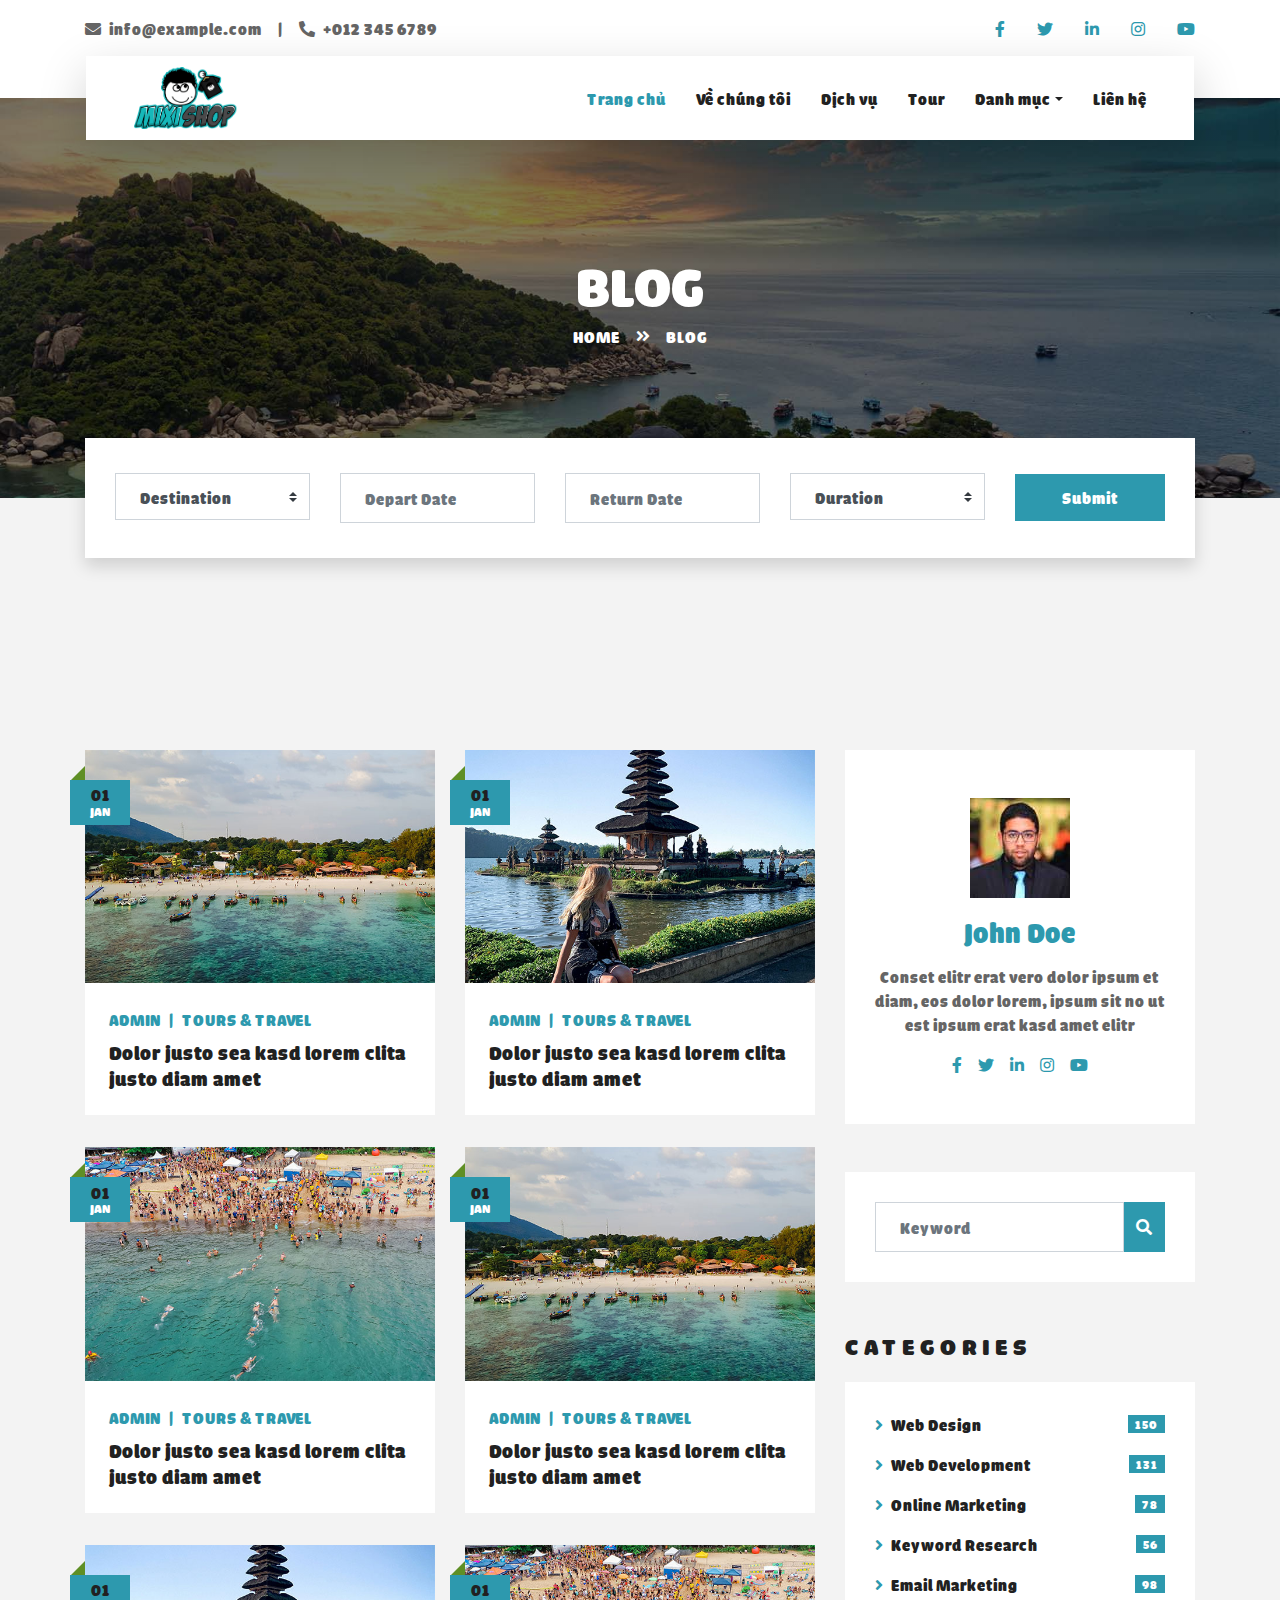
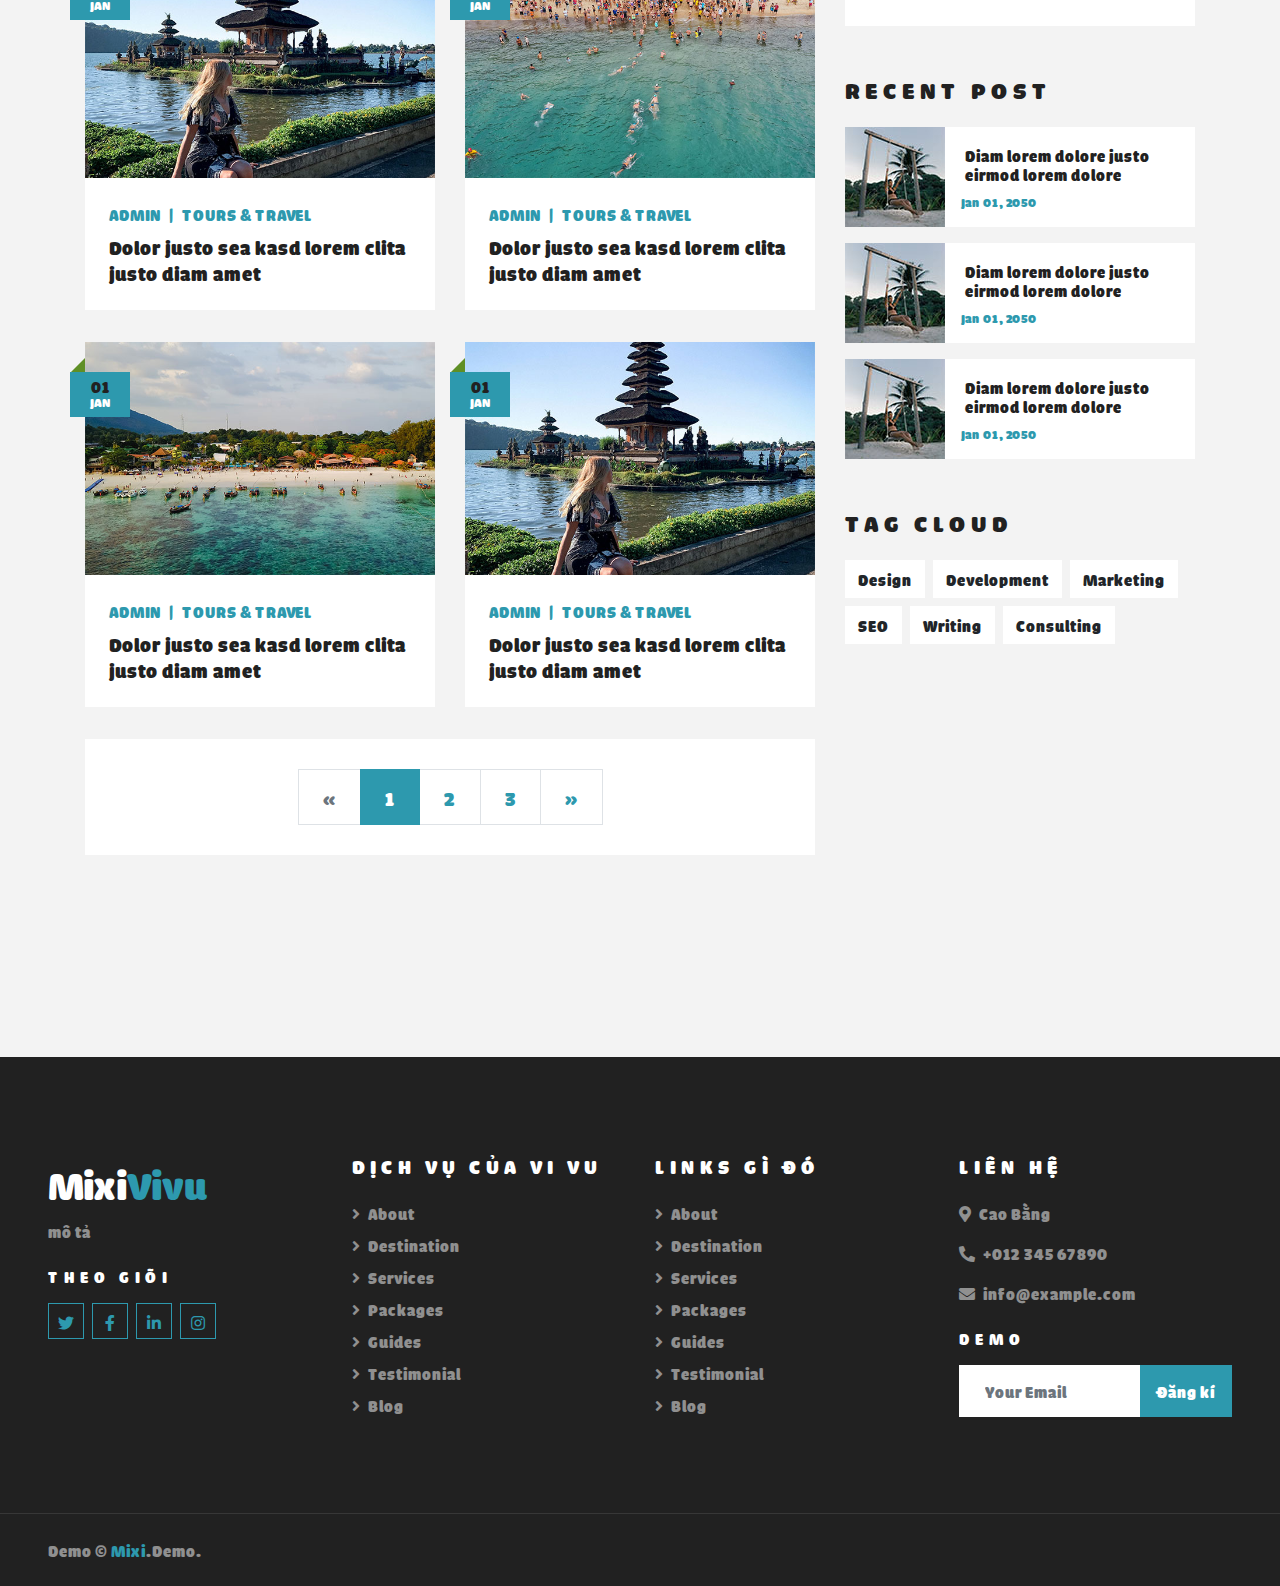
<file: blog.html>
<!DOCTYPE html>
<html lang="en">

<head>
    <meta charset="utf-8">
    <title>MIXI</title>
    <meta content="width=device-width, initial-scale=1.0" name="viewport">
    <meta content="Free HTML Templates" name="keywords">
    <meta content="Free HTML Templates" name="description">

    <!-- Favicon -->
    <link href="img/favicon.ico" rel="icon">

    <!-- Google Web Fonts -->
    <link rel="preconnect" href="https://fonts.gstatic.com">
    <link href="https://fonts.googleapis.com/css2?family=Poppins:wght@400;500;600;700&display=swap" rel="stylesheet"> 

    <!-- Font Awesome -->
    <link href="https://cdnjs.cloudflare.com/ajax/libs/font-awesome/5.10.0/css/all.min.css" rel="stylesheet">

    <!-- Libraries Stylesheet -->
    <link href="lib/owlcarousel/assets/owl.carousel.min.css" rel="stylesheet">
    <link href="lib/tempusdominus/css/tempusdominus-bootstrap-4.min.css" rel="stylesheet" />

    <!-- Customized Bootstrap Stylesheet -->
    <link href="css/style.css" rel="stylesheet">
</head>

<body>
    <!-- Topbar Start -->
    <div class="container-fluid bg-light pt-3 d-none d-lg-block">
        <div class="container">
            <div class="row">
                <div class="col-lg-6 text-center text-lg-left mb-2 mb-lg-0">
                    <div class="d-inline-flex align-items-center">
                        <p><i class="fa fa-envelope mr-2"></i>info@example.com</p>
                        <p class="text-body px-3">|</p>
                        <p><i class="fa fa-phone-alt mr-2"></i>+012 345 6789</p>
                    </div>
                </div>
                <div class="col-lg-6 text-center text-lg-right">
                    <div class="d-inline-flex align-items-center">
                        <a class="text-primary px-3" href="">
                            <i class="fab fa-facebook-f"></i>
                        </a>
                        <a class="text-primary px-3" href="">
                            <i class="fab fa-twitter"></i>
                        </a>
                        <a class="text-primary px-3" href="">
                            <i class="fab fa-linkedin-in"></i>
                        </a>
                        <a class="text-primary px-3" href="">
                            <i class="fab fa-instagram"></i>
                        </a>
                        <a class="text-primary pl-3" href="">
                            <i class="fab fa-youtube"></i>
                        </a>
                    </div>
                </div>
            </div>
        </div>
    </div>
    <!-- Topbar End -->


    <!-- Navbar Start -->
    <div class="container-fluid position-relative nav-bar p-0">
        <div class="container-lg position-relative p-0 px-lg-3" style="z-index: 9;">
            <nav class="navbar navbar-expand-lg bg-light navbar-light shadow-lg py-3 py-lg-0 pl-3 pl-lg-5">
                <a href="" class="navbar-brand" style="display: flex; width: 25%;" >
                    <img src="./img/logo-mixi-test.png" alt="" style="width: 40%;">
                    <div class="" style="align-items: center; text-align: center;">
                        <!-- <h1 class="m-0 text-primary text-center"><span class="text-dark">LOGO</span> Ở Đ</h1> -->
                    </div>
                   </a>
                <button type="button" class="navbar-toggler" data-toggle="collapse" data-target="#navbarCollapse">
                    <span class="navbar-toggler-icon"></span>
                </button>
                <div class="collapse navbar-collapse justify-content-between px-3" id="navbarCollapse">
                    <div class="navbar-nav ml-auto py-0">
                        <a href="index.html" class="nav-item nav-link active">Trang chủ</a>
                        <a href="about.html" class="nav-item nav-link">Về chúng tôi</a>
                        <a href="service.html" class="nav-item nav-link">Dịch vụ</a>
                        <a href="package.html" class="nav-item nav-link">Tour</a>
                        <div class="nav-item dropdown">
                            <a href="#" class="nav-link dropdown-toggle" data-toggle="dropdown">Danh mục</a>
                            <div class="dropdown-menu border-0 rounded-0 m-0">
                                <a href="blog.html" class="dropdown-item">test</a>
                                <a href="single.html" class="dropdown-item">test</a>
                                <a href="destination.html" class="dropdown-item">test</a>
                                <a href="guide.html" class="dropdown-item">test</a>
                                <a href="testimonial.html" class="dropdown-item">test</a>
                            </div>
                        </div>
                        <a href="contact.html" class="nav-item nav-link">Liên hệ</a>
                    </div>
                </div>
            </nav>
        </div>
    </div>
    <!-- Navbar End -->


    <!-- Header Start -->
    <div class="container-fluid page-header">
        <div class="container">
            <div class="d-flex flex-column align-items-center justify-content-center" style="min-height: 400px">
                <h3 class="display-4 text-white text-uppercase">Blog</h3>
                <div class="d-inline-flex text-white">
                    <p class="m-0 text-uppercase"><a class="text-white" href="">Home</a></p>
                    <i class="fa fa-angle-double-right pt-1 px-3"></i>
                    <p class="m-0 text-uppercase">Blog</p>
                </div>
            </div>
        </div>
    </div>
    <!-- Header End -->


    <!-- Booking Start -->
    <div class="container-fluid booking mt-5 pb-5">
        <div class="container pb-5">
            <div class="bg-light shadow" style="padding: 30px;">
                <div class="row align-items-center" style="min-height: 60px;">
                    <div class="col-md-10">
                        <div class="row">
                            <div class="col-md-3">
                                <div class="mb-3 mb-md-0">
                                    <select class="custom-select px-4" style="height: 47px;">
                                        <option selected>Destination</option>
                                        <option value="1">Destination 1</option>
                                        <option value="2">Destination 1</option>
                                        <option value="3">Destination 1</option>
                                    </select>
                                </div>
                            </div>
                            <div class="col-md-3">
                                <div class="mb-3 mb-md-0">
                                    <div class="date" id="date1" data-target-input="nearest">
                                        <input type="text" class="form-control p-4 datetimepicker-input" placeholder="Depart Date" data-target="#date1" data-toggle="datetimepicker"/>
                                    </div>
                                </div>
                            </div>
                            <div class="col-md-3">
                                <div class="mb-3 mb-md-0">
                                    <div class="date" id="date2" data-target-input="nearest">
                                        <input type="text" class="form-control p-4 datetimepicker-input" placeholder="Return Date" data-target="#date2" data-toggle="datetimepicker"/>
                                    </div>
                                </div>
                            </div>
                            <div class="col-md-3">
                                <div class="mb-3 mb-md-0">
                                    <select class="custom-select px-4" style="height: 47px;">
                                        <option selected>Duration</option>
                                        <option value="1">Duration 1</option>
                                        <option value="2">Duration 1</option>
                                        <option value="3">Duration 1</option>
                                    </select>
                                </div>
                            </div>
                        </div>
                    </div>
                    <div class="col-md-2">
                        <button class="btn btn-primary btn-block" type="submit" style="height: 47px; margin-top: -2px;">Submit</button>
                    </div>
                </div>
            </div>
        </div>
    </div>
    <!-- Booking End -->


    <!-- Blog Start -->
    <div class="container-fluid py-5">
        <div class="container py-5">
            <div class="row">
                <div class="col-lg-8">
                    <div class="row pb-3">
                        <div class="col-md-6 mb-4 pb-2">
                            <div class="blog-item">
                                <div class="position-relative">
                                    <img class="img-fluid w-100" src="img/blog-1.jpg" alt="">
                                    <div class="blog-date">
                                        <h6 class="font-weight-bold mb-n1">01</h6>
                                        <small class="text-white text-uppercase">Jan</small>
                                    </div>
                                </div>
                                <div class="bg-white p-4">
                                    <div class="d-flex mb-2">
                                        <a class="text-primary text-uppercase text-decoration-none" href="">Admin</a>
                                        <span class="text-primary px-2">|</span>
                                        <a class="text-primary text-uppercase text-decoration-none" href="">Tours & Travel</a>
                                    </div>
                                    <a class="h5 m-0 text-decoration-none" href="">Dolor justo sea kasd lorem clita justo diam amet</a>
                                </div>
                            </div>
                        </div>
                        <div class="col-md-6 mb-4 pb-2">
                            <div class="blog-item">
                                <div class="position-relative">
                                    <img class="img-fluid w-100" src="img/blog-2.jpg" alt="">
                                    <div class="blog-date">
                                        <h6 class="font-weight-bold mb-n1">01</h6>
                                        <small class="text-white text-uppercase">Jan</small>
                                    </div>
                                </div>
                                <div class="bg-white p-4">
                                    <div class="d-flex mb-2">
                                        <a class="text-primary text-uppercase text-decoration-none" href="">Admin</a>
                                        <span class="text-primary px-2">|</span>
                                        <a class="text-primary text-uppercase text-decoration-none" href="">Tours & Travel</a>
                                    </div>
                                    <a class="h5 m-0 text-decoration-none" href="">Dolor justo sea kasd lorem clita justo diam amet</a>
                                </div>
                            </div>
                        </div>
                        <div class="col-md-6 mb-4 pb-2">
                            <div class="blog-item">
                                <div class="position-relative">
                                    <img class="img-fluid w-100" src="img/blog-3.jpg" alt="">
                                    <div class="blog-date">
                                        <h6 class="font-weight-bold mb-n1">01</h6>
                                        <small class="text-white text-uppercase">Jan</small>
                                    </div>
                                </div>
                                <div class="bg-white p-4">
                                    <div class="d-flex mb-2">
                                        <a class="text-primary text-uppercase text-decoration-none" href="">Admin</a>
                                        <span class="text-primary px-2">|</span>
                                        <a class="text-primary text-uppercase text-decoration-none" href="">Tours & Travel</a>
                                    </div>
                                    <a class="h5 m-0 text-decoration-none" href="">Dolor justo sea kasd lorem clita justo diam amet</a>
                                </div>
                            </div>
                        </div>
                        <div class="col-md-6 mb-4 pb-2">
                            <div class="blog-item">
                                <div class="position-relative">
                                    <img class="img-fluid w-100" src="img/blog-1.jpg" alt="">
                                    <div class="blog-date">
                                        <h6 class="font-weight-bold mb-n1">01</h6>
                                        <small class="text-white text-uppercase">Jan</small>
                                    </div>
                                </div>
                                <div class="bg-white p-4">
                                    <div class="d-flex mb-2">
                                        <a class="text-primary text-uppercase text-decoration-none" href="">Admin</a>
                                        <span class="text-primary px-2">|</span>
                                        <a class="text-primary text-uppercase text-decoration-none" href="">Tours & Travel</a>
                                    </div>
                                    <a class="h5 m-0 text-decoration-none" href="">Dolor justo sea kasd lorem clita justo diam amet</a>
                                </div>
                            </div>
                        </div>
                        <div class="col-md-6 mb-4 pb-2">
                            <div class="blog-item">
                                <div class="position-relative">
                                    <img class="img-fluid w-100" src="img/blog-2.jpg" alt="">
                                    <div class="blog-date">
                                        <h6 class="font-weight-bold mb-n1">01</h6>
                                        <small class="text-white text-uppercase">Jan</small>
                                    </div>
                                </div>
                                <div class="bg-white p-4">
                                    <div class="d-flex mb-2">
                                        <a class="text-primary text-uppercase text-decoration-none" href="">Admin</a>
                                        <span class="text-primary px-2">|</span>
                                        <a class="text-primary text-uppercase text-decoration-none" href="">Tours & Travel</a>
                                    </div>
                                    <a class="h5 m-0 text-decoration-none" href="">Dolor justo sea kasd lorem clita justo diam amet</a>
                                </div>
                            </div>
                        </div>
                        <div class="col-md-6 mb-4 pb-2">
                            <div class="blog-item">
                                <div class="position-relative">
                                    <img class="img-fluid w-100" src="img/blog-3.jpg" alt="">
                                    <div class="blog-date">
                                        <h6 class="font-weight-bold mb-n1">01</h6>
                                        <small class="text-white text-uppercase">Jan</small>
                                    </div>
                                </div>
                                <div class="bg-white p-4">
                                    <div class="d-flex mb-2">
                                        <a class="text-primary text-uppercase text-decoration-none" href="">Admin</a>
                                        <span class="text-primary px-2">|</span>
                                        <a class="text-primary text-uppercase text-decoration-none" href="">Tours & Travel</a>
                                    </div>
                                    <a class="h5 m-0 text-decoration-none" href="">Dolor justo sea kasd lorem clita justo diam amet</a>
                                </div>
                            </div>
                        </div>
                        <div class="col-md-6 mb-4 pb-2">
                            <div class="blog-item">
                                <div class="position-relative">
                                    <img class="img-fluid w-100" src="img/blog-1.jpg" alt="">
                                    <div class="blog-date">
                                        <h6 class="font-weight-bold mb-n1">01</h6>
                                        <small class="text-white text-uppercase">Jan</small>
                                    </div>
                                </div>
                                <div class="bg-white p-4">
                                    <div class="d-flex mb-2">
                                        <a class="text-primary text-uppercase text-decoration-none" href="">Admin</a>
                                        <span class="text-primary px-2">|</span>
                                        <a class="text-primary text-uppercase text-decoration-none" href="">Tours & Travel</a>
                                    </div>
                                    <a class="h5 m-0 text-decoration-none" href="">Dolor justo sea kasd lorem clita justo diam amet</a>
                                </div>
                            </div>
                        </div>
                        <div class="col-md-6 mb-4 pb-2">
                            <div class="blog-item">
                                <div class="position-relative">
                                    <img class="img-fluid w-100" src="img/blog-2.jpg" alt="">
                                    <div class="blog-date">
                                        <h6 class="font-weight-bold mb-n1">01</h6>
                                        <small class="text-white text-uppercase">Jan</small>
                                    </div>
                                </div>
                                <div class="bg-white p-4">
                                    <div class="d-flex mb-2">
                                        <a class="text-primary text-uppercase text-decoration-none" href="">Admin</a>
                                        <span class="text-primary px-2">|</span>
                                        <a class="text-primary text-uppercase text-decoration-none" href="">Tours & Travel</a>
                                    </div>
                                    <a class="h5 m-0 text-decoration-none" href="">Dolor justo sea kasd lorem clita justo diam amet</a>
                                </div>
                            </div>
                        </div>
                        <div class="col-12">
                            <nav aria-label="Page navigation">
                                <ul class="pagination pagination-lg justify-content-center bg-white mb-0" style="padding: 30px;">
                                  <li class="page-item disabled">
                                    <a class="page-link" href="#" aria-label="Previous">
                                      <span aria-hidden="true">&laquo;</span>
                                      <span class="sr-only">Previous</span>
                                    </a>
                                  </li>
                                  <li class="page-item active"><a class="page-link" href="#">1</a></li>
                                  <li class="page-item"><a class="page-link" href="#">2</a></li>
                                  <li class="page-item"><a class="page-link" href="#">3</a></li>
                                  <li class="page-item">
                                    <a class="page-link" href="#" aria-label="Next">
                                      <span aria-hidden="true">&raquo;</span>
                                      <span class="sr-only">Next</span>
                                    </a>
                                  </li>
                                </ul>
                              </nav>
                        </div>
                    </div>
                </div>
    
                <div class="col-lg-4 mt-5 mt-lg-0">
                    <!-- Author Bio -->
                    <div class="d-flex flex-column text-center bg-white mb-5 py-5 px-4">
                        <img src="img/user.jpg" class="img-fluid mx-auto mb-3" style="width: 100px;">
                        <h3 class="text-primary mb-3">John Doe</h3>
                        <p>Conset elitr erat vero dolor ipsum et diam, eos dolor lorem, ipsum sit no ut est  ipsum erat kasd amet elitr</p>
                        <div class="d-flex justify-content-center">
                            <a class="text-primary px-2" href="">
                                <i class="fab fa-facebook-f"></i>
                            </a>
                            <a class="text-primary px-2" href="">
                                <i class="fab fa-twitter"></i>
                            </a>
                            <a class="text-primary px-2" href="">
                                <i class="fab fa-linkedin-in"></i>
                            </a>
                            <a class="text-primary px-2" href="">
                                <i class="fab fa-instagram"></i>
                            </a>
                            <a class="text-primary px-2" href="">
                                <i class="fab fa-youtube"></i>
                            </a>
                        </div>
                    </div>
    
                    <!-- Search Form -->
                    <div class="mb-5">
                        <div class="bg-white" style="padding: 30px;">
                            <div class="input-group">
                                <input type="text" class="form-control p-4" placeholder="Keyword">
                                <div class="input-group-append">
                                    <span class="input-group-text bg-primary border-primary text-white"><i
                                            class="fa fa-search"></i></span>
                                </div>
                            </div>
                        </div>
                    </div>

                    <!-- Category List -->
                    <div class="mb-5">
                        <h4 class="text-uppercase mb-4" style="letter-spacing: 5px;">Categories</h4>
                        <div class="bg-white" style="padding: 30px;">
                            <ul class="list-inline m-0">
                                <li class="mb-3 d-flex justify-content-between align-items-center">
                                    <a class="text-dark" href="#"><i class="fa fa-angle-right text-primary mr-2"></i>Web
                                        Design</a>
                                    <span class="badge badge-primary badge-pill">150</span>
                                </li>
                                <li class="mb-3 d-flex justify-content-between align-items-center">
                                    <a class="text-dark" href="#"><i class="fa fa-angle-right text-primary mr-2"></i>Web
                                        Development</a>
                                    <span class="badge badge-primary badge-pill">131</span>
                                </li>
                                <li class="mb-3 d-flex justify-content-between align-items-center">
                                    <a class="text-dark" href="#"><i
                                            class="fa fa-angle-right text-primary mr-2"></i>Online Marketing</a>
                                    <span class="badge badge-primary badge-pill">78</span>
                                </li>
                                <li class="mb-3 d-flex justify-content-between align-items-center">
                                    <a class="text-dark" href="#"><i
                                            class="fa fa-angle-right text-primary mr-2"></i>Keyword Research</a>
                                    <span class="badge badge-primary badge-pill">56</span>
                                </li>
                                <li class="d-flex justify-content-between align-items-center">
                                    <a class="text-dark" href="#"><i
                                            class="fa fa-angle-right text-primary mr-2"></i>Email Marketing</a>
                                    <span class="badge badge-primary badge-pill">98</span>
                                </li>
                            </ul>
                        </div>
                    </div>
    
                    <!-- Recent Post -->
                    <div class="mb-5">
                        <h4 class="text-uppercase mb-4" style="letter-spacing: 5px;">Recent Post</h4>
                        <a class="d-flex align-items-center text-decoration-none bg-white mb-3" href="">
                            <img class="img-fluid" src="img/blog-100x100.jpg" alt="">
                            <div class="pl-3">
                                <h6 class="m-1">Diam lorem dolore justo eirmod lorem dolore</h6>
                                <small>Jan 01, 2050</small>
                            </div>
                        </a>
                        <a class="d-flex align-items-center text-decoration-none bg-white mb-3" href="">
                            <img class="img-fluid" src="img/blog-100x100.jpg" alt="">
                            <div class="pl-3">
                                <h6 class="m-1">Diam lorem dolore justo eirmod lorem dolore</h6>
                                <small>Jan 01, 2050</small>
                            </div>
                        </a>
                        <a class="d-flex align-items-center text-decoration-none bg-white mb-3" href="">
                            <img class="img-fluid" src="img/blog-100x100.jpg" alt="">
                            <div class="pl-3">
                                <h6 class="m-1">Diam lorem dolore justo eirmod lorem dolore</h6>
                                <small>Jan 01, 2050</small>
                            </div>
                        </a>
                    </div>
    
                    <!-- Tag Cloud -->
                    <div class="mb-5">
                        <h4 class="text-uppercase mb-4" style="letter-spacing: 5px;">Tag Cloud</h4>
                        <div class="d-flex flex-wrap m-n1">
                            <a href="" class="btn btn-light m-1">Design</a>
                            <a href="" class="btn btn-light m-1">Development</a>
                            <a href="" class="btn btn-light m-1">Marketing</a>
                            <a href="" class="btn btn-light m-1">SEO</a>
                            <a href="" class="btn btn-light m-1">Writing</a>
                            <a href="" class="btn btn-light m-1">Consulting</a>
                        </div>
                    </div>
                </div>
            </div>
        </div>
    </div>
    <!-- Blog End -->


    <!-- Footer Start -->
    <div class="container-fluid bg-dark text-white-50 py-5 px-sm-3 px-lg-5" style="margin-top: 90px;">
        <div class="row pt-5">
            <div class="col-lg-3 col-md-6 mb-5">
                <a href="" class="navbar-brand">
                    <h1 class="text-primary"><span class="text-white">Mixi</span>Vivu</h1>
                </a>
                <p>mô tả</p>
                <h6 class="text-white text-uppercase mt-4 mb-3" style="letter-spacing: 5px;">Theo giõi</h6>
                <div class="d-flex justify-content-start">
                    <a class="btn btn-outline-primary btn-square mr-2" href="#"><i class="fab fa-twitter"></i></a>
                    <a class="btn btn-outline-primary btn-square mr-2" href="#"><i class="fab fa-facebook-f"></i></a>
                    <a class="btn btn-outline-primary btn-square mr-2" href="#"><i class="fab fa-linkedin-in"></i></a>
                    <a class="btn btn-outline-primary btn-square" href="#"><i class="fab fa-instagram"></i></a>
                </div>
            </div>
            <div class="col-lg-3 col-md-6 mb-5">
                <h5 class="text-white text-uppercase mb-4" style="letter-spacing: 5px;">Dịch vụ của Vi Vu</h5>
                <div class="d-flex flex-column justify-content-start">
                    <a class="text-white-50 mb-2" href="#"><i class="fa fa-angle-right mr-2"></i>About</a>
                    <a class="text-white-50 mb-2" href="#"><i class="fa fa-angle-right mr-2"></i>Destination</a>
                    <a class="text-white-50 mb-2" href="#"><i class="fa fa-angle-right mr-2"></i>Services</a>
                    <a class="text-white-50 mb-2" href="#"><i class="fa fa-angle-right mr-2"></i>Packages</a>
                    <a class="text-white-50 mb-2" href="#"><i class="fa fa-angle-right mr-2"></i>Guides</a>
                    <a class="text-white-50 mb-2" href="#"><i class="fa fa-angle-right mr-2"></i>Testimonial</a>
                    <a class="text-white-50" href="#"><i class="fa fa-angle-right mr-2"></i>Blog</a>
                </div>
            </div>
            <div class="col-lg-3 col-md-6 mb-5">
                <h5 class="text-white text-uppercase mb-4" style="letter-spacing: 5px;">links gì đó</h5>
                <div class="d-flex flex-column justify-content-start">
                    <a class="text-white-50 mb-2" href="#"><i class="fa fa-angle-right mr-2"></i>About</a>
                    <a class="text-white-50 mb-2" href="#"><i class="fa fa-angle-right mr-2"></i>Destination</a>
                    <a class="text-white-50 mb-2" href="#"><i class="fa fa-angle-right mr-2"></i>Services</a>
                    <a class="text-white-50 mb-2" href="#"><i class="fa fa-angle-right mr-2"></i>Packages</a>
                    <a class="text-white-50 mb-2" href="#"><i class="fa fa-angle-right mr-2"></i>Guides</a>
                    <a class="text-white-50 mb-2" href="#"><i class="fa fa-angle-right mr-2"></i>Testimonial</a>
                    <a class="text-white-50" href="#"><i class="fa fa-angle-right mr-2"></i>Blog</a>
                </div>
            </div>
            <div class="col-lg-3 col-md-6 mb-5">
                <h5 class="text-white text-uppercase mb-4" style="letter-spacing: 5px;">Liên hệ</h5>
                <p><i class="fa fa-map-marker-alt mr-2"></i>Cao Bằng</p>
                <p><i class="fa fa-phone-alt mr-2"></i>+012 345 67890</p>
                <p><i class="fa fa-envelope mr-2"></i>info@example.com</p>
                <h6 class="text-white text-uppercase mt-4 mb-3" style="letter-spacing: 5px;">demo</h6>
                <div class="w-100">
                    <div class="input-group">
                        <input type="text" class="form-control border-light" style="padding: 25px;" placeholder="Your Email">
                        <div class="input-group-append">
                            <button class="btn btn-primary px-3">Đăng kí</button>
                        </div>
                    </div>
                </div>
            </div>
        </div>
    </div>
    <div class="container-fluid bg-dark text-white border-top py-4 px-sm-3 px-md-5" style="border-color: rgba(256, 256, 256, .1) !important;">
        <div class="row">
            <div class="col-lg-6 text-center text-md-left mb-3 mb-md-0">
                <p class="m-0 text-white-50">Demo &copy; <a href="#">Mixi</a>.Demo.</a>
                </p>
            </div>
            <div class="col-lg-6 text-center text-md-right">
            
            </div>
        </div>
    </div>
    <!-- Footer End -->


    <!-- Back to Top -->
    <a href="#" class="btn btn-lg btn-primary btn-lg-square back-to-top"><i class="fa fa-angle-double-up"></i></a>


    <!-- JavaScript Libraries -->
    <script src="https://code.jquery.com/jquery-3.4.1.min.js"></script>
    <script src="https://stackpath.bootstrapcdn.com/bootstrap/4.4.1/js/bootstrap.bundle.min.js"></script>
    <script src="lib/easing/easing.min.js"></script>
    <script src="lib/owlcarousel/owl.carousel.min.js"></script>
    <script src="lib/tempusdominus/js/moment.min.js"></script>
    <script src="lib/tempusdominus/js/moment-timezone.min.js"></script>
    <script src="lib/tempusdominus/js/tempusdominus-bootstrap-4.min.js"></script>

    <!-- Contact Javascript File -->
    <script src="mail/jqBootstrapValidation.min.js"></script>
    <script src="mail/contact.js"></script>

    <!-- Template Javascript -->
    <script src="js/main.js"></script>
</body>

</html>
</file>
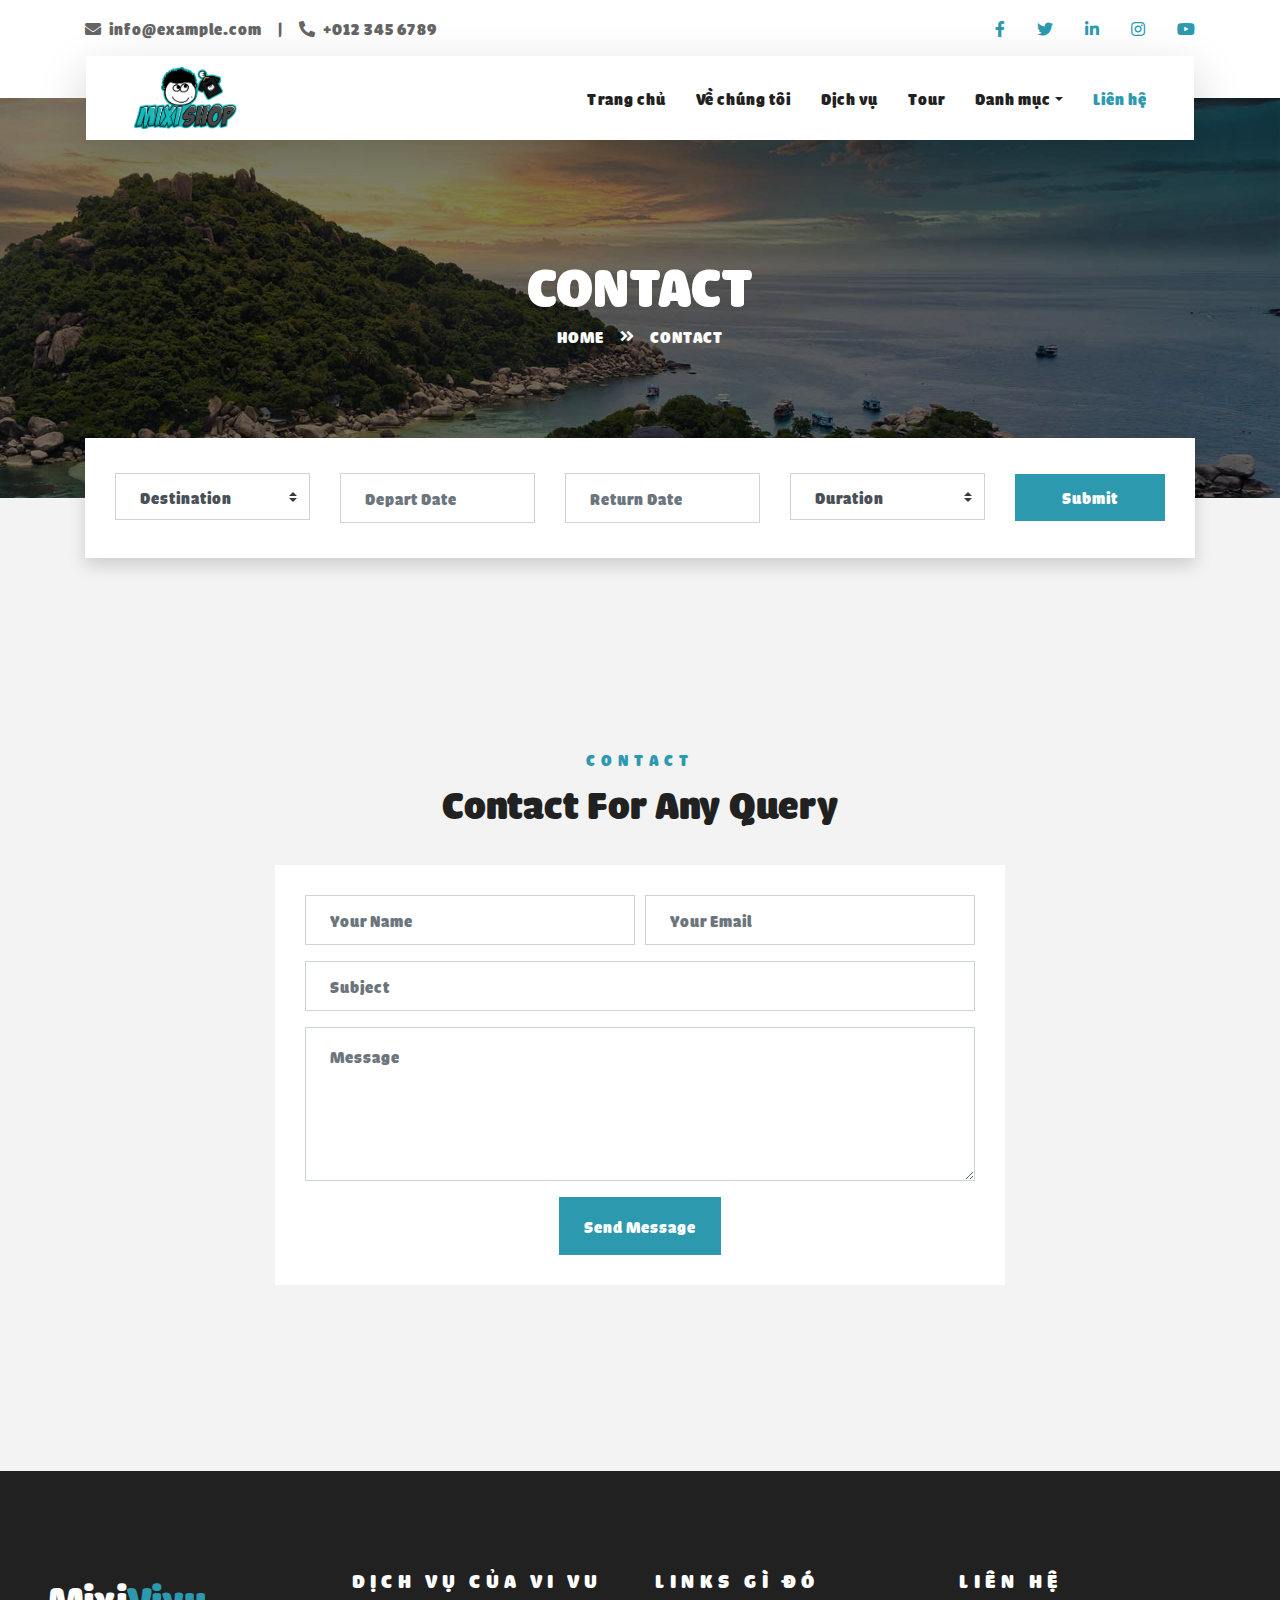
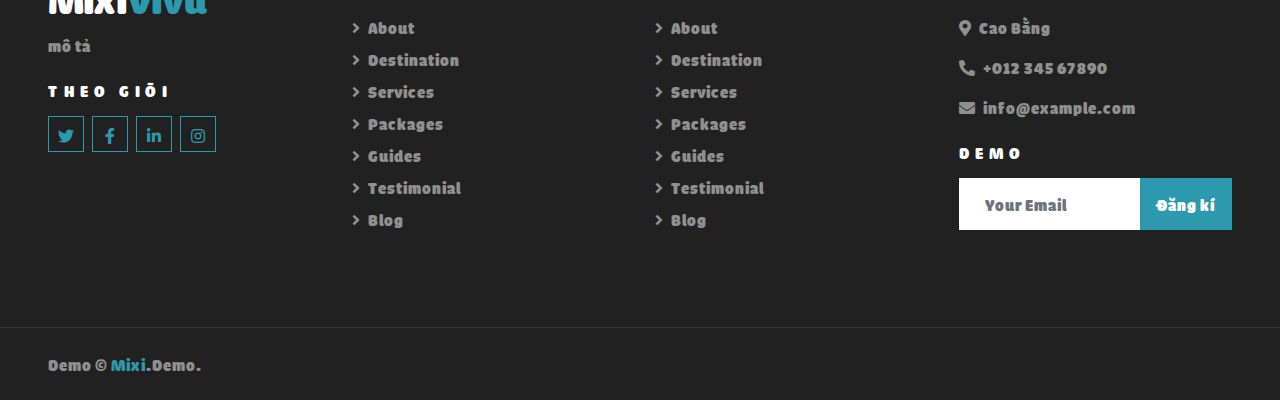
<file: contact.html>
<!DOCTYPE html>
<html lang="en">

<head>
    <meta charset="utf-8">
    <title>MIXI</title>
    <meta content="width=device-width, initial-scale=1.0" name="viewport">
    <meta content="Free HTML Templates" name="keywords">
    <meta content="Free HTML Templates" name="description">

    <!-- Favicon -->
    <link href="img/favicon.ico" rel="icon">

    <!-- Google Web Fonts -->
    <link rel="preconnect" href="https://fonts.gstatic.com">
    <link href="https://fonts.googleapis.com/css2?family=Poppins:wght@400;500;600;700&display=swap" rel="stylesheet"> 

    <!-- Font Awesome -->
    <link href="https://cdnjs.cloudflare.com/ajax/libs/font-awesome/5.10.0/css/all.min.css" rel="stylesheet">

    <!-- Libraries Stylesheet -->
    <link href="lib/owlcarousel/assets/owl.carousel.min.css" rel="stylesheet">
    <link href="lib/tempusdominus/css/tempusdominus-bootstrap-4.min.css" rel="stylesheet" />

    <!-- Customized Bootstrap Stylesheet -->
    <link href="css/style.css" rel="stylesheet">
</head>

<body>
    <!-- Topbar Start -->
    <div class="container-fluid bg-light pt-3 d-none d-lg-block">
        <div class="container">
            <div class="row">
                <div class="col-lg-6 text-center text-lg-left mb-2 mb-lg-0">
                    <div class="d-inline-flex align-items-center">
                        <p><i class="fa fa-envelope mr-2"></i>info@example.com</p>
                        <p class="text-body px-3">|</p>
                        <p><i class="fa fa-phone-alt mr-2"></i>+012 345 6789</p>
                    </div>
                </div>
                <div class="col-lg-6 text-center text-lg-right">
                    <div class="d-inline-flex align-items-center">
                        <a class="text-primary px-3" href="">
                            <i class="fab fa-facebook-f"></i>
                        </a>
                        <a class="text-primary px-3" href="">
                            <i class="fab fa-twitter"></i>
                        </a>
                        <a class="text-primary px-3" href="">
                            <i class="fab fa-linkedin-in"></i>
                        </a>
                        <a class="text-primary px-3" href="">
                            <i class="fab fa-instagram"></i>
                        </a>
                        <a class="text-primary pl-3" href="">
                            <i class="fab fa-youtube"></i>
                        </a>
                    </div>
                </div>
            </div>
        </div>
    </div>
    <!-- Topbar End -->


    <!-- Navbar Start -->
    <div class="container-fluid position-relative nav-bar p-0">
        <div class="container-lg position-relative p-0 px-lg-3" style="z-index: 9;">
            <nav class="navbar navbar-expand-lg bg-light navbar-light shadow-lg py-3 py-lg-0 pl-3 pl-lg-5">
                <a href="" class="navbar-brand" style="display: flex; width: 25%;" >
                    <img src="./img/logo-mixi-test.png" alt="" style="width: 40%;">
                    <div class="" style="align-items: center; text-align: center;">
                        <!-- <h1 class="m-0 text-primary text-center"><span class="text-dark">LOGO</span> Ở Đ</h1> -->
                    </div>
                   </a>
                <button type="button" class="navbar-toggler" data-toggle="collapse" data-target="#navbarCollapse">
                    <span class="navbar-toggler-icon"></span>
                </button>
                <div class="collapse navbar-collapse justify-content-between px-3" id="navbarCollapse">
                    <div class="navbar-nav ml-auto py-0">
                        <a href="index.html" class="nav-item nav-link ">Trang chủ</a>
                        <a href="about.html" class="nav-item nav-link">Về chúng tôi</a>
                        <a href="service.html" class="nav-item nav-link">Dịch vụ</a>
                        <a href="package.html" class="nav-item nav-link">Tour</a>
                        <div class="nav-item dropdown">
                            <a href="#" class="nav-link dropdown-toggle" data-toggle="dropdown">Danh mục</a>
                            <div class="dropdown-menu border-0 rounded-0 m-0">
                                <a href="blog.html" class="dropdown-item">test</a>
                                <a href="single.html" class="dropdown-item">test</a>
                                <a href="destination.html" class="dropdown-item">test</a>
                                <a href="guide.html" class="dropdown-item">test</a>
                                <a href="testimonial.html" class="dropdown-item">test</a>
                            </div>
                        </div>
                        <a href="contact.html" class="nav-item nav-link active">Liên hệ</a>
                    </div>
                </div>
            </nav>
        </div>
    </div>
    <!-- Navbar End -->


    <!-- Header Start -->
    <div class="container-fluid page-header">
        <div class="container">
            <div class="d-flex flex-column align-items-center justify-content-center" style="min-height: 400px">
                <h3 class="display-4 text-white text-uppercase">Contact</h3>
                <div class="d-inline-flex text-white">
                    <p class="m-0 text-uppercase"><a class="text-white" href="">Home</a></p>
                    <i class="fa fa-angle-double-right pt-1 px-3"></i>
                    <p class="m-0 text-uppercase">Contact</p>
                </div>
            </div>
        </div>
    </div>
    <!-- Header End -->


    <!-- Booking Start -->
    <div class="container-fluid booking mt-5 pb-5">
        <div class="container pb-5">
            <div class="bg-light shadow" style="padding: 30px;">
                <div class="row align-items-center" style="min-height: 60px;">
                    <div class="col-md-10">
                        <div class="row">
                            <div class="col-md-3">
                                <div class="mb-3 mb-md-0">
                                    <select class="custom-select px-4" style="height: 47px;">
                                        <option selected>Destination</option>
                                        <option value="1">Destination 1</option>
                                        <option value="2">Destination 1</option>
                                        <option value="3">Destination 1</option>
                                    </select>
                                </div>
                            </div>
                            <div class="col-md-3">
                                <div class="mb-3 mb-md-0">
                                    <div class="date" id="date1" data-target-input="nearest">
                                        <input type="text" class="form-control p-4 datetimepicker-input" placeholder="Depart Date" data-target="#date1" data-toggle="datetimepicker"/>
                                    </div>
                                </div>
                            </div>
                            <div class="col-md-3">
                                <div class="mb-3 mb-md-0">
                                    <div class="date" id="date2" data-target-input="nearest">
                                        <input type="text" class="form-control p-4 datetimepicker-input" placeholder="Return Date" data-target="#date2" data-toggle="datetimepicker"/>
                                    </div>
                                </div>
                            </div>
                            <div class="col-md-3">
                                <div class="mb-3 mb-md-0">
                                    <select class="custom-select px-4" style="height: 47px;">
                                        <option selected>Duration</option>
                                        <option value="1">Duration 1</option>
                                        <option value="2">Duration 1</option>
                                        <option value="3">Duration 1</option>
                                    </select>
                                </div>
                            </div>
                        </div>
                    </div>
                    <div class="col-md-2">
                        <button class="btn btn-primary btn-block" type="submit" style="height: 47px; margin-top: -2px;">Submit</button>
                    </div>
                </div>
            </div>
        </div>
    </div>
    <!-- Booking End -->


    <!-- Contact Start -->
    <div class="container-fluid py-5">
        <div class="container py-5">
            <div class="text-center mb-3 pb-3">
                <h6 class="text-primary text-uppercase" style="letter-spacing: 5px;">Contact</h6>
                <h1>Contact For Any Query</h1>
            </div>
            <div class="row justify-content-center">
                <div class="col-lg-8">
                    <div class="contact-form bg-white" style="padding: 30px;">
                        <div id="success"></div>
                        <form name="sentMessage" id="contactForm" novalidate="novalidate">
                            <div class="form-row">
                                <div class="control-group col-sm-6">
                                    <input type="text" class="form-control p-4" id="name" placeholder="Your Name"
                                        required="required" data-validation-required-message="Please enter your name" />
                                    <p class="help-block text-danger"></p>
                                </div>
                                <div class="control-group col-sm-6">
                                    <input type="email" class="form-control p-4" id="email" placeholder="Your Email"
                                        required="required" data-validation-required-message="Please enter your email" />
                                    <p class="help-block text-danger"></p>
                                </div>
                            </div>
                            <div class="control-group">
                                <input type="text" class="form-control p-4" id="subject" placeholder="Subject"
                                    required="required" data-validation-required-message="Please enter a subject" />
                                <p class="help-block text-danger"></p>
                            </div>
                            <div class="control-group">
                                <textarea class="form-control py-3 px-4" rows="5" id="message" placeholder="Message"
                                    required="required"
                                    data-validation-required-message="Please enter your message"></textarea>
                                <p class="help-block text-danger"></p>
                            </div>
                            <div class="text-center">
                                <button class="btn btn-primary py-3 px-4" type="submit" id="sendMessageButton">Send Message</button>
                            </div>
                        </form>
                    </div>
                </div>
            </div>
        </div>
    </div>
    <!-- Contact End -->


    <!-- Footer Start -->
    <div class="container-fluid bg-dark text-white-50 py-5 px-sm-3 px-lg-5" style="margin-top: 90px;">
        <div class="row pt-5">
            <div class="col-lg-3 col-md-6 mb-5">
                <a href="" class="navbar-brand">
                    <h1 class="text-primary"><span class="text-white">Mixi</span>Vivu</h1>
                </a>
                <p>mô tả</p>
                <h6 class="text-white text-uppercase mt-4 mb-3" style="letter-spacing: 5px;">Theo giõi</h6>
                <div class="d-flex justify-content-start">
                    <a class="btn btn-outline-primary btn-square mr-2" href="#"><i class="fab fa-twitter"></i></a>
                    <a class="btn btn-outline-primary btn-square mr-2" href="#"><i class="fab fa-facebook-f"></i></a>
                    <a class="btn btn-outline-primary btn-square mr-2" href="#"><i class="fab fa-linkedin-in"></i></a>
                    <a class="btn btn-outline-primary btn-square" href="#"><i class="fab fa-instagram"></i></a>
                </div>
            </div>
            <div class="col-lg-3 col-md-6 mb-5">
                <h5 class="text-white text-uppercase mb-4" style="letter-spacing: 5px;">Dịch vụ của Vi Vu</h5>
                <div class="d-flex flex-column justify-content-start">
                    <a class="text-white-50 mb-2" href="#"><i class="fa fa-angle-right mr-2"></i>About</a>
                    <a class="text-white-50 mb-2" href="#"><i class="fa fa-angle-right mr-2"></i>Destination</a>
                    <a class="text-white-50 mb-2" href="#"><i class="fa fa-angle-right mr-2"></i>Services</a>
                    <a class="text-white-50 mb-2" href="#"><i class="fa fa-angle-right mr-2"></i>Packages</a>
                    <a class="text-white-50 mb-2" href="#"><i class="fa fa-angle-right mr-2"></i>Guides</a>
                    <a class="text-white-50 mb-2" href="#"><i class="fa fa-angle-right mr-2"></i>Testimonial</a>
                    <a class="text-white-50" href="#"><i class="fa fa-angle-right mr-2"></i>Blog</a>
                </div>
            </div>
            <div class="col-lg-3 col-md-6 mb-5">
                <h5 class="text-white text-uppercase mb-4" style="letter-spacing: 5px;">links gì đó</h5>
                <div class="d-flex flex-column justify-content-start">
                    <a class="text-white-50 mb-2" href="#"><i class="fa fa-angle-right mr-2"></i>About</a>
                    <a class="text-white-50 mb-2" href="#"><i class="fa fa-angle-right mr-2"></i>Destination</a>
                    <a class="text-white-50 mb-2" href="#"><i class="fa fa-angle-right mr-2"></i>Services</a>
                    <a class="text-white-50 mb-2" href="#"><i class="fa fa-angle-right mr-2"></i>Packages</a>
                    <a class="text-white-50 mb-2" href="#"><i class="fa fa-angle-right mr-2"></i>Guides</a>
                    <a class="text-white-50 mb-2" href="#"><i class="fa fa-angle-right mr-2"></i>Testimonial</a>
                    <a class="text-white-50" href="#"><i class="fa fa-angle-right mr-2"></i>Blog</a>
                </div>
            </div>
            <div class="col-lg-3 col-md-6 mb-5">
                <h5 class="text-white text-uppercase mb-4" style="letter-spacing: 5px;">Liên hệ</h5>
                <p><i class="fa fa-map-marker-alt mr-2"></i>Cao Bằng</p>
                <p><i class="fa fa-phone-alt mr-2"></i>+012 345 67890</p>
                <p><i class="fa fa-envelope mr-2"></i>info@example.com</p>
                <h6 class="text-white text-uppercase mt-4 mb-3" style="letter-spacing: 5px;">demo</h6>
                <div class="w-100">
                    <div class="input-group">
                        <input type="text" class="form-control border-light" style="padding: 25px;" placeholder="Your Email">
                        <div class="input-group-append">
                            <button class="btn btn-primary px-3">Đăng kí</button>
                        </div>
                    </div>
                </div>
            </div>
        </div>
    </div>
    <div class="container-fluid bg-dark text-white border-top py-4 px-sm-3 px-md-5" style="border-color: rgba(256, 256, 256, .1) !important;">
        <div class="row">
            <div class="col-lg-6 text-center text-md-left mb-3 mb-md-0">
                <p class="m-0 text-white-50">Demo &copy; <a href="#">Mixi</a>.Demo.</a>
                </p>
            </div>
            <div class="col-lg-6 text-center text-md-right">
            
            </div>
        </div>
    </div>
    <!-- Footer End -->


    <!-- Back to Top -->
    <a href="#" class="btn btn-lg btn-primary btn-lg-square back-to-top"><i class="fa fa-angle-double-up"></i></a>


    <!-- JavaScript Libraries -->
    <script src="https://code.jquery.com/jquery-3.4.1.min.js"></script>
    <script src="https://stackpath.bootstrapcdn.com/bootstrap/4.4.1/js/bootstrap.bundle.min.js"></script>
    <script src="lib/easing/easing.min.js"></script>
    <script src="lib/owlcarousel/owl.carousel.min.js"></script>
    <script src="lib/tempusdominus/js/moment.min.js"></script>
    <script src="lib/tempusdominus/js/moment-timezone.min.js"></script>
    <script src="lib/tempusdominus/js/tempusdominus-bootstrap-4.min.js"></script>

    <!-- Contact Javascript File -->
    <script src="mail/jqBootstrapValidation.min.js"></script>
    <script src="mail/contact.js"></script>

    <!-- Template Javascript -->
    <script src="js/main.js"></script>
</body>

</html>
</file>
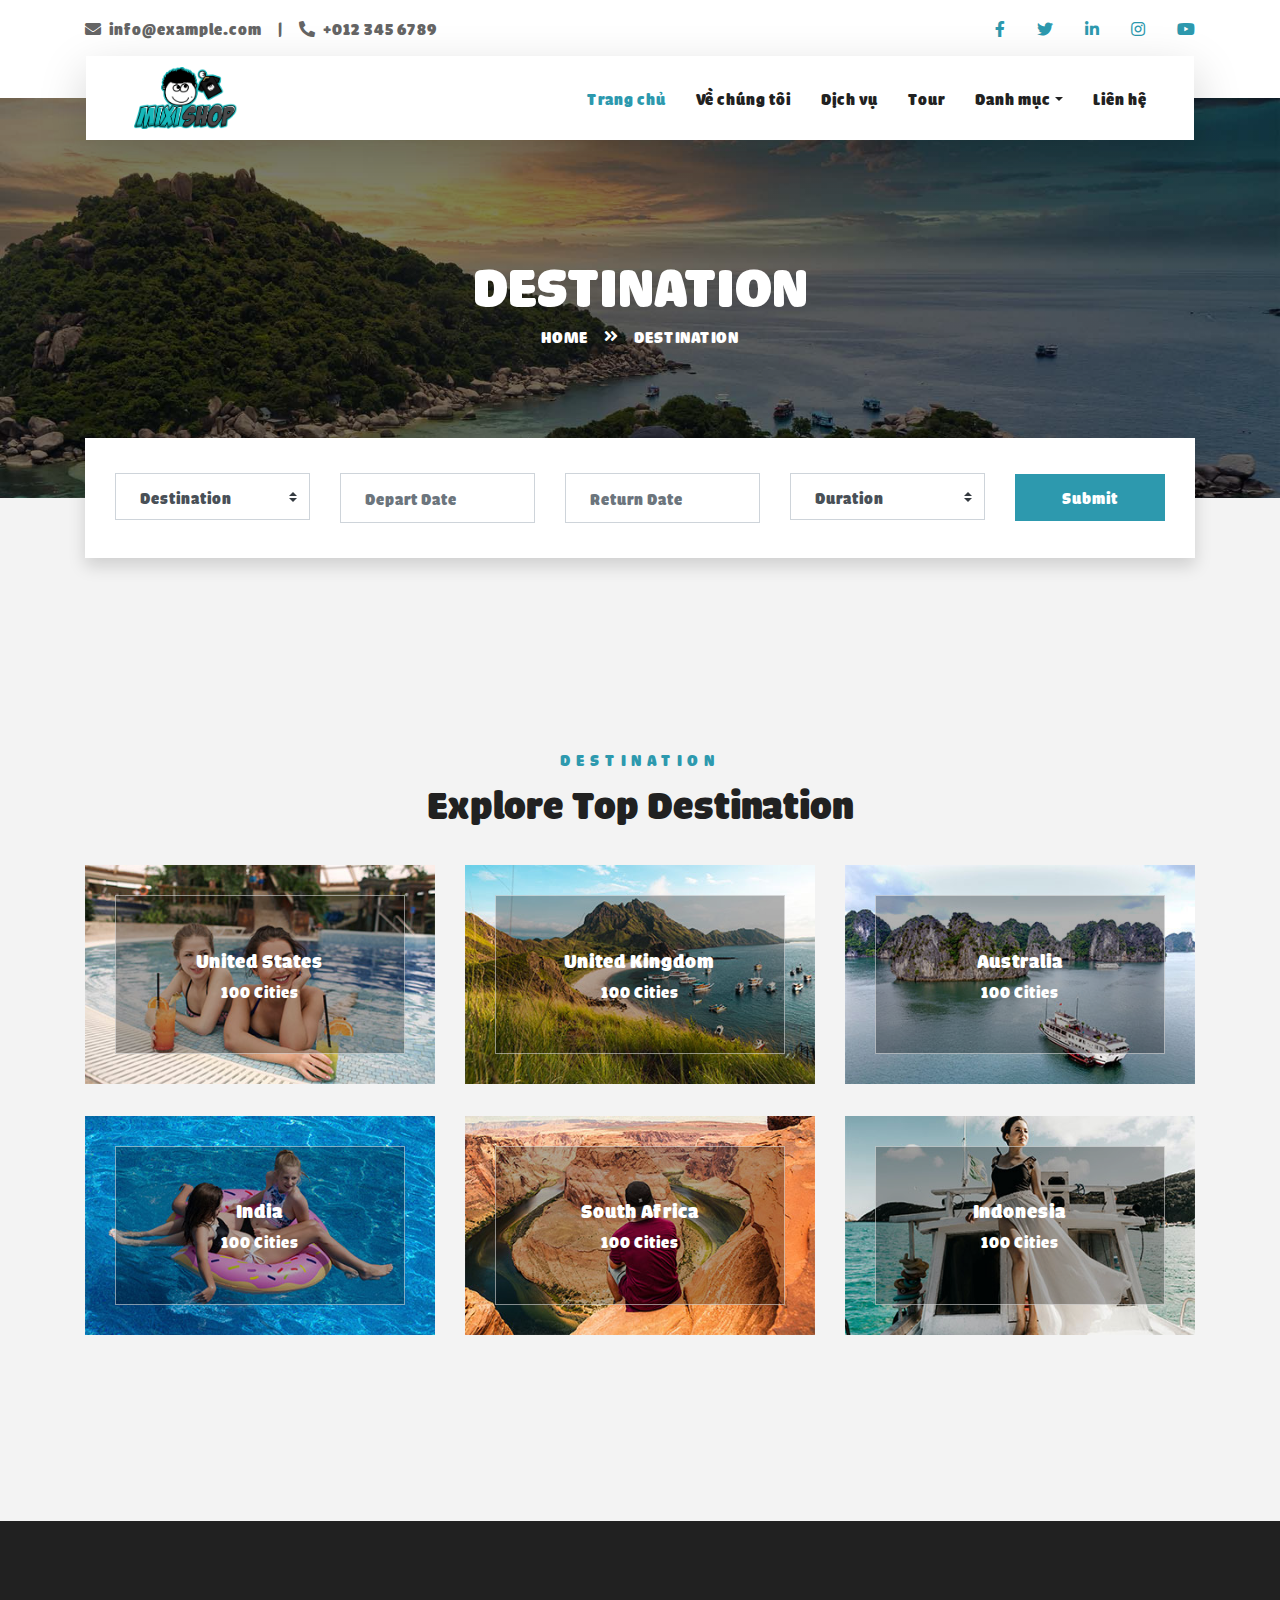
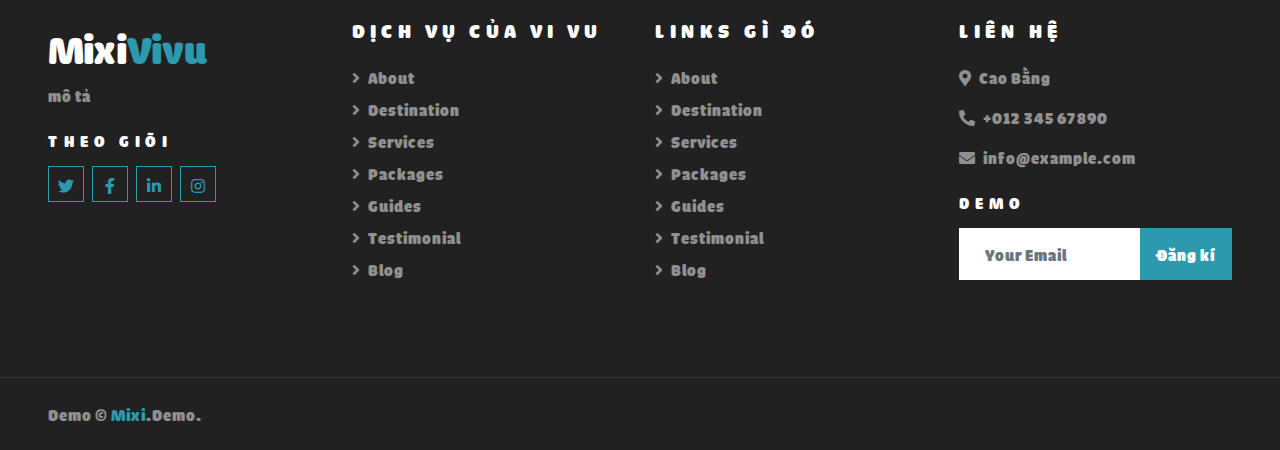
<file: destination.html>
<!DOCTYPE html>
<html lang="en">

<head>
    <meta charset="utf-8">
    <title>MIXI</title>
    <meta content="width=device-width, initial-scale=1.0" name="viewport">
    <meta content="Free HTML Templates" name="keywords">
    <meta content="Free HTML Templates" name="description">

    <!-- Favicon -->
    <link href="img/favicon.ico" rel="icon">

    <!-- Google Web Fonts -->
    <link rel="preconnect" href="https://fonts.gstatic.com">
    <link href="https://fonts.googleapis.com/css2?family=Poppins:wght@400;500;600;700&display=swap" rel="stylesheet"> 

    <!-- Font Awesome -->
    <link href="https://cdnjs.cloudflare.com/ajax/libs/font-awesome/5.10.0/css/all.min.css" rel="stylesheet">

    <!-- Libraries Stylesheet -->
    <link href="lib/owlcarousel/assets/owl.carousel.min.css" rel="stylesheet">
    <link href="lib/tempusdominus/css/tempusdominus-bootstrap-4.min.css" rel="stylesheet" />

    <!-- Customized Bootstrap Stylesheet -->
    <link href="css/style.css" rel="stylesheet">
</head>

<body>
    <!-- Topbar Start -->
    <div class="container-fluid bg-light pt-3 d-none d-lg-block">
        <div class="container">
            <div class="row">
                <div class="col-lg-6 text-center text-lg-left mb-2 mb-lg-0">
                    <div class="d-inline-flex align-items-center">
                        <p><i class="fa fa-envelope mr-2"></i>info@example.com</p>
                        <p class="text-body px-3">|</p>
                        <p><i class="fa fa-phone-alt mr-2"></i>+012 345 6789</p>
                    </div>
                </div>
                <div class="col-lg-6 text-center text-lg-right">
                    <div class="d-inline-flex align-items-center">
                        <a class="text-primary px-3" href="">
                            <i class="fab fa-facebook-f"></i>
                        </a>
                        <a class="text-primary px-3" href="">
                            <i class="fab fa-twitter"></i>
                        </a>
                        <a class="text-primary px-3" href="">
                            <i class="fab fa-linkedin-in"></i>
                        </a>
                        <a class="text-primary px-3" href="">
                            <i class="fab fa-instagram"></i>
                        </a>
                        <a class="text-primary pl-3" href="">
                            <i class="fab fa-youtube"></i>
                        </a>
                    </div>
                </div>
            </div>
        </div>
    </div>
    <!-- Topbar End -->


    <!-- Navbar Start -->
    <div class="container-fluid position-relative nav-bar p-0">
        <div class="container-lg position-relative p-0 px-lg-3" style="z-index: 9;">
            <nav class="navbar navbar-expand-lg bg-light navbar-light shadow-lg py-3 py-lg-0 pl-3 pl-lg-5">
                <a href="" class="navbar-brand" style="display: flex; width: 25%;" >
                    <img src="./img/logo-mixi-test.png" alt="" style="width: 40%;">
                    <div class="" style="align-items: center; text-align: center;">
                        <!-- <h1 class="m-0 text-primary text-center"><span class="text-dark">LOGO</span> Ở Đ</h1> -->
                    </div>
                   </a>
                <button type="button" class="navbar-toggler" data-toggle="collapse" data-target="#navbarCollapse">
                    <span class="navbar-toggler-icon"></span>
                </button>
                <div class="collapse navbar-collapse justify-content-between px-3" id="navbarCollapse">
                    <div class="navbar-nav ml-auto py-0">
                        <a href="index.html" class="nav-item nav-link active">Trang chủ</a>
                        <a href="about.html" class="nav-item nav-link">Về chúng tôi</a>
                        <a href="service.html" class="nav-item nav-link">Dịch vụ</a>
                        <a href="package.html" class="nav-item nav-link">Tour</a>
                        <div class="nav-item dropdown">
                            <a href="#" class="nav-link dropdown-toggle" data-toggle="dropdown">Danh mục</a>
                            <div class="dropdown-menu border-0 rounded-0 m-0">
                                <a href="blog.html" class="dropdown-item">test</a>
                                <a href="single.html" class="dropdown-item">test</a>
                                <a href="destination.html" class="dropdown-item">test</a>
                                <a href="guide.html" class="dropdown-item">test</a>
                                <a href="testimonial.html" class="dropdown-item">test</a>
                            </div>
                        </div>
                        <a href="contact.html" class="nav-item nav-link">Liên hệ</a>
                    </div>
                </div>
            </nav>
        </div>
    </div>
    <!-- Navbar End -->


    <!-- Header Start -->
    <div class="container-fluid page-header">
        <div class="container">
            <div class="d-flex flex-column align-items-center justify-content-center" style="min-height: 400px">
                <h3 class="display-4 text-white text-uppercase">Destination</h3>
                <div class="d-inline-flex text-white">
                    <p class="m-0 text-uppercase"><a class="text-white" href="">Home</a></p>
                    <i class="fa fa-angle-double-right pt-1 px-3"></i>
                    <p class="m-0 text-uppercase">Destination</p>
                </div>
            </div>
        </div>
    </div>
    <!-- Header End -->


    <!-- Booking Start -->
    <div class="container-fluid booking mt-5 pb-5">
        <div class="container pb-5">
            <div class="bg-light shadow" style="padding: 30px;">
                <div class="row align-items-center" style="min-height: 60px;">
                    <div class="col-md-10">
                        <div class="row">
                            <div class="col-md-3">
                                <div class="mb-3 mb-md-0">
                                    <select class="custom-select px-4" style="height: 47px;">
                                        <option selected>Destination</option>
                                        <option value="1">Destination 1</option>
                                        <option value="2">Destination 1</option>
                                        <option value="3">Destination 1</option>
                                    </select>
                                </div>
                            </div>
                            <div class="col-md-3">
                                <div class="mb-3 mb-md-0">
                                    <div class="date" id="date1" data-target-input="nearest">
                                        <input type="text" class="form-control p-4 datetimepicker-input" placeholder="Depart Date" data-target="#date1" data-toggle="datetimepicker"/>
                                    </div>
                                </div>
                            </div>
                            <div class="col-md-3">
                                <div class="mb-3 mb-md-0">
                                    <div class="date" id="date2" data-target-input="nearest">
                                        <input type="text" class="form-control p-4 datetimepicker-input" placeholder="Return Date" data-target="#date2" data-toggle="datetimepicker"/>
                                    </div>
                                </div>
                            </div>
                            <div class="col-md-3">
                                <div class="mb-3 mb-md-0">
                                    <select class="custom-select px-4" style="height: 47px;">
                                        <option selected>Duration</option>
                                        <option value="1">Duration 1</option>
                                        <option value="2">Duration 1</option>
                                        <option value="3">Duration 1</option>
                                    </select>
                                </div>
                            </div>
                        </div>
                    </div>
                    <div class="col-md-2">
                        <button class="btn btn-primary btn-block" type="submit" style="height: 47px; margin-top: -2px;">Submit</button>
                    </div>
                </div>
            </div>
        </div>
    </div>
    <!-- Booking End -->
    

    <!-- Destination Start -->
    <div class="container-fluid py-5">
        <div class="container pt-5 pb-3">
            <div class="text-center mb-3 pb-3">
                <h6 class="text-primary text-uppercase" style="letter-spacing: 5px;">Destination</h6>
                <h1>Explore Top Destination</h1>
            </div>
            <div class="row">
                <div class="col-lg-4 col-md-6 mb-4">
                    <div class="destination-item position-relative overflow-hidden mb-2">
                        <img class="img-fluid" src="img/destination-1.jpg" alt="">
                        <a class="destination-overlay text-white text-decoration-none" href="">
                            <h5 class="text-white">United States</h5>
                            <span>100 Cities</span>
                        </a>
                    </div>
                </div>
                <div class="col-lg-4 col-md-6 mb-4">
                    <div class="destination-item position-relative overflow-hidden mb-2">
                        <img class="img-fluid" src="img/destination-2.jpg" alt="">
                        <a class="destination-overlay text-white text-decoration-none" href="">
                            <h5 class="text-white">United Kingdom</h5>
                            <span>100 Cities</span>
                        </a>
                    </div>
                </div>
                <div class="col-lg-4 col-md-6 mb-4">
                    <div class="destination-item position-relative overflow-hidden mb-2">
                        <img class="img-fluid" src="img/destination-3.jpg" alt="">
                        <a class="destination-overlay text-white text-decoration-none" href="">
                            <h5 class="text-white">Australia</h5>
                            <span>100 Cities</span>
                        </a>
                    </div>
                </div>
                <div class="col-lg-4 col-md-6 mb-4">
                    <div class="destination-item position-relative overflow-hidden mb-2">
                        <img class="img-fluid" src="img/destination-4.jpg" alt="">
                        <a class="destination-overlay text-white text-decoration-none" href="">
                            <h5 class="text-white">India</h5>
                            <span>100 Cities</span>
                        </a>
                    </div>
                </div>
                <div class="col-lg-4 col-md-6 mb-4">
                    <div class="destination-item position-relative overflow-hidden mb-2">
                        <img class="img-fluid" src="img/destination-5.jpg" alt="">
                        <a class="destination-overlay text-white text-decoration-none" href="">
                            <h5 class="text-white">South Africa</h5>
                            <span>100 Cities</span>
                        </a>
                    </div>
                </div>
                <div class="col-lg-4 col-md-6 mb-4">
                    <div class="destination-item position-relative overflow-hidden mb-2">
                        <img class="img-fluid" src="img/destination-6.jpg" alt="">
                        <a class="destination-overlay text-white text-decoration-none" href="">
                            <h5 class="text-white">Indonesia</h5>
                            <span>100 Cities</span>
                        </a>
                    </div>
                </div>
            </div>
        </div>
    </div>
    <!-- Destination Start -->


    <!-- Footer Start -->
    <div class="container-fluid bg-dark text-white-50 py-5 px-sm-3 px-lg-5" style="margin-top: 90px;">
        <div class="row pt-5">
            <div class="col-lg-3 col-md-6 mb-5">
                <a href="" class="navbar-brand">
                    <h1 class="text-primary"><span class="text-white">Mixi</span>Vivu</h1>
                </a>
                <p>mô tả</p>
                <h6 class="text-white text-uppercase mt-4 mb-3" style="letter-spacing: 5px;">Theo giõi</h6>
                <div class="d-flex justify-content-start">
                    <a class="btn btn-outline-primary btn-square mr-2" href="#"><i class="fab fa-twitter"></i></a>
                    <a class="btn btn-outline-primary btn-square mr-2" href="#"><i class="fab fa-facebook-f"></i></a>
                    <a class="btn btn-outline-primary btn-square mr-2" href="#"><i class="fab fa-linkedin-in"></i></a>
                    <a class="btn btn-outline-primary btn-square" href="#"><i class="fab fa-instagram"></i></a>
                </div>
            </div>
            <div class="col-lg-3 col-md-6 mb-5">
                <h5 class="text-white text-uppercase mb-4" style="letter-spacing: 5px;">Dịch vụ của Vi Vu</h5>
                <div class="d-flex flex-column justify-content-start">
                    <a class="text-white-50 mb-2" href="#"><i class="fa fa-angle-right mr-2"></i>About</a>
                    <a class="text-white-50 mb-2" href="#"><i class="fa fa-angle-right mr-2"></i>Destination</a>
                    <a class="text-white-50 mb-2" href="#"><i class="fa fa-angle-right mr-2"></i>Services</a>
                    <a class="text-white-50 mb-2" href="#"><i class="fa fa-angle-right mr-2"></i>Packages</a>
                    <a class="text-white-50 mb-2" href="#"><i class="fa fa-angle-right mr-2"></i>Guides</a>
                    <a class="text-white-50 mb-2" href="#"><i class="fa fa-angle-right mr-2"></i>Testimonial</a>
                    <a class="text-white-50" href="#"><i class="fa fa-angle-right mr-2"></i>Blog</a>
                </div>
            </div>
            <div class="col-lg-3 col-md-6 mb-5">
                <h5 class="text-white text-uppercase mb-4" style="letter-spacing: 5px;">links gì đó</h5>
                <div class="d-flex flex-column justify-content-start">
                    <a class="text-white-50 mb-2" href="#"><i class="fa fa-angle-right mr-2"></i>About</a>
                    <a class="text-white-50 mb-2" href="#"><i class="fa fa-angle-right mr-2"></i>Destination</a>
                    <a class="text-white-50 mb-2" href="#"><i class="fa fa-angle-right mr-2"></i>Services</a>
                    <a class="text-white-50 mb-2" href="#"><i class="fa fa-angle-right mr-2"></i>Packages</a>
                    <a class="text-white-50 mb-2" href="#"><i class="fa fa-angle-right mr-2"></i>Guides</a>
                    <a class="text-white-50 mb-2" href="#"><i class="fa fa-angle-right mr-2"></i>Testimonial</a>
                    <a class="text-white-50" href="#"><i class="fa fa-angle-right mr-2"></i>Blog</a>
                </div>
            </div>
            <div class="col-lg-3 col-md-6 mb-5">
                <h5 class="text-white text-uppercase mb-4" style="letter-spacing: 5px;">Liên hệ</h5>
                <p><i class="fa fa-map-marker-alt mr-2"></i>Cao Bằng</p>
                <p><i class="fa fa-phone-alt mr-2"></i>+012 345 67890</p>
                <p><i class="fa fa-envelope mr-2"></i>info@example.com</p>
                <h6 class="text-white text-uppercase mt-4 mb-3" style="letter-spacing: 5px;">demo</h6>
                <div class="w-100">
                    <div class="input-group">
                        <input type="text" class="form-control border-light" style="padding: 25px;" placeholder="Your Email">
                        <div class="input-group-append">
                            <button class="btn btn-primary px-3">Đăng kí</button>
                        </div>
                    </div>
                </div>
            </div>
        </div>
    </div>
    <div class="container-fluid bg-dark text-white border-top py-4 px-sm-3 px-md-5" style="border-color: rgba(256, 256, 256, .1) !important;">
        <div class="row">
            <div class="col-lg-6 text-center text-md-left mb-3 mb-md-0">
                <p class="m-0 text-white-50">Demo &copy; <a href="#">Mixi</a>.Demo.</a>
                </p>
            </div>
            <div class="col-lg-6 text-center text-md-right">
            
            </div>
        </div>
    </div>
    <!-- Footer End -->


    <!-- Back to Top -->
    <a href="#" class="btn btn-lg btn-primary btn-lg-square back-to-top"><i class="fa fa-angle-double-up"></i></a>


    <!-- JavaScript Libraries -->
    <script src="https://code.jquery.com/jquery-3.4.1.min.js"></script>
    <script src="https://stackpath.bootstrapcdn.com/bootstrap/4.4.1/js/bootstrap.bundle.min.js"></script>
    <script src="lib/easing/easing.min.js"></script>
    <script src="lib/owlcarousel/owl.carousel.min.js"></script>
    <script src="lib/tempusdominus/js/moment.min.js"></script>
    <script src="lib/tempusdominus/js/moment-timezone.min.js"></script>
    <script src="lib/tempusdominus/js/tempusdominus-bootstrap-4.min.js"></script>

    <!-- Contact Javascript File -->
    <script src="mail/jqBootstrapValidation.min.js"></script>
    <script src="mail/contact.js"></script>

    <!-- Template Javascript -->
    <script src="js/main.js"></script>
</body>

</html>
</file>
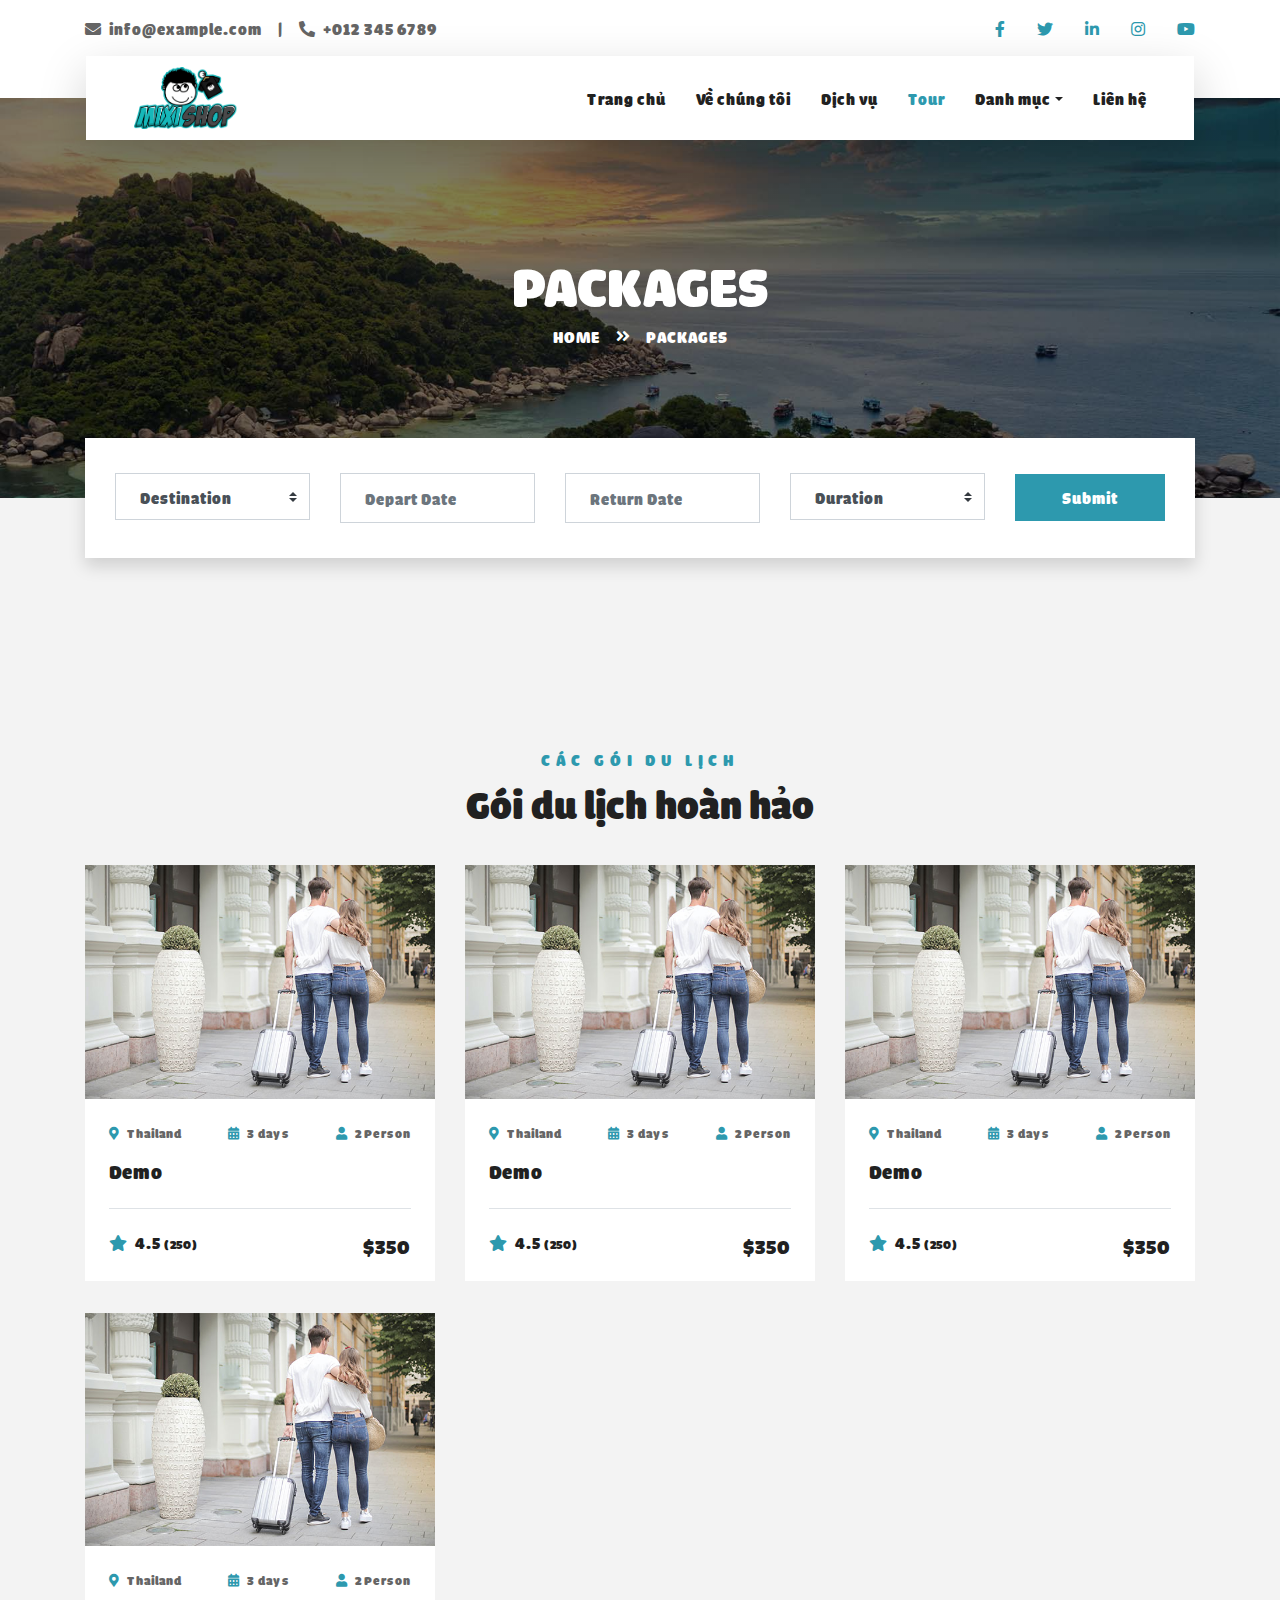
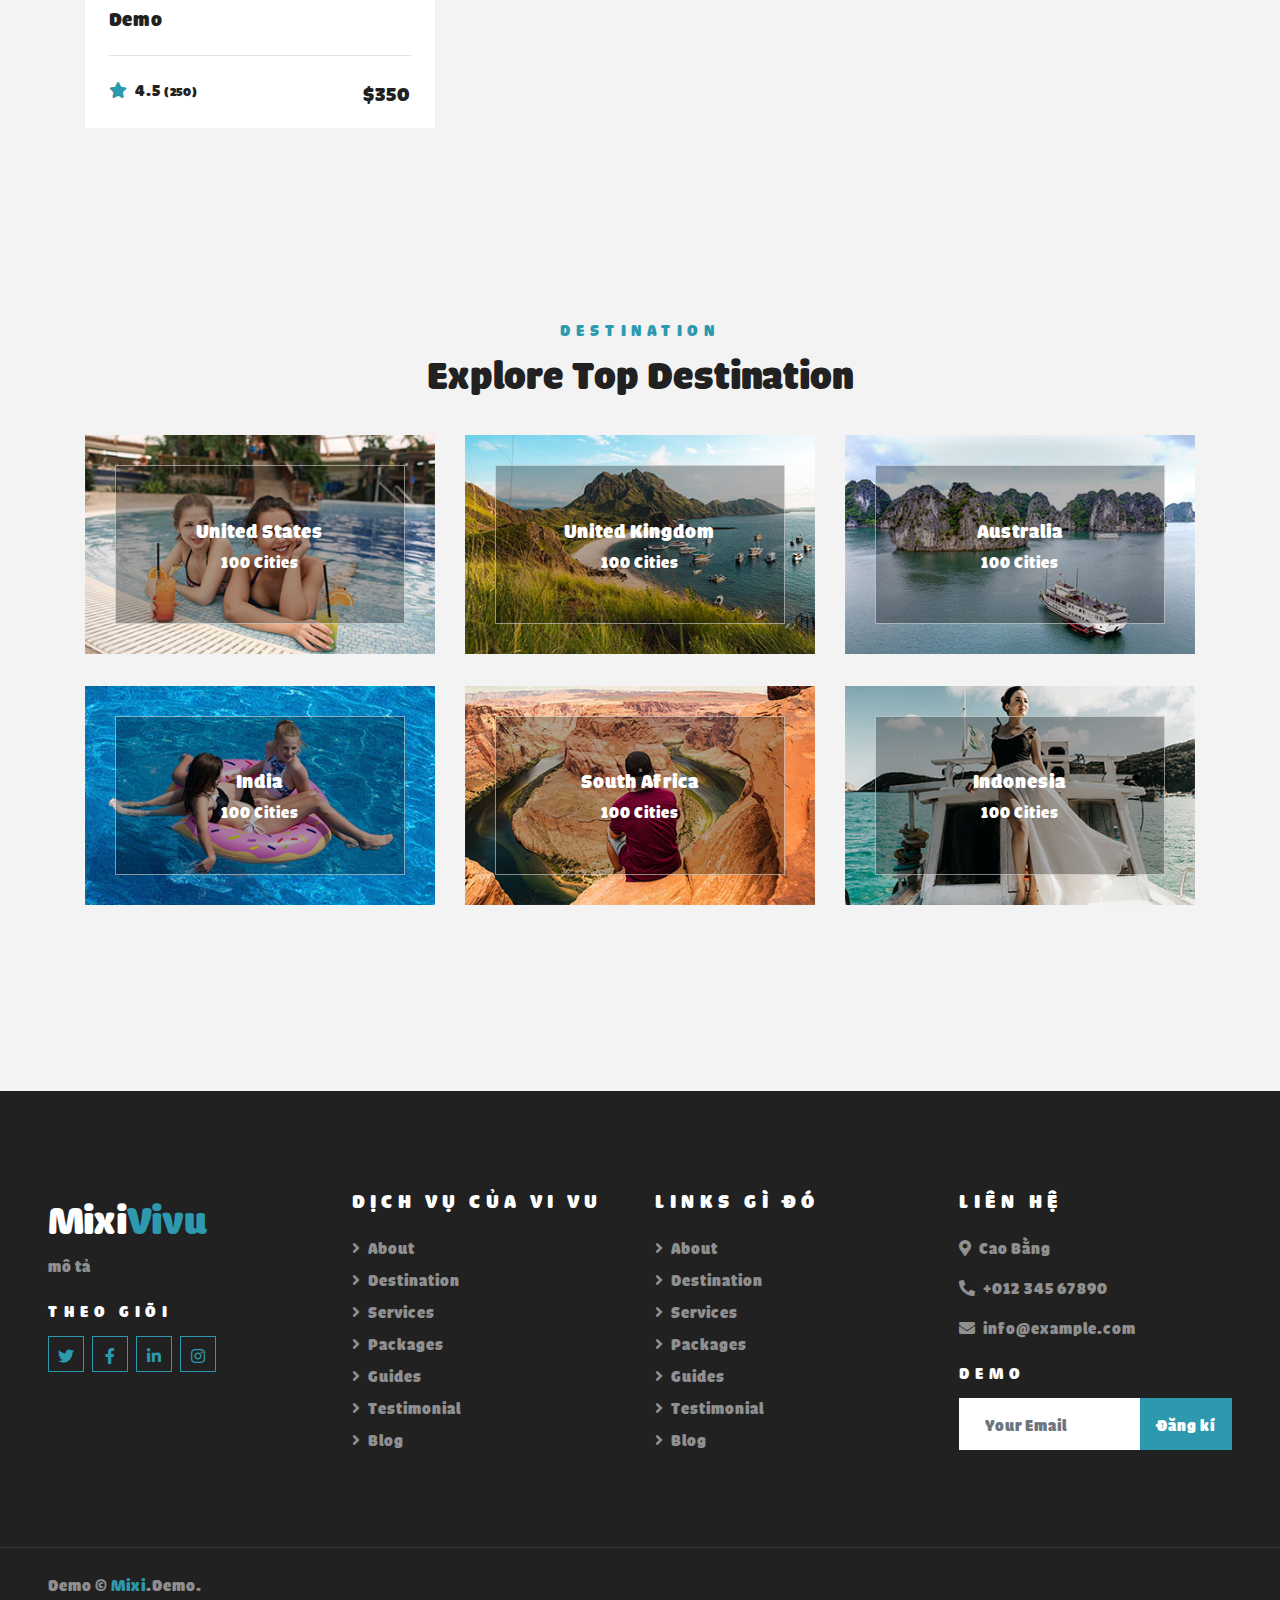
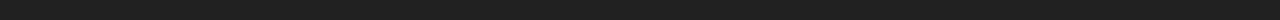
<file: package.html>
<!DOCTYPE html>
<html lang="en">

<head>
    <meta charset="utf-8">
    <title>MIXI</title>
    <meta content="width=device-width, initial-scale=1.0" name="viewport">
    <meta content="Free HTML Templates" name="keywords">
    <meta content="Free HTML Templates" name="description">

    <!-- Favicon -->
    <link href="img/favicon.ico" rel="icon">

    <!-- Google Web Fonts -->
    <link rel="preconnect" href="https://fonts.gstatic.com">
    <link href="https://fonts.googleapis.com/css2?family=Poppins:wght@400;500;600;700&display=swap" rel="stylesheet"> 

    <!-- Font Awesome -->
    <link href="https://cdnjs.cloudflare.com/ajax/libs/font-awesome/5.10.0/css/all.min.css" rel="stylesheet">

    <!-- Libraries Stylesheet -->
    <link href="lib/owlcarousel/assets/owl.carousel.min.css" rel="stylesheet">
    <link href="lib/tempusdominus/css/tempusdominus-bootstrap-4.min.css" rel="stylesheet" />

    <!-- Customized Bootstrap Stylesheet -->
    <link href="css/style.css" rel="stylesheet">
</head>

<body>
    <!-- Topbar Start -->
    <div class="container-fluid bg-light pt-3 d-none d-lg-block">
        <div class="container">
            <div class="row">
                <div class="col-lg-6 text-center text-lg-left mb-2 mb-lg-0">
                    <div class="d-inline-flex align-items-center">
                        <p><i class="fa fa-envelope mr-2"></i>info@example.com</p>
                        <p class="text-body px-3">|</p>
                        <p><i class="fa fa-phone-alt mr-2"></i>+012 345 6789</p>
                    </div>
                </div>
                <div class="col-lg-6 text-center text-lg-right">
                    <div class="d-inline-flex align-items-center">
                        <a class="text-primary px-3" href="">
                            <i class="fab fa-facebook-f"></i>
                        </a>
                        <a class="text-primary px-3" href="">
                            <i class="fab fa-twitter"></i>
                        </a>
                        <a class="text-primary px-3" href="">
                            <i class="fab fa-linkedin-in"></i>
                        </a>
                        <a class="text-primary px-3" href="">
                            <i class="fab fa-instagram"></i>
                        </a>
                        <a class="text-primary pl-3" href="">
                            <i class="fab fa-youtube"></i>
                        </a>
                    </div>
                </div>
            </div>
        </div>
    </div>
    <!-- Topbar End -->


    <!-- Navbar Start -->
    <div class="container-fluid position-relative nav-bar p-0">
        <div class="container-lg position-relative p-0 px-lg-3" style="z-index: 9;">
            <nav class="navbar navbar-expand-lg bg-light navbar-light shadow-lg py-3 py-lg-0 pl-3 pl-lg-5">
                <a href="" class="navbar-brand" style="display: flex; width: 25%;" >
                    <img src="./img/logo-mixi-test.png" alt="" style="width: 40%;">
                    <div class="" style="align-items: center; text-align: center;">
                        <!-- <h1 class="m-0 text-primary text-center"><span class="text-dark">LOGO</span> Ở Đ</h1> -->
                    </div>
                   </a>
                <button type="button" class="navbar-toggler" data-toggle="collapse" data-target="#navbarCollapse">
                    <span class="navbar-toggler-icon"></span>
                </button>
                <div class="collapse navbar-collapse justify-content-between px-3" id="navbarCollapse">
                    <div class="navbar-nav ml-auto py-0">
                        <a href="index.html" class="nav-item nav-link">Trang chủ</a>
                        <a href="about.html" class="nav-item nav-link">Về chúng tôi</a>
                        <a href="service.html" class="nav-item nav-link">Dịch vụ</a>
                        <a href="package.html" class="nav-item nav-link active">Tour</a>
                        <div class="nav-item dropdown">
                            <a href="#" class="nav-link dropdown-toggle" data-toggle="dropdown">Danh mục</a>
                            <div class="dropdown-menu border-0 rounded-0 m-0">
                                <a href="blog.html" class="dropdown-item">test</a>
                                <a href="single.html" class="dropdown-item">test</a>
                                <a href="destination.html" class="dropdown-item">test</a>
                                <a href="guide.html" class="dropdown-item">test</a>
                                <a href="testimonial.html" class="dropdown-item">test</a>
                            </div>
                        </div>
                        <a href="contact.html" class="nav-item nav-link">Liên hệ</a>
                    </div>
                </div>
            </nav>
        </div>
    </div>
    <!-- Navbar End -->


    <!-- Header Start -->
    <div class="container-fluid page-header">
        <div class="container">
            <div class="d-flex flex-column align-items-center justify-content-center" style="min-height: 400px">
                <h3 class="display-4 text-white text-uppercase">Packages</h3>
                <div class="d-inline-flex text-white">
                    <p class="m-0 text-uppercase"><a class="text-white" href="">Home</a></p>
                    <i class="fa fa-angle-double-right pt-1 px-3"></i>
                    <p class="m-0 text-uppercase">Packages</p>
                </div>
            </div>
        </div>
    </div>
    <!-- Header End -->


    <!-- Booking Start -->
    <div class="container-fluid booking mt-5 pb-5">
        <div class="container pb-5">
            <div class="bg-light shadow" style="padding: 30px;">
                <div class="row align-items-center" style="min-height: 60px;">
                    <div class="col-md-10">
                        <div class="row">
                            <div class="col-md-3">
                                <div class="mb-3 mb-md-0">
                                    <select class="custom-select px-4" style="height: 47px;">
                                        <option selected>Destination</option>
                                        <option value="1">Destination 1</option>
                                        <option value="2">Destination 1</option>
                                        <option value="3">Destination 1</option>
                                    </select>
                                </div>
                            </div>
                            <div class="col-md-3">
                                <div class="mb-3 mb-md-0">
                                    <div class="date" id="date1" data-target-input="nearest">
                                        <input type="text" class="form-control p-4 datetimepicker-input" placeholder="Depart Date" data-target="#date1" data-toggle="datetimepicker"/>
                                    </div>
                                </div>
                            </div>
                            <div class="col-md-3">
                                <div class="mb-3 mb-md-0">
                                    <div class="date" id="date2" data-target-input="nearest">
                                        <input type="text" class="form-control p-4 datetimepicker-input" placeholder="Return Date" data-target="#date2" data-toggle="datetimepicker"/>
                                    </div>
                                </div>
                            </div>
                            <div class="col-md-3">
                                <div class="mb-3 mb-md-0">
                                    <select class="custom-select px-4" style="height: 47px;">
                                        <option selected>Duration</option>
                                        <option value="1">Duration 1</option>
                                        <option value="2">Duration 1</option>
                                        <option value="3">Duration 1</option>
                                    </select>
                                </div>
                            </div>
                        </div>
                    </div>
                    <div class="col-md-2">
                        <button class="btn btn-primary btn-block" type="submit" style="height: 47px; margin-top: -2px;">Submit</button>
                    </div>
                </div>
            </div>
        </div>
    </div>
    <!-- Booking End -->


    <!-- Packages Start -->
    <div class="container-fluid py-5">
        <div class="container pt-5 pb-3">
            <div class="text-center mb-3 pb-3">
                <h6 class="text-primary text-uppercase" style="letter-spacing: 5px;">Các gói du lịch</h6>
                <h1>Gói du lịch hoàn hảo</h1>
            </div>
            <div class="row">
                <div class="col-lg-4 col-md-6 mb-4">
                    <div class="package-item bg-white mb-2">
                        <img class="img-fluid" src="img/package-1.jpg" alt="">
                        <div class="p-4">
                            <div class="d-flex justify-content-between mb-3">
                                <small class="m-0"><i class="fa fa-map-marker-alt text-primary mr-2"></i>Thailand</small>
                                <small class="m-0"><i class="fa fa-calendar-alt text-primary mr-2"></i>3 days</small>
                                <small class="m-0"><i class="fa fa-user text-primary mr-2"></i>2 Person</small>
                            </div>
                            <a class="h5 text-decoration-none" href="">Demo</a>
                            <div class="border-top mt-4 pt-4">
                                <div class="d-flex justify-content-between">
                                    <h6 class="m-0"><i class="fa fa-star text-primary mr-2"></i>4.5 <small>(250)</small></h6>
                                    <h5 class="m-0">$350</h5>
                                </div>
                            </div>
                        </div>
                    </div>
                </div>
                <div class="col-lg-4 col-md-6 mb-4">
                    <div class="package-item bg-white mb-2">
                        <img class="img-fluid" src="img/package-1.jpg" alt="">
                        <div class="p-4">
                            <div class="d-flex justify-content-between mb-3">
                                <small class="m-0"><i class="fa fa-map-marker-alt text-primary mr-2"></i>Thailand</small>
                                <small class="m-0"><i class="fa fa-calendar-alt text-primary mr-2"></i>3 days</small>
                                <small class="m-0"><i class="fa fa-user text-primary mr-2"></i>2 Person</small>
                            </div>
                            <a class="h5 text-decoration-none" href="">Demo</a>
                            <div class="border-top mt-4 pt-4">
                                <div class="d-flex justify-content-between">
                                    <h6 class="m-0"><i class="fa fa-star text-primary mr-2"></i>4.5 <small>(250)</small></h6>
                                    <h5 class="m-0">$350</h5>
                                </div>
                            </div>
                        </div>
                    </div>
                </div>
                <div class="col-lg-4 col-md-6 mb-4">
                    <div class="package-item bg-white mb-2">
                        <img class="img-fluid" src="img/package-1.jpg" alt="">
                        <div class="p-4">
                            <div class="d-flex justify-content-between mb-3">
                                <small class="m-0"><i class="fa fa-map-marker-alt text-primary mr-2"></i>Thailand</small>
                                <small class="m-0"><i class="fa fa-calendar-alt text-primary mr-2"></i>3 days</small>
                                <small class="m-0"><i class="fa fa-user text-primary mr-2"></i>2 Person</small>
                            </div>
                            <a class="h5 text-decoration-none" href="">Demo</a>
                            <div class="border-top mt-4 pt-4">
                                <div class="d-flex justify-content-between">
                                    <h6 class="m-0"><i class="fa fa-star text-primary mr-2"></i>4.5 <small>(250)</small></h6>
                                    <h5 class="m-0">$350</h5>
                                </div>
                            </div>
                        </div>
                    </div>
                </div>
                <div class="col-lg-4 col-md-6 mb-4">
                    <div class="package-item bg-white mb-2">
                        <img class="img-fluid" src="img/package-1.jpg" alt="">
                        <div class="p-4">
                            <div class="d-flex justify-content-between mb-3">
                                <small class="m-0"><i class="fa fa-map-marker-alt text-primary mr-2"></i>Thailand</small>
                                <small class="m-0"><i class="fa fa-calendar-alt text-primary mr-2"></i>3 days</small>
                                <small class="m-0"><i class="fa fa-user text-primary mr-2"></i>2 Person</small>
                            </div>
                            <a class="h5 text-decoration-none" href="">Demo</a>
                            <div class="border-top mt-4 pt-4">
                                <div class="d-flex justify-content-between">
                                    <h6 class="m-0"><i class="fa fa-star text-primary mr-2"></i>4.5 <small>(250)</small></h6>
                                    <h5 class="m-0">$350</h5>
                                </div>
                            </div>
                        </div>
                    </div>
                </div>
           
            </div>
        </div>
    </div>
    <!-- Packages End -->


    <!-- Destination Start -->
    <div class="container-fluid py-5">
        <div class="container pt-5 pb-3">
            <div class="text-center mb-3 pb-3">
                <h6 class="text-primary text-uppercase" style="letter-spacing: 5px;">Destination</h6>
                <h1>Explore Top Destination</h1>
            </div>
            <div class="row">
                <div class="col-lg-4 col-md-6 mb-4">
                    <div class="destination-item position-relative overflow-hidden mb-2">
                        <img class="img-fluid" src="img/destination-1.jpg" alt="">
                        <a class="destination-overlay text-white text-decoration-none" href="">
                            <h5 class="text-white">United States</h5>
                            <span>100 Cities</span>
                        </a>
                    </div>
                </div>
                <div class="col-lg-4 col-md-6 mb-4">
                    <div class="destination-item position-relative overflow-hidden mb-2">
                        <img class="img-fluid" src="img/destination-2.jpg" alt="">
                        <a class="destination-overlay text-white text-decoration-none" href="">
                            <h5 class="text-white">United Kingdom</h5>
                            <span>100 Cities</span>
                        </a>
                    </div>
                </div>
                <div class="col-lg-4 col-md-6 mb-4">
                    <div class="destination-item position-relative overflow-hidden mb-2">
                        <img class="img-fluid" src="img/destination-3.jpg" alt="">
                        <a class="destination-overlay text-white text-decoration-none" href="">
                            <h5 class="text-white">Australia</h5>
                            <span>100 Cities</span>
                        </a>
                    </div>
                </div>
                <div class="col-lg-4 col-md-6 mb-4">
                    <div class="destination-item position-relative overflow-hidden mb-2">
                        <img class="img-fluid" src="img/destination-4.jpg" alt="">
                        <a class="destination-overlay text-white text-decoration-none" href="">
                            <h5 class="text-white">India</h5>
                            <span>100 Cities</span>
                        </a>
                    </div>
                </div>
                <div class="col-lg-4 col-md-6 mb-4">
                    <div class="destination-item position-relative overflow-hidden mb-2">
                        <img class="img-fluid" src="img/destination-5.jpg" alt="">
                        <a class="destination-overlay text-white text-decoration-none" href="">
                            <h5 class="text-white">South Africa</h5>
                            <span>100 Cities</span>
                        </a>
                    </div>
                </div>
                <div class="col-lg-4 col-md-6 mb-4">
                    <div class="destination-item position-relative overflow-hidden mb-2">
                        <img class="img-fluid" src="img/destination-6.jpg" alt="">
                        <a class="destination-overlay text-white text-decoration-none" href="">
                            <h5 class="text-white">Indonesia</h5>
                            <span>100 Cities</span>
                        </a>
                    </div>
                </div>
            </div>
        </div>
    </div>
    <!-- Destination Start -->


    <!-- Footer Start -->
    <div class="container-fluid bg-dark text-white-50 py-5 px-sm-3 px-lg-5" style="margin-top: 90px;">
        <div class="row pt-5">
            <div class="col-lg-3 col-md-6 mb-5">
                <a href="" class="navbar-brand">
                    <h1 class="text-primary"><span class="text-white">Mixi</span>Vivu</h1>
                </a>
                <p>mô tả</p>
                <h6 class="text-white text-uppercase mt-4 mb-3" style="letter-spacing: 5px;">Theo giõi</h6>
                <div class="d-flex justify-content-start">
                    <a class="btn btn-outline-primary btn-square mr-2" href="#"><i class="fab fa-twitter"></i></a>
                    <a class="btn btn-outline-primary btn-square mr-2" href="#"><i class="fab fa-facebook-f"></i></a>
                    <a class="btn btn-outline-primary btn-square mr-2" href="#"><i class="fab fa-linkedin-in"></i></a>
                    <a class="btn btn-outline-primary btn-square" href="#"><i class="fab fa-instagram"></i></a>
                </div>
            </div>
            <div class="col-lg-3 col-md-6 mb-5">
                <h5 class="text-white text-uppercase mb-4" style="letter-spacing: 5px;">Dịch vụ của Vi Vu</h5>
                <div class="d-flex flex-column justify-content-start">
                    <a class="text-white-50 mb-2" href="#"><i class="fa fa-angle-right mr-2"></i>About</a>
                    <a class="text-white-50 mb-2" href="#"><i class="fa fa-angle-right mr-2"></i>Destination</a>
                    <a class="text-white-50 mb-2" href="#"><i class="fa fa-angle-right mr-2"></i>Services</a>
                    <a class="text-white-50 mb-2" href="#"><i class="fa fa-angle-right mr-2"></i>Packages</a>
                    <a class="text-white-50 mb-2" href="#"><i class="fa fa-angle-right mr-2"></i>Guides</a>
                    <a class="text-white-50 mb-2" href="#"><i class="fa fa-angle-right mr-2"></i>Testimonial</a>
                    <a class="text-white-50" href="#"><i class="fa fa-angle-right mr-2"></i>Blog</a>
                </div>
            </div>
            <div class="col-lg-3 col-md-6 mb-5">
                <h5 class="text-white text-uppercase mb-4" style="letter-spacing: 5px;">links gì đó</h5>
                <div class="d-flex flex-column justify-content-start">
                    <a class="text-white-50 mb-2" href="#"><i class="fa fa-angle-right mr-2"></i>About</a>
                    <a class="text-white-50 mb-2" href="#"><i class="fa fa-angle-right mr-2"></i>Destination</a>
                    <a class="text-white-50 mb-2" href="#"><i class="fa fa-angle-right mr-2"></i>Services</a>
                    <a class="text-white-50 mb-2" href="#"><i class="fa fa-angle-right mr-2"></i>Packages</a>
                    <a class="text-white-50 mb-2" href="#"><i class="fa fa-angle-right mr-2"></i>Guides</a>
                    <a class="text-white-50 mb-2" href="#"><i class="fa fa-angle-right mr-2"></i>Testimonial</a>
                    <a class="text-white-50" href="#"><i class="fa fa-angle-right mr-2"></i>Blog</a>
                </div>
            </div>
            <div class="col-lg-3 col-md-6 mb-5">
                <h5 class="text-white text-uppercase mb-4" style="letter-spacing: 5px;">Liên hệ</h5>
                <p><i class="fa fa-map-marker-alt mr-2"></i>Cao Bằng</p>
                <p><i class="fa fa-phone-alt mr-2"></i>+012 345 67890</p>
                <p><i class="fa fa-envelope mr-2"></i>info@example.com</p>
                <h6 class="text-white text-uppercase mt-4 mb-3" style="letter-spacing: 5px;">demo</h6>
                <div class="w-100">
                    <div class="input-group">
                        <input type="text" class="form-control border-light" style="padding: 25px;" placeholder="Your Email">
                        <div class="input-group-append">
                            <button class="btn btn-primary px-3">Đăng kí</button>
                        </div>
                    </div>
                </div>
            </div>
        </div>
    </div>
    <div class="container-fluid bg-dark text-white border-top py-4 px-sm-3 px-md-5" style="border-color: rgba(256, 256, 256, .1) !important;">
        <div class="row">
            <div class="col-lg-6 text-center text-md-left mb-3 mb-md-0">
                <p class="m-0 text-white-50">Demo &copy; <a href="#">Mixi</a>.Demo.</a>
                </p>
            </div>
            <div class="col-lg-6 text-center text-md-right">
            
            </div>
        </div>
    </div>
    <!-- Footer End -->


    <!-- Back to Top -->
    <a href="#" class="btn btn-lg btn-primary btn-lg-square back-to-top"><i class="fa fa-angle-double-up"></i></a>


    <!-- JavaScript Libraries -->
    <script src="https://code.jquery.com/jquery-3.4.1.min.js"></script>
    <script src="https://stackpath.bootstrapcdn.com/bootstrap/4.4.1/js/bootstrap.bundle.min.js"></script>
    <script src="lib/easing/easing.min.js"></script>
    <script src="lib/owlcarousel/owl.carousel.min.js"></script>
    <script src="lib/tempusdominus/js/moment.min.js"></script>
    <script src="lib/tempusdominus/js/moment-timezone.min.js"></script>
    <script src="lib/tempusdominus/js/tempusdominus-bootstrap-4.min.js"></script>

    <!-- Contact Javascript File -->
    <script src="mail/jqBootstrapValidation.min.js"></script>
    <script src="mail/contact.js"></script>

    <!-- Template Javascript -->
    <script src="js/main.js"></script>
</body>

</html>
</file>
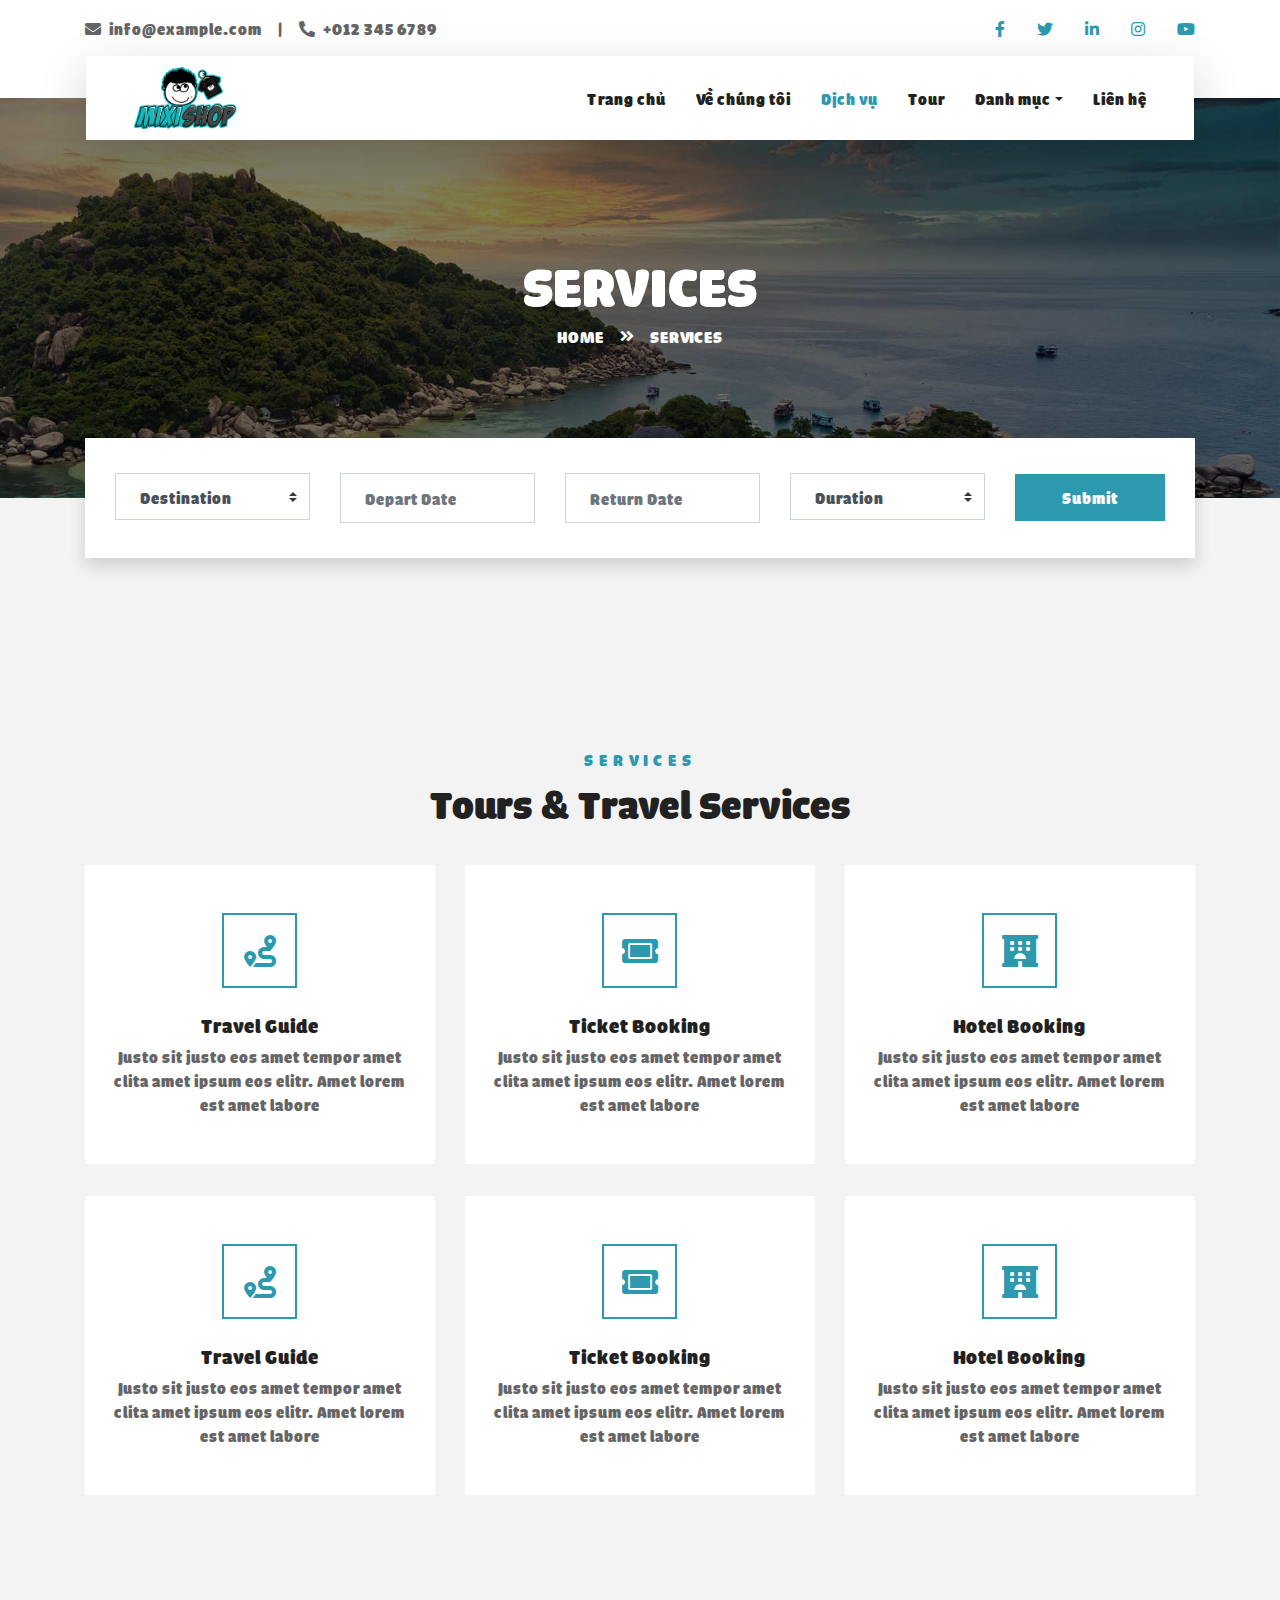
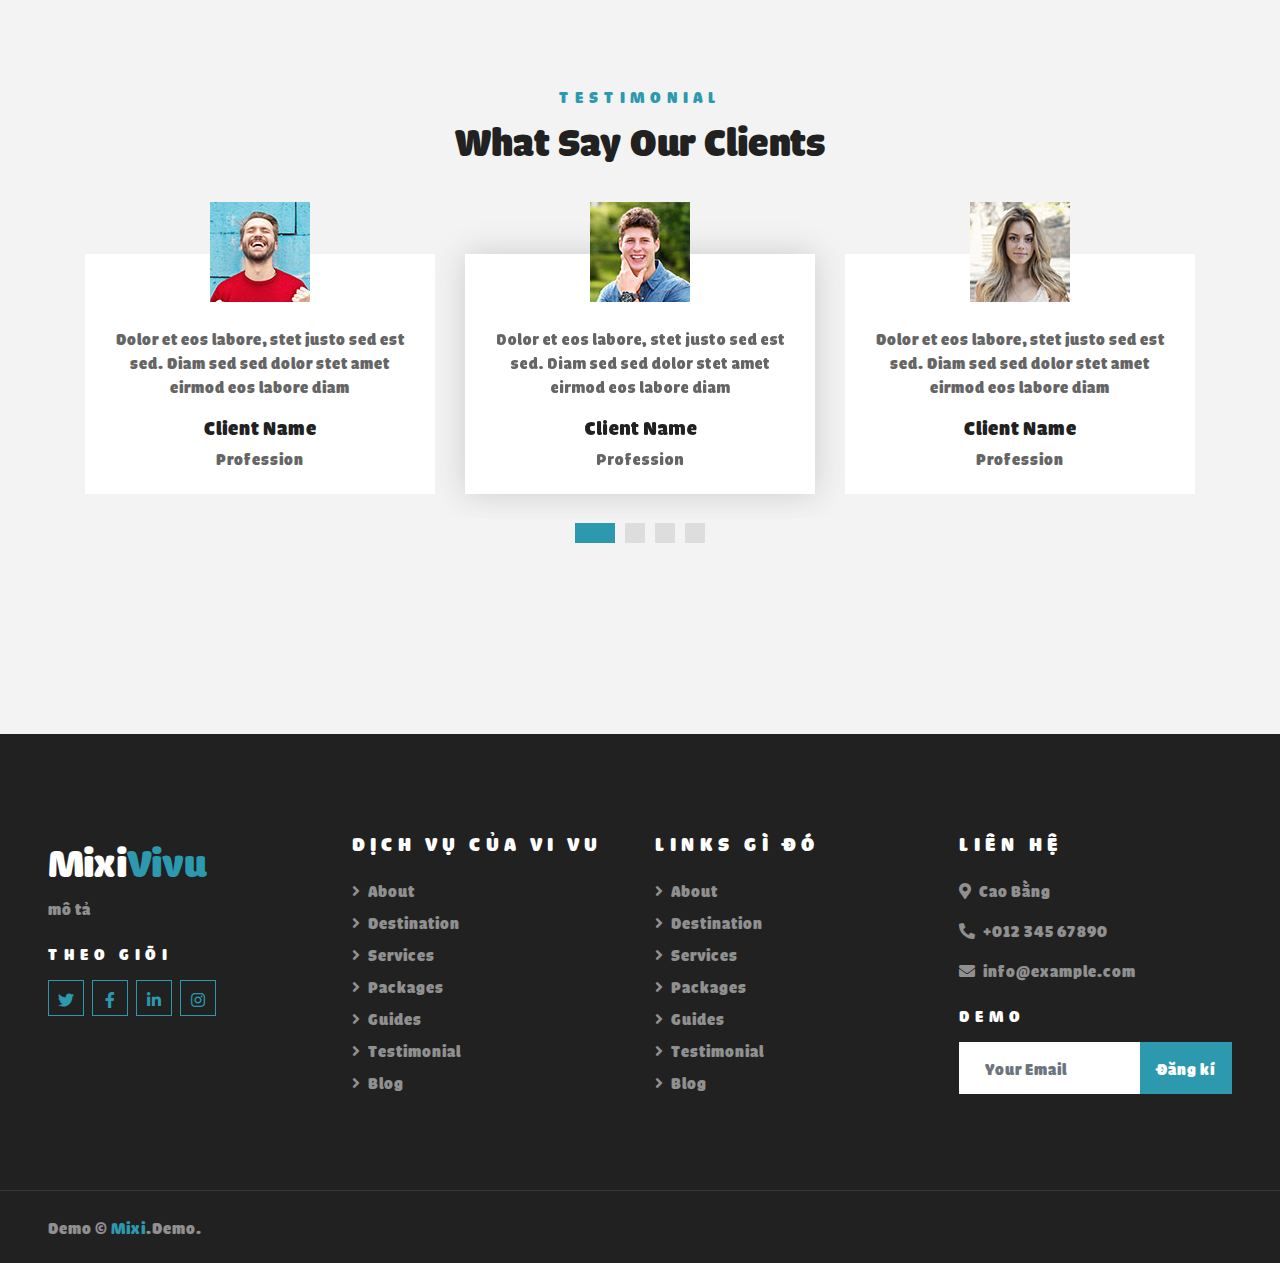
<file: service.html>
<!DOCTYPE html>
<html lang="en">

<head>
    <meta charset="utf-8">
    <title>MIXI</title>
    <meta content="width=device-width, initial-scale=1.0" name="viewport">
    <meta content="Free HTML Templates" name="keywords">
    <meta content="Free HTML Templates" name="description">

    <!-- Favicon -->
    <link href="img/favicon.ico" rel="icon">

    <!-- Google Web Fonts -->
    <link rel="preconnect" href="https://fonts.gstatic.com">
    <link href="https://fonts.googleapis.com/css2?family=Poppins:wght@400;500;600;700&display=swap" rel="stylesheet"> 

    <!-- Font Awesome -->
    <link href="https://cdnjs.cloudflare.com/ajax/libs/font-awesome/5.10.0/css/all.min.css" rel="stylesheet">

    <!-- Libraries Stylesheet -->
    <link href="lib/owlcarousel/assets/owl.carousel.min.css" rel="stylesheet">
    <link href="lib/tempusdominus/css/tempusdominus-bootstrap-4.min.css" rel="stylesheet" />

    <!-- Customized Bootstrap Stylesheet -->
    <link href="css/style.css" rel="stylesheet">
</head>

<body>
    <!-- Topbar Start -->
    <div class="container-fluid bg-light pt-3 d-none d-lg-block">
        <div class="container">
            <div class="row">
                <div class="col-lg-6 text-center text-lg-left mb-2 mb-lg-0">
                    <div class="d-inline-flex align-items-center">
                        <p><i class="fa fa-envelope mr-2"></i>info@example.com</p>
                        <p class="text-body px-3">|</p>
                        <p><i class="fa fa-phone-alt mr-2"></i>+012 345 6789</p>
                    </div>
                </div>
                <div class="col-lg-6 text-center text-lg-right">
                    <div class="d-inline-flex align-items-center">
                        <a class="text-primary px-3" href="">
                            <i class="fab fa-facebook-f"></i>
                        </a>
                        <a class="text-primary px-3" href="">
                            <i class="fab fa-twitter"></i>
                        </a>
                        <a class="text-primary px-3" href="">
                            <i class="fab fa-linkedin-in"></i>
                        </a>
                        <a class="text-primary px-3" href="">
                            <i class="fab fa-instagram"></i>
                        </a>
                        <a class="text-primary pl-3" href="">
                            <i class="fab fa-youtube"></i>
                        </a>
                    </div>
                </div>
            </div>
        </div>
    </div>
    <!-- Topbar End -->


   <!-- Navbar Start -->
   <div class="container-fluid position-relative nav-bar p-0">
    <div class="container-lg position-relative p-0 px-lg-3" style="z-index: 9;">
        <nav class="navbar navbar-expand-lg bg-light navbar-light shadow-lg py-3 py-lg-0 pl-3 pl-lg-5">
            <a href="" class="navbar-brand" style="display: flex; width: 25%;" >
                <img src="./img/logo-mixi-test.png" alt="" style="width: 40%;">
                <div class="" style="align-items: center; text-align: center;">
                    <!-- <h1 class="m-0 text-primary text-center"><span class="text-dark">LOGO</span> Ở Đ</h1> -->
                </div>
               </a>
            <button type="button" class="navbar-toggler" data-toggle="collapse" data-target="#navbarCollapse">
                <span class="navbar-toggler-icon"></span>
            </button>
            <div class="collapse navbar-collapse justify-content-between px-3" id="navbarCollapse">
                <div class="navbar-nav ml-auto py-0">
                    <a href="index.html" class="nav-item nav-link ">Trang chủ</a>
                    <a href="about.html" class="nav-item nav-link">Về chúng tôi</a>
                    <a href="service.html" class="nav-item nav-link active">Dịch vụ</a>
                    <a href="package.html" class="nav-item nav-link">Tour</a>
                    <div class="nav-item dropdown">
                        <a href="#" class="nav-link dropdown-toggle" data-toggle="dropdown">Danh mục</a>
                        <div class="dropdown-menu border-0 rounded-0 m-0">
                            <a href="blog.html" class="dropdown-item">test</a>
                            <a href="single.html" class="dropdown-item">test</a>
                            <a href="destination.html" class="dropdown-item">test</a>
                            <a href="guide.html" class="dropdown-item">test</a>
                            <a href="testimonial.html" class="dropdown-item">test</a>
                        </div>
                    </div>
                    <a href="contact.html" class="nav-item nav-link">Liên hệ</a>
                </div>
            </div>
        </nav>
    </div>
</div>
<!-- Navbar End -->


    <!-- Header Start -->
    <div class="container-fluid page-header">
        <div class="container">
            <div class="d-flex flex-column align-items-center justify-content-center" style="min-height: 400px">
                <h3 class="display-4 text-white text-uppercase">Services</h3>
                <div class="d-inline-flex text-white">
                    <p class="m-0 text-uppercase"><a class="text-white" href="">Home</a></p>
                    <i class="fa fa-angle-double-right pt-1 px-3"></i>
                    <p class="m-0 text-uppercase">Services</p>
                </div>
            </div>
        </div>
    </div>
    <!-- Header End -->


    <!-- Booking Start -->
    <div class="container-fluid booking mt-5 pb-5">
        <div class="container pb-5">
            <div class="bg-light shadow" style="padding: 30px;">
                <div class="row align-items-center" style="min-height: 60px;">
                    <div class="col-md-10">
                        <div class="row">
                            <div class="col-md-3">
                                <div class="mb-3 mb-md-0">
                                    <select class="custom-select px-4" style="height: 47px;">
                                        <option selected>Destination</option>
                                        <option value="1">Destination 1</option>
                                        <option value="2">Destination 1</option>
                                        <option value="3">Destination 1</option>
                                    </select>
                                </div>
                            </div>
                            <div class="col-md-3">
                                <div class="mb-3 mb-md-0">
                                    <div class="date" id="date1" data-target-input="nearest">
                                        <input type="text" class="form-control p-4 datetimepicker-input" placeholder="Depart Date" data-target="#date1" data-toggle="datetimepicker"/>
                                    </div>
                                </div>
                            </div>
                            <div class="col-md-3">
                                <div class="mb-3 mb-md-0">
                                    <div class="date" id="date2" data-target-input="nearest">
                                        <input type="text" class="form-control p-4 datetimepicker-input" placeholder="Return Date" data-target="#date2" data-toggle="datetimepicker"/>
                                    </div>
                                </div>
                            </div>
                            <div class="col-md-3">
                                <div class="mb-3 mb-md-0">
                                    <select class="custom-select px-4" style="height: 47px;">
                                        <option selected>Duration</option>
                                        <option value="1">Duration 1</option>
                                        <option value="2">Duration 1</option>
                                        <option value="3">Duration 1</option>
                                    </select>
                                </div>
                            </div>
                        </div>
                    </div>
                    <div class="col-md-2">
                        <button class="btn btn-primary btn-block" type="submit" style="height: 47px; margin-top: -2px;">Submit</button>
                    </div>
                </div>
            </div>
        </div>
    </div>
    <!-- Booking End -->


    <!-- Service Start -->
    <div class="container-fluid py-5">
        <div class="container pt-5 pb-3">
            <div class="text-center mb-3 pb-3">
                <h6 class="text-primary text-uppercase" style="letter-spacing: 5px;">Services</h6>
                <h1>Tours & Travel Services</h1>
            </div>
            <div class="row">
                <div class="col-lg-4 col-md-6 mb-4">
                    <div class="service-item bg-white text-center mb-2 py-5 px-4">
                        <i class="fa fa-2x fa-route mx-auto mb-4"></i>
                        <h5 class="mb-2">Travel Guide</h5>
                        <p class="m-0">Justo sit justo eos amet tempor amet clita amet ipsum eos elitr. Amet lorem est amet labore</p>
                    </div>
                </div>
                <div class="col-lg-4 col-md-6 mb-4">
                    <div class="service-item bg-white text-center mb-2 py-5 px-4">
                        <i class="fa fa-2x fa-ticket-alt mx-auto mb-4"></i>
                        <h5 class="mb-2">Ticket Booking</h5>
                        <p class="m-0">Justo sit justo eos amet tempor amet clita amet ipsum eos elitr. Amet lorem est amet labore</p>
                    </div>
                </div>
                <div class="col-lg-4 col-md-6 mb-4">
                    <div class="service-item bg-white text-center mb-2 py-5 px-4">
                        <i class="fa fa-2x fa-hotel mx-auto mb-4"></i>
                        <h5 class="mb-2">Hotel Booking</h5>
                        <p class="m-0">Justo sit justo eos amet tempor amet clita amet ipsum eos elitr. Amet lorem est amet labore</p>
                    </div>
                </div>
                <div class="col-lg-4 col-md-6 mb-4">
                    <div class="service-item bg-white text-center mb-2 py-5 px-4">
                        <i class="fa fa-2x fa-route mx-auto mb-4"></i>
                        <h5 class="mb-2">Travel Guide</h5>
                        <p class="m-0">Justo sit justo eos amet tempor amet clita amet ipsum eos elitr. Amet lorem est amet labore</p>
                    </div>
                </div>
                <div class="col-lg-4 col-md-6 mb-4">
                    <div class="service-item bg-white text-center mb-2 py-5 px-4">
                        <i class="fa fa-2x fa-ticket-alt mx-auto mb-4"></i>
                        <h5 class="mb-2">Ticket Booking</h5>
                        <p class="m-0">Justo sit justo eos amet tempor amet clita amet ipsum eos elitr. Amet lorem est amet labore</p>
                    </div>
                </div>
                <div class="col-lg-4 col-md-6 mb-4">
                    <div class="service-item bg-white text-center mb-2 py-5 px-4">
                        <i class="fa fa-2x fa-hotel mx-auto mb-4"></i>
                        <h5 class="mb-2">Hotel Booking</h5>
                        <p class="m-0">Justo sit justo eos amet tempor amet clita amet ipsum eos elitr. Amet lorem est amet labore</p>
                    </div>
                </div>
            </div>
        </div>
    </div>
    <!-- Service End -->


    <!-- Testimonial Start -->
    <div class="container-fluid py-5">
        <div class="container py-5">
            <div class="text-center mb-3 pb-3">
                <h6 class="text-primary text-uppercase" style="letter-spacing: 5px;">Testimonial</h6>
                <h1>What Say Our Clients</h1>
            </div>
            <div class="owl-carousel testimonial-carousel">
                <div class="text-center pb-4">
                    <img class="img-fluid mx-auto" src="img/testimonial-1.jpg" style="width: 100px; height: 100px;" >
                    <div class="testimonial-text bg-white p-4 mt-n5">
                        <p class="mt-5">Dolor et eos labore, stet justo sed est sed. Diam sed sed dolor stet amet eirmod eos labore diam
                        </p>
                        <h5 class="text-truncate">Client Name</h5>
                        <span>Profession</span>
                    </div>
                </div>
                <div class="text-center">
                    <img class="img-fluid mx-auto" src="img/testimonial-2.jpg" style="width: 100px; height: 100px;" >
                    <div class="testimonial-text bg-white p-4 mt-n5">
                        <p class="mt-5">Dolor et eos labore, stet justo sed est sed. Diam sed sed dolor stet amet eirmod eos labore diam
                        </p>
                        <h5 class="text-truncate">Client Name</h5>
                        <span>Profession</span>
                    </div>
                </div>
                <div class="text-center">
                    <img class="img-fluid mx-auto" src="img/testimonial-3.jpg" style="width: 100px; height: 100px;" >
                    <div class="testimonial-text bg-white p-4 mt-n5">
                        <p class="mt-5">Dolor et eos labore, stet justo sed est sed. Diam sed sed dolor stet amet eirmod eos labore diam
                        </p>
                        <h5 class="text-truncate">Client Name</h5>
                        <span>Profession</span>
                    </div>
                </div>
                <div class="text-center">
                    <img class="img-fluid mx-auto" src="img/testimonial-4.jpg" style="width: 100px; height: 100px;" >
                    <div class="testimonial-text bg-white p-4 mt-n5">
                        <p class="mt-5">Dolor et eos labore, stet justo sed est sed. Diam sed sed dolor stet amet eirmod eos labore diam
                        </p>
                        <h5 class="text-truncate">Client Name</h5>
                        <span>Profession</span>
                    </div>
                </div>
            </div>
        </div>
    </div>
    <!-- Testimonial End -->


    <!-- Footer Start -->
    <div class="container-fluid bg-dark text-white-50 py-5 px-sm-3 px-lg-5" style="margin-top: 90px;">
        <div class="row pt-5">
            <div class="col-lg-3 col-md-6 mb-5">
                <a href="" class="navbar-brand">
                    <h1 class="text-primary"><span class="text-white">Mixi</span>Vivu</h1>
                </a>
                <p>mô tả</p>
                <h6 class="text-white text-uppercase mt-4 mb-3" style="letter-spacing: 5px;">Theo giõi</h6>
                <div class="d-flex justify-content-start">
                    <a class="btn btn-outline-primary btn-square mr-2" href="#"><i class="fab fa-twitter"></i></a>
                    <a class="btn btn-outline-primary btn-square mr-2" href="#"><i class="fab fa-facebook-f"></i></a>
                    <a class="btn btn-outline-primary btn-square mr-2" href="#"><i class="fab fa-linkedin-in"></i></a>
                    <a class="btn btn-outline-primary btn-square" href="#"><i class="fab fa-instagram"></i></a>
                </div>
            </div>
            <div class="col-lg-3 col-md-6 mb-5">
                <h5 class="text-white text-uppercase mb-4" style="letter-spacing: 5px;">Dịch vụ của Vi Vu</h5>
                <div class="d-flex flex-column justify-content-start">
                    <a class="text-white-50 mb-2" href="#"><i class="fa fa-angle-right mr-2"></i>About</a>
                    <a class="text-white-50 mb-2" href="#"><i class="fa fa-angle-right mr-2"></i>Destination</a>
                    <a class="text-white-50 mb-2" href="#"><i class="fa fa-angle-right mr-2"></i>Services</a>
                    <a class="text-white-50 mb-2" href="#"><i class="fa fa-angle-right mr-2"></i>Packages</a>
                    <a class="text-white-50 mb-2" href="#"><i class="fa fa-angle-right mr-2"></i>Guides</a>
                    <a class="text-white-50 mb-2" href="#"><i class="fa fa-angle-right mr-2"></i>Testimonial</a>
                    <a class="text-white-50" href="#"><i class="fa fa-angle-right mr-2"></i>Blog</a>
                </div>
            </div>
            <div class="col-lg-3 col-md-6 mb-5">
                <h5 class="text-white text-uppercase mb-4" style="letter-spacing: 5px;">links gì đó</h5>
                <div class="d-flex flex-column justify-content-start">
                    <a class="text-white-50 mb-2" href="#"><i class="fa fa-angle-right mr-2"></i>About</a>
                    <a class="text-white-50 mb-2" href="#"><i class="fa fa-angle-right mr-2"></i>Destination</a>
                    <a class="text-white-50 mb-2" href="#"><i class="fa fa-angle-right mr-2"></i>Services</a>
                    <a class="text-white-50 mb-2" href="#"><i class="fa fa-angle-right mr-2"></i>Packages</a>
                    <a class="text-white-50 mb-2" href="#"><i class="fa fa-angle-right mr-2"></i>Guides</a>
                    <a class="text-white-50 mb-2" href="#"><i class="fa fa-angle-right mr-2"></i>Testimonial</a>
                    <a class="text-white-50" href="#"><i class="fa fa-angle-right mr-2"></i>Blog</a>
                </div>
            </div>
            <div class="col-lg-3 col-md-6 mb-5">
                <h5 class="text-white text-uppercase mb-4" style="letter-spacing: 5px;">Liên hệ</h5>
                <p><i class="fa fa-map-marker-alt mr-2"></i>Cao Bằng</p>
                <p><i class="fa fa-phone-alt mr-2"></i>+012 345 67890</p>
                <p><i class="fa fa-envelope mr-2"></i>info@example.com</p>
                <h6 class="text-white text-uppercase mt-4 mb-3" style="letter-spacing: 5px;">demo</h6>
                <div class="w-100">
                    <div class="input-group">
                        <input type="text" class="form-control border-light" style="padding: 25px;" placeholder="Your Email">
                        <div class="input-group-append">
                            <button class="btn btn-primary px-3">Đăng kí</button>
                        </div>
                    </div>
                </div>
            </div>
        </div>
    </div>
    <div class="container-fluid bg-dark text-white border-top py-4 px-sm-3 px-md-5" style="border-color: rgba(256, 256, 256, .1) !important;">
        <div class="row">
            <div class="col-lg-6 text-center text-md-left mb-3 mb-md-0">
                <p class="m-0 text-white-50">Demo &copy; <a href="#">Mixi</a>.Demo.</a>
                </p>
            </div>
            <div class="col-lg-6 text-center text-md-right">
            
            </div>
        </div>
    </div>
    <!-- Footer End -->


    <!-- Back to Top -->
    <a href="#" class="btn btn-lg btn-primary btn-lg-square back-to-top"><i class="fa fa-angle-double-up"></i></a>


    <!-- JavaScript Libraries -->
    <script src="https://code.jquery.com/jquery-3.4.1.min.js"></script>
    <script src="https://stackpath.bootstrapcdn.com/bootstrap/4.4.1/js/bootstrap.bundle.min.js"></script>
    <script src="lib/easing/easing.min.js"></script>
    <script src="lib/owlcarousel/owl.carousel.min.js"></script>
    <script src="lib/tempusdominus/js/moment.min.js"></script>
    <script src="lib/tempusdominus/js/moment-timezone.min.js"></script>
    <script src="lib/tempusdominus/js/tempusdominus-bootstrap-4.min.js"></script>

    <!-- Contact Javascript File -->
    <script src="mail/jqBootstrapValidation.min.js"></script>
    <script src="mail/contact.js"></script>

    <!-- Template Javascript -->
    <script src="js/main.js"></script>
</body>

</html>
</file>
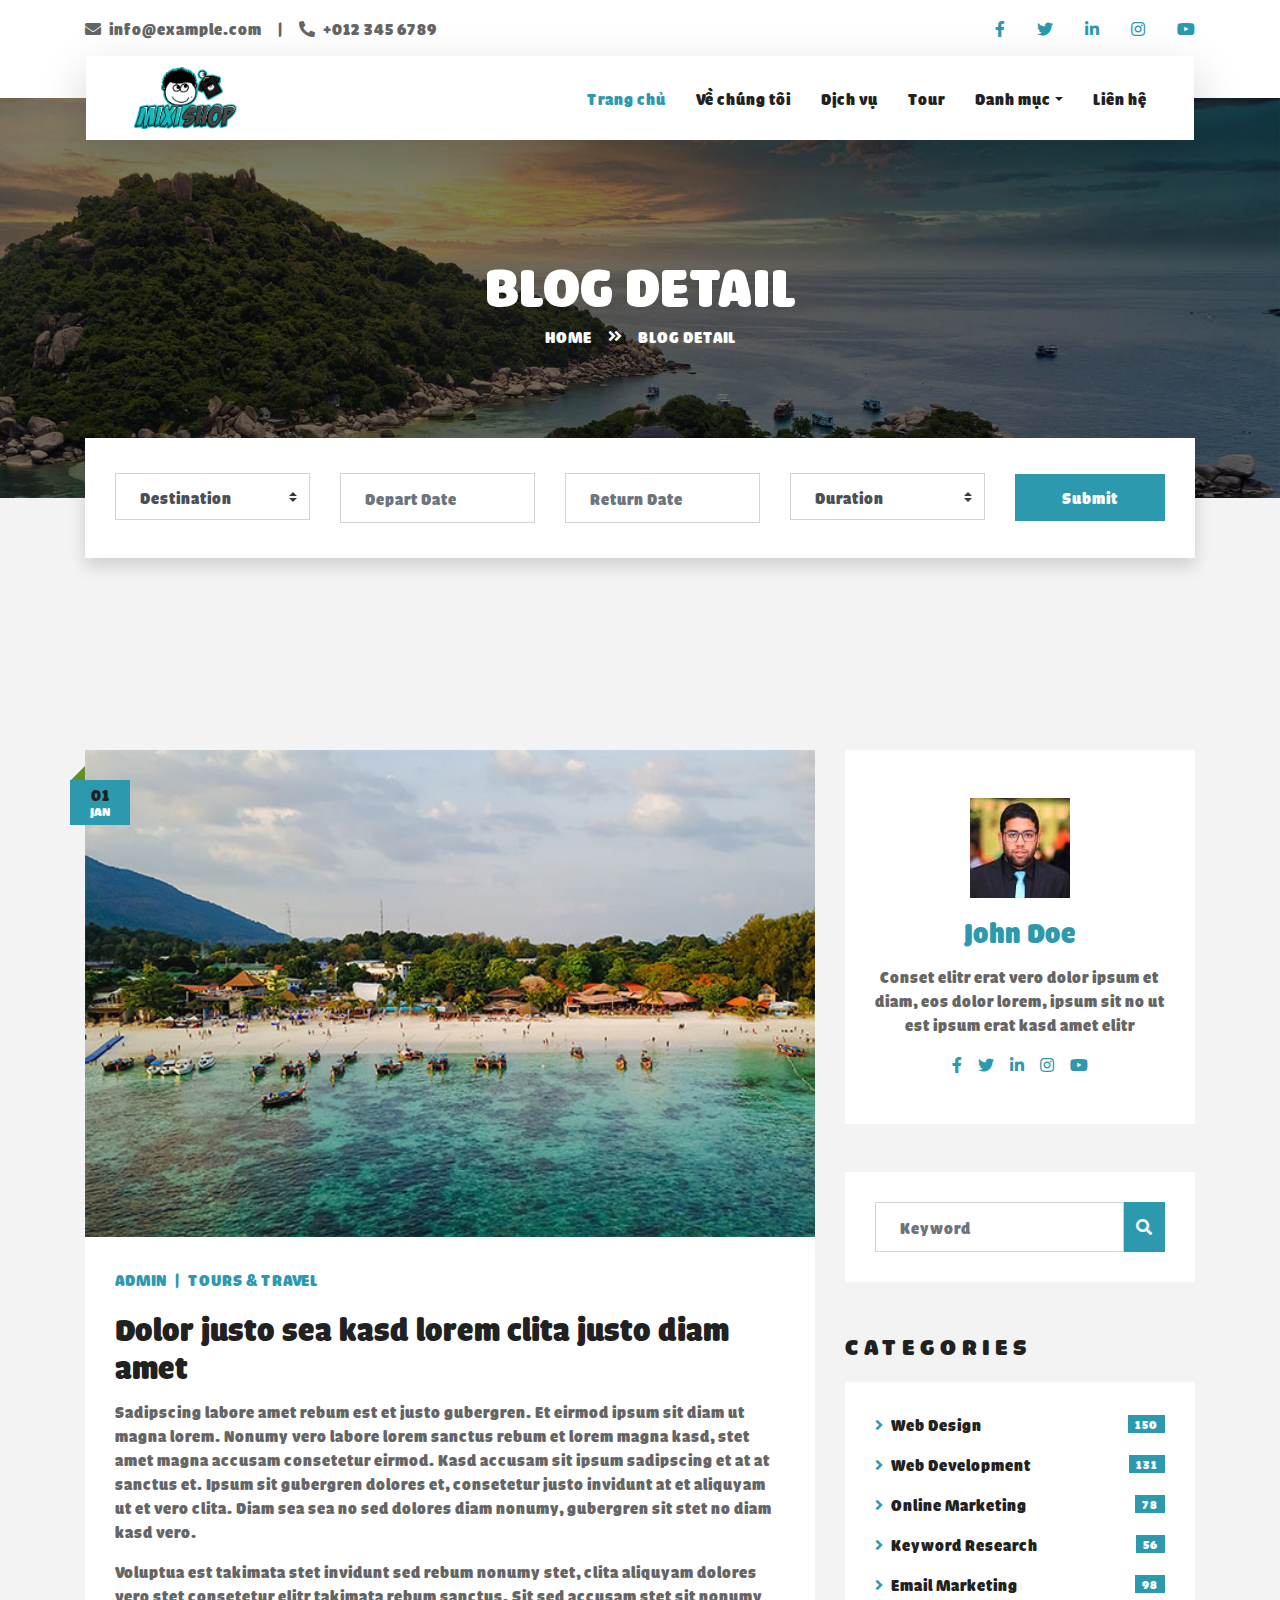
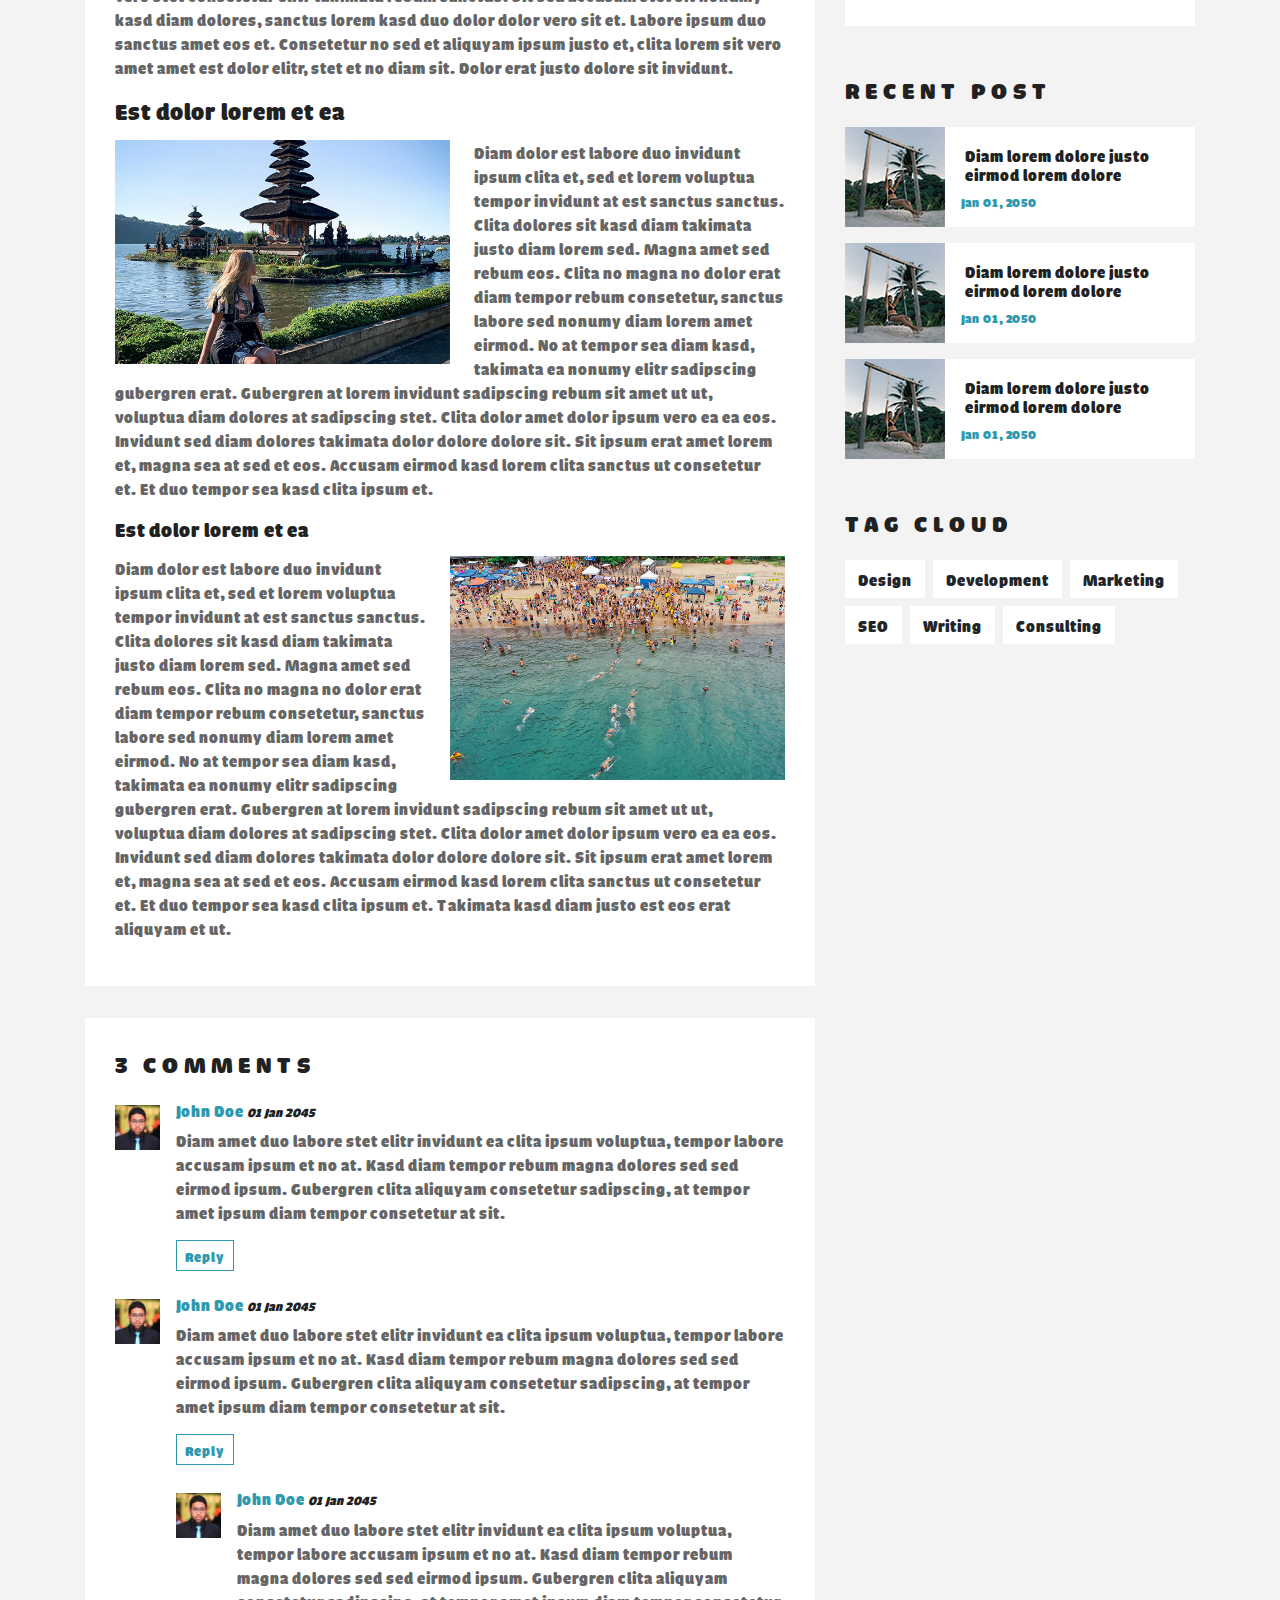
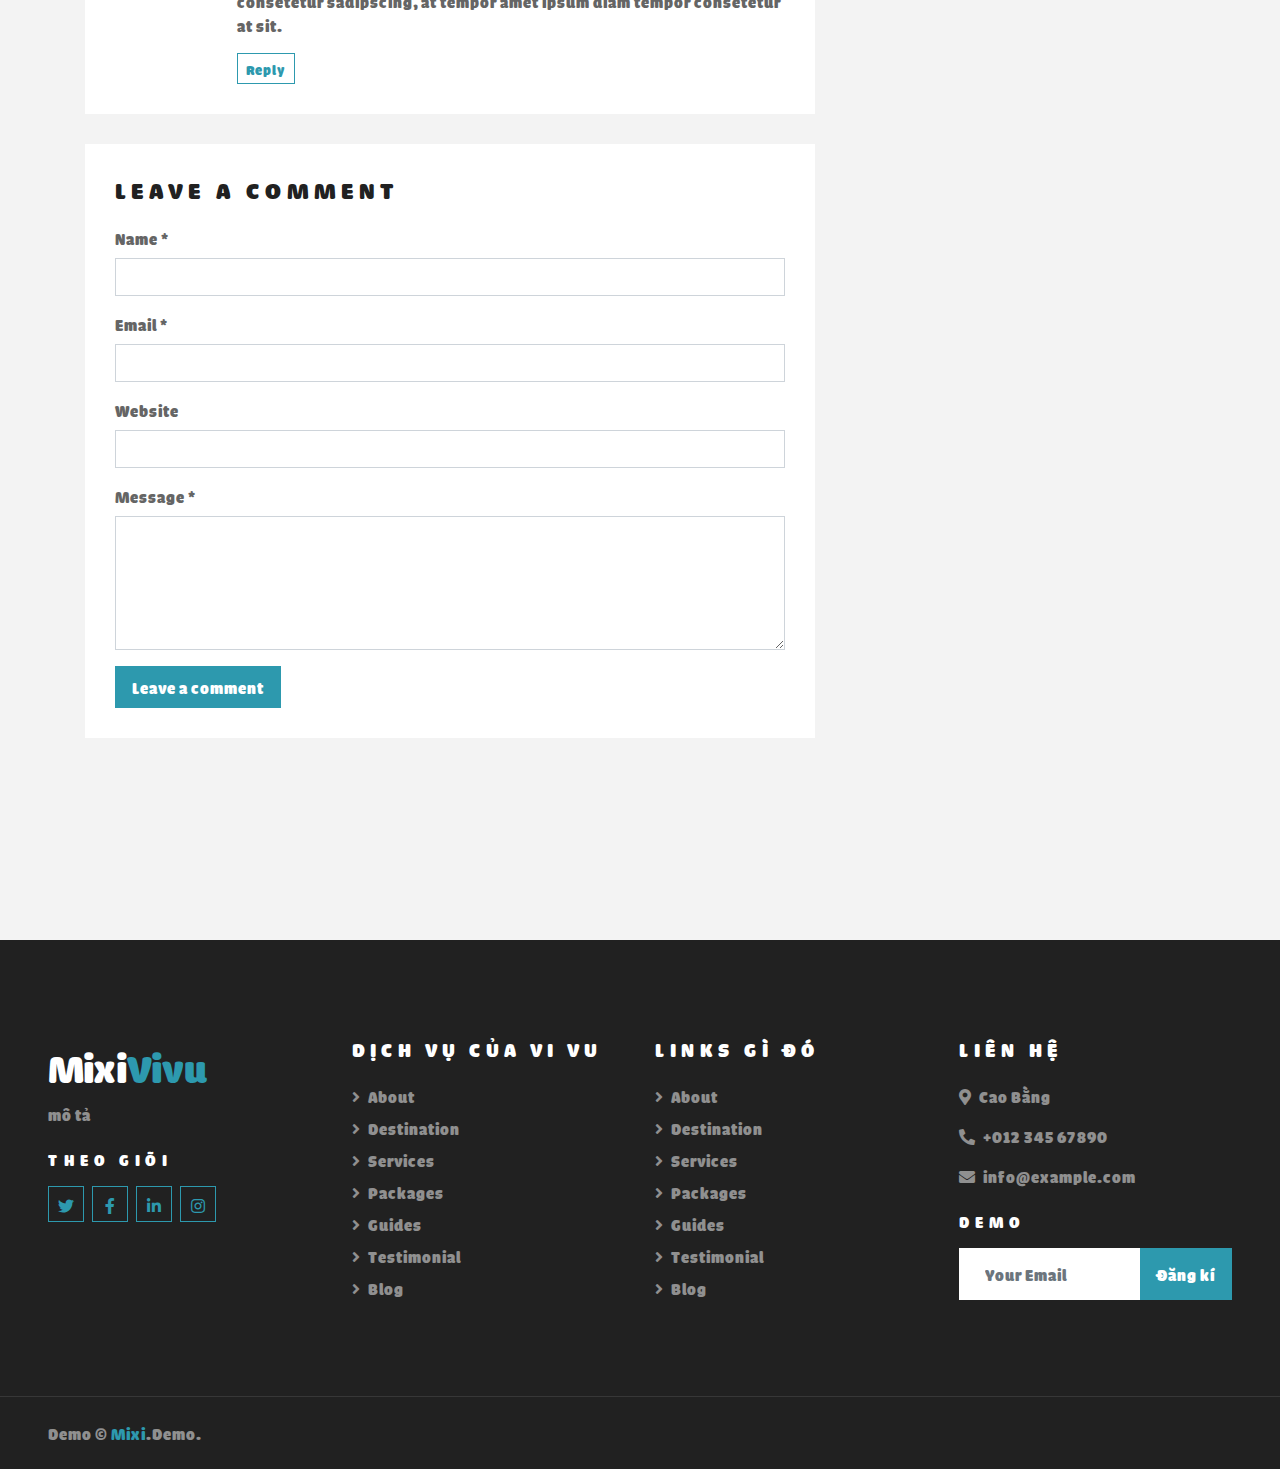
<file: single.html>
<!DOCTYPE html>
<html lang="en">

<head>
    <meta charset="utf-8">
    <title>MIXI</title>
    <meta content="width=device-width, initial-scale=1.0" name="viewport">
    <meta content="Free HTML Templates" name="keywords">
    <meta content="Free HTML Templates" name="description">

    <!-- Favicon -->
    <link href="img/favicon.ico" rel="icon">

    <!-- Google Web Fonts -->
    <link rel="preconnect" href="https://fonts.gstatic.com">
    <link href="https://fonts.googleapis.com/css2?family=Poppins:wght@400;500;600;700&display=swap" rel="stylesheet"> 

    <!-- Font Awesome -->
    <link href="https://cdnjs.cloudflare.com/ajax/libs/font-awesome/5.10.0/css/all.min.css" rel="stylesheet">

    <!-- Libraries Stylesheet -->
    <link href="lib/owlcarousel/assets/owl.carousel.min.css" rel="stylesheet">
    <link href="lib/tempusdominus/css/tempusdominus-bootstrap-4.min.css" rel="stylesheet" />

    <!-- Customized Bootstrap Stylesheet -->
    <link href="css/style.css" rel="stylesheet">
</head>

<body>
    <!-- Topbar Start -->
    <div class="container-fluid bg-light pt-3 d-none d-lg-block">
        <div class="container">
            <div class="row">
                <div class="col-lg-6 text-center text-lg-left mb-2 mb-lg-0">
                    <div class="d-inline-flex align-items-center">
                        <p><i class="fa fa-envelope mr-2"></i>info@example.com</p>
                        <p class="text-body px-3">|</p>
                        <p><i class="fa fa-phone-alt mr-2"></i>+012 345 6789</p>
                    </div>
                </div>
                <div class="col-lg-6 text-center text-lg-right">
                    <div class="d-inline-flex align-items-center">
                        <a class="text-primary px-3" href="">
                            <i class="fab fa-facebook-f"></i>
                        </a>
                        <a class="text-primary px-3" href="">
                            <i class="fab fa-twitter"></i>
                        </a>
                        <a class="text-primary px-3" href="">
                            <i class="fab fa-linkedin-in"></i>
                        </a>
                        <a class="text-primary px-3" href="">
                            <i class="fab fa-instagram"></i>
                        </a>
                        <a class="text-primary pl-3" href="">
                            <i class="fab fa-youtube"></i>
                        </a>
                    </div>
                </div>
            </div>
        </div>
    </div>
    <!-- Topbar End -->


  <!-- Navbar Start -->
  <div class="container-fluid position-relative nav-bar p-0">
    <div class="container-lg position-relative p-0 px-lg-3" style="z-index: 9;">
        <nav class="navbar navbar-expand-lg bg-light navbar-light shadow-lg py-3 py-lg-0 pl-3 pl-lg-5">
            <a href="" class="navbar-brand" style="display: flex; width: 25%;" >
                <img src="./img/logo-mixi-test.png" alt="" style="width: 40%;">
                <div class="" style="align-items: center; text-align: center;">
                    <!-- <h1 class="m-0 text-primary text-center"><span class="text-dark">LOGO</span> Ở Đ</h1> -->
                </div>
               </a>
            <button type="button" class="navbar-toggler" data-toggle="collapse" data-target="#navbarCollapse">
                <span class="navbar-toggler-icon"></span>
            </button>
            <div class="collapse navbar-collapse justify-content-between px-3" id="navbarCollapse">
                <div class="navbar-nav ml-auto py-0">
                    <a href="index.html" class="nav-item nav-link active">Trang chủ</a>
                    <a href="about.html" class="nav-item nav-link">Về chúng tôi</a>
                    <a href="service.html" class="nav-item nav-link">Dịch vụ</a>
                    <a href="package.html" class="nav-item nav-link">Tour</a>
                    <div class="nav-item dropdown">
                        <a href="#" class="nav-link dropdown-toggle" data-toggle="dropdown">Danh mục</a>
                        <div class="dropdown-menu border-0 rounded-0 m-0">
                            <a href="blog.html" class="dropdown-item">test</a>
                            <a href="single.html" class="dropdown-item">test</a>
                            <a href="destination.html" class="dropdown-item">test</a>
                            <a href="guide.html" class="dropdown-item">test</a>
                            <a href="testimonial.html" class="dropdown-item">test</a>
                        </div>
                    </div>
                    <a href="contact.html" class="nav-item nav-link">Liên hệ</a>
                </div>
            </div>
        </nav>
    </div>
</div>
<!-- Navbar End -->


    <!-- Header Start -->
    <div class="container-fluid page-header">
        <div class="container">
            <div class="d-flex flex-column align-items-center justify-content-center" style="min-height: 400px">
                <h3 class="display-4 text-white text-uppercase">Blog Detail</h3>
                <div class="d-inline-flex text-white">
                    <p class="m-0 text-uppercase"><a class="text-white" href="">Home</a></p>
                    <i class="fa fa-angle-double-right pt-1 px-3"></i>
                    <p class="m-0 text-uppercase">Blog Detail</p>
                </div>
            </div>
        </div>
    </div>
    <!-- Header End -->


    <!-- Booking Start -->
    <div class="container-fluid booking mt-5 pb-5">
        <div class="container pb-5">
            <div class="bg-light shadow" style="padding: 30px;">
                <div class="row align-items-center" style="min-height: 60px;">
                    <div class="col-md-10">
                        <div class="row">
                            <div class="col-md-3">
                                <div class="mb-3 mb-md-0">
                                    <select class="custom-select px-4" style="height: 47px;">
                                        <option selected>Destination</option>
                                        <option value="1">Destination 1</option>
                                        <option value="2">Destination 1</option>
                                        <option value="3">Destination 1</option>
                                    </select>
                                </div>
                            </div>
                            <div class="col-md-3">
                                <div class="mb-3 mb-md-0">
                                    <div class="date" id="date1" data-target-input="nearest">
                                        <input type="text" class="form-control p-4 datetimepicker-input" placeholder="Depart Date" data-target="#date1" data-toggle="datetimepicker"/>
                                    </div>
                                </div>
                            </div>
                            <div class="col-md-3">
                                <div class="mb-3 mb-md-0">
                                    <div class="date" id="date2" data-target-input="nearest">
                                        <input type="text" class="form-control p-4 datetimepicker-input" placeholder="Return Date" data-target="#date2" data-toggle="datetimepicker"/>
                                    </div>
                                </div>
                            </div>
                            <div class="col-md-3">
                                <div class="mb-3 mb-md-0">
                                    <select class="custom-select px-4" style="height: 47px;">
                                        <option selected>Duration</option>
                                        <option value="1">Duration 1</option>
                                        <option value="2">Duration 1</option>
                                        <option value="3">Duration 1</option>
                                    </select>
                                </div>
                            </div>
                        </div>
                    </div>
                    <div class="col-md-2">
                        <button class="btn btn-primary btn-block" type="submit" style="height: 47px; margin-top: -2px;">Submit</button>
                    </div>
                </div>
            </div>
        </div>
    </div>
    <!-- Booking End -->


    <!-- Blog Start -->
    <div class="container-fluid py-5">
        <div class="container py-5">
            <div class="row">
                <div class="col-lg-8">
                    <!-- Blog Detail Start -->
                    <div class="pb-3">
                        <div class="blog-item">
                            <div class="position-relative">
                                <img class="img-fluid w-100" src="img/blog-1.jpg" alt="">
                                <div class="blog-date">
                                    <h6 class="font-weight-bold mb-n1">01</h6>
                                    <small class="text-white text-uppercase">Jan</small>
                                </div>
                            </div>
                        </div>
                        <div class="bg-white mb-3" style="padding: 30px;">
                            <div class="d-flex mb-3">
                                <a class="text-primary text-uppercase text-decoration-none" href="">Admin</a>
                                <span class="text-primary px-2">|</span>
                                <a class="text-primary text-uppercase text-decoration-none" href="">Tours & Travel</a>
                            </div>
                            <h2 class="mb-3">Dolor justo sea kasd lorem clita justo diam amet</h2>
                            <p>Sadipscing labore amet rebum est et justo gubergren. Et eirmod ipsum sit diam ut
                                magna lorem. Nonumy vero labore lorem sanctus rebum et lorem magna kasd, stet
                                amet magna accusam consetetur eirmod. Kasd accusam sit ipsum sadipscing et at at
                                sanctus et. Ipsum sit gubergren dolores et, consetetur justo invidunt at et
                                aliquyam ut et vero clita. Diam sea sea no sed dolores diam nonumy, gubergren
                                sit stet no diam kasd vero.</p>
                            <p>Voluptua est takimata stet invidunt sed rebum nonumy stet, clita aliquyam dolores
                                vero stet consetetur elitr takimata rebum sanctus. Sit sed accusam stet sit
                                nonumy kasd diam dolores, sanctus lorem kasd duo dolor dolor vero sit et. Labore
                                ipsum duo sanctus amet eos et. Consetetur no sed et aliquyam ipsum justo et,
                                clita lorem sit vero amet amet est dolor elitr, stet et no diam sit. Dolor erat
                                justo dolore sit invidunt.</p>
                            <h4 class="mb-3">Est dolor lorem et ea</h4>
                            <img class="img-fluid w-50 float-left mr-4 mb-2" src="img/blog-2.jpg">
                            <p>Diam dolor est labore duo invidunt ipsum clita et, sed et lorem voluptua tempor
                                invidunt at est sanctus sanctus. Clita dolores sit kasd diam takimata justo diam
                                lorem sed. Magna amet sed rebum eos. Clita no magna no dolor erat diam tempor
                                rebum consetetur, sanctus labore sed nonumy diam lorem amet eirmod. No at tempor
                                sea diam kasd, takimata ea nonumy elitr sadipscing gubergren erat. Gubergren at
                                lorem invidunt sadipscing rebum sit amet ut ut, voluptua diam dolores at
                                sadipscing stet. Clita dolor amet dolor ipsum vero ea ea eos. Invidunt sed diam
                                dolores takimata dolor dolore dolore sit. Sit ipsum erat amet lorem et, magna
                                sea at sed et eos. Accusam eirmod kasd lorem clita sanctus ut consetetur et. Et
                                duo tempor sea kasd clita ipsum et.</p>
                            <h5 class="mb-3">Est dolor lorem et ea</h5>
                            <img class="img-fluid w-50 float-right ml-4 mb-2" src="img/blog-3.jpg">
                            <p>Diam dolor est labore duo invidunt ipsum clita et, sed et lorem voluptua tempor
                                invidunt at est sanctus sanctus. Clita dolores sit kasd diam takimata justo diam
                                lorem sed. Magna amet sed rebum eos. Clita no magna no dolor erat diam tempor
                                rebum consetetur, sanctus labore sed nonumy diam lorem amet eirmod. No at tempor
                                sea diam kasd, takimata ea nonumy elitr sadipscing gubergren erat. Gubergren at
                                lorem invidunt sadipscing rebum sit amet ut ut, voluptua diam dolores at
                                sadipscing stet. Clita dolor amet dolor ipsum vero ea ea eos. Invidunt sed diam
                                dolores takimata dolor dolore dolore sit. Sit ipsum erat amet lorem et, magna
                                sea at sed et eos. Accusam eirmod kasd lorem clita sanctus ut consetetur et. Et
                                duo tempor sea kasd clita ipsum et. Takimata kasd diam justo est eos erat
                                aliquyam et ut.</p>
                        </div>
                    </div>
                    <!-- Blog Detail End -->
    
                    <!-- Comment List Start -->
                    <div class="bg-white" style="padding: 30px; margin-bottom: 30px;">
                        <h4 class="text-uppercase mb-4" style="letter-spacing: 5px;">3 Comments</h4>
                        <div class="media mb-4">
                            <img src="img/user.jpg" alt="Image" class="img-fluid mr-3 mt-1" style="width: 45px;">
                            <div class="media-body">
                                <h6><a href="">John Doe</a> <small><i>01 Jan 2045</i></small></h6>
                                <p>Diam amet duo labore stet elitr invidunt ea clita ipsum voluptua, tempor labore
                                    accusam ipsum et no at. Kasd diam tempor rebum magna dolores sed sed eirmod ipsum.
                                    Gubergren clita aliquyam consetetur sadipscing, at tempor amet ipsum diam tempor
                                    consetetur at sit.</p>
                                <button class="btn btn-sm btn-outline-primary">Reply</button>
                            </div>
                        </div>
                        <div class="media">
                            <img src="img/user.jpg" alt="Image" class="img-fluid mr-3 mt-1" style="width: 45px;">
                            <div class="media-body">
                                <h6><a href="">John Doe</a> <small><i>01 Jan 2045</i></small></h6>
                                <p>Diam amet duo labore stet elitr invidunt ea clita ipsum voluptua, tempor labore
                                    accusam ipsum et no at. Kasd diam tempor rebum magna dolores sed sed eirmod ipsum.
                                    Gubergren clita aliquyam consetetur sadipscing, at tempor amet ipsum diam tempor
                                    consetetur at sit.</p>
                                <button class="btn btn-sm btn-outline-primary">Reply</button>
                                <div class="media mt-4">
                                    <img src="img/user.jpg" alt="Image" class="img-fluid mr-3 mt-1"
                                        style="width: 45px;">
                                    <div class="media-body">
                                        <h6><a href="">John Doe</a> <small><i>01 Jan 2045</i></small></h6>
                                        <p>Diam amet duo labore stet elitr invidunt ea clita ipsum voluptua, tempor
                                            labore accusam ipsum et no at. Kasd diam tempor rebum magna dolores sed sed
                                            eirmod ipsum. Gubergren clita aliquyam consetetur sadipscing, at tempor amet
                                            ipsum diam tempor consetetur at sit.</p>
                                        <button class="btn btn-sm btn-outline-primary">Reply</button>
                                    </div>
                                </div>
                            </div>
                        </div>
                    </div>
                    <!-- Comment List End -->
    
                    <!-- Comment Form Start -->
                    <div class="bg-white mb-3" style="padding: 30px;">
                        <h4 class="text-uppercase mb-4" style="letter-spacing: 5px;">Leave a comment</h4>
                        <form>
                            <div class="form-group">
                                <label for="name">Name *</label>
                                <input type="text" class="form-control" id="name">
                            </div>
                            <div class="form-group">
                                <label for="email">Email *</label>
                                <input type="email" class="form-control" id="email">
                            </div>
                            <div class="form-group">
                                <label for="website">Website</label>
                                <input type="url" class="form-control" id="website">
                            </div>
    
                            <div class="form-group">
                                <label for="message">Message *</label>
                                <textarea id="message" cols="30" rows="5" class="form-control"></textarea>
                            </div>
                            <div class="form-group mb-0">
                                <input type="submit" value="Leave a comment"
                                    class="btn btn-primary font-weight-semi-bold py-2 px-3">
                            </div>
                        </form>
                    </div>
                    <!-- Comment Form End -->
                </div>
    
                <div class="col-lg-4 mt-5 mt-lg-0">
                    <!-- Author Bio -->
                    <div class="d-flex flex-column text-center bg-white mb-5 py-5 px-4">
                        <img src="img/user.jpg" class="img-fluid mx-auto mb-3" style="width: 100px;">
                        <h3 class="text-primary mb-3">John Doe</h3>
                        <p>Conset elitr erat vero dolor ipsum et diam, eos dolor lorem, ipsum sit no ut est  ipsum erat kasd amet elitr</p>
                        <div class="d-flex justify-content-center">
                            <a class="text-primary px-2" href="">
                                <i class="fab fa-facebook-f"></i>
                            </a>
                            <a class="text-primary px-2" href="">
                                <i class="fab fa-twitter"></i>
                            </a>
                            <a class="text-primary px-2" href="">
                                <i class="fab fa-linkedin-in"></i>
                            </a>
                            <a class="text-primary px-2" href="">
                                <i class="fab fa-instagram"></i>
                            </a>
                            <a class="text-primary px-2" href="">
                                <i class="fab fa-youtube"></i>
                            </a>
                        </div>
                    </div>
    
                    <!-- Search Form -->
                    <div class="mb-5">
                        <div class="bg-white" style="padding: 30px;">
                            <div class="input-group">
                                <input type="text" class="form-control p-4" placeholder="Keyword">
                                <div class="input-group-append">
                                    <span class="input-group-text bg-primary border-primary text-white"><i
                                            class="fa fa-search"></i></span>
                                </div>
                            </div>
                        </div>
                    </div>

                    <!-- Category List -->
                    <div class="mb-5">
                        <h4 class="text-uppercase mb-4" style="letter-spacing: 5px;">Categories</h4>
                        <div class="bg-white" style="padding: 30px;">
                            <ul class="list-inline m-0">
                                <li class="mb-3 d-flex justify-content-between align-items-center">
                                    <a class="text-dark" href="#"><i class="fa fa-angle-right text-primary mr-2"></i>Web
                                        Design</a>
                                    <span class="badge badge-primary badge-pill">150</span>
                                </li>
                                <li class="mb-3 d-flex justify-content-between align-items-center">
                                    <a class="text-dark" href="#"><i class="fa fa-angle-right text-primary mr-2"></i>Web
                                        Development</a>
                                    <span class="badge badge-primary badge-pill">131</span>
                                </li>
                                <li class="mb-3 d-flex justify-content-between align-items-center">
                                    <a class="text-dark" href="#"><i
                                            class="fa fa-angle-right text-primary mr-2"></i>Online Marketing</a>
                                    <span class="badge badge-primary badge-pill">78</span>
                                </li>
                                <li class="mb-3 d-flex justify-content-between align-items-center">
                                    <a class="text-dark" href="#"><i
                                            class="fa fa-angle-right text-primary mr-2"></i>Keyword Research</a>
                                    <span class="badge badge-primary badge-pill">56</span>
                                </li>
                                <li class="d-flex justify-content-between align-items-center">
                                    <a class="text-dark" href="#"><i
                                            class="fa fa-angle-right text-primary mr-2"></i>Email Marketing</a>
                                    <span class="badge badge-primary badge-pill">98</span>
                                </li>
                            </ul>
                        </div>
                    </div>
    
                    <!-- Recent Post -->
                    <div class="mb-5">
                        <h4 class="text-uppercase mb-4" style="letter-spacing: 5px;">Recent Post</h4>
                        <a class="d-flex align-items-center text-decoration-none bg-white mb-3" href="">
                            <img class="img-fluid" src="img/blog-100x100.jpg" alt="">
                            <div class="pl-3">
                                <h6 class="m-1">Diam lorem dolore justo eirmod lorem dolore</h6>
                                <small>Jan 01, 2050</small>
                            </div>
                        </a>
                        <a class="d-flex align-items-center text-decoration-none bg-white mb-3" href="">
                            <img class="img-fluid" src="img/blog-100x100.jpg" alt="">
                            <div class="pl-3">
                                <h6 class="m-1">Diam lorem dolore justo eirmod lorem dolore</h6>
                                <small>Jan 01, 2050</small>
                            </div>
                        </a>
                        <a class="d-flex align-items-center text-decoration-none bg-white mb-3" href="">
                            <img class="img-fluid" src="img/blog-100x100.jpg" alt="">
                            <div class="pl-3">
                                <h6 class="m-1">Diam lorem dolore justo eirmod lorem dolore</h6>
                                <small>Jan 01, 2050</small>
                            </div>
                        </a>
                    </div>
    
                    <!-- Tag Cloud -->
                    <div class="mb-5">
                        <h4 class="text-uppercase mb-4" style="letter-spacing: 5px;">Tag Cloud</h4>
                        <div class="d-flex flex-wrap m-n1">
                            <a href="" class="btn btn-light m-1">Design</a>
                            <a href="" class="btn btn-light m-1">Development</a>
                            <a href="" class="btn btn-light m-1">Marketing</a>
                            <a href="" class="btn btn-light m-1">SEO</a>
                            <a href="" class="btn btn-light m-1">Writing</a>
                            <a href="" class="btn btn-light m-1">Consulting</a>
                        </div>
                    </div>
                </div>
            </div>
        </div>
    </div>
    <!-- Blog End -->


    <!-- Footer Start -->
    <div class="container-fluid bg-dark text-white-50 py-5 px-sm-3 px-lg-5" style="margin-top: 90px;">
        <div class="row pt-5">
            <div class="col-lg-3 col-md-6 mb-5">
                <a href="" class="navbar-brand">
                    <h1 class="text-primary"><span class="text-white">Mixi</span>Vivu</h1>
                </a>
                <p>mô tả</p>
                <h6 class="text-white text-uppercase mt-4 mb-3" style="letter-spacing: 5px;">Theo giõi</h6>
                <div class="d-flex justify-content-start">
                    <a class="btn btn-outline-primary btn-square mr-2" href="#"><i class="fab fa-twitter"></i></a>
                    <a class="btn btn-outline-primary btn-square mr-2" href="#"><i class="fab fa-facebook-f"></i></a>
                    <a class="btn btn-outline-primary btn-square mr-2" href="#"><i class="fab fa-linkedin-in"></i></a>
                    <a class="btn btn-outline-primary btn-square" href="#"><i class="fab fa-instagram"></i></a>
                </div>
            </div>
            <div class="col-lg-3 col-md-6 mb-5">
                <h5 class="text-white text-uppercase mb-4" style="letter-spacing: 5px;">Dịch vụ của Vi Vu</h5>
                <div class="d-flex flex-column justify-content-start">
                    <a class="text-white-50 mb-2" href="#"><i class="fa fa-angle-right mr-2"></i>About</a>
                    <a class="text-white-50 mb-2" href="#"><i class="fa fa-angle-right mr-2"></i>Destination</a>
                    <a class="text-white-50 mb-2" href="#"><i class="fa fa-angle-right mr-2"></i>Services</a>
                    <a class="text-white-50 mb-2" href="#"><i class="fa fa-angle-right mr-2"></i>Packages</a>
                    <a class="text-white-50 mb-2" href="#"><i class="fa fa-angle-right mr-2"></i>Guides</a>
                    <a class="text-white-50 mb-2" href="#"><i class="fa fa-angle-right mr-2"></i>Testimonial</a>
                    <a class="text-white-50" href="#"><i class="fa fa-angle-right mr-2"></i>Blog</a>
                </div>
            </div>
            <div class="col-lg-3 col-md-6 mb-5">
                <h5 class="text-white text-uppercase mb-4" style="letter-spacing: 5px;">links gì đó</h5>
                <div class="d-flex flex-column justify-content-start">
                    <a class="text-white-50 mb-2" href="#"><i class="fa fa-angle-right mr-2"></i>About</a>
                    <a class="text-white-50 mb-2" href="#"><i class="fa fa-angle-right mr-2"></i>Destination</a>
                    <a class="text-white-50 mb-2" href="#"><i class="fa fa-angle-right mr-2"></i>Services</a>
                    <a class="text-white-50 mb-2" href="#"><i class="fa fa-angle-right mr-2"></i>Packages</a>
                    <a class="text-white-50 mb-2" href="#"><i class="fa fa-angle-right mr-2"></i>Guides</a>
                    <a class="text-white-50 mb-2" href="#"><i class="fa fa-angle-right mr-2"></i>Testimonial</a>
                    <a class="text-white-50" href="#"><i class="fa fa-angle-right mr-2"></i>Blog</a>
                </div>
            </div>
            <div class="col-lg-3 col-md-6 mb-5">
                <h5 class="text-white text-uppercase mb-4" style="letter-spacing: 5px;">Liên hệ</h5>
                <p><i class="fa fa-map-marker-alt mr-2"></i>Cao Bằng</p>
                <p><i class="fa fa-phone-alt mr-2"></i>+012 345 67890</p>
                <p><i class="fa fa-envelope mr-2"></i>info@example.com</p>
                <h6 class="text-white text-uppercase mt-4 mb-3" style="letter-spacing: 5px;">demo</h6>
                <div class="w-100">
                    <div class="input-group">
                        <input type="text" class="form-control border-light" style="padding: 25px;" placeholder="Your Email">
                        <div class="input-group-append">
                            <button class="btn btn-primary px-3">Đăng kí</button>
                        </div>
                    </div>
                </div>
            </div>
        </div>
    </div>
    <div class="container-fluid bg-dark text-white border-top py-4 px-sm-3 px-md-5" style="border-color: rgba(256, 256, 256, .1) !important;">
        <div class="row">
            <div class="col-lg-6 text-center text-md-left mb-3 mb-md-0">
                <p class="m-0 text-white-50">Demo &copy; <a href="#">Mixi</a>.Demo.</a>
                </p>
            </div>
            <div class="col-lg-6 text-center text-md-right">
            
            </div>
        </div>
    </div>
    <!-- Footer End -->


    <!-- Back to Top -->
    <a href="#" class="btn btn-lg btn-primary btn-lg-square back-to-top"><i class="fa fa-angle-double-up"></i></a>


    <!-- JavaScript Libraries -->
    <script src="https://code.jquery.com/jquery-3.4.1.min.js"></script>
    <script src="https://stackpath.bootstrapcdn.com/bootstrap/4.4.1/js/bootstrap.bundle.min.js"></script>
    <script src="lib/easing/easing.min.js"></script>
    <script src="lib/owlcarousel/owl.carousel.min.js"></script>
    <script src="lib/tempusdominus/js/moment.min.js"></script>
    <script src="lib/tempusdominus/js/moment-timezone.min.js"></script>
    <script src="lib/tempusdominus/js/tempusdominus-bootstrap-4.min.js"></script>

    <!-- Contact Javascript File -->
    <script src="mail/jqBootstrapValidation.min.js"></script>
    <script src="mail/contact.js"></script>

    <!-- Template Javascript -->
    <script src="js/main.js"></script>
</body>

</html>
</file>
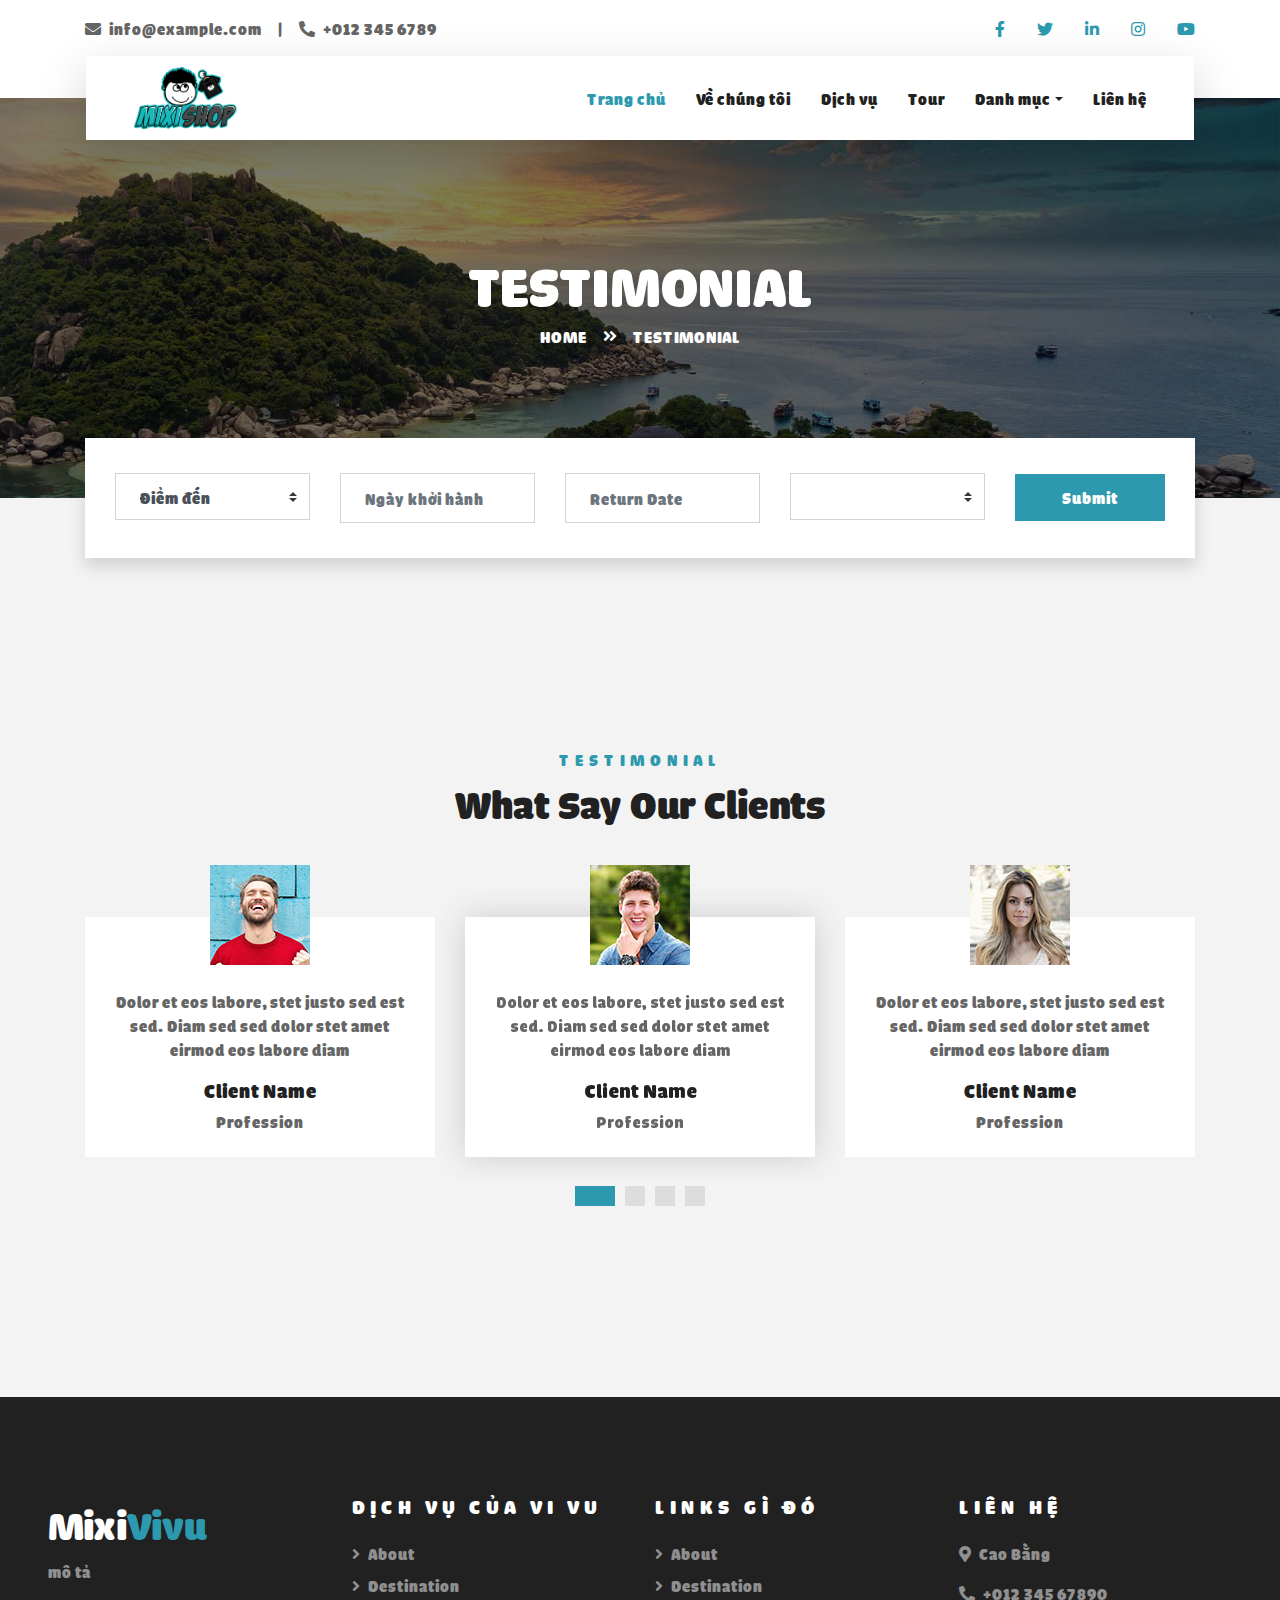
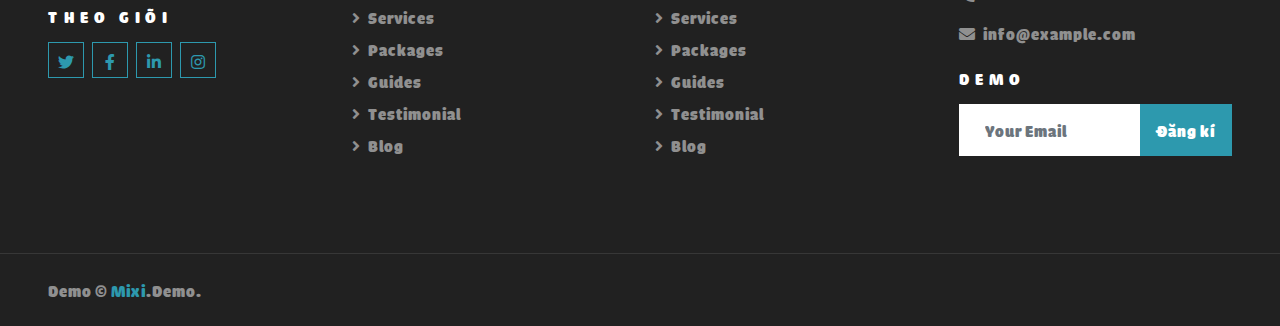
<file: testimonial.html>
<!DOCTYPE html>
<html lang="en">

<head>
    <meta charset="utf-8">
    <title>MIXI</title>
    <meta content="width=device-width, initial-scale=1.0" name="viewport">
    <meta content="Free HTML Templates" name="keywords">
    <meta content="Free HTML Templates" name="description">

    <!-- Favicon -->
    <link href="img/favicon.ico" rel="icon">

    <!-- Google Web Fonts -->
    <link rel="preconnect" href="https://fonts.gstatic.com">
    <link href="https://fonts.googleapis.com/css2?family=Poppins:wght@400;500;600;700&display=swap" rel="stylesheet"> 

    <!-- Font Awesome -->
    <link href="https://cdnjs.cloudflare.com/ajax/libs/font-awesome/5.10.0/css/all.min.css" rel="stylesheet">

    <!-- Libraries Stylesheet -->
    <link href="lib/owlcarousel/assets/owl.carousel.min.css" rel="stylesheet">
    <link href="lib/tempusdominus/css/tempusdominus-bootstrap-4.min.css" rel="stylesheet" />

    <!-- Customized Bootstrap Stylesheet -->
    <link href="css/style.css" rel="stylesheet">
</head>

<body>
    <!-- Topbar Start -->
    <div class="container-fluid bg-light pt-3 d-none d-lg-block">
        <div class="container">
            <div class="row">
                <div class="col-lg-6 text-center text-lg-left mb-2 mb-lg-0">
                    <div class="d-inline-flex align-items-center">
                        <p><i class="fa fa-envelope mr-2"></i>info@example.com</p>
                        <p class="text-body px-3">|</p>
                        <p><i class="fa fa-phone-alt mr-2"></i>+012 345 6789</p>
                    </div>
                </div>
                <div class="col-lg-6 text-center text-lg-right">
                    <div class="d-inline-flex align-items-center">
                        <a class="text-primary px-3" href="">
                            <i class="fab fa-facebook-f"></i>
                        </a>
                        <a class="text-primary px-3" href="">
                            <i class="fab fa-twitter"></i>
                        </a>
                        <a class="text-primary px-3" href="">
                            <i class="fab fa-linkedin-in"></i>
                        </a>
                        <a class="text-primary px-3" href="">
                            <i class="fab fa-instagram"></i>
                        </a>
                        <a class="text-primary pl-3" href="">
                            <i class="fab fa-youtube"></i>
                        </a>
                    </div>
                </div>
            </div>
        </div>
    </div>
    <!-- Topbar End -->


   <!-- Navbar Start -->
   <div class="container-fluid position-relative nav-bar p-0">
    <div class="container-lg position-relative p-0 px-lg-3" style="z-index: 9;">
        <nav class="navbar navbar-expand-lg bg-light navbar-light shadow-lg py-3 py-lg-0 pl-3 pl-lg-5">
            <a href="" class="navbar-brand" style="display: flex; width: 25%;" >
                <img src="./img/logo-mixi-test.png" alt="" style="width: 40%;">
                <div class="" style="align-items: center; text-align: center;">
                    <!-- <h1 class="m-0 text-primary text-center"><span class="text-dark">LOGO</span> Ở Đ</h1> -->
                </div>
               </a>
            <button type="button" class="navbar-toggler" data-toggle="collapse" data-target="#navbarCollapse">
                <span class="navbar-toggler-icon"></span>
            </button>
            <div class="collapse navbar-collapse justify-content-between px-3" id="navbarCollapse">
                <div class="navbar-nav ml-auto py-0">
                    <a href="index.html" class="nav-item nav-link active">Trang chủ</a>
                    <a href="about.html" class="nav-item nav-link">Về chúng tôi</a>
                    <a href="service.html" class="nav-item nav-link">Dịch vụ</a>
                    <a href="package.html" class="nav-item nav-link">Tour</a>
                    <div class="nav-item dropdown">
                        <a href="#" class="nav-link dropdown-toggle" data-toggle="dropdown">Danh mục</a>
                        <div class="dropdown-menu border-0 rounded-0 m-0">
                            <a href="blog.html" class="dropdown-item">test</a>
                            <a href="single.html" class="dropdown-item">test</a>
                            <a href="destination.html" class="dropdown-item">test</a>
                            <a href="guide.html" class="dropdown-item">test</a>
                            <a href="testimonial.html" class="dropdown-item">test</a>
                        </div>
                    </div>
                    <a href="contact.html" class="nav-item nav-link">Liên hệ</a>
                </div>
            </div>
        </nav>
    </div>
</div>
<!-- Navbar End -->


    <!-- Header Start -->
    <div class="container-fluid page-header">
        <div class="container">
            <div class="d-flex flex-column align-items-center justify-content-center" style="min-height: 400px">
                <h3 class="display-4 text-white text-uppercase">Testimonial</h3>
                <div class="d-inline-flex text-white">
                    <p class="m-0 text-uppercase"><a class="text-white" href="">Home</a></p>
                    <i class="fa fa-angle-double-right pt-1 px-3"></i>
                    <p class="m-0 text-uppercase">Testimonial</p>
                </div>
            </div>
        </div>
    </div>
    <!-- Header End -->


    <!-- Booking Start -->
    <div class="container-fluid booking mt-5 pb-5">
        <div class="container pb-5">
            <div class="bg-light shadow" style="padding: 30px;">
                <div class="row align-items-center" style="min-height: 60px;">
                    <div class="col-md-10">
                        <div class="row">
                            <div class="col-md-3">
                                <div class="mb-3 mb-md-0">
                                    <select class="custom-select px-4" style="height: 47px;">
                                        <option selected>Điểm đến</option>
                                        <option value="1">Điểm đến 1</option>
                                        <option value="2">Điểm đến 1</option>
                                        <option value="3">Điểm đến 1</option>
                                    </select>
                                </div>
                            </div>
                            <div class="col-md-3">
                                <div class="mb-3 mb-md-0">
                                    <div class="date" id="date1" data-target-input="nearest">
                                        <input type="text" class="form-control p-4 datetimepicker-input" placeholder="Ngày khởi hành" data-target="#date1" data-toggle="datetimepicker"/>
                                    </div>
                                </div>
                            </div>
                            <div class="col-md-3">
                                <div class="mb-3 mb-md-0">
                                    <div class="date" id="date2" data-target-input="nearest">
                                        <input type="text" class="form-control p-4 datetimepicker-input" placeholder="Return Date" data-target="#date2" data-toggle="datetimepicker"/>
                                    </div>
                                </div>
                            </div>
                            <div class="col-md-3">
                                <div class="mb-3 mb-md-0">
                                    <select class="custom-select px-4" style="height: 47px;">
                                        <option selected></option>
                                        <option value="1">Duration 1</option>
                                        <option value="2">Duration 1</option>
                                        <option value="3">Duration 1</option>
                                    </select>
                                </div>
                            </div>
                        </div>
                    </div>
                    <div class="col-md-2">
                        <button class="btn btn-primary btn-block" type="submit" style="height: 47px; margin-top: -2px;">Submit</button>
                    </div>
                </div>
            </div>
        </div>
    </div>
    <!-- Booking End -->


    <!-- Testimonial Start -->
    <div class="container-fluid py-5">
        <div class="container py-5">
            <div class="text-center mb-3 pb-3">
                <h6 class="text-primary text-uppercase" style="letter-spacing: 5px;">Testimonial</h6>
                <h1>What Say Our Clients</h1>
            </div>
            <div class="owl-carousel testimonial-carousel">
                <div class="text-center pb-4">
                    <img class="img-fluid mx-auto" src="img/testimonial-1.jpg" style="width: 100px; height: 100px;" >
                    <div class="testimonial-text bg-white p-4 mt-n5">
                        <p class="mt-5">Dolor et eos labore, stet justo sed est sed. Diam sed sed dolor stet amet eirmod eos labore diam
                        </p>
                        <h5 class="text-truncate">Client Name</h5>
                        <span>Profession</span>
                    </div>
                </div>
                <div class="text-center">
                    <img class="img-fluid mx-auto" src="img/testimonial-2.jpg" style="width: 100px; height: 100px;" >
                    <div class="testimonial-text bg-white p-4 mt-n5">
                        <p class="mt-5">Dolor et eos labore, stet justo sed est sed. Diam sed sed dolor stet amet eirmod eos labore diam
                        </p>
                        <h5 class="text-truncate">Client Name</h5>
                        <span>Profession</span>
                    </div>
                </div>
                <div class="text-center">
                    <img class="img-fluid mx-auto" src="img/testimonial-3.jpg" style="width: 100px; height: 100px;" >
                    <div class="testimonial-text bg-white p-4 mt-n5">
                        <p class="mt-5">Dolor et eos labore, stet justo sed est sed. Diam sed sed dolor stet amet eirmod eos labore diam
                        </p>
                        <h5 class="text-truncate">Client Name</h5>
                        <span>Profession</span>
                    </div>
                </div>
                <div class="text-center">
                    <img class="img-fluid mx-auto" src="img/testimonial-4.jpg" style="width: 100px; height: 100px;" >
                    <div class="testimonial-text bg-white p-4 mt-n5">
                        <p class="mt-5">Dolor et eos labore, stet justo sed est sed. Diam sed sed dolor stet amet eirmod eos labore diam
                        </p>
                        <h5 class="text-truncate">Client Name</h5>
                        <span>Profession</span>
                    </div>
                </div>
            </div>
        </div>
    </div>
    <!-- Testimonial End -->


    <!-- Footer Start -->
    <div class="container-fluid bg-dark text-white-50 py-5 px-sm-3 px-lg-5" style="margin-top: 90px;">
        <div class="row pt-5">
            <div class="col-lg-3 col-md-6 mb-5">
                <a href="" class="navbar-brand">
                    <h1 class="text-primary"><span class="text-white">Mixi</span>Vivu</h1>
                </a>
                <p>mô tả</p>
                <h6 class="text-white text-uppercase mt-4 mb-3" style="letter-spacing: 5px;">Theo giõi</h6>
                <div class="d-flex justify-content-start">
                    <a class="btn btn-outline-primary btn-square mr-2" href="#"><i class="fab fa-twitter"></i></a>
                    <a class="btn btn-outline-primary btn-square mr-2" href="#"><i class="fab fa-facebook-f"></i></a>
                    <a class="btn btn-outline-primary btn-square mr-2" href="#"><i class="fab fa-linkedin-in"></i></a>
                    <a class="btn btn-outline-primary btn-square" href="#"><i class="fab fa-instagram"></i></a>
                </div>
            </div>
            <div class="col-lg-3 col-md-6 mb-5">
                <h5 class="text-white text-uppercase mb-4" style="letter-spacing: 5px;">Dịch vụ của Vi Vu</h5>
                <div class="d-flex flex-column justify-content-start">
                    <a class="text-white-50 mb-2" href="#"><i class="fa fa-angle-right mr-2"></i>About</a>
                    <a class="text-white-50 mb-2" href="#"><i class="fa fa-angle-right mr-2"></i>Destination</a>
                    <a class="text-white-50 mb-2" href="#"><i class="fa fa-angle-right mr-2"></i>Services</a>
                    <a class="text-white-50 mb-2" href="#"><i class="fa fa-angle-right mr-2"></i>Packages</a>
                    <a class="text-white-50 mb-2" href="#"><i class="fa fa-angle-right mr-2"></i>Guides</a>
                    <a class="text-white-50 mb-2" href="#"><i class="fa fa-angle-right mr-2"></i>Testimonial</a>
                    <a class="text-white-50" href="#"><i class="fa fa-angle-right mr-2"></i>Blog</a>
                </div>
            </div>
            <div class="col-lg-3 col-md-6 mb-5">
                <h5 class="text-white text-uppercase mb-4" style="letter-spacing: 5px;">links gì đó</h5>
                <div class="d-flex flex-column justify-content-start">
                    <a class="text-white-50 mb-2" href="#"><i class="fa fa-angle-right mr-2"></i>About</a>
                    <a class="text-white-50 mb-2" href="#"><i class="fa fa-angle-right mr-2"></i>Destination</a>
                    <a class="text-white-50 mb-2" href="#"><i class="fa fa-angle-right mr-2"></i>Services</a>
                    <a class="text-white-50 mb-2" href="#"><i class="fa fa-angle-right mr-2"></i>Packages</a>
                    <a class="text-white-50 mb-2" href="#"><i class="fa fa-angle-right mr-2"></i>Guides</a>
                    <a class="text-white-50 mb-2" href="#"><i class="fa fa-angle-right mr-2"></i>Testimonial</a>
                    <a class="text-white-50" href="#"><i class="fa fa-angle-right mr-2"></i>Blog</a>
                </div>
            </div>
            <div class="col-lg-3 col-md-6 mb-5">
                <h5 class="text-white text-uppercase mb-4" style="letter-spacing: 5px;">Liên hệ</h5>
                <p><i class="fa fa-map-marker-alt mr-2"></i>Cao Bằng</p>
                <p><i class="fa fa-phone-alt mr-2"></i>+012 345 67890</p>
                <p><i class="fa fa-envelope mr-2"></i>info@example.com</p>
                <h6 class="text-white text-uppercase mt-4 mb-3" style="letter-spacing: 5px;">demo</h6>
                <div class="w-100">
                    <div class="input-group">
                        <input type="text" class="form-control border-light" style="padding: 25px;" placeholder="Your Email">
                        <div class="input-group-append">
                            <button class="btn btn-primary px-3">Đăng kí</button>
                        </div>
                    </div>
                </div>
            </div>
        </div>
    </div>
    <div class="container-fluid bg-dark text-white border-top py-4 px-sm-3 px-md-5" style="border-color: rgba(256, 256, 256, .1) !important;">
        <div class="row">
            <div class="col-lg-6 text-center text-md-left mb-3 mb-md-0">
                <p class="m-0 text-white-50">Demo &copy; <a href="#">Mixi</a>.Demo.</a>
                </p>
            </div>
            <div class="col-lg-6 text-center text-md-right">
            
            </div>
        </div>
    </div>
    <!-- Footer End -->


    <!-- Back to Top -->
    <a href="#" class="btn btn-lg btn-primary btn-lg-square back-to-top"><i class="fa fa-angle-double-up"></i></a>


    <!-- JavaScript Libraries -->
    <script src="https://code.jquery.com/jquery-3.4.1.min.js"></script>
    <script src="https://stackpath.bootstrapcdn.com/bootstrap/4.4.1/js/bootstrap.bundle.min.js"></script>
    <script src="lib/easing/easing.min.js"></script>
    <script src="lib/owlcarousel/owl.carousel.min.js"></script>
    <script src="lib/tempusdominus/js/moment.min.js"></script>
    <script src="lib/tempusdominus/js/moment-timezone.min.js"></script>
    <script src="lib/tempusdominus/js/tempusdominus-bootstrap-4.min.js"></script>

    <!-- Contact Javascript File -->
    <script src="mail/jqBootstrapValidation.min.js"></script>
    <script src="mail/contact.js"></script>

    <!-- Template Javascript -->
    <script src="js/main.js"></script>
</body>

</html>
</file>
<file: css/style.css>
/******* Bootstrap Theming ********/
/*!
 * Bootstrap v4.5.3 (https://getbootstrap.com/)
 * Copyright 2011-2020 The Bootstrap Authors
 * Copyright 2011-2020 Twitter, Inc.
 * Licensed under MIT (https://github.com/twbs/bootstrap/blob/main/LICENSE)
 */
 @font-face {
  font-family: myFirstFont;
  src: url("../iciel_Cadena.ttf") format('truetype');
}
p.customfont { 
  font-family: "myFirstFont";
}

:root {
  --blue: #007bff;
  --indigo: #6610f2;
  --purple: #6f42c1;
  --pink: #e83e8c;
  --red: #dc3545;
  --orange: #fd7e14;
  --yellow: #ffc107;
  --green: #17a2b8;
  --teal: #20c997;
  --cyan: #17a2b8;
  --white: #fff;
  --gray: #6c757d;
  --gray-dark: #343a40;
  --primary: #2D99AE;
  --secondary: #f4faec;
  --success: #17a2b8;
  --info: #17a2b8;
  --warning: #ffc107;
  --danger: #dc3545;
  --light: #FFFFFF;
  --dark: #212121;
  --breakpoint-xs: 0;
  --breakpoint-sm: 576px;
  --breakpoint-md: 768px;
  --breakpoint-lg: 992px;
  --breakpoint-xl: 1200px;
  --font-family-sans-serif: "My Custom Font", sans-serif;
  --font-family-monospace: SFMono-Regular, Menlo, Monaco, Consolas, "Liberation Mono", "Courier New", monospace;
}

*,
*::before,
*::after {
  box-sizing: border-box;
}

html {
  font-family: sans-serif;
  line-height: 1.15;
  -webkit-text-size-adjust: 100%;
  -webkit-tap-highlight-color: rgba(0, 0, 0, 0);
}

article, aside, figcaption, figure, footer, header, hgroup, main, nav, section {
  display: block;
}

body {
  margin: 0;
  font-family: "myFirstFont", sans-serif;
  font-size: 1rem;
  font-weight: 400;
  line-height: 1.5;
  color: #656565;
  text-align: left;
  background-color: #F3F3F3;
}

[tabindex="-1"]:focus:not(:focus-visible) {
  outline: 0 !important;
}

hr {
  box-sizing: content-box;
  height: 0;
  overflow: visible;
}

h1, h2, h3, h4, h5, h6 {
  margin-top: 0;
  margin-bottom: 0.5rem;
}

p {
  margin-top: 0;
  margin-bottom: 1rem;
}

abbr[title],
abbr[data-original-title] {
  text-decoration: underline;
  text-decoration: underline dotted;
  cursor: help;
  border-bottom: 0;
  text-decoration-skip-ink: none;
}

address {
  margin-bottom: 1rem;
  font-style: normal;
  line-height: inherit;
}

ol,
ul,
dl {
  margin-top: 0;
  margin-bottom: 1rem;
}

ol ol,
ul ul,
ol ul,
ul ol {
  margin-bottom: 0;
}

dt {
  font-weight: 700;
}

dd {
  margin-bottom: .5rem;
  margin-left: 0;
}

blockquote {
  margin: 0 0 1rem;
}

b,
strong {
  font-weight: bolder;
}

small {
  font-size: 80%;
}

sub,
sup {
  position: relative;
  font-size: 75%;
  line-height: 0;
  vertical-align: baseline;
}

sub {
  bottom: -.25em;
}

sup {
  top: -.5em;
}

a {
  color: #2D99AE;
  text-decoration: none;
  background-color: transparent;
}

a:hover {
  color: #001C44;
  text-decoration: underline;
}

a:not([href]):not([class]) {
  color: inherit;
  text-decoration: none;
}

a:not([href]):not([class]):hover {
  color: inherit;
  text-decoration: none;
}

pre,
code,
kbd,
samp {
  font-family: SFMono-Regular, Menlo, Monaco, Consolas, "Liberation Mono", "Courier New", monospace;
  font-size: 1em;
}

pre {
  margin-top: 0;
  margin-bottom: 1rem;
  overflow: auto;
  -ms-overflow-style: scrollbar;
}

figure {
  margin: 0 0 1rem;
}

img {
  vertical-align: middle;
  border-style: none;
}

svg {
  overflow: hidden;
  vertical-align: middle;
}

table {
  border-collapse: collapse;
}

caption {
  padding-top: 0.75rem;
  padding-bottom: 0.75rem;
  color: #6c757d;
  text-align: left;
  caption-side: bottom;
}

th {
  text-align: inherit;
  text-align: -webkit-match-parent;
}

label {
  display: inline-block;
  margin-bottom: 0.5rem;
}

button {
  border-radius: 0;
}

button:focus {
  outline: 1px dotted;
  outline: 5px auto -webkit-focus-ring-color;
}

input,
button,
select,
optgroup,
textarea {
  margin: 0;
  font-family: inherit;
  font-size: inherit;
  line-height: inherit;
}

button,
input {
  overflow: visible;
}

button,
select {
  text-transform: none;
}

[role="button"] {
  cursor: pointer;
}

select {
  word-wrap: normal;
}

button,
[type="button"],
[type="reset"],
[type="submit"] {
  -webkit-appearance: button;
}

button:not(:disabled),
[type="button"]:not(:disabled),
[type="reset"]:not(:disabled),
[type="submit"]:not(:disabled) {
  cursor: pointer;
}

button::-moz-focus-inner,
[type="button"]::-moz-focus-inner,
[type="reset"]::-moz-focus-inner,
[type="submit"]::-moz-focus-inner {
  padding: 0;
  border-style: none;
}

input[type="radio"],
input[type="checkbox"] {
  box-sizing: border-box;
  padding: 0;
}

textarea {
  overflow: auto;
  resize: vertical;
}

fieldset {
  min-width: 0;
  padding: 0;
  margin: 0;
  border: 0;
}

legend {
  display: block;
  width: 100%;
  max-width: 100%;
  padding: 0;
  margin-bottom: .5rem;
  font-size: 1.5rem;
  line-height: inherit;
  color: inherit;
  white-space: normal;
}

@media (max-width: 1200px) {
  legend {
    font-size: calc(1.275rem + 0.3vw) ;
  }
}

progress {
  vertical-align: baseline;
}

[type="number"]::-webkit-inner-spin-button,
[type="number"]::-webkit-outer-spin-button {
  height: auto;
}

[type="search"] {
  outline-offset: -2px;
  -webkit-appearance: none;
}

[type="search"]::-webkit-search-decoration {
  -webkit-appearance: none;
}

::-webkit-file-upload-button {
  font: inherit;
  -webkit-appearance: button;
}

output {
  display: inline-block;
}

summary {
  display: list-item;
  cursor: pointer;
}

template {
  display: none;
}

[hidden] {
  display: none !important;
}

h1, h2, h3, h4, h5, h6,
.h1, .h2, .h3, .h4, .h5, .h6 {
  margin-bottom: 0.5rem;
  font-weight: 500;
  line-height: 1.2;
  color: #212121;
}

h1, .h1 {
  font-size: 2.5rem;
}

@media (max-width: 1200px) {
  h1, .h1 {
    font-size: calc(1.375rem + 1.5vw) ;
  }
}

h2, .h2 {
  font-size: 2rem;
}

@media (max-width: 1200px) {
  h2, .h2 {
    font-size: calc(1.325rem + 0.9vw) ;
  }
}

h3, .h3 {
  font-size: 1.75rem;
}

@media (max-width: 1200px) {
  h3, .h3 {
    font-size: calc(1.3rem + 0.6vw) ;
  }
}

h4, .h4 {
  font-size: 1.5rem;
}

@media (max-width: 1200px) {
  h4, .h4 {
    font-size: calc(1.275rem + 0.3vw) ;
  }
}

h5, .h5 {
  font-size: 1.25rem;
}

h6, .h6 {
  font-size: 1rem;
}

.lead {
  font-size: 1.25rem;
  font-weight: 300;
}

.display-1 {
  font-size: 6rem;
  font-weight: 300;
  line-height: 1.2;
}

@media (max-width: 1200px) {
  .display-1 {
    font-size: calc(1.725rem + 5.7vw) ;
  }
}

.display-2 {
  font-size: 5.5rem;
  font-weight: 300;
  line-height: 1.2;
}

@media (max-width: 1200px) {
  .display-2 {
    font-size: calc(1.675rem + 5.1vw) ;
  }
}

.display-3 {
  font-size: 4.5rem;
  font-weight: 300;
  line-height: 1.2;
}

@media (max-width: 1200px) {
  .display-3 {
    font-size: calc(1.575rem + 3.9vw) ;
  }
}

.display-4 {
  font-size: 3.5rem;
  font-weight: 300;
  line-height: 1.2;
}

@media (max-width: 1200px) {
  .display-4 {
    font-size: calc(1.475rem + 2.7vw) ;
  }
}

hr {
  margin-top: 1rem;
  margin-bottom: 1rem;
  border: 0;
  border-top: 1px solid rgba(0, 0, 0, 0.1);
}

small,
.small {
  font-size: 80%;
  font-weight: 400;
}

mark,
.mark {
  padding: 0.2em;
  background-color: #fcf8e3;
}

.list-unstyled {
  padding-left: 0;
  list-style: none;
}

.list-inline {
  padding-left: 0;
  list-style: none;
}

.list-inline-item {
  display: inline-block;
}

.list-inline-item:not(:last-child) {
  margin-right: 0.5rem;
}

.initialism {
  font-size: 90%;
  text-transform: uppercase;
}

.blockquote {
  margin-bottom: 1rem;
  font-size: 1.25rem;
}

.blockquote-footer {
  display: block;
  font-size: 80%;
  color: #6c757d;
}

.blockquote-footer::before {
  content: "\2014\00A0";
}

.img-fluid {
  max-width: 100%;
  height: auto;
}

.img-thumbnail {
  padding: 0.25rem;
  background-color: #F3F3F3;
  border: 1px solid #dee2e6;
  max-width: 100%;
  height: auto;
}

.figure {
  display: inline-block;
}

.figure-img {
  margin-bottom: 0.5rem;
  line-height: 1;
}

.figure-caption {
  font-size: 90%;
  color: #6c757d;
}

code {
  font-size: 87.5%;
  color: #e83e8c;
  word-wrap: break-word;
}

a > code {
  color: inherit;
}

kbd {
  padding: 0.2rem 0.4rem;
  font-size: 87.5%;
  color: #fff;
  background-color: #212529;
}

kbd kbd {
  padding: 0;
  font-size: 100%;
  font-weight: 700;
}

pre {
  display: block;
  font-size: 87.5%;
  color: #212529;
}

pre code {
  font-size: inherit;
  color: inherit;
  word-break: normal;
}

.pre-scrollable {
  max-height: 340px;
  overflow-y: scroll;
}

.container,
.container-fluid,
.container-sm,
.container-md,
.container-lg,
.container-xl {
  width: 100%;
  padding-right: 15px;
  padding-left: 15px;
  margin-right: auto;
  margin-left: auto;
}

@media (min-width: 576px) {
  .container, .container-sm {
    max-width: 540px;
  }
}

@media (min-width: 768px) {
  .container, .container-sm, .container-md {
    max-width: 720px;
  }
}

@media (min-width: 992px) {
  .container, .container-sm, .container-md, .container-lg {
    max-width: 960px;
  }
}

@media (min-width: 1200px) {
  .container, .container-sm, .container-md, .container-lg, .container-xl {
    max-width: 1140px;
  }
}

.row {
  display: flex;
  flex-wrap: wrap;
  margin-right: -15px;
  margin-left: -15px;
}

.no-gutters {
  margin-right: 0;
  margin-left: 0;
}

.no-gutters > .col,
.no-gutters > [class*="col-"] {
  padding-right: 0;
  padding-left: 0;
}

.col-1, .col-2, .col-3, .col-4, .col-5, .col-6, .col-7, .col-8, .col-9, .col-10, .col-11, .col-12, .col,
.col-auto, .col-sm-1, .col-sm-2, .col-sm-3, .col-sm-4, .col-sm-5, .col-sm-6, .col-sm-7, .col-sm-8, .col-sm-9, .col-sm-10, .col-sm-11, .col-sm-12, .col-sm,
.col-sm-auto, .col-md-1, .col-md-2, .col-md-3, .col-md-4, .col-md-5, .col-md-6, .col-md-7, .col-md-8, .col-md-9, .col-md-10, .col-md-11, .col-md-12, .col-md,
.col-md-auto, .col-lg-1, .col-lg-2, .col-lg-3, .col-lg-4, .col-lg-5, .col-lg-6, .col-lg-7, .col-lg-8, .col-lg-9, .col-lg-10, .col-lg-11, .col-lg-12, .col-lg,
.col-lg-auto, .col-xl-1, .col-xl-2, .col-xl-3, .col-xl-4, .col-xl-5, .col-xl-6, .col-xl-7, .col-xl-8, .col-xl-9, .col-xl-10, .col-xl-11, .col-xl-12, .col-xl,
.col-xl-auto {
  position: relative;
  width: 100%;
  padding-right: 15px;
  padding-left: 15px;
}

.col {
  flex-basis: 0;
  flex-grow: 1;
  max-width: 100%;
}

.row-cols-1 > * {
  flex: 0 0 100%;
  max-width: 100%;
}

.row-cols-2 > * {
  flex: 0 0 50%;
  max-width: 50%;
}

.row-cols-3 > * {
  flex: 0 0 33.33333%;
  max-width: 33.33333%;
}

.row-cols-4 > * {
  flex: 0 0 25%;
  max-width: 25%;
}

.row-cols-5 > * {
  flex: 0 0 20%;
  max-width: 20%;
}

.row-cols-6 > * {
  flex: 0 0 16.66667%;
  max-width: 16.66667%;
}

.col-auto {
  flex: 0 0 auto;
  width: auto;
  max-width: 100%;
}

.col-1 {
  flex: 0 0 8.33333%;
  max-width: 8.33333%;
}

.col-2 {
  flex: 0 0 16.66667%;
  max-width: 16.66667%;
}

.col-3 {
  flex: 0 0 25%;
  max-width: 25%;
}

.col-4 {
  flex: 0 0 33.33333%;
  max-width: 33.33333%;
}

.col-5 {
  flex: 0 0 41.66667%;
  max-width: 41.66667%;
}

.col-6 {
  flex: 0 0 50%;
  max-width: 50%;
}

.col-7 {
  flex: 0 0 58.33333%;
  max-width: 58.33333%;
}

.col-8 {
  flex: 0 0 66.66667%;
  max-width: 66.66667%;
}

.col-9 {
  flex: 0 0 75%;
  max-width: 75%;
}

.col-10 {
  flex: 0 0 83.33333%;
  max-width: 83.33333%;
}

.col-11 {
  flex: 0 0 91.66667%;
  max-width: 91.66667%;
}

.col-12 {
  flex: 0 0 100%;
  max-width: 100%;
}

.order-first {
  order: -1;
}

.order-last {
  order: 13;
}

.order-0 {
  order: 0;
}

.order-1 {
  order: 1;
}

.order-2 {
  order: 2;
}

.order-3 {
  order: 3;
}

.order-4 {
  order: 4;
}

.order-5 {
  order: 5;
}

.order-6 {
  order: 6;
}

.order-7 {
  order: 7;
}

.order-8 {
  order: 8;
}

.order-9 {
  order: 9;
}

.order-10 {
  order: 10;
}

.order-11 {
  order: 11;
}

.order-12 {
  order: 12;
}

.offset-1 {
  margin-left: 8.33333%;
}

.offset-2 {
  margin-left: 16.66667%;
}

.offset-3 {
  margin-left: 25%;
}

.offset-4 {
  margin-left: 33.33333%;
}

.offset-5 {
  margin-left: 41.66667%;
}

.offset-6 {
  margin-left: 50%;
}

.offset-7 {
  margin-left: 58.33333%;
}

.offset-8 {
  margin-left: 66.66667%;
}

.offset-9 {
  margin-left: 75%;
}

.offset-10 {
  margin-left: 83.33333%;
}

.offset-11 {
  margin-left: 91.66667%;
}

@media (min-width: 576px) {
  .col-sm {
    flex-basis: 0;
    flex-grow: 1;
    max-width: 100%;
  }
  .row-cols-sm-1 > * {
    flex: 0 0 100%;
    max-width: 100%;
  }
  .row-cols-sm-2 > * {
    flex: 0 0 50%;
    max-width: 50%;
  }
  .row-cols-sm-3 > * {
    flex: 0 0 33.33333%;
    max-width: 33.33333%;
  }
  .row-cols-sm-4 > * {
    flex: 0 0 25%;
    max-width: 25%;
  }
  .row-cols-sm-5 > * {
    flex: 0 0 20%;
    max-width: 20%;
  }
  .row-cols-sm-6 > * {
    flex: 0 0 16.66667%;
    max-width: 16.66667%;
  }
  .col-sm-auto {
    flex: 0 0 auto;
    width: auto;
    max-width: 100%;
  }
  .col-sm-1 {
    flex: 0 0 8.33333%;
    max-width: 8.33333%;
  }
  .col-sm-2 {
    flex: 0 0 16.66667%;
    max-width: 16.66667%;
  }
  .col-sm-3 {
    flex: 0 0 25%;
    max-width: 25%;
  }
  .col-sm-4 {
    flex: 0 0 33.33333%;
    max-width: 33.33333%;
  }
  .col-sm-5 {
    flex: 0 0 41.66667%;
    max-width: 41.66667%;
  }
  .col-sm-6 {
    flex: 0 0 50%;
    max-width: 50%;
  }
  .col-sm-7 {
    flex: 0 0 58.33333%;
    max-width: 58.33333%;
  }
  .col-sm-8 {
    flex: 0 0 66.66667%;
    max-width: 66.66667%;
  }
  .col-sm-9 {
    flex: 0 0 75%;
    max-width: 75%;
  }
  .col-sm-10 {
    flex: 0 0 83.33333%;
    max-width: 83.33333%;
  }
  .col-sm-11 {
    flex: 0 0 91.66667%;
    max-width: 91.66667%;
  }
  .col-sm-12 {
    flex: 0 0 100%;
    max-width: 100%;
  }
  .order-sm-first {
    order: -1;
  }
  .order-sm-last {
    order: 13;
  }
  .order-sm-0 {
    order: 0;
  }
  .order-sm-1 {
    order: 1;
  }
  .order-sm-2 {
    order: 2;
  }
  .order-sm-3 {
    order: 3;
  }
  .order-sm-4 {
    order: 4;
  }
  .order-sm-5 {
    order: 5;
  }
  .order-sm-6 {
    order: 6;
  }
  .order-sm-7 {
    order: 7;
  }
  .order-sm-8 {
    order: 8;
  }
  .order-sm-9 {
    order: 9;
  }
  .order-sm-10 {
    order: 10;
  }
  .order-sm-11 {
    order: 11;
  }
  .order-sm-12 {
    order: 12;
  }
  .offset-sm-0 {
    margin-left: 0;
  }
  .offset-sm-1 {
    margin-left: 8.33333%;
  }
  .offset-sm-2 {
    margin-left: 16.66667%;
  }
  .offset-sm-3 {
    margin-left: 25%;
  }
  .offset-sm-4 {
    margin-left: 33.33333%;
  }
  .offset-sm-5 {
    margin-left: 41.66667%;
  }
  .offset-sm-6 {
    margin-left: 50%;
  }
  .offset-sm-7 {
    margin-left: 58.33333%;
  }
  .offset-sm-8 {
    margin-left: 66.66667%;
  }
  .offset-sm-9 {
    margin-left: 75%;
  }
  .offset-sm-10 {
    margin-left: 83.33333%;
  }
  .offset-sm-11 {
    margin-left: 91.66667%;
  }
}

@media (min-width: 768px) {
  .col-md {
    flex-basis: 0;
    flex-grow: 1;
    max-width: 100%;
  }
  .row-cols-md-1 > * {
    flex: 0 0 100%;
    max-width: 100%;
  }
  .row-cols-md-2 > * {
    flex: 0 0 50%;
    max-width: 50%;
  }
  .row-cols-md-3 > * {
    flex: 0 0 33.33333%;
    max-width: 33.33333%;
  }
  .row-cols-md-4 > * {
    flex: 0 0 25%;
    max-width: 25%;
  }
  .row-cols-md-5 > * {
    flex: 0 0 20%;
    max-width: 20%;
  }
  .row-cols-md-6 > * {
    flex: 0 0 16.66667%;
    max-width: 16.66667%;
  }
  .col-md-auto {
    flex: 0 0 auto;
    width: auto;
    max-width: 100%;
  }
  .col-md-1 {
    flex: 0 0 8.33333%;
    max-width: 8.33333%;
  }
  .col-md-2 {
    flex: 0 0 16.66667%;
    max-width: 16.66667%;
  }
  .col-md-3 {
    flex: 0 0 25%;
    max-width: 25%;
  }
  .col-md-4 {
    flex: 0 0 33.33333%;
    max-width: 33.33333%;
  }
  .col-md-5 {
    flex: 0 0 41.66667%;
    max-width: 41.66667%;
  }
  .col-md-6 {
    flex: 0 0 50%;
    max-width: 50%;
  }
  .col-md-7 {
    flex: 0 0 58.33333%;
    max-width: 58.33333%;
  }
  .col-md-8 {
    flex: 0 0 66.66667%;
    max-width: 66.66667%;
  }
  .col-md-9 {
    flex: 0 0 75%;
    max-width: 75%;
  }
  .col-md-10 {
    flex: 0 0 83.33333%;
    max-width: 83.33333%;
  }
  .col-md-11 {
    flex: 0 0 91.66667%;
    max-width: 91.66667%;
  }
  .col-md-12 {
    flex: 0 0 100%;
    max-width: 100%;
  }
  .order-md-first {
    order: -1;
  }
  .order-md-last {
    order: 13;
  }
  .order-md-0 {
    order: 0;
  }
  .order-md-1 {
    order: 1;
  }
  .order-md-2 {
    order: 2;
  }
  .order-md-3 {
    order: 3;
  }
  .order-md-4 {
    order: 4;
  }
  .order-md-5 {
    order: 5;
  }
  .order-md-6 {
    order: 6;
  }
  .order-md-7 {
    order: 7;
  }
  .order-md-8 {
    order: 8;
  }
  .order-md-9 {
    order: 9;
  }
  .order-md-10 {
    order: 10;
  }
  .order-md-11 {
    order: 11;
  }
  .order-md-12 {
    order: 12;
  }
  .offset-md-0 {
    margin-left: 0;
  }
  .offset-md-1 {
    margin-left: 8.33333%;
  }
  .offset-md-2 {
    margin-left: 16.66667%;
  }
  .offset-md-3 {
    margin-left: 25%;
  }
  .offset-md-4 {
    margin-left: 33.33333%;
  }
  .offset-md-5 {
    margin-left: 41.66667%;
  }
  .offset-md-6 {
    margin-left: 50%;
  }
  .offset-md-7 {
    margin-left: 58.33333%;
  }
  .offset-md-8 {
    margin-left: 66.66667%;
  }
  .offset-md-9 {
    margin-left: 75%;
  }
  .offset-md-10 {
    margin-left: 83.33333%;
  }
  .offset-md-11 {
    margin-left: 91.66667%;
  }
}

@media (min-width: 992px) {
  .col-lg {
    flex-basis: 0;
    flex-grow: 1;
    max-width: 100%;
  }
  .row-cols-lg-1 > * {
    flex: 0 0 100%;
    max-width: 100%;
  }
  .row-cols-lg-2 > * {
    flex: 0 0 50%;
    max-width: 50%;
  }
  .row-cols-lg-3 > * {
    flex: 0 0 33.33333%;
    max-width: 33.33333%;
  }
  .row-cols-lg-4 > * {
    flex: 0 0 25%;
    max-width: 25%;
  }
  .row-cols-lg-5 > * {
    flex: 0 0 20%;
    max-width: 20%;
  }
  .row-cols-lg-6 > * {
    flex: 0 0 16.66667%;
    max-width: 16.66667%;
  }
  .col-lg-auto {
    flex: 0 0 auto;
    width: auto;
    max-width: 100%;
  }
  .col-lg-1 {
    flex: 0 0 8.33333%;
    max-width: 8.33333%;
  }
  .col-lg-2 {
    flex: 0 0 16.66667%;
    max-width: 16.66667%;
  }
  .col-lg-3 {
    flex: 0 0 25%;
    max-width: 25%;
  }
  .col-lg-4 {
    flex: 0 0 33.33333%;
    max-width: 33.33333%;
  }
  .col-lg-5 {
    flex: 0 0 41.66667%;
    max-width: 41.66667%;
  }
  .col-lg-6 {
    flex: 0 0 50%;
    max-width: 50%;
  }
  .col-lg-7 {
    flex: 0 0 58.33333%;
    max-width: 58.33333%;
  }
  .col-lg-8 {
    flex: 0 0 66.66667%;
    max-width: 66.66667%;
  }
  .col-lg-9 {
    flex: 0 0 75%;
    max-width: 75%;
  }
  .col-lg-10 {
    flex: 0 0 83.33333%;
    max-width: 83.33333%;
  }
  .col-lg-11 {
    flex: 0 0 91.66667%;
    max-width: 91.66667%;
  }
  .col-lg-12 {
    flex: 0 0 100%;
    max-width: 100%;
  }
  .order-lg-first {
    order: -1;
  }
  .order-lg-last {
    order: 13;
  }
  .order-lg-0 {
    order: 0;
  }
  .order-lg-1 {
    order: 1;
  }
  .order-lg-2 {
    order: 2;
  }
  .order-lg-3 {
    order: 3;
  }
  .order-lg-4 {
    order: 4;
  }
  .order-lg-5 {
    order: 5;
  }
  .order-lg-6 {
    order: 6;
  }
  .order-lg-7 {
    order: 7;
  }
  .order-lg-8 {
    order: 8;
  }
  .order-lg-9 {
    order: 9;
  }
  .order-lg-10 {
    order: 10;
  }
  .order-lg-11 {
    order: 11;
  }
  .order-lg-12 {
    order: 12;
  }
  .offset-lg-0 {
    margin-left: 0;
  }
  .offset-lg-1 {
    margin-left: 8.33333%;
  }
  .offset-lg-2 {
    margin-left: 16.66667%;
  }
  .offset-lg-3 {
    margin-left: 25%;
  }
  .offset-lg-4 {
    margin-left: 33.33333%;
  }
  .offset-lg-5 {
    margin-left: 41.66667%;
  }
  .offset-lg-6 {
    margin-left: 50%;
  }
  .offset-lg-7 {
    margin-left: 58.33333%;
  }
  .offset-lg-8 {
    margin-left: 66.66667%;
  }
  .offset-lg-9 {
    margin-left: 75%;
  }
  .offset-lg-10 {
    margin-left: 83.33333%;
  }
  .offset-lg-11 {
    margin-left: 91.66667%;
  }
}

@media (min-width: 1200px) {
  .col-xl {
    flex-basis: 0;
    flex-grow: 1;
    max-width: 100%;
  }
  .row-cols-xl-1 > * {
    flex: 0 0 100%;
    max-width: 100%;
  }
  .row-cols-xl-2 > * {
    flex: 0 0 50%;
    max-width: 50%;
  }
  .row-cols-xl-3 > * {
    flex: 0 0 33.33333%;
    max-width: 33.33333%;
  }
  .row-cols-xl-4 > * {
    flex: 0 0 25%;
    max-width: 25%;
  }
  .row-cols-xl-5 > * {
    flex: 0 0 20%;
    max-width: 20%;
  }
  .row-cols-xl-6 > * {
    flex: 0 0 16.66667%;
    max-width: 16.66667%;
  }
  .col-xl-auto {
    flex: 0 0 auto;
    width: auto;
    max-width: 100%;
  }
  .col-xl-1 {
    flex: 0 0 8.33333%;
    max-width: 8.33333%;
  }
  .col-xl-2 {
    flex: 0 0 16.66667%;
    max-width: 16.66667%;
  }
  .col-xl-3 {
    flex: 0 0 25%;
    max-width: 25%;
  }
  .col-xl-4 {
    flex: 0 0 33.33333%;
    max-width: 33.33333%;
  }
  .col-xl-5 {
    flex: 0 0 41.66667%;
    max-width: 41.66667%;
  }
  .col-xl-6 {
    flex: 0 0 50%;
    max-width: 50%;
  }
  .col-xl-7 {
    flex: 0 0 58.33333%;
    max-width: 58.33333%;
  }
  .col-xl-8 {
    flex: 0 0 66.66667%;
    max-width: 66.66667%;
  }
  .col-xl-9 {
    flex: 0 0 75%;
    max-width: 75%;
  }
  .col-xl-10 {
    flex: 0 0 83.33333%;
    max-width: 83.33333%;
  }
  .col-xl-11 {
    flex: 0 0 91.66667%;
    max-width: 91.66667%;
  }
  .col-xl-12 {
    flex: 0 0 100%;
    max-width: 100%;
  }
  .order-xl-first {
    order: -1;
  }
  .order-xl-last {
    order: 13;
  }
  .order-xl-0 {
    order: 0;
  }
  .order-xl-1 {
    order: 1;
  }
  .order-xl-2 {
    order: 2;
  }
  .order-xl-3 {
    order: 3;
  }
  .order-xl-4 {
    order: 4;
  }
  .order-xl-5 {
    order: 5;
  }
  .order-xl-6 {
    order: 6;
  }
  .order-xl-7 {
    order: 7;
  }
  .order-xl-8 {
    order: 8;
  }
  .order-xl-9 {
    order: 9;
  }
  .order-xl-10 {
    order: 10;
  }
  .order-xl-11 {
    order: 11;
  }
  .order-xl-12 {
    order: 12;
  }
  .offset-xl-0 {
    margin-left: 0;
  }
  .offset-xl-1 {
    margin-left: 8.33333%;
  }
  .offset-xl-2 {
    margin-left: 16.66667%;
  }
  .offset-xl-3 {
    margin-left: 25%;
  }
  .offset-xl-4 {
    margin-left: 33.33333%;
  }
  .offset-xl-5 {
    margin-left: 41.66667%;
  }
  .offset-xl-6 {
    margin-left: 50%;
  }
  .offset-xl-7 {
    margin-left: 58.33333%;
  }
  .offset-xl-8 {
    margin-left: 66.66667%;
  }
  .offset-xl-9 {
    margin-left: 75%;
  }
  .offset-xl-10 {
    margin-left: 83.33333%;
  }
  .offset-xl-11 {
    margin-left: 91.66667%;
  }
}

.table {
  width: 100%;
  margin-bottom: 1rem;
  color: #656565;
}

.table th,
.table td {
  padding: 0.75rem;
  vertical-align: top;
  border-top: 1px solid #dee2e6;
}

.table thead th {
  vertical-align: bottom;
  border-bottom: 2px solid #dee2e6;
}

.table tbody + tbody {
  border-top: 2px solid #dee2e6;
}

.table-sm th,
.table-sm td {
  padding: 0.3rem;
}

.table-bordered {
  border: 1px solid #dee2e6;
}

.table-bordered th,
.table-bordered td {
  border: 1px solid #dee2e6;
}

.table-bordered thead th,
.table-bordered thead td {
  border-bottom-width: 2px;
}

.table-borderless th,
.table-borderless td,
.table-borderless thead th,
.table-borderless tbody + tbody {
  border: 0;
}

.table-striped tbody tr:nth-of-type(odd) {
  background-color: rgba(0, 0, 0, 0.05);
}

.table-hover tbody tr:hover {
  color: #656565;
  background-color: rgba(0, 0, 0, 0.075);
}

.table-primary,
.table-primary > th,
.table-primary > td {
  background-color: #daebc5;
}

.table-primary th,
.table-primary td,
.table-primary thead th,
.table-primary tbody + tbody {
  border-color: #bada93;
}

.table-hover .table-primary:hover {
  background-color: #cee4b2;
}

.table-hover .table-primary:hover > td,
.table-hover .table-primary:hover > th {
  background-color: #cee4b2;
}

.table-secondary,
.table-secondary > th,
.table-secondary > td {
  background-color: #fcfefa;
}

.table-secondary th,
.table-secondary td,
.table-secondary thead th,
.table-secondary tbody + tbody {
  border-color: #f9fcf5;
}

.table-hover .table-secondary:hover {
  background-color: #effae5;
}

.table-hover .table-secondary:hover > td,
.table-hover .table-secondary:hover > th {
  background-color: #effae5;
}

.table-success,
.table-success > th,
.table-success > td {
  background-color: #c3e6cb;
}

.table-success th,
.table-success td,
.table-success thead th,
.table-success tbody + tbody {
  border-color: #8fd19e;
}

.table-hover .table-success:hover {
  background-color: #b1dfbb;
}

.table-hover .table-success:hover > td,
.table-hover .table-success:hover > th {
  background-color: #b1dfbb;
}

.table-info,
.table-info > th,
.table-info > td {
  background-color: #bee5eb;
}

.table-info th,
.table-info td,
.table-info thead th,
.table-info tbody + tbody {
  border-color: #86cfda;
}

.table-hover .table-info:hover {
  background-color: #abdde5;
}

.table-hover .table-info:hover > td,
.table-hover .table-info:hover > th {
  background-color: #abdde5;
}

.table-warning,
.table-warning > th,
.table-warning > td {
  background-color: #ffeeba;
}

.table-warning th,
.table-warning td,
.table-warning thead th,
.table-warning tbody + tbody {
  border-color: #ffdf7e;
}

.table-hover .table-warning:hover {
  background-color: #ffe8a1;
}

.table-hover .table-warning:hover > td,
.table-hover .table-warning:hover > th {
  background-color: #ffe8a1;
}

.table-danger,
.table-danger > th,
.table-danger > td {
  background-color: #f5c6cb;
}

.table-danger th,
.table-danger td,
.table-danger thead th,
.table-danger tbody + tbody {
  border-color: #ed969e;
}

.table-hover .table-danger:hover {
  background-color: #f1b0b7;
}

.table-hover .table-danger:hover > td,
.table-hover .table-danger:hover > th {
  background-color: #f1b0b7;
}

.table-light,
.table-light > th,
.table-light > td {
  background-color: white;
}

.table-light th,
.table-light td,
.table-light thead th,
.table-light tbody + tbody {
  border-color: white;
}

.table-hover .table-light:hover {
  background-color: #f2f2f2;
}

.table-hover .table-light:hover > td,
.table-hover .table-light:hover > th {
  background-color: #f2f2f2;
}

.table-dark,
.table-dark > th,
.table-dark > td {
  background-color: #c1c1c1;
}

.table-dark th,
.table-dark td,
.table-dark thead th,
.table-dark tbody + tbody {
  border-color: #8c8c8c;
}

.table-hover .table-dark:hover {
  background-color: #b4b4b4;
}

.table-hover .table-dark:hover > td,
.table-hover .table-dark:hover > th {
  background-color: #b4b4b4;
}

.table-active,
.table-active > th,
.table-active > td {
  background-color: rgba(0, 0, 0, 0.075);
}

.table-hover .table-active:hover {
  background-color: rgba(0, 0, 0, 0.075);
}

.table-hover .table-active:hover > td,
.table-hover .table-active:hover > th {
  background-color: rgba(0, 0, 0, 0.075);
}

.table .thead-dark th {
  color: #fff;
  background-color: #343a40;
  border-color: #454d55;
}

.table .thead-light th {
  color: #495057;
  background-color: #e9ecef;
  border-color: #dee2e6;
}

.table-dark {
  color: #fff;
  background-color: #343a40;
}

.table-dark th,
.table-dark td,
.table-dark thead th {
  border-color: #454d55;
}

.table-dark.table-bordered {
  border: 0;
}

.table-dark.table-striped tbody tr:nth-of-type(odd) {
  background-color: rgba(255, 255, 255, 0.05);
}

.table-dark.table-hover tbody tr:hover {
  color: #fff;
  background-color: rgba(255, 255, 255, 0.075);
}

@media (max-width: 575.98px) {
  .table-responsive-sm {
    display: block;
    width: 100%;
    overflow-x: auto;
    -webkit-overflow-scrolling: touch;
  }
  .table-responsive-sm > .table-bordered {
    border: 0;
  }
}

@media (max-width: 767.98px) {
  .table-responsive-md {
    display: block;
    width: 100%;
    overflow-x: auto;
    -webkit-overflow-scrolling: touch;
  }
  .table-responsive-md > .table-bordered {
    border: 0;
  }
}

@media (max-width: 991.98px) {
  .table-responsive-lg {
    display: block;
    width: 100%;
    overflow-x: auto;
    -webkit-overflow-scrolling: touch;
  }
  .table-responsive-lg > .table-bordered {
    border: 0;
  }
}

@media (max-width: 1199.98px) {
  .table-responsive-xl {
    display: block;
    width: 100%;
    overflow-x: auto;
    -webkit-overflow-scrolling: touch;
  }
  .table-responsive-xl > .table-bordered {
    border: 0;
  }
}

.table-responsive {
  display: block;
  width: 100%;
  overflow-x: auto;
  -webkit-overflow-scrolling: touch;
}

.table-responsive > .table-bordered {
  border: 0;
}

.form-control {
  display: block;
  width: 100%;
  height: calc(1.5em + 0.75rem + 2px);
  padding: 0.375rem 0.75rem;
  font-size: 1rem;
  font-weight: 400;
  line-height: 1.5;
  color: #495057;
  background-color: #fff;
  background-clip: padding-box;
  border: 1px solid #ced4da;
  border-radius: 0;
  transition: border-color 0.15s ease-in-out, box-shadow 0.15s ease-in-out;
}

@media (prefers-reduced-motion: reduce) {
  .form-control {
    transition: none;
  }
}

.form-control::-ms-expand {
  background-color: transparent;
  border: 0;
}

.form-control:-moz-focusring {
  color: transparent;
  text-shadow: 0 0 0 #495057;
}

.form-control:focus {
  color: #495057;
  background-color: #fff;
  border-color: #0C5776;
  outline: 0;
  box-shadow: 0 0 0 0.2rem rgba(122, 183, 48, 0.25);
}

.form-control::placeholder {
  color: #6c757d;
  opacity: 1;
}

.form-control:disabled, .form-control[readonly] {
  background-color: #e9ecef;
  opacity: 1;
}

input[type="date"].form-control,
input[type="time"].form-control,
input[type="datetime-local"].form-control,
input[type="month"].form-control {
  appearance: none;
}

select.form-control:focus::-ms-value {
  color: #495057;
  background-color: #fff;
}

.form-control-file,
.form-control-range {
  display: block;
  width: 100%;
}

.col-form-label {
  padding-top: calc(0.375rem + 1px);
  padding-bottom: calc(0.375rem + 1px);
  margin-bottom: 0;
  font-size: inherit;
  line-height: 1.5;
}

.col-form-label-lg {
  padding-top: calc(0.5rem + 1px);
  padding-bottom: calc(0.5rem + 1px);
  font-size: 1.25rem;
  line-height: 1.5;
}

.col-form-label-sm {
  padding-top: calc(0.25rem + 1px);
  padding-bottom: calc(0.25rem + 1px);
  font-size: 0.875rem;
  line-height: 1.5;
}

.form-control-plaintext {
  display: block;
  width: 100%;
  padding: 0.375rem 0;
  margin-bottom: 0;
  font-size: 1rem;
  line-height: 1.5;
  color: #656565;
  background-color: transparent;
  border: solid transparent;
  border-width: 1px 0;
}

.form-control-plaintext.form-control-sm, .form-control-plaintext.form-control-lg {
  padding-right: 0;
  padding-left: 0;
}

.form-control-sm {
  height: calc(1.5em + 0.5rem + 2px);
  padding: 0.25rem 0.5rem;
  font-size: 0.875rem;
  line-height: 1.5;
}

.form-control-lg {
  height: calc(1.5em + 1rem + 2px);
  padding: 0.5rem 1rem;
  font-size: 1.25rem;
  line-height: 1.5;
}

select.form-control[size], select.form-control[multiple] {
  height: auto;
}

textarea.form-control {
  height: auto;
}

.form-group {
  margin-bottom: 1rem;
}

.form-text {
  display: block;
  margin-top: 0.25rem;
}

.form-row {
  display: flex;
  flex-wrap: wrap;
  margin-right: -5px;
  margin-left: -5px;
}

.form-row > .col,
.form-row > [class*="col-"] {
  padding-right: 5px;
  padding-left: 5px;
}

.form-check {
  position: relative;
  display: block;
  padding-left: 1.25rem;
}

.form-check-input {
  position: absolute;
  margin-top: 0.3rem;
  margin-left: -1.25rem;
}

.form-check-input[disabled] ~ .form-check-label,
.form-check-input:disabled ~ .form-check-label {
  color: #6c757d;
}

.form-check-label {
  margin-bottom: 0;
}

.form-check-inline {
  display: inline-flex;
  align-items: center;
  padding-left: 0;
  margin-right: 0.75rem;
}

.form-check-inline .form-check-input {
  position: static;
  margin-top: 0;
  margin-right: 0.3125rem;
  margin-left: 0;
}

.valid-feedback {
  display: none;
  width: 100%;
  margin-top: 0.25rem;
  font-size: 80%;
  color: #17a2b8;
}

.valid-tooltip {
  position: absolute;
  top: 100%;
  left: 0;
  z-index: 5;
  display: none;
  max-width: 100%;
  padding: 0.25rem 0.5rem;
  margin-top: .1rem;
  font-size: 0.875rem;
  line-height: 1.5;
  color: #fff;
  background-color: #001C44;
}

.was-validated :valid ~ .valid-feedback,
.was-validated :valid ~ .valid-tooltip,
.is-valid ~ .valid-feedback,
.is-valid ~ .valid-tooltip {
  display: block;
}

.was-validated .form-control:valid, .form-control.is-valid {
  border-color: #17a2b8;
  padding-right: calc(1.5em + 0.75rem);
  background-image: url("data:image/svg+xml,%3csvg xmlns='http://www.w3.org/2000/svg' width='8' height='8' viewBox='0 0 8 8'%3e%3cpath fill='%2317a2b8' d='M2.3 6.73L.6 4.53c-.4-1.04.46-1.4 1.1-.8l1.1 1.4 3.4-3.8c.6-.63 1.6-.27 1.2.7l-4 4.6c-.43.5-.8.4-1.1.1z'/%3e%3c/svg%3e");
  background-repeat: no-repeat;
  background-position: right calc(0.375em + 0.1875rem) center;
  background-size: calc(0.75em + 0.375rem) calc(0.75em + 0.375rem);
}

.was-validated .form-control:valid:focus, .form-control.is-valid:focus {
  border-color: #17a2b8;
  box-shadow: 0 0 0 0.2rem #001C44;
}

.was-validated textarea.form-control:valid, textarea.form-control.is-valid {
  padding-right: calc(1.5em + 0.75rem);
  background-position: top calc(0.375em + 0.1875rem) right calc(0.375em + 0.1875rem);
}

.was-validated .custom-select:valid, .custom-select.is-valid {
  border-color: #17a2b8;
  padding-right: calc(0.75em + 2.3125rem);
  background: url("data:image/svg+xml,%3csvg xmlns='http://www.w3.org/2000/svg' width='4' height='5' viewBox='0 0 4 5'%3e%3cpath fill='%23343a40' d='M2 0L0 2h4zm0 5L0 3h4z'/%3e%3c/svg%3e") no-repeat right 0.75rem center/8px 10px, url("data:image/svg+xml,%3csvg xmlns='http://www.w3.org/2000/svg' width='8' height='8' viewBox='0 0 8 8'%3e%3cpath fill='%2317a2b8' d='M2.3 6.73L.6 4.53c-.4-1.04.46-1.4 1.1-.8l1.1 1.4 3.4-3.8c.6-.63 1.6-.27 1.2.7l-4 4.6c-.43.5-.8.4-1.1.1z'/%3e%3c/svg%3e") #fff no-repeat center right 1.75rem/calc(0.75em + 0.375rem) calc(0.75em + 0.375rem);
}

.was-validated .custom-select:valid:focus, .custom-select.is-valid:focus {
  border-color: #17a2b8;
  box-shadow: 0 0 0 0.2rem #237281;
}

.was-validated .form-check-input:valid ~ .form-check-label, .form-check-input.is-valid ~ .form-check-label {
  color: #17a2b8;
}

.was-validated .form-check-input:valid ~ .valid-feedback,
.was-validated .form-check-input:valid ~ .valid-tooltip, .form-check-input.is-valid ~ .valid-feedback,
.form-check-input.is-valid ~ .valid-tooltip {
  display: block;
}

.was-validated .custom-control-input:valid ~ .custom-control-label, .custom-control-input.is-valid ~ .custom-control-label {
  color: #17a2b8;
}

.was-validated .custom-control-input:valid ~ .custom-control-label::before, .custom-control-input.is-valid ~ .custom-control-label::before {
  border-color: #17a2b8;
}

.was-validated .custom-control-input:valid:checked ~ .custom-control-label::before, .custom-control-input.is-valid:checked ~ .custom-control-label::before {
  border-color: #34ce57;
  background-color: #34ce57;
}

.was-validated .custom-control-input:valid:focus ~ .custom-control-label::before, .custom-control-input.is-valid:focus ~ .custom-control-label::before {
  box-shadow: 0 0 0 0.2rem rgba(40, 167, 69, 0.25);
}

.was-validated .custom-control-input:valid:focus:not(:checked) ~ .custom-control-label::before, .custom-control-input.is-valid:focus:not(:checked) ~ .custom-control-label::before {
  border-color: #17a2b8;
}

.was-validated .custom-file-input:valid ~ .custom-file-label, .custom-file-input.is-valid ~ .custom-file-label {
  border-color: #17a2b8;
}

.was-validated .custom-file-input:valid:focus ~ .custom-file-label, .custom-file-input.is-valid:focus ~ .custom-file-label {
  border-color: #17a2b8;
  box-shadow: 0 0 0 0.2rem rgba(40, 167, 69, 0.25);
}

.invalid-feedback {
  display: none;
  width: 100%;
  margin-top: 0.25rem;
  font-size: 80%;
  color: #dc3545;
}

.invalid-tooltip {
  position: absolute;
  top: 100%;
  left: 0;
  z-index: 5;
  display: none;
  max-width: 100%;
  padding: 0.25rem 0.5rem;
  margin-top: .1rem;
  font-size: 0.875rem;
  line-height: 1.5;
  color: #fff;
  background-color: rgba(220, 53, 69, 0.9);
}

.was-validated :invalid ~ .invalid-feedback,
.was-validated :invalid ~ .invalid-tooltip,
.is-invalid ~ .invalid-feedback,
.is-invalid ~ .invalid-tooltip {
  display: block;
}

.was-validated .form-control:invalid, .form-control.is-invalid {
  border-color: #dc3545;
  padding-right: calc(1.5em + 0.75rem);
  background-image: url("data:image/svg+xml,%3csvg xmlns='http://www.w3.org/2000/svg' width='12' height='12' fill='none' stroke='%23dc3545' viewBox='0 0 12 12'%3e%3ccircle cx='6' cy='6' r='4.5'/%3e%3cpath stroke-linejoin='round' d='M5.8 3.6h.4L6 6.5z'/%3e%3ccircle cx='6' cy='8.2' r='.6' fill='%23dc3545' stroke='none'/%3e%3c/svg%3e");
  background-repeat: no-repeat;
  background-position: right calc(0.375em + 0.1875rem) center;
  background-size: calc(0.75em + 0.375rem) calc(0.75em + 0.375rem);
}

.was-validated .form-control:invalid:focus, .form-control.is-invalid:focus {
  border-color: #dc3545;
  box-shadow: 0 0 0 0.2rem rgba(220, 53, 69, 0.25);
}

.was-validated textarea.form-control:invalid, textarea.form-control.is-invalid {
  padding-right: calc(1.5em + 0.75rem);
  background-position: top calc(0.375em + 0.1875rem) right calc(0.375em + 0.1875rem);
}

.was-validated .custom-select:invalid, .custom-select.is-invalid {
  border-color: #dc3545;
  padding-right: calc(0.75em + 2.3125rem);
  background: url("data:image/svg+xml,%3csvg xmlns='http://www.w3.org/2000/svg' width='4' height='5' viewBox='0 0 4 5'%3e%3cpath fill='%23343a40' d='M2 0L0 2h4zm0 5L0 3h4z'/%3e%3c/svg%3e") no-repeat right 0.75rem center/8px 10px, url("data:image/svg+xml,%3csvg xmlns='http://www.w3.org/2000/svg' width='12' height='12' fill='none' stroke='%23dc3545' viewBox='0 0 12 12'%3e%3ccircle cx='6' cy='6' r='4.5'/%3e%3cpath stroke-linejoin='round' d='M5.8 3.6h.4L6 6.5z'/%3e%3ccircle cx='6' cy='8.2' r='.6' fill='%23dc3545' stroke='none'/%3e%3c/svg%3e") #fff no-repeat center right 1.75rem/calc(0.75em + 0.375rem) calc(0.75em + 0.375rem);
}

.was-validated .custom-select:invalid:focus, .custom-select.is-invalid:focus {
  border-color: #dc3545;
  box-shadow: 0 0 0 0.2rem rgba(220, 53, 69, 0.25);
}

.was-validated .form-check-input:invalid ~ .form-check-label, .form-check-input.is-invalid ~ .form-check-label {
  color: #dc3545;
}

.was-validated .form-check-input:invalid ~ .invalid-feedback,
.was-validated .form-check-input:invalid ~ .invalid-tooltip, .form-check-input.is-invalid ~ .invalid-feedback,
.form-check-input.is-invalid ~ .invalid-tooltip {
  display: block;
}

.was-validated .custom-control-input:invalid ~ .custom-control-label, .custom-control-input.is-invalid ~ .custom-control-label {
  color: #dc3545;
}

.was-validated .custom-control-input:invalid ~ .custom-control-label::before, .custom-control-input.is-invalid ~ .custom-control-label::before {
  border-color: #dc3545;
}

.was-validated .custom-control-input:invalid:checked ~ .custom-control-label::before, .custom-control-input.is-invalid:checked ~ .custom-control-label::before {
  border-color: #e4606d;
  background-color: #e4606d;
}

.was-validated .custom-control-input:invalid:focus ~ .custom-control-label::before, .custom-control-input.is-invalid:focus ~ .custom-control-label::before {
  box-shadow: 0 0 0 0.2rem rgba(220, 53, 69, 0.25);
}

.was-validated .custom-control-input:invalid:focus:not(:checked) ~ .custom-control-label::before, .custom-control-input.is-invalid:focus:not(:checked) ~ .custom-control-label::before {
  border-color: #dc3545;
}

.was-validated .custom-file-input:invalid ~ .custom-file-label, .custom-file-input.is-invalid ~ .custom-file-label {
  border-color: #dc3545;
}

.was-validated .custom-file-input:invalid:focus ~ .custom-file-label, .custom-file-input.is-invalid:focus ~ .custom-file-label {
  border-color: #dc3545;
  box-shadow: 0 0 0 0.2rem rgba(220, 53, 69, 0.25);
}

.form-inline {
  display: flex;
  flex-flow: row wrap;
  align-items: center;
}

.form-inline .form-check {
  width: 100%;
}

@media (min-width: 576px) {
  .form-inline label {
    display: flex;
    align-items: center;
    justify-content: center;
    margin-bottom: 0;
  }
  .form-inline .form-group {
    display: flex;
    flex: 0 0 auto;
    flex-flow: row wrap;
    align-items: center;
    margin-bottom: 0;
  }
  .form-inline .form-control {
    display: inline-block;
    width: auto;
    vertical-align: middle;
  }
  .form-inline .form-control-plaintext {
    display: inline-block;
  }
  .form-inline .input-group,
  .form-inline .custom-select {
    width: auto;
  }
  .form-inline .form-check {
    display: flex;
    align-items: center;
    justify-content: center;
    width: auto;
    padding-left: 0;
  }
  .form-inline .form-check-input {
    position: relative;
    flex-shrink: 0;
    margin-top: 0;
    margin-right: 0.25rem;
    margin-left: 0;
  }
  .form-inline .custom-control {
    align-items: center;
    justify-content: center;
  }
  .form-inline .custom-control-label {
    margin-bottom: 0;
  }
}

.btn {
  display: inline-block;
  font-weight: 400;
  color: #656565;
  text-align: center;
  vertical-align: middle;
  user-select: none;
  background-color: transparent;
  border: 1px solid transparent;
  padding: 0.375rem 0.75rem;
  font-size: 1rem;
  line-height: 1.5;
  border-radius: 0;
  transition: color 0.15s ease-in-out, background-color 0.15s ease-in-out, border-color 0.15s ease-in-out, box-shadow 0.15s ease-in-out;
}

@media (prefers-reduced-motion: reduce) {
  .btn {
    transition: none;
  }
}

.btn:hover {
  color: #656565;
  text-decoration: none;
}

.btn:focus, .btn.focus {
  outline: 0;
  box-shadow: 0 0 0 0.2rem #237281;
}

.btn.disabled, .btn:disabled {
  opacity: 0.65;
}

.btn:not(:disabled):not(.disabled) {
  cursor: pointer;
}

a.btn.disabled,
fieldset:disabled a.btn {
  pointer-events: none;
}

.btn-primary {
  color: #fff;
  background-color: #2D99AE;
  border-color: #2D99AE;
}

.btn-primary:hover {
  color: #fff;
  background-color: #237281;
  border-color: #237281;
}

.btn-primary:focus, .btn-primary.focus {
  color: #fff;
  background-color: #237281;
  border-color: #237281;
  box-shadow: 0 0 0 0.2rem #237281;
}

.btn-primary.disabled, .btn-primary:disabled {
  color: #fff;
  background-color: #2D99AE;
  border-color: #2D99AE;
}

.btn-primary:not(:disabled):not(.disabled):active, .btn-primary:not(:disabled):not(.disabled).active,
.show > .btn-primary.dropdown-toggle {
  color: #fff;
  background-color: #5f8f25;
  border-color: #588423;
}

.btn-primary:not(:disabled):not(.disabled):active:focus, .btn-primary:not(:disabled):not(.disabled).active:focus,
.show > .btn-primary.dropdown-toggle:focus {
  box-shadow: 0 0 0 0.2rem rgba(142, 194, 79, 0.5);
}

.btn-secondary {
  color: #212529;
  background-color: #f4faec;
  border-color: #f4faec;
}

.btn-secondary:hover {
  color: #212529;
  background-color: #e2f2ce;
  border-color: #dcefc4;
}

.btn-secondary:focus, .btn-secondary.focus {
  color: #212529;
  background-color: #e2f2ce;
  border-color: #dcefc4;
  box-shadow: 0 0 0 0.2rem rgba(212, 218, 207, 0.5);
}

.btn-secondary.disabled, .btn-secondary:disabled {
  color: #212529;
  background-color: #f4faec;
  border-color: #f4faec;
}

.btn-secondary:not(:disabled):not(.disabled):active, .btn-secondary:not(:disabled):not(.disabled).active,
.show > .btn-secondary.dropdown-toggle {
  color: #212529;
  background-color: #dcefc4;
  border-color: #d6edb9;
}

.btn-secondary:not(:disabled):not(.disabled):active:focus, .btn-secondary:not(:disabled):not(.disabled).active:focus,
.show > .btn-secondary.dropdown-toggle:focus {
  box-shadow: 0 0 0 0.2rem rgba(212, 218, 207, 0.5);
}

.btn-success {
  color: #fff;
  background-color: #17a2b8;
  border-color: #17a2b8;
}

.btn-success:hover {
  color: #fff;
  background-color: #218838;
  border-color: #17a2b8;
}

.btn-success:focus, .btn-success.focus {
  color: #fff;
  background-color: #218838;
  border-color: #17a2b8;
  box-shadow: 0 0 0 0.2rem rgba(72, 180, 97, 0.5);
}

.btn-success.disabled, .btn-success:disabled {
  color: #fff;
  background-color: #17a2b8;
  border-color: #17a2b8;
}

.btn-success:not(:disabled):not(.disabled):active, .btn-success:not(:disabled):not(.disabled).active,
.show > .btn-success.dropdown-toggle {
  color: #fff;
  background-color: #17a2b8;
  border-color: #1c7430;
}

.btn-success:not(:disabled):not(.disabled):active:focus, .btn-success:not(:disabled):not(.disabled).active:focus,
.show > .btn-success.dropdown-toggle:focus {
  box-shadow: 0 0 0 0.2rem rgba(72, 180, 97, 0.5);
}

.btn-info {
  color: #fff;
  background-color: #17a2b8;
  border-color: #17a2b8;
}

.btn-info:hover {
  color: #fff;
  background-color: #138496;
  border-color: #117a8b;
}

.btn-info:focus, .btn-info.focus {
  color: #fff;
  background-color: #138496;
  border-color: #117a8b;
  box-shadow: 0 0 0 0.2rem rgba(58, 176, 195, 0.5);
}

.btn-info.disabled, .btn-info:disabled {
  color: #fff;
  background-color: #17a2b8;
  border-color: #17a2b8;
}

.btn-info:not(:disabled):not(.disabled):active, .btn-info:not(:disabled):not(.disabled).active,
.show > .btn-info.dropdown-toggle {
  color: #fff;
  background-color: #117a8b;
  border-color: #10707f;
}

.btn-info:not(:disabled):not(.disabled):active:focus, .btn-info:not(:disabled):not(.disabled).active:focus,
.show > .btn-info.dropdown-toggle:focus {
  box-shadow: 0 0 0 0.2rem rgba(58, 176, 195, 0.5);
}

.btn-warning {
  color: #212529;
  background-color: #ffc107;
  border-color: #ffc107;
}

.btn-warning:hover {
  color: #212529;
  background-color: #e0a800;
  border-color: #d39e00;
}

.btn-warning:focus, .btn-warning.focus {
  color: #212529;
  background-color: #e0a800;
  border-color: #d39e00;
  box-shadow: 0 0 0 0.2rem rgba(222, 170, 12, 0.5);
}

.btn-warning.disabled, .btn-warning:disabled {
  color: #212529;
  background-color: #ffc107;
  border-color: #ffc107;
}

.btn-warning:not(:disabled):not(.disabled):active, .btn-warning:not(:disabled):not(.disabled).active,
.show > .btn-warning.dropdown-toggle {
  color: #212529;
  background-color: #d39e00;
  border-color: #c69500;
}

.btn-warning:not(:disabled):not(.disabled):active:focus, .btn-warning:not(:disabled):not(.disabled).active:focus,
.show > .btn-warning.dropdown-toggle:focus {
  box-shadow: 0 0 0 0.2rem rgba(222, 170, 12, 0.5);
}

.btn-danger {
  color: #fff;
  background-color: #dc3545;
  border-color: #dc3545;
}

.btn-danger:hover {
  color: #fff;
  background-color: #c82333;
  border-color: #bd2130;
}

.btn-danger:focus, .btn-danger.focus {
  color: #fff;
  background-color: #c82333;
  border-color: #bd2130;
  box-shadow: 0 0 0 0.2rem rgba(225, 83, 97, 0.5);
}

.btn-danger.disabled, .btn-danger:disabled {
  color: #fff;
  background-color: #dc3545;
  border-color: #dc3545;
}

.btn-danger:not(:disabled):not(.disabled):active, .btn-danger:not(:disabled):not(.disabled).active,
.show > .btn-danger.dropdown-toggle {
  color: #fff;
  background-color: #bd2130;
  border-color: #b21f2d;
}

.btn-danger:not(:disabled):not(.disabled):active:focus, .btn-danger:not(:disabled):not(.disabled).active:focus,
.show > .btn-danger.dropdown-toggle:focus {
  box-shadow: 0 0 0 0.2rem rgba(225, 83, 97, 0.5);
}

.btn-light {
  color: #212529;
  background-color: #FFFFFF;
  border-color: #FFFFFF;
}

.btn-light:hover {
  color: #212529;
  background-color: #ececec;
  border-color: #e6e6e6;
}

.btn-light:focus, .btn-light.focus {
  color: #212529;
  background-color: #ececec;
  border-color: #e6e6e6;
  box-shadow: 0 0 0 0.2rem rgba(222, 222, 223, 0.5);
}

.btn-light.disabled, .btn-light:disabled {
  color: #212529;
  background-color: #FFFFFF;
  border-color: #FFFFFF;
}

.btn-light:not(:disabled):not(.disabled):active, .btn-light:not(:disabled):not(.disabled).active,
.show > .btn-light.dropdown-toggle {
  color: #212529;
  background-color: #e6e6e6;
  border-color: #dfdfdf;
}

.btn-light:not(:disabled):not(.disabled):active:focus, .btn-light:not(:disabled):not(.disabled).active:focus,
.show > .btn-light.dropdown-toggle:focus {
  box-shadow: 0 0 0 0.2rem rgba(222, 222, 223, 0.5);
}

.btn-dark {
  color: #fff;
  background-color: #212121;
  border-color: #212121;
}

.btn-dark:hover {
  color: #fff;
  background-color: #0e0e0e;
  border-color: #080808;
}

.btn-dark:focus, .btn-dark.focus {
  color: #fff;
  background-color: #0e0e0e;
  border-color: #080808;
  box-shadow: 0 0 0 0.2rem rgba(66, 66, 66, 0.5);
}

.btn-dark.disabled, .btn-dark:disabled {
  color: #fff;
  background-color: #212121;
  border-color: #212121;
}

.btn-dark:not(:disabled):not(.disabled):active, .btn-dark:not(:disabled):not(.disabled).active,
.show > .btn-dark.dropdown-toggle {
  color: #fff;
  background-color: #080808;
  border-color: #010101;
}

.btn-dark:not(:disabled):not(.disabled):active:focus, .btn-dark:not(:disabled):not(.disabled).active:focus,
.show > .btn-dark.dropdown-toggle:focus {
  box-shadow: 0 0 0 0.2rem rgba(66, 66, 66, 0.5);
}

.btn-outline-primary {
  color: #2D99AE;
  border-color: #2D99AE;
}

.btn-outline-primary:hover {
  color: #fff;
  background-color: #2D99AE;
  border-color: #2D99AE;
}

.btn-outline-primary:focus, .btn-outline-primary.focus {
  box-shadow: 0 0 0 0.2rem #001C44;
}

.btn-outline-primary.disabled, .btn-outline-primary:disabled {
  color: #2D99AE;
  background-color: transparent;
}

.btn-outline-primary:not(:disabled):not(.disabled):active, .btn-outline-primary:not(:disabled):not(.disabled).active,
.show > .btn-outline-primary.dropdown-toggle {
  color: #fff;
  background-color: #2D99AE;
  border-color: #2D99AE;
}

.btn-outline-primary:not(:disabled):not(.disabled):active:focus, .btn-outline-primary:not(:disabled):not(.disabled).active:focus,
.show > .btn-outline-primary.dropdown-toggle:focus {
  box-shadow: 0 0 0 0.2rem #001C44;
}

.btn-outline-secondary {
  color: #f4faec;
  border-color: #f4faec;
}

.btn-outline-secondary:hover {
  color: #212529;
  background-color: #f4faec;
  border-color: #f4faec;
}

.btn-outline-secondary:focus, .btn-outline-secondary.focus {
  box-shadow: 0 0 0 0.2rem rgba(244, 250, 236, 0.5);
}

.btn-outline-secondary.disabled, .btn-outline-secondary:disabled {
  color: #f4faec;
  background-color: transparent;
}

.btn-outline-secondary:not(:disabled):not(.disabled):active, .btn-outline-secondary:not(:disabled):not(.disabled).active,
.show > .btn-outline-secondary.dropdown-toggle {
  color: #212529;
  background-color: #f4faec;
  border-color: #f4faec;
}

.btn-outline-secondary:not(:disabled):not(.disabled):active:focus, .btn-outline-secondary:not(:disabled):not(.disabled).active:focus,
.show > .btn-outline-secondary.dropdown-toggle:focus {
  box-shadow: 0 0 0 0.2rem rgba(244, 250, 236, 0.5);
}

.btn-outline-success {
  color: #17a2b8;
  border-color: #17a2b8;
}

.btn-outline-success:hover {
  color: #fff;
  background-color: #17a2b8;
  border-color: #17a2b8;
}

.btn-outline-success:focus, .btn-outline-success.focus {
  box-shadow: 0 0 0 0.2rem rgba(40, 167, 69, 0.5);
}

.btn-outline-success.disabled, .btn-outline-success:disabled {
  color: #17a2b8;
  background-color: transparent;
}

.btn-outline-success:not(:disabled):not(.disabled):active, .btn-outline-success:not(:disabled):not(.disabled).active,
.show > .btn-outline-success.dropdown-toggle {
  color: #fff;
  background-color: #17a2b8;
  border-color: #17a2b8;
}

.btn-outline-success:not(:disabled):not(.disabled):active:focus, .btn-outline-success:not(:disabled):not(.disabled).active:focus,
.show > .btn-outline-success.dropdown-toggle:focus {
  box-shadow: 0 0 0 0.2rem rgba(40, 167, 69, 0.5);
}

.btn-outline-info {
  color: #17a2b8;
  border-color: #17a2b8;
}

.btn-outline-info:hover {
  color: #fff;
  background-color: #17a2b8;
  border-color: #17a2b8;
}

.btn-outline-info:focus, .btn-outline-info.focus {
  box-shadow: 0 0 0 0.2rem rgba(23, 162, 184, 0.5);
}

.btn-outline-info.disabled, .btn-outline-info:disabled {
  color: #17a2b8;
  background-color: transparent;
}

.btn-outline-info:not(:disabled):not(.disabled):active, .btn-outline-info:not(:disabled):not(.disabled).active,
.show > .btn-outline-info.dropdown-toggle {
  color: #fff;
  background-color: #17a2b8;
  border-color: #17a2b8;
}

.btn-outline-info:not(:disabled):not(.disabled):active:focus, .btn-outline-info:not(:disabled):not(.disabled).active:focus,
.show > .btn-outline-info.dropdown-toggle:focus {
  box-shadow: 0 0 0 0.2rem rgba(23, 162, 184, 0.5);
}

.btn-outline-warning {
  color: #ffc107;
  border-color: #ffc107;
}

.btn-outline-warning:hover {
  color: #212529;
  background-color: #ffc107;
  border-color: #ffc107;
}

.btn-outline-warning:focus, .btn-outline-warning.focus {
  box-shadow: 0 0 0 0.2rem rgba(255, 193, 7, 0.5);
}

.btn-outline-warning.disabled, .btn-outline-warning:disabled {
  color: #ffc107;
  background-color: transparent;
}

.btn-outline-warning:not(:disabled):not(.disabled):active, .btn-outline-warning:not(:disabled):not(.disabled).active,
.show > .btn-outline-warning.dropdown-toggle {
  color: #212529;
  background-color: #ffc107;
  border-color: #ffc107;
}

.btn-outline-warning:not(:disabled):not(.disabled):active:focus, .btn-outline-warning:not(:disabled):not(.disabled).active:focus,
.show > .btn-outline-warning.dropdown-toggle:focus {
  box-shadow: 0 0 0 0.2rem rgba(255, 193, 7, 0.5);
}

.btn-outline-danger {
  color: #dc3545;
  border-color: #dc3545;
}

.btn-outline-danger:hover {
  color: #fff;
  background-color: #dc3545;
  border-color: #dc3545;
}

.btn-outline-danger:focus, .btn-outline-danger.focus {
  box-shadow: 0 0 0 0.2rem rgba(220, 53, 69, 0.5);
}

.btn-outline-danger.disabled, .btn-outline-danger:disabled {
  color: #dc3545;
  background-color: transparent;
}

.btn-outline-danger:not(:disabled):not(.disabled):active, .btn-outline-danger:not(:disabled):not(.disabled).active,
.show > .btn-outline-danger.dropdown-toggle {
  color: #fff;
  background-color: #dc3545;
  border-color: #dc3545;
}

.btn-outline-danger:not(:disabled):not(.disabled):active:focus, .btn-outline-danger:not(:disabled):not(.disabled).active:focus,
.show > .btn-outline-danger.dropdown-toggle:focus {
  box-shadow: 0 0 0 0.2rem rgba(220, 53, 69, 0.5);
}

.btn-outline-light {
  color: #FFFFFF;
  border-color: #FFFFFF;
}

.btn-outline-light:hover {
  color: #212529;
  background-color: #FFFFFF;
  border-color: #FFFFFF;
}

.btn-outline-light:focus, .btn-outline-light.focus {
  box-shadow: 0 0 0 0.2rem rgba(255, 255, 255, 0.5);
}

.btn-outline-light.disabled, .btn-outline-light:disabled {
  color: #FFFFFF;
  background-color: transparent;
}

.btn-outline-light:not(:disabled):not(.disabled):active, .btn-outline-light:not(:disabled):not(.disabled).active,
.show > .btn-outline-light.dropdown-toggle {
  color: #212529;
  background-color: #FFFFFF;
  border-color: #FFFFFF;
}

.btn-outline-light:not(:disabled):not(.disabled):active:focus, .btn-outline-light:not(:disabled):not(.disabled).active:focus,
.show > .btn-outline-light.dropdown-toggle:focus {
  box-shadow: 0 0 0 0.2rem rgba(255, 255, 255, 0.5);
}

.btn-outline-dark {
  color: #212121;
  border-color: #212121;
}

.btn-outline-dark:hover {
  color: #fff;
  background-color: #212121;
  border-color: #212121;
}

.btn-outline-dark:focus, .btn-outline-dark.focus {
  box-shadow: 0 0 0 0.2rem rgba(33, 33, 33, 0.5);
}

.btn-outline-dark.disabled, .btn-outline-dark:disabled {
  color: #212121;
  background-color: transparent;
}

.btn-outline-dark:not(:disabled):not(.disabled):active, .btn-outline-dark:not(:disabled):not(.disabled).active,
.show > .btn-outline-dark.dropdown-toggle {
  color: #fff;
  background-color: #212121;
  border-color: #212121;
}

.btn-outline-dark:not(:disabled):not(.disabled):active:focus, .btn-outline-dark:not(:disabled):not(.disabled).active:focus,
.show > .btn-outline-dark.dropdown-toggle:focus {
  box-shadow: 0 0 0 0.2rem rgba(33, 33, 33, 0.5);
}

.btn-link {
  font-weight: 400;
  color: #2D99AE;
  text-decoration: none;
}

.btn-link:hover {
  color: #001C44;
  text-decoration: underline;
}

.btn-link:focus, .btn-link.focus {
  text-decoration: underline;
}

.btn-link:disabled, .btn-link.disabled {
  color: #6c757d;
  pointer-events: none;
}

.btn-lg, .btn-group-lg > .btn {
  padding: 0.5rem 1rem;
  font-size: 1.25rem;
  line-height: 1.5;
  border-radius: 0;
}

.btn-sm, .btn-group-sm > .btn {
  padding: 0.25rem 0.5rem;
  font-size: 0.875rem;
  line-height: 1.5;
  border-radius: 0;
}

.btn-block {
  display: block;
  width: 100%;
}

.btn-block + .btn-block {
  margin-top: 0.5rem;
}

input[type="submit"].btn-block,
input[type="reset"].btn-block,
input[type="button"].btn-block {
  width: 100%;
}

.fade {
  transition: opacity 0.15s linear;
}

@media (prefers-reduced-motion: reduce) {
  .fade {
    transition: none;
  }
}

.fade:not(.show) {
  opacity: 0;
}

.collapse:not(.show) {
  display: none;
}

.collapsing {
  position: relative;
  height: 0;
  overflow: hidden;
  transition: height 0.35s ease;
}

@media (prefers-reduced-motion: reduce) {
  .collapsing {
    transition: none;
  }
}

.dropup,
.dropright,
.dropdown,
.dropleft {
  position: relative;
}

.dropdown-toggle {
  white-space: nowrap;
}

.dropdown-toggle::after {
  display: inline-block;
  margin-left: 0.255em;
  vertical-align: 0.255em;
  content: "";
  border-top: 0.3em solid;
  border-right: 0.3em solid transparent;
  border-bottom: 0;
  border-left: 0.3em solid transparent;
}

.dropdown-toggle:empty::after {
  margin-left: 0;
}

.dropdown-menu {
  position: absolute;
  top: 100%;
  left: 0;
  z-index: 1000;
  display: none;
  float: left;
  min-width: 10rem;
  padding: 0.5rem 0;
  margin: 0.125rem 0 0;
  font-size: 1rem;
  color: #656565;
  text-align: left;
  list-style: none;
  background-color: #fff;
  background-clip: padding-box;
  border: 1px solid rgba(0, 0, 0, 0.15);
}

.dropdown-menu-left {
  right: auto;
  left: 0;
}

.dropdown-menu-right {
  right: 0;
  left: auto;
}

@media (min-width: 576px) {
  .dropdown-menu-sm-left {
    right: auto;
    left: 0;
  }
  .dropdown-menu-sm-right {
    right: 0;
    left: auto;
  }
}

@media (min-width: 768px) {
  .dropdown-menu-md-left {
    right: auto;
    left: 0;
  }
  .dropdown-menu-md-right {
    right: 0;
    left: auto;
  }
}

@media (min-width: 992px) {
  .dropdown-menu-lg-left {
    right: auto;
    left: 0;
  }
  .dropdown-menu-lg-right {
    right: 0;
    left: auto;
  }
}

@media (min-width: 1200px) {
  .dropdown-menu-xl-left {
    right: auto;
    left: 0;
  }
  .dropdown-menu-xl-right {
    right: 0;
    left: auto;
  }
}

.dropup .dropdown-menu {
  top: auto;
  bottom: 100%;
  margin-top: 0;
  margin-bottom: 0.125rem;
}

.dropup .dropdown-toggle::after {
  display: inline-block;
  margin-left: 0.255em;
  vertical-align: 0.255em;
  content: "";
  border-top: 0;
  border-right: 0.3em solid transparent;
  border-bottom: 0.3em solid;
  border-left: 0.3em solid transparent;
}

.dropup .dropdown-toggle:empty::after {
  margin-left: 0;
}

.dropright .dropdown-menu {
  top: 0;
  right: auto;
  left: 100%;
  margin-top: 0;
  margin-left: 0.125rem;
}

.dropright .dropdown-toggle::after {
  display: inline-block;
  margin-left: 0.255em;
  vertical-align: 0.255em;
  content: "";
  border-top: 0.3em solid transparent;
  border-right: 0;
  border-bottom: 0.3em solid transparent;
  border-left: 0.3em solid;
}

.dropright .dropdown-toggle:empty::after {
  margin-left: 0;
}

.dropright .dropdown-toggle::after {
  vertical-align: 0;
}

.dropleft .dropdown-menu {
  top: 0;
  right: 100%;
  left: auto;
  margin-top: 0;
  margin-right: 0.125rem;
}

.dropleft .dropdown-toggle::after {
  display: inline-block;
  margin-left: 0.255em;
  vertical-align: 0.255em;
  content: "";
}

.dropleft .dropdown-toggle::after {
  display: none;
}

.dropleft .dropdown-toggle::before {
  display: inline-block;
  margin-right: 0.255em;
  vertical-align: 0.255em;
  content: "";
  border-top: 0.3em solid transparent;
  border-right: 0.3em solid;
  border-bottom: 0.3em solid transparent;
}

.dropleft .dropdown-toggle:empty::after {
  margin-left: 0;
}

.dropleft .dropdown-toggle::before {
  vertical-align: 0;
}

.dropdown-menu[x-placement^="top"], .dropdown-menu[x-placement^="right"], .dropdown-menu[x-placement^="bottom"], .dropdown-menu[x-placement^="left"] {
  right: auto;
  bottom: auto;
}

.dropdown-divider {
  height: 0;
  margin: 0.5rem 0;
  overflow: hidden;
  border-top: 1px solid #e9ecef;
}

.dropdown-item {
  display: block;
  width: 100%;
  padding: 0.25rem 1.5rem;
  clear: both;
  font-weight: 400;
  color: #212529;
  text-align: inherit;
  white-space: nowrap;
  background-color: transparent;
  border: 0;
}

.dropdown-item:hover, .dropdown-item:focus {
  color: #16181b;
  text-decoration: none;
  background-color: #f8f9fa;
}

.dropdown-item.active, .dropdown-item:active {
  color: #fff;
  text-decoration: none;
  background-color: #2D99AE;
}

.dropdown-item.disabled, .dropdown-item:disabled {
  color: #6c757d;
  pointer-events: none;
  background-color: transparent;
}

.dropdown-menu.show {
  display: block;
}

.dropdown-header {
  display: block;
  padding: 0.5rem 1.5rem;
  margin-bottom: 0;
  font-size: 0.875rem;
  color: #6c757d;
  white-space: nowrap;
}

.dropdown-item-text {
  display: block;
  padding: 0.25rem 1.5rem;
  color: #212529;
}

.btn-group,
.btn-group-vertical {
  position: relative;
  display: inline-flex;
  vertical-align: middle;
}

.btn-group > .btn,
.btn-group-vertical > .btn {
  position: relative;
  flex: 1 1 auto;
}

.btn-group > .btn:hover,
.btn-group-vertical > .btn:hover {
  z-index: 1;
}

.btn-group > .btn:focus, .btn-group > .btn:active, .btn-group > .btn.active,
.btn-group-vertical > .btn:focus,
.btn-group-vertical > .btn:active,
.btn-group-vertical > .btn.active {
  z-index: 1;
}

.btn-toolbar {
  display: flex;
  flex-wrap: wrap;
  justify-content: flex-start;
}

.btn-toolbar .input-group {
  width: auto;
}

.btn-group > .btn:not(:first-child),
.btn-group > .btn-group:not(:first-child) {
  margin-left: -1px;
}

.dropdown-toggle-split {
  padding-right: 0.5625rem;
  padding-left: 0.5625rem;
}

.dropdown-toggle-split::after,
.dropup .dropdown-toggle-split::after,
.dropright .dropdown-toggle-split::after {
  margin-left: 0;
}

.dropleft .dropdown-toggle-split::before {
  margin-right: 0;
}

.btn-sm + .dropdown-toggle-split, .btn-group-sm > .btn + .dropdown-toggle-split {
  padding-right: 0.375rem;
  padding-left: 0.375rem;
}

.btn-lg + .dropdown-toggle-split, .btn-group-lg > .btn + .dropdown-toggle-split {
  padding-right: 0.75rem;
  padding-left: 0.75rem;
}

.btn-group-vertical {
  flex-direction: column;
  align-items: flex-start;
  justify-content: center;
}

.btn-group-vertical > .btn,
.btn-group-vertical > .btn-group {
  width: 100%;
}

.btn-group-vertical > .btn:not(:first-child),
.btn-group-vertical > .btn-group:not(:first-child) {
  margin-top: -1px;
}

.btn-group-toggle > .btn,
.btn-group-toggle > .btn-group > .btn {
  margin-bottom: 0;
}

.btn-group-toggle > .btn input[type="radio"],
.btn-group-toggle > .btn input[type="checkbox"],
.btn-group-toggle > .btn-group > .btn input[type="radio"],
.btn-group-toggle > .btn-group > .btn input[type="checkbox"] {
  position: absolute;
  clip: rect(0, 0, 0, 0);
  pointer-events: none;
}

.input-group {
  position: relative;
  display: flex;
  flex-wrap: wrap;
  align-items: stretch;
  width: 100%;
}

.input-group > .form-control,
.input-group > .form-control-plaintext,
.input-group > .custom-select,
.input-group > .custom-file {
  position: relative;
  flex: 1 1 auto;
  width: 1%;
  min-width: 0;
  margin-bottom: 0;
}

.input-group > .form-control + .form-control,
.input-group > .form-control + .custom-select,
.input-group > .form-control + .custom-file,
.input-group > .form-control-plaintext + .form-control,
.input-group > .form-control-plaintext + .custom-select,
.input-group > .form-control-plaintext + .custom-file,
.input-group > .custom-select + .form-control,
.input-group > .custom-select + .custom-select,
.input-group > .custom-select + .custom-file,
.input-group > .custom-file + .form-control,
.input-group > .custom-file + .custom-select,
.input-group > .custom-file + .custom-file {
  margin-left: -1px;
}

.input-group > .form-control:focus,
.input-group > .custom-select:focus,
.input-group > .custom-file .custom-file-input:focus ~ .custom-file-label {
  z-index: 3;
}

.input-group > .custom-file .custom-file-input:focus {
  z-index: 4;
}

.input-group > .custom-file {
  display: flex;
  align-items: center;
}

.input-group-prepend,
.input-group-append {
  display: flex;
}

.input-group-prepend .btn,
.input-group-append .btn {
  position: relative;
  z-index: 2;
}

.input-group-prepend .btn:focus,
.input-group-append .btn:focus {
  z-index: 3;
}

.input-group-prepend .btn + .btn,
.input-group-prepend .btn + .input-group-text,
.input-group-prepend .input-group-text + .input-group-text,
.input-group-prepend .input-group-text + .btn,
.input-group-append .btn + .btn,
.input-group-append .btn + .input-group-text,
.input-group-append .input-group-text + .input-group-text,
.input-group-append .input-group-text + .btn {
  margin-left: -1px;
}

.input-group-prepend {
  margin-right: -1px;
}

.input-group-append {
  margin-left: -1px;
}

.input-group-text {
  display: flex;
  align-items: center;
  padding: 0.375rem 0.75rem;
  margin-bottom: 0;
  font-size: 1rem;
  font-weight: 400;
  line-height: 1.5;
  color: #495057;
  text-align: center;
  white-space: nowrap;
  background-color: #e9ecef;
  border: 1px solid #ced4da;
}

.input-group-text input[type="radio"],
.input-group-text input[type="checkbox"] {
  margin-top: 0;
}

.input-group-lg > .form-control:not(textarea),
.input-group-lg > .custom-select {
  height: calc(1.5em + 1rem + 2px);
}

.input-group-lg > .form-control,
.input-group-lg > .custom-select,
.input-group-lg > .input-group-prepend > .input-group-text,
.input-group-lg > .input-group-append > .input-group-text,
.input-group-lg > .input-group-prepend > .btn,
.input-group-lg > .input-group-append > .btn {
  padding: 0.5rem 1rem;
  font-size: 1.25rem;
  line-height: 1.5;
}

.input-group-sm > .form-control:not(textarea),
.input-group-sm > .custom-select {
  height: calc(1.5em + 0.5rem + 2px);
}

.input-group-sm > .form-control,
.input-group-sm > .custom-select,
.input-group-sm > .input-group-prepend > .input-group-text,
.input-group-sm > .input-group-append > .input-group-text,
.input-group-sm > .input-group-prepend > .btn,
.input-group-sm > .input-group-append > .btn {
  padding: 0.25rem 0.5rem;
  font-size: 0.875rem;
  line-height: 1.5;
}

.input-group-lg > .custom-select,
.input-group-sm > .custom-select {
  padding-right: 1.75rem;
}

.custom-control {
  position: relative;
  z-index: 1;
  display: block;
  min-height: 1.5rem;
  padding-left: 1.5rem;
  color-adjust: exact;
}

.custom-control-inline {
  display: inline-flex;
  margin-right: 1rem;
}

.custom-control-input {
  position: absolute;
  left: 0;
  z-index: -1;
  width: 1rem;
  height: 1.25rem;
  opacity: 0;
}

.custom-control-input:checked ~ .custom-control-label::before {
  color: #fff;
  border-color: #2D99AE;
  background-color: #2D99AE;
}

.custom-control-input:focus ~ .custom-control-label::before {
  box-shadow: 0 0 0 0.2rem rgba(122, 183, 48, 0.25);
}

.custom-control-input:focus:not(:checked) ~ .custom-control-label::before {
  border-color: #0C5776;
}

.custom-control-input:not(:disabled):active ~ .custom-control-label::before {
  color: #fff;
  background-color: #BCFEFE;
  border-color: #BCFEFE;
}

.custom-control-input[disabled] ~ .custom-control-label, .custom-control-input:disabled ~ .custom-control-label {
  color: #6c757d;
}

.custom-control-input[disabled] ~ .custom-control-label::before, .custom-control-input:disabled ~ .custom-control-label::before {
  background-color: #e9ecef;
}

.custom-control-label {
  position: relative;
  margin-bottom: 0;
  vertical-align: top;
}

.custom-control-label::before {
  position: absolute;
  top: 0.25rem;
  left: -1.5rem;
  display: block;
  width: 1rem;
  height: 1rem;
  pointer-events: none;
  content: "";
  background-color: #fff;
  border: #adb5bd solid 1px;
}

.custom-control-label::after {
  position: absolute;
  top: 0.25rem;
  left: -1.5rem;
  display: block;
  width: 1rem;
  height: 1rem;
  content: "";
  background: no-repeat 50% / 50% 50%;
}

.custom-checkbox .custom-control-input:checked ~ .custom-control-label::after {
  background-image: url("data:image/svg+xml,%3csvg xmlns='http://www.w3.org/2000/svg' width='8' height='8' viewBox='0 0 8 8'%3e%3cpath fill='%23fff' d='M6.564.75l-3.59 3.612-1.538-1.55L0 4.26l2.974 2.99L8 2.193z'/%3e%3c/svg%3e");
}

.custom-checkbox .custom-control-input:indeterminate ~ .custom-control-label::before {
  border-color: #2D99AE;
  background-color: #2D99AE;
}

.custom-checkbox .custom-control-input:indeterminate ~ .custom-control-label::after {
  background-image: url("data:image/svg+xml,%3csvg xmlns='http://www.w3.org/2000/svg' width='4' height='4' viewBox='0 0 4 4'%3e%3cpath stroke='%23fff' d='M0 2h4'/%3e%3c/svg%3e");
}

.custom-checkbox .custom-control-input:disabled:checked ~ .custom-control-label::before {
  background-color: #001C44;
}

.custom-checkbox .custom-control-input:disabled:indeterminate ~ .custom-control-label::before {
  background-color: #001C44;
}

.custom-radio .custom-control-label::before {
  border-radius: 50%;
}

.custom-radio .custom-control-input:checked ~ .custom-control-label::after {
  background-image: url("data:image/svg+xml,%3csvg xmlns='http://www.w3.org/2000/svg' width='12' height='12' viewBox='-4 -4 8 8'%3e%3ccircle r='3' fill='%23fff'/%3e%3c/svg%3e");
}

.custom-radio .custom-control-input:disabled:checked ~ .custom-control-label::before {
  background-color: #001C44;
}

.custom-switch {
  padding-left: 2.25rem;
}

.custom-switch .custom-control-label::before {
  left: -2.25rem;
  width: 1.75rem;
  pointer-events: all;
  border-radius: 0.5rem;
}

.custom-switch .custom-control-label::after {
  top: calc(0.25rem + 2px);
  left: calc(-2.25rem + 2px);
  width: calc(1rem - 4px);
  height: calc(1rem - 4px);
  background-color: #adb5bd;
  border-radius: 0.5rem;
  transition: transform 0.15s ease-in-out, background-color 0.15s ease-in-out, border-color 0.15s ease-in-out, box-shadow 0.15s ease-in-out;
}

@media (prefers-reduced-motion: reduce) {
  .custom-switch .custom-control-label::after {
    transition: none;
  }
}

.custom-switch .custom-control-input:checked ~ .custom-control-label::after {
  background-color: #fff;
  transform: translateX(0.75rem);
}

.custom-switch .custom-control-input:disabled:checked ~ .custom-control-label::before {
  background-color: #001C44;
}

.custom-select {
  display: inline-block;
  width: 100%;
  height: calc(1.5em + 0.75rem + 2px);
  padding: 0.375rem 1.75rem 0.375rem 0.75rem;
  font-size: 1rem;
  font-weight: 400;
  line-height: 1.5;
  color: #495057;
  vertical-align: middle;
  background: #fff url("data:image/svg+xml,%3csvg xmlns='http://www.w3.org/2000/svg' width='4' height='5' viewBox='0 0 4 5'%3e%3cpath fill='%23343a40' d='M2 0L0 2h4zm0 5L0 3h4z'/%3e%3c/svg%3e") no-repeat right 0.75rem center/8px 10px;
  border: 1px solid #ced4da;
  border-radius: 0;
  appearance: none;
}

.custom-select:focus {
  border-color: #0C5776;
  outline: 0;
  box-shadow: 0 0 0 0.2rem rgba(122, 183, 48, 0.25);
}

.custom-select:focus::-ms-value {
  color: #495057;
  background-color: #fff;
}

.custom-select[multiple], .custom-select[size]:not([size="1"]) {
  height: auto;
  padding-right: 0.75rem;
  background-image: none;
}

.custom-select:disabled {
  color: #6c757d;
  background-color: #e9ecef;
}

.custom-select::-ms-expand {
  display: none;
}

.custom-select:-moz-focusring {
  color: transparent;
  text-shadow: 0 0 0 #495057;
}

.custom-select-sm {
  height: calc(1.5em + 0.5rem + 2px);
  padding-top: 0.25rem;
  padding-bottom: 0.25rem;
  padding-left: 0.5rem;
  font-size: 0.875rem;
}

.custom-select-lg {
  height: calc(1.5em + 1rem + 2px);
  padding-top: 0.5rem;
  padding-bottom: 0.5rem;
  padding-left: 1rem;
  font-size: 1.25rem;
}

.custom-file {
  position: relative;
  display: inline-block;
  width: 100%;
  height: calc(1.5em + 0.75rem + 2px);
  margin-bottom: 0;
}

.custom-file-input {
  position: relative;
  z-index: 2;
  width: 100%;
  height: calc(1.5em + 0.75rem + 2px);
  margin: 0;
  opacity: 0;
}

.custom-file-input:focus ~ .custom-file-label {
  border-color: #0C5776;
  box-shadow: 0 0 0 0.2rem rgba(45, 66, 161, 0.25);
}

.custom-file-input[disabled] ~ .custom-file-label,
.custom-file-input:disabled ~ .custom-file-label {
  background-color: #e9ecef;
}

.custom-file-input:lang(en) ~ .custom-file-label::after {
  content: "Browse";
}

.custom-file-input ~ .custom-file-label[data-browse]::after {
  content: attr(data-browse);
}

.custom-file-label {
  position: absolute;
  top: 0;
  right: 0;
  left: 0;
  z-index: 1;
  height: calc(1.5em + 0.75rem + 2px);
  padding: 0.375rem 0.75rem;
  font-weight: 400;
  line-height: 1.5;
  color: #495057;
  background-color: #fff;
  border: 1px solid #ced4da;
}

.custom-file-label::after {
  position: absolute;
  top: 0;
  right: 0;
  bottom: 0;
  z-index: 3;
  display: block;
  height: calc(1.5em + 0.75rem);
  padding: 0.375rem 0.75rem;
  line-height: 1.5;
  color: #495057;
  content: "Browse";
  background-color: #e9ecef;
  border-left: inherit;
}

.custom-range {
  width: 100%;
  height: 1.4rem;
  padding: 0;
  background-color: transparent;
  appearance: none;
}

.custom-range:focus {
  outline: none;
}

.custom-range:focus::-webkit-slider-thumb {
  box-shadow: 0 0 0 1px #F3F3F3, 0 0 0 0.2rem rgba(122, 183, 48, 0.25);
}

.custom-range:focus::-moz-range-thumb {
  box-shadow: 0 0 0 1px #F3F3F3, 0 0 0 0.2rem rgba(122, 183, 48, 0.25);
}

.custom-range:focus::-ms-thumb {
  box-shadow: 0 0 0 1px #F3F3F3, 0 0 0 0.2rem rgba(122, 183, 48, 0.25);
}

.custom-range::-moz-focus-outer {
  border: 0;
}

.custom-range::-webkit-slider-thumb {
  width: 1rem;
  height: 1rem;
  margin-top: -0.25rem;
  background-color: #2D99AE;
  border: 0;
  transition: background-color 0.15s ease-in-out, border-color 0.15s ease-in-out, box-shadow 0.15s ease-in-out;
  appearance: none;
}

@media (prefers-reduced-motion: reduce) {
  .custom-range::-webkit-slider-thumb {
    transition: none;
  }
}

.custom-range::-webkit-slider-thumb:active {
  background-color: #BCFEFE;
}

.custom-range::-webkit-slider-runnable-track {
  width: 100%;
  height: 0.5rem;
  color: transparent;
  cursor: pointer;
  background-color: #dee2e6;
  border-color: transparent;
}

.custom-range::-moz-range-thumb {
  width: 1rem;
  height: 1rem;
  background-color: #2D99AE;
  border: 0;
  transition: background-color 0.15s ease-in-out, border-color 0.15s ease-in-out, box-shadow 0.15s ease-in-out;
  appearance: none;
}

@media (prefers-reduced-motion: reduce) {
  .custom-range::-moz-range-thumb {
    transition: none;
  }
}

.custom-range::-moz-range-thumb:active {
  background-color: #BCFEFE;
}

.custom-range::-moz-range-track {
  width: 100%;
  height: 0.5rem;
  color: transparent;
  cursor: pointer;
  background-color: #dee2e6;
  border-color: transparent;
}

.custom-range::-ms-thumb {
  width: 1rem;
  height: 1rem;
  margin-top: 0;
  margin-right: 0.2rem;
  margin-left: 0.2rem;
  background-color: #2D99AE;
  border: 0;
  transition: background-color 0.15s ease-in-out, border-color 0.15s ease-in-out, box-shadow 0.15s ease-in-out;
  appearance: none;
}

@media (prefers-reduced-motion: reduce) {
  .custom-range::-ms-thumb {
    transition: none;
  }
}

.custom-range::-ms-thumb:active {
  background-color: #BCFEFE;
}

.custom-range::-ms-track {
  width: 100%;
  height: 0.5rem;
  color: transparent;
  cursor: pointer;
  background-color: transparent;
  border-color: transparent;
  border-width: 0.5rem;
}

.custom-range::-ms-fill-lower {
  background-color: #dee2e6;
}

.custom-range::-ms-fill-upper {
  margin-right: 15px;
  background-color: #dee2e6;
}

.custom-range:disabled::-webkit-slider-thumb {
  background-color: #adb5bd;
}

.custom-range:disabled::-webkit-slider-runnable-track {
  cursor: default;
}

.custom-range:disabled::-moz-range-thumb {
  background-color: #adb5bd;
}

.custom-range:disabled::-moz-range-track {
  cursor: default;
}

.custom-range:disabled::-ms-thumb {
  background-color: #adb5bd;
}

.custom-control-label::before,
.custom-file-label,
.custom-select {
  transition: background-color 0.15s ease-in-out, border-color 0.15s ease-in-out, box-shadow 0.15s ease-in-out;
}

@media (prefers-reduced-motion: reduce) {
  .custom-control-label::before,
  .custom-file-label,
  .custom-select {
    transition: none;
  }
}

.nav {
  display: flex;
  flex-wrap: wrap;
  padding-left: 0;
  margin-bottom: 0;
  list-style: none;
}

.nav-link {
  display: block;
  padding: 0.5rem 1rem;
}

.nav-link:hover, .nav-link:focus {
  text-decoration: none;
}

.nav-link.disabled {
  color: #6c757d;
  pointer-events: none;
  cursor: default;
}

.nav-tabs {
  border-bottom: 1px solid #dee2e6;
}

.nav-tabs .nav-item {
  margin-bottom: -1px;
}

.nav-tabs .nav-link {
  border: 1px solid transparent;
}

.nav-tabs .nav-link:hover, .nav-tabs .nav-link:focus {
  border-color: #e9ecef #e9ecef #dee2e6;
}

.nav-tabs .nav-link.disabled {
  color: #6c757d;
  background-color: transparent;
  border-color: transparent;
}

.nav-tabs .nav-link.active,
.nav-tabs .nav-item.show .nav-link {
  color: #495057;
  background-color: #F3F3F3;
  border-color: #dee2e6 #dee2e6 #F3F3F3;
}

.nav-tabs .dropdown-menu {
  margin-top: -1px;
}

.nav-pills .nav-link.active,
.nav-pills .show > .nav-link {
  color: #fff;
  background-color: #2D99AE;
}

.nav-fill > .nav-link,
.nav-fill .nav-item {
  flex: 1 1 auto;
  text-align: center;
}

.nav-justified > .nav-link,
.nav-justified .nav-item {
  flex-basis: 0;
  flex-grow: 1;
  text-align: center;
}

.tab-content > .tab-pane {
  display: none;
}

.tab-content > .active {
  display: block;
}

.navbar {
  position: relative;
  display: flex;
  flex-wrap: wrap;
  align-items: center;
  justify-content: space-between;
  padding: 0.5rem 1rem;
}

.navbar .container,
.navbar .container-fluid, .navbar .container-sm, .navbar .container-md, .navbar .container-lg, .navbar .container-xl {
  display: flex;
  flex-wrap: wrap;
  align-items: center;
  justify-content: space-between;
}

.navbar-brand {
  display: inline-block;
  padding-top: 0.3125rem;
  padding-bottom: 0.3125rem;
  margin-right: 1rem;
  font-size: 1.25rem;
  line-height: inherit;
  white-space: nowrap;
}

.navbar-brand:hover, .navbar-brand:focus {
  text-decoration: none;
}

.navbar-nav {
  display: flex;
  flex-direction: column;
  padding-left: 0;
  margin-bottom: 0;
  list-style: none;
}

.navbar-nav .nav-link {
  padding-right: 0;
  padding-left: 0;
}

.navbar-nav .dropdown-menu {
  position: static;
  float: none;
}

.navbar-text {
  display: inline-block;
  padding-top: 0.5rem;
  padding-bottom: 0.5rem;
}

.navbar-collapse {
  flex-basis: 100%;
  flex-grow: 1;
  align-items: center;
}

.navbar-toggler {
  padding: 0.25rem 0.75rem;
  font-size: 1.25rem;
  line-height: 1;
  background-color: transparent;
  border: 1px solid transparent;
}

.navbar-toggler:hover, .navbar-toggler:focus {
  text-decoration: none;
}

.navbar-toggler-icon {
  display: inline-block;
  width: 1.5em;
  height: 1.5em;
  vertical-align: middle;
  content: "";
  background: no-repeat center center;
  background-size: 100% 100%;
}

@media (max-width: 575.98px) {
  .navbar-expand-sm > .container,
  .navbar-expand-sm > .container-fluid, .navbar-expand-sm > .container-sm, .navbar-expand-sm > .container-md, .navbar-expand-sm > .container-lg, .navbar-expand-sm > .container-xl {
    padding-right: 0;
    padding-left: 0;
  }
}

@media (min-width: 576px) {
  .navbar-expand-sm {
    flex-flow: row nowrap;
    justify-content: flex-start;
  }
  .navbar-expand-sm .navbar-nav {
    flex-direction: row;
  }
  .navbar-expand-sm .navbar-nav .dropdown-menu {
    position: absolute;
  }
  .navbar-expand-sm .navbar-nav .nav-link {
    padding-right: 0.5rem;
    padding-left: 0.5rem;
  }
  .navbar-expand-sm > .container,
  .navbar-expand-sm > .container-fluid, .navbar-expand-sm > .container-sm, .navbar-expand-sm > .container-md, .navbar-expand-sm > .container-lg, .navbar-expand-sm > .container-xl {
    flex-wrap: nowrap;
  }
  .navbar-expand-sm .navbar-collapse {
    display: flex !important;
    flex-basis: auto;
  }
  .navbar-expand-sm .navbar-toggler {
    display: none;
  }
}

@media (max-width: 767.98px) {
  .navbar-expand-md > .container,
  .navbar-expand-md > .container-fluid, .navbar-expand-md > .container-sm, .navbar-expand-md > .container-md, .navbar-expand-md > .container-lg, .navbar-expand-md > .container-xl {
    padding-right: 0;
    padding-left: 0;
  }
}

@media (min-width: 768px) {
  .navbar-expand-md {
    flex-flow: row nowrap;
    justify-content: flex-start;
  }
  .navbar-expand-md .navbar-nav {
    flex-direction: row;
  }
  .navbar-expand-md .navbar-nav .dropdown-menu {
    position: absolute;
  }
  .navbar-expand-md .navbar-nav .nav-link {
    padding-right: 0.5rem;
    padding-left: 0.5rem;
  }
  .navbar-expand-md > .container,
  .navbar-expand-md > .container-fluid, .navbar-expand-md > .container-sm, .navbar-expand-md > .container-md, .navbar-expand-md > .container-lg, .navbar-expand-md > .container-xl {
    flex-wrap: nowrap;
  }
  .navbar-expand-md .navbar-collapse {
    display: flex !important;
    flex-basis: auto;
  }
  .navbar-expand-md .navbar-toggler {
    display: none;
  }
}

@media (max-width: 991.98px) {
  .navbar-expand-lg > .container,
  .navbar-expand-lg > .container-fluid, .navbar-expand-lg > .container-sm, .navbar-expand-lg > .container-md, .navbar-expand-lg > .container-lg, .navbar-expand-lg > .container-xl {
    padding-right: 0;
    padding-left: 0;
  }
}

@media (min-width: 992px) {
  .navbar-expand-lg {
    flex-flow: row nowrap;
    justify-content: flex-start;
  }
  .navbar-expand-lg .navbar-nav {
    flex-direction: row;
  }
  .navbar-expand-lg .navbar-nav .dropdown-menu {
    position: absolute;
  }
  .navbar-expand-lg .navbar-nav .nav-link {
    padding-right: 0.5rem;
    padding-left: 0.5rem;
  }
  .navbar-expand-lg > .container,
  .navbar-expand-lg > .container-fluid, .navbar-expand-lg > .container-sm, .navbar-expand-lg > .container-md, .navbar-expand-lg > .container-lg, .navbar-expand-lg > .container-xl {
    flex-wrap: nowrap;
  }
  .navbar-expand-lg .navbar-collapse {
    display: flex !important;
    flex-basis: auto;
  }
  .navbar-expand-lg .navbar-toggler {
    display: none;
  }
}

@media (max-width: 1199.98px) {
  .navbar-expand-xl > .container,
  .navbar-expand-xl > .container-fluid, .navbar-expand-xl > .container-sm, .navbar-expand-xl > .container-md, .navbar-expand-xl > .container-lg, .navbar-expand-xl > .container-xl {
    padding-right: 0;
    padding-left: 0;
  }
}

@media (min-width: 1200px) {
  .navbar-expand-xl {
    flex-flow: row nowrap;
    justify-content: flex-start;
  }
  .navbar-expand-xl .navbar-nav {
    flex-direction: row;
  }
  .navbar-expand-xl .navbar-nav .dropdown-menu {
    position: absolute;
  }
  .navbar-expand-xl .navbar-nav .nav-link {
    padding-right: 0.5rem;
    padding-left: 0.5rem;
  }
  .navbar-expand-xl > .container,
  .navbar-expand-xl > .container-fluid, .navbar-expand-xl > .container-sm, .navbar-expand-xl > .container-md, .navbar-expand-xl > .container-lg, .navbar-expand-xl > .container-xl {
    flex-wrap: nowrap;
  }
  .navbar-expand-xl .navbar-collapse {
    display: flex !important;
    flex-basis: auto;
  }
  .navbar-expand-xl .navbar-toggler {
    display: none;
  }
}

.navbar-expand {
  flex-flow: row nowrap;
  justify-content: flex-start;
}

.navbar-expand > .container,
.navbar-expand > .container-fluid, .navbar-expand > .container-sm, .navbar-expand > .container-md, .navbar-expand > .container-lg, .navbar-expand > .container-xl {
  padding-right: 0;
  padding-left: 0;
}

.navbar-expand .navbar-nav {
  flex-direction: row;
}

.navbar-expand .navbar-nav .dropdown-menu {
  position: absolute;
}

.navbar-expand .navbar-nav .nav-link {
  padding-right: 0.5rem;
  padding-left: 0.5rem;
}

.navbar-expand > .container,
.navbar-expand > .container-fluid, .navbar-expand > .container-sm, .navbar-expand > .container-md, .navbar-expand > .container-lg, .navbar-expand > .container-xl {
  flex-wrap: nowrap;
}

.navbar-expand .navbar-collapse {
  display: flex !important;
  flex-basis: auto;
}

.navbar-expand .navbar-toggler {
  display: none;
}

.navbar-light .navbar-brand {
  color: rgba(0, 0, 0, 0.9);
}

.navbar-light .navbar-brand:hover, .navbar-light .navbar-brand:focus {
  color: rgba(0, 0, 0, 0.9);
}

.navbar-light .navbar-nav .nav-link {
  color: rgba(0, 0, 0, 0.5);
}

.navbar-light .navbar-nav .nav-link:hover, .navbar-light .navbar-nav .nav-link:focus {
  color: rgba(0, 0, 0, 0.7);
}

.navbar-light .navbar-nav .nav-link.disabled {
  color: rgba(0, 0, 0, 0.3);
}

.navbar-light .navbar-nav .show > .nav-link,
.navbar-light .navbar-nav .active > .nav-link,
.navbar-light .navbar-nav .nav-link.show,
.navbar-light .navbar-nav .nav-link.active {
  color: rgba(0, 0, 0, 0.9);
}

.navbar-light .navbar-toggler {
  color: rgba(0, 0, 0, 0.5);
  border-color: rgba(0, 0, 0, 0.1);
}

.navbar-light .navbar-toggler-icon {
  background-image: url("data:image/svg+xml,%3csvg xmlns='http://www.w3.org/2000/svg' width='30' height='30' viewBox='0 0 30 30'%3e%3cpath stroke='rgba%280, 0, 0, 0.5%29' stroke-linecap='round' stroke-miterlimit='10' stroke-width='2' d='M4 7h22M4 15h22M4 23h22'/%3e%3c/svg%3e");
}

.navbar-light .navbar-text {
  color: rgba(0, 0, 0, 0.5);
}

.navbar-light .navbar-text a {
  color: rgba(0, 0, 0, 0.9);
}

.navbar-light .navbar-text a:hover, .navbar-light .navbar-text a:focus {
  color: rgba(0, 0, 0, 0.9);
}

.navbar-dark .navbar-brand {
  color: #fff;
}

.navbar-dark .navbar-brand:hover, .navbar-dark .navbar-brand:focus {
  color: #fff;
}

.navbar-dark .navbar-nav .nav-link {
  color: rgba(255, 255, 255, 0.5);
}

.navbar-dark .navbar-nav .nav-link:hover, .navbar-dark .navbar-nav .nav-link:focus {
  color: rgba(255, 255, 255, 0.75);
}

.navbar-dark .navbar-nav .nav-link.disabled {
  color: rgba(255, 255, 255, 0.25);
}

.navbar-dark .navbar-nav .show > .nav-link,
.navbar-dark .navbar-nav .active > .nav-link,
.navbar-dark .navbar-nav .nav-link.show,
.navbar-dark .navbar-nav .nav-link.active {
  color: #fff;
}

.navbar-dark .navbar-toggler {
  color: rgba(255, 255, 255, 0.5);
  border-color: rgba(255, 255, 255, 0.1);
}

.navbar-dark .navbar-toggler-icon {
  background-image: url("data:image/svg+xml,%3csvg xmlns='http://www.w3.org/2000/svg' width='30' height='30' viewBox='0 0 30 30'%3e%3cpath stroke='rgba%28255, 255, 255, 0.5%29' stroke-linecap='round' stroke-miterlimit='10' stroke-width='2' d='M4 7h22M4 15h22M4 23h22'/%3e%3c/svg%3e");
}

.navbar-dark .navbar-text {
  color: rgba(255, 255, 255, 0.5);
}

.navbar-dark .navbar-text a {
  color: #fff;
}

.navbar-dark .navbar-text a:hover, .navbar-dark .navbar-text a:focus {
  color: #fff;
}

.card {
  position: relative;
  display: flex;
  flex-direction: column;
  min-width: 0;
  word-wrap: break-word;
  background-color: #fff;
  background-clip: border-box;
  border: 1px solid rgba(0, 0, 0, 0.125);
}

.card > hr {
  margin-right: 0;
  margin-left: 0;
}

.card > .list-group {
  border-top: inherit;
  border-bottom: inherit;
}

.card > .list-group:first-child {
  border-top-width: 0;
}

.card > .list-group:last-child {
  border-bottom-width: 0;
}

.card > .card-header + .list-group,
.card > .list-group + .card-footer {
  border-top: 0;
}

.card-body {
  flex: 1 1 auto;
  min-height: 1px;
  padding: 1.25rem;
}

.card-title {
  margin-bottom: 0.75rem;
}

.card-subtitle {
  margin-top: -0.375rem;
  margin-bottom: 0;
}

.card-text:last-child {
  margin-bottom: 0;
}

.card-link:hover {
  text-decoration: none;
}

.card-link + .card-link {
  margin-left: 1.25rem;
}

.card-header {
  padding: 0.75rem 1.25rem;
  margin-bottom: 0;
  background-color: rgba(0, 0, 0, 0.03);
  border-bottom: 1px solid rgba(0, 0, 0, 0.125);
}

.card-footer {
  padding: 0.75rem 1.25rem;
  background-color: rgba(0, 0, 0, 0.03);
  border-top: 1px solid rgba(0, 0, 0, 0.125);
}

.card-header-tabs {
  margin-right: -0.625rem;
  margin-bottom: -0.75rem;
  margin-left: -0.625rem;
  border-bottom: 0;
}

.card-header-pills {
  margin-right: -0.625rem;
  margin-left: -0.625rem;
}

.card-img-overlay {
  position: absolute;
  top: 0;
  right: 0;
  bottom: 0;
  left: 0;
  padding: 1.25rem;
}

.card-img,
.card-img-top,
.card-img-bottom {
  flex-shrink: 0;
  width: 100%;
}

.card-deck .card {
  margin-bottom: 15px;
}

@media (min-width: 576px) {
  .card-deck {
    display: flex;
    flex-flow: row wrap;
    margin-right: -15px;
    margin-left: -15px;
  }
  .card-deck .card {
    flex: 1 0 0%;
    margin-right: 15px;
    margin-bottom: 0;
    margin-left: 15px;
  }
}

.card-group > .card {
  margin-bottom: 15px;
}

@media (min-width: 576px) {
  .card-group {
    display: flex;
    flex-flow: row wrap;
  }
  .card-group > .card {
    flex: 1 0 0%;
    margin-bottom: 0;
  }
  .card-group > .card + .card {
    margin-left: 0;
    border-left: 0;
  }
}

.card-columns .card {
  margin-bottom: 0.75rem;
}

@media (min-width: 576px) {
  .card-columns {
    column-count: 3;
    column-gap: 1.25rem;
    orphans: 1;
    widows: 1;
  }
  .card-columns .card {
    display: inline-block;
    width: 100%;
  }
}

.accordion {
  overflow-anchor: none;
}

.accordion > .card {
  overflow: hidden;
}

.accordion > .card:not(:last-of-type) {
  border-bottom: 0;
}

.accordion > .card > .card-header {
  margin-bottom: -1px;
}

.breadcrumb {
  display: flex;
  flex-wrap: wrap;
  padding: 0.75rem 1rem;
  margin-bottom: 1rem;
  list-style: none;
  background-color: #e9ecef;
}

.breadcrumb-item {
  display: flex;
}

.breadcrumb-item + .breadcrumb-item {
  padding-left: 0.5rem;
}

.breadcrumb-item + .breadcrumb-item::before {
  display: inline-block;
  padding-right: 0.5rem;
  color: #6c757d;
  content: "/";
}

.breadcrumb-item + .breadcrumb-item:hover::before {
  text-decoration: underline;
}

.breadcrumb-item + .breadcrumb-item:hover::before {
  text-decoration: none;
}

.breadcrumb-item.active {
  color: #6c757d;
}

.pagination {
  display: flex;
  padding-left: 0;
  list-style: none;
}

.page-link {
  position: relative;
  display: block;
  padding: 0.5rem 0.75rem;
  margin-left: -1px;
  line-height: 1.25;
  color: #2D99AE;
  background-color: #fff;
  border: 1px solid #dee2e6;
}

.page-link:hover {
  z-index: 2;
  color: #001C44;
  text-decoration: none;
  background-color: #e9ecef;
  border-color: #dee2e6;
}

.page-link:focus {
  z-index: 3;
  outline: 0;
  box-shadow: 0 0 0 0.2rem #001C44;
}

.page-item:first-child .page-link {
  margin-left: 0;
}

.page-item.active .page-link {
  z-index: 3;
  color: #fff;
  background-color: #2D99AE;
  border-color: #2D99AE;
}

.page-item.disabled .page-link {
  color: #6c757d;
  pointer-events: none;
  cursor: auto;
  background-color: #fff;
  border-color: #dee2e6;
}

.pagination-lg .page-link {
  padding: 0.75rem 1.5rem;
  font-size: 1.25rem;
  line-height: 1.5;
}

.pagination-sm .page-link {
  padding: 0.25rem 0.5rem;
  font-size: 0.875rem;
  line-height: 1.5;
}

.badge {
  display: inline-block;
  padding: 0.25em 0.4em;
  font-size: 75%;
  font-weight: 700;
  line-height: 1;
  text-align: center;
  white-space: nowrap;
  vertical-align: baseline;
  transition: color 0.15s ease-in-out, background-color 0.15s ease-in-out, border-color 0.15s ease-in-out, box-shadow 0.15s ease-in-out;
}

@media (prefers-reduced-motion: reduce) {
  .badge {
    transition: none;
  }
}

a.badge:hover, a.badge:focus {
  text-decoration: none;
}

.badge:empty {
  display: none;
}

.btn .badge {
  position: relative;
  top: -1px;
}

.badge-pill {
  padding-right: 0.6em;
  padding-left: 0.6em;
}

.badge-primary {
  color: #fff;
  background-color: #2D99AE;
}

a.badge-primary:hover, a.badge-primary:focus {
  color: #fff;
  background-color: #001C44;
}

a.badge-primary:focus, a.badge-primary.focus {
  outline: 0;
  box-shadow: 0 0 0 0.2rem #001C44;
}

.badge-secondary {
  color: #212529;
  background-color: #f4faec;
}

a.badge-secondary:hover, a.badge-secondary:focus {
  color: #212529;
  background-color: #dcefc4;
}

a.badge-secondary:focus, a.badge-secondary.focus {
  outline: 0;
  box-shadow: 0 0 0 0.2rem rgba(244, 250, 236, 0.5);
}

.badge-success {
  color: #fff;
  background-color: #17a2b8;
}

a.badge-success:hover, a.badge-success:focus {
  color: #fff;
  background-color: #17a2b8;
}

a.badge-success:focus, a.badge-success.focus {
  outline: 0;
  box-shadow: 0 0 0 0.2rem #001C44;
}

.badge-info {
  color: #fff;
  background-color: #17a2b8;
}

a.badge-info:hover, a.badge-info:focus {
  color: #fff;
  background-color: #117a8b;
}

a.badge-info:focus, a.badge-info.focus {
  outline: 0;
  box-shadow: 0 0 0 0.2rem rgba(23, 162, 184, 0.5);
}

.badge-warning {
  color: #212529;
  background-color: #ffc107;
}

a.badge-warning:hover, a.badge-warning:focus {
  color: #212529;
  background-color: #d39e00;
}

a.badge-warning:focus, a.badge-warning.focus {
  outline: 0;
  box-shadow: 0 0 0 0.2rem rgba(255, 193, 7, 0.5);
}

.badge-danger {
  color: #fff;
  background-color: #dc3545;
}

a.badge-danger:hover, a.badge-danger:focus {
  color: #fff;
  background-color: #bd2130;
}

a.badge-danger:focus, a.badge-danger.focus {
  outline: 0;
  box-shadow: 0 0 0 0.2rem rgba(220, 53, 69, 0.5);
}

.badge-light {
  color: #212529;
  background-color: #FFFFFF;
}

a.badge-light:hover, a.badge-light:focus {
  color: #212529;
  background-color: #e6e6e6;
}

a.badge-light:focus, a.badge-light.focus {
  outline: 0;
  box-shadow: 0 0 0 0.2rem rgba(255, 255, 255, 0.5);
}

.badge-dark {
  color: #fff;
  background-color: #212121;
}

a.badge-dark:hover, a.badge-dark:focus {
  color: #fff;
  background-color: #080808;
}

a.badge-dark:focus, a.badge-dark.focus {
  outline: 0;
  box-shadow: 0 0 0 0.2rem rgba(33, 33, 33, 0.5);
}

.jumbotron {
  padding: 2rem 1rem;
  margin-bottom: 2rem;
  background-color: #e9ecef;
}

@media (min-width: 576px) {
  .jumbotron {
    padding: 4rem 2rem;
  }
}

.jumbotron-fluid {
  padding-right: 0;
  padding-left: 0;
}

.alert {
  position: relative;
  padding: 0.75rem 1.25rem;
  margin-bottom: 1rem;
  border: 1px solid transparent;
}

.alert-heading {
  color: inherit;
}

.alert-link {
  font-weight: 700;
}

.alert-dismissible {
  padding-right: 4rem;
}

.alert-dismissible .close {
  position: absolute;
  top: 0;
  right: 0;
  z-index: 2;
  padding: 0.75rem 1.25rem;
  color: inherit;
}

.alert-primary {
  color: #3f5f19;
  background-color: #e4f1d6;
  border-color: #daebc5;
}

.alert-primary hr {
  border-top-color: #cee4b2;
}

.alert-primary .alert-link {
  color: #24370e;
}

.alert-secondary {
  color: #7f827b;
  background-color: #fdfefb;
  border-color: #fcfefa;
}

.alert-secondary hr {
  border-top-color: #effae5;
}

.alert-secondary .alert-link {
  color: #656862;
}

.alert-success {
  color: #155724;
  background-color: #d4edda;
  border-color: #c3e6cb;
}

.alert-success hr {
  border-top-color: #b1dfbb;
}

.alert-success .alert-link {
  color: #0b2e13;
}

.alert-info {
  color: #0c5460;
  background-color: #d1ecf1;
  border-color: #bee5eb;
}

.alert-info hr {
  border-top-color: #abdde5;
}

.alert-info .alert-link {
  color: #062c33;
}

.alert-warning {
  color: #856404;
  background-color: #fff3cd;
  border-color: #ffeeba;
}

.alert-warning hr {
  border-top-color: #ffe8a1;
}

.alert-warning .alert-link {
  color: #533f03;
}

.alert-danger {
  color: #721c24;
  background-color: #f8d7da;
  border-color: #f5c6cb;
}

.alert-danger hr {
  border-top-color: #f1b0b7;
}

.alert-danger .alert-link {
  color: #491217;
}

.alert-light {
  color: #858585;
  background-color: white;
  border-color: white;
}

.alert-light hr {
  border-top-color: #f2f2f2;
}

.alert-light .alert-link {
  color: #6c6c6c;
}

.alert-dark {
  color: #111111;
  background-color: lightgray;
  border-color: #c1c1c1;
}

.alert-dark hr {
  border-top-color: #b4b4b4;
}

.alert-dark .alert-link {
  color: black;
}

@keyframes progress-bar-stripes {
  from {
    background-position: 1rem 0;
  }
  to {
    background-position: 0 0;
  }
}

.progress {
  display: flex;
  height: 1rem;
  overflow: hidden;
  line-height: 0;
  font-size: 0.75rem;
  background-color: #e9ecef;
}

.progress-bar {
  display: flex;
  flex-direction: column;
  justify-content: center;
  overflow: hidden;
  color: #fff;
  text-align: center;
  white-space: nowrap;
  background-color: #2D99AE;
  transition: width 0.6s ease;
}

@media (prefers-reduced-motion: reduce) {
  .progress-bar {
    transition: none;
  }
}

.progress-bar-striped {
  background-image: linear-gradient(45deg, rgba(255, 255, 255, 0.15) 25%, transparent 25%, transparent 50%, rgba(255, 255, 255, 0.15) 50%, rgba(255, 255, 255, 0.15) 75%, transparent 75%, transparent);
  background-size: 1rem 1rem;
}

.progress-bar-animated {
  animation: progress-bar-stripes 1s linear infinite;
}

@media (prefers-reduced-motion: reduce) {
  .progress-bar-animated {
    animation: none;
  }
}

.media {
  display: flex;
  align-items: flex-start;
}

.media-body {
  flex: 1;
}

.list-group {
  display: flex;
  flex-direction: column;
  padding-left: 0;
  margin-bottom: 0;
}

.list-group-item-action {
  width: 100%;
  color: #495057;
  text-align: inherit;
}

.list-group-item-action:hover, .list-group-item-action:focus {
  z-index: 1;
  color: #495057;
  text-decoration: none;
  background-color: #f8f9fa;
}

.list-group-item-action:active {
  color: #656565;
  background-color: #e9ecef;
}

.list-group-item {
  position: relative;
  display: block;
  padding: 0.75rem 1.25rem;
  background-color: #fff;
  border: 1px solid rgba(0, 0, 0, 0.125);
}

.list-group-item.disabled, .list-group-item:disabled {
  color: #6c757d;
  pointer-events: none;
  background-color: #fff;
}

.list-group-item.active {
  z-index: 2;
  color: #fff;
  background-color: #2D99AE;
  border-color: #2D99AE;
}

.list-group-item + .list-group-item {
  border-top-width: 0;
}

.list-group-item + .list-group-item.active {
  margin-top: -1px;
  border-top-width: 1px;
}

.list-group-horizontal {
  flex-direction: row;
}

.list-group-horizontal > .list-group-item.active {
  margin-top: 0;
}

.list-group-horizontal > .list-group-item + .list-group-item {
  border-top-width: 1px;
  border-left-width: 0;
}

.list-group-horizontal > .list-group-item + .list-group-item.active {
  margin-left: -1px;
  border-left-width: 1px;
}

@media (min-width: 576px) {
  .list-group-horizontal-sm {
    flex-direction: row;
  }
  .list-group-horizontal-sm > .list-group-item.active {
    margin-top: 0;
  }
  .list-group-horizontal-sm > .list-group-item + .list-group-item {
    border-top-width: 1px;
    border-left-width: 0;
  }
  .list-group-horizontal-sm > .list-group-item + .list-group-item.active {
    margin-left: -1px;
    border-left-width: 1px;
  }
}

@media (min-width: 768px) {
  .list-group-horizontal-md {
    flex-direction: row;
  }
  .list-group-horizontal-md > .list-group-item.active {
    margin-top: 0;
  }
  .list-group-horizontal-md > .list-group-item + .list-group-item {
    border-top-width: 1px;
    border-left-width: 0;
  }
  .list-group-horizontal-md > .list-group-item + .list-group-item.active {
    margin-left: -1px;
    border-left-width: 1px;
  }
}

@media (min-width: 992px) {
  .list-group-horizontal-lg {
    flex-direction: row;
  }
  .list-group-horizontal-lg > .list-group-item.active {
    margin-top: 0;
  }
  .list-group-horizontal-lg > .list-group-item + .list-group-item {
    border-top-width: 1px;
    border-left-width: 0;
  }
  .list-group-horizontal-lg > .list-group-item + .list-group-item.active {
    margin-left: -1px;
    border-left-width: 1px;
  }
}

@media (min-width: 1200px) {
  .list-group-horizontal-xl {
    flex-direction: row;
  }
  .list-group-horizontal-xl > .list-group-item.active {
    margin-top: 0;
  }
  .list-group-horizontal-xl > .list-group-item + .list-group-item {
    border-top-width: 1px;
    border-left-width: 0;
  }
  .list-group-horizontal-xl > .list-group-item + .list-group-item.active {
    margin-left: -1px;
    border-left-width: 1px;
  }
}

.list-group-flush > .list-group-item {
  border-width: 0 0 1px;
}

.list-group-flush > .list-group-item:last-child {
  border-bottom-width: 0;
}

.list-group-item-primary {
  color: #3f5f19;
  background-color: #daebc5;
}

.list-group-item-primary.list-group-item-action:hover, .list-group-item-primary.list-group-item-action:focus {
  color: #3f5f19;
  background-color: #cee4b2;
}

.list-group-item-primary.list-group-item-action.active {
  color: #fff;
  background-color: #3f5f19;
  border-color: #3f5f19;
}

.list-group-item-secondary {
  color: #7f827b;
  background-color: #fcfefa;
}

.list-group-item-secondary.list-group-item-action:hover, .list-group-item-secondary.list-group-item-action:focus {
  color: #7f827b;
  background-color: #effae5;
}

.list-group-item-secondary.list-group-item-action.active {
  color: #fff;
  background-color: #7f827b;
  border-color: #7f827b;
}

.list-group-item-success {
  color: #155724;
  background-color: #c3e6cb;
}

.list-group-item-success.list-group-item-action:hover, .list-group-item-success.list-group-item-action:focus {
  color: #155724;
  background-color: #b1dfbb;
}

.list-group-item-success.list-group-item-action.active {
  color: #fff;
  background-color: #155724;
  border-color: #155724;
}

.list-group-item-info {
  color: #0c5460;
  background-color: #bee5eb;
}

.list-group-item-info.list-group-item-action:hover, .list-group-item-info.list-group-item-action:focus {
  color: #0c5460;
  background-color: #abdde5;
}

.list-group-item-info.list-group-item-action.active {
  color: #fff;
  background-color: #0c5460;
  border-color: #0c5460;
}

.list-group-item-warning {
  color: #856404;
  background-color: #ffeeba;
}

.list-group-item-warning.list-group-item-action:hover, .list-group-item-warning.list-group-item-action:focus {
  color: #856404;
  background-color: #ffe8a1;
}

.list-group-item-warning.list-group-item-action.active {
  color: #fff;
  background-color: #856404;
  border-color: #856404;
}

.list-group-item-danger {
  color: #721c24;
  background-color: #f5c6cb;
}

.list-group-item-danger.list-group-item-action:hover, .list-group-item-danger.list-group-item-action:focus {
  color: #721c24;
  background-color: #f1b0b7;
}

.list-group-item-danger.list-group-item-action.active {
  color: #fff;
  background-color: #721c24;
  border-color: #721c24;
}

.list-group-item-light {
  color: #858585;
  background-color: white;
}

.list-group-item-light.list-group-item-action:hover, .list-group-item-light.list-group-item-action:focus {
  color: #858585;
  background-color: #f2f2f2;
}

.list-group-item-light.list-group-item-action.active {
  color: #fff;
  background-color: #858585;
  border-color: #858585;
}

.list-group-item-dark {
  color: #111111;
  background-color: #c1c1c1;
}

.list-group-item-dark.list-group-item-action:hover, .list-group-item-dark.list-group-item-action:focus {
  color: #111111;
  background-color: #b4b4b4;
}

.list-group-item-dark.list-group-item-action.active {
  color: #fff;
  background-color: #111111;
  border-color: #111111;
}

.close {
  float: right;
  font-size: 1.5rem;
  font-weight: 700;
  line-height: 1;
  color: #000;
  text-shadow: 0 1px 0 #fff;
  opacity: .5;
}

@media (max-width: 1200px) {
  .close {
    font-size: calc(1.275rem + 0.3vw) ;
  }
}

.close:hover {
  color: #000;
  text-decoration: none;
}

.close:not(:disabled):not(.disabled):hover, .close:not(:disabled):not(.disabled):focus {
  opacity: .75;
}

button.close {
  padding: 0;
  background-color: transparent;
  border: 0;
}

a.close.disabled {
  pointer-events: none;
}

.toast {
  flex-basis: 350px;
  max-width: 350px;
  font-size: 0.875rem;
  background-color: rgba(255, 255, 255, 0.85);
  background-clip: padding-box;
  border: 1px solid rgba(0, 0, 0, 0.1);
  box-shadow: 0 0.25rem 0.75rem rgba(0, 0, 0, 0.1);
  opacity: 0;
}

.toast:not(:last-child) {
  margin-bottom: 0.75rem;
}

.toast.showing {
  opacity: 1;
}

.toast.show {
  display: block;
  opacity: 1;
}

.toast.hide {
  display: none;
}

.toast-header {
  display: flex;
  align-items: center;
  padding: 0.25rem 0.75rem;
  color: #6c757d;
  background-color: rgba(255, 255, 255, 0.85);
  background-clip: padding-box;
  border-bottom: 1px solid rgba(0, 0, 0, 0.05);
}

.toast-body {
  padding: 0.75rem;
}

.modal-open {
  overflow: hidden;
}

.modal-open .modal {
  overflow-x: hidden;
  overflow-y: auto;
}

.modal {
  position: fixed;
  top: 0;
  left: 0;
  z-index: 1050;
  display: none;
  width: 100%;
  height: 100%;
  overflow: hidden;
  outline: 0;
}

.modal-dialog {
  position: relative;
  width: auto;
  margin: 0.5rem;
  pointer-events: none;
}

.modal.fade .modal-dialog {
  transition: transform 0.3s ease-out;
  transform: translate(0, -50px);
}

@media (prefers-reduced-motion: reduce) {
  .modal.fade .modal-dialog {
    transition: none;
  }
}

.modal.show .modal-dialog {
  transform: none;
}

.modal.modal-static .modal-dialog {
  transform: scale(1.02);
}

.modal-dialog-scrollable {
  display: flex;
  max-height: calc(100% - 1rem);
}

.modal-dialog-scrollable .modal-content {
  max-height: calc(100vh - 1rem);
  overflow: hidden;
}

.modal-dialog-scrollable .modal-header,
.modal-dialog-scrollable .modal-footer {
  flex-shrink: 0;
}

.modal-dialog-scrollable .modal-body {
  overflow-y: auto;
}

.modal-dialog-centered {
  display: flex;
  align-items: center;
  min-height: calc(100% - 1rem);
}

.modal-dialog-centered::before {
  display: block;
  height: calc(100vh - 1rem);
  height: min-content;
  content: "";
}

.modal-dialog-centered.modal-dialog-scrollable {
  flex-direction: column;
  justify-content: center;
  height: 100%;
}

.modal-dialog-centered.modal-dialog-scrollable .modal-content {
  max-height: none;
}

.modal-dialog-centered.modal-dialog-scrollable::before {
  content: none;
}

.modal-content {
  position: relative;
  display: flex;
  flex-direction: column;
  width: 100%;
  pointer-events: auto;
  background-color: #fff;
  background-clip: padding-box;
  border: 1px solid rgba(0, 0, 0, 0.2);
  outline: 0;
}

.modal-backdrop {
  position: fixed;
  top: 0;
  left: 0;
  z-index: 1040;
  width: 100vw;
  height: 100vh;
  background-color: #000;
}

.modal-backdrop.fade {
  opacity: 0;
}

.modal-backdrop.show {
  opacity: 0.5;
}

.modal-header {
  display: flex;
  align-items: flex-start;
  justify-content: space-between;
  padding: 1rem 1rem;
  border-bottom: 1px solid #dee2e6;
}

.modal-header .close {
  padding: 1rem 1rem;
  margin: -1rem -1rem -1rem auto;
}

.modal-title {
  margin-bottom: 0;
  line-height: 1.5;
}

.modal-body {
  position: relative;
  flex: 1 1 auto;
  padding: 1rem;
}

.modal-footer {
  display: flex;
  flex-wrap: wrap;
  align-items: center;
  justify-content: flex-end;
  padding: 0.75rem;
  border-top: 1px solid #dee2e6;
}

.modal-footer > * {
  margin: 0.25rem;
}

.modal-scrollbar-measure {
  position: absolute;
  top: -9999px;
  width: 50px;
  height: 50px;
  overflow: scroll;
}

@media (min-width: 576px) {
  .modal-dialog {
    max-width: 500px;
    margin: 1.75rem auto;
  }
  .modal-dialog-scrollable {
    max-height: calc(100% - 3.5rem);
  }
  .modal-dialog-scrollable .modal-content {
    max-height: calc(100vh - 3.5rem);
  }
  .modal-dialog-centered {
    min-height: calc(100% - 3.5rem);
  }
  .modal-dialog-centered::before {
    height: calc(100vh - 3.5rem);
    height: min-content;
  }
  .modal-sm {
    max-width: 300px;
  }
}

@media (min-width: 992px) {
  .modal-lg,
  .modal-xl {
    max-width: 800px;
  }
}

@media (min-width: 1200px) {
  .modal-xl {
    max-width: 1140px;
  }
}

.tooltip {
  position: absolute;
  z-index: 1070;
  display: block;
  margin: 0;
  font-family: "Poppins", sans-serif;
  font-style: normal;
  font-weight: 400;
  line-height: 1.5;
  text-align: left;
  text-align: start;
  text-decoration: none;
  text-shadow: none;
  text-transform: none;
  letter-spacing: normal;
  word-break: normal;
  word-spacing: normal;
  white-space: normal;
  line-break: auto;
  font-size: 0.875rem;
  word-wrap: break-word;
  opacity: 0;
}

.tooltip.show {
  opacity: 0.9;
}

.tooltip .arrow {
  position: absolute;
  display: block;
  width: 0.8rem;
  height: 0.4rem;
}

.tooltip .arrow::before {
  position: absolute;
  content: "";
  border-color: transparent;
  border-style: solid;
}

.bs-tooltip-top, .bs-tooltip-auto[x-placement^="top"] {
  padding: 0.4rem 0;
}

.bs-tooltip-top .arrow, .bs-tooltip-auto[x-placement^="top"] .arrow {
  bottom: 0;
}

.bs-tooltip-top .arrow::before, .bs-tooltip-auto[x-placement^="top"] .arrow::before {
  top: 0;
  border-width: 0.4rem 0.4rem 0;
  border-top-color: #000;
}

.bs-tooltip-right, .bs-tooltip-auto[x-placement^="right"] {
  padding: 0 0.4rem;
}

.bs-tooltip-right .arrow, .bs-tooltip-auto[x-placement^="right"] .arrow {
  left: 0;
  width: 0.4rem;
  height: 0.8rem;
}

.bs-tooltip-right .arrow::before, .bs-tooltip-auto[x-placement^="right"] .arrow::before {
  right: 0;
  border-width: 0.4rem 0.4rem 0.4rem 0;
  border-right-color: #000;
}

.bs-tooltip-bottom, .bs-tooltip-auto[x-placement^="bottom"] {
  padding: 0.4rem 0;
}

.bs-tooltip-bottom .arrow, .bs-tooltip-auto[x-placement^="bottom"] .arrow {
  top: 0;
}

.bs-tooltip-bottom .arrow::before, .bs-tooltip-auto[x-placement^="bottom"] .arrow::before {
  bottom: 0;
  border-width: 0 0.4rem 0.4rem;
  border-bottom-color: #000;
}

.bs-tooltip-left, .bs-tooltip-auto[x-placement^="left"] {
  padding: 0 0.4rem;
}

.bs-tooltip-left .arrow, .bs-tooltip-auto[x-placement^="left"] .arrow {
  right: 0;
  width: 0.4rem;
  height: 0.8rem;
}

.bs-tooltip-left .arrow::before, .bs-tooltip-auto[x-placement^="left"] .arrow::before {
  left: 0;
  border-width: 0.4rem 0 0.4rem 0.4rem;
  border-left-color: #000;
}

.tooltip-inner {
  max-width: 200px;
  padding: 0.25rem 0.5rem;
  color: #fff;
  text-align: center;
  background-color: #000;
}

.popover {
  position: absolute;
  top: 0;
  left: 0;
  z-index: 1060;
  display: block;
  max-width: 276px;
  font-family: "Poppins", sans-serif;
  font-style: normal;
  font-weight: 400;
  line-height: 1.5;
  text-align: left;
  text-align: start;
  text-decoration: none;
  text-shadow: none;
  text-transform: none;
  letter-spacing: normal;
  word-break: normal;
  word-spacing: normal;
  white-space: normal;
  line-break: auto;
  font-size: 0.875rem;
  word-wrap: break-word;
  background-color: #fff;
  background-clip: padding-box;
  border: 1px solid rgba(0, 0, 0, 0.2);
}

.popover .arrow {
  position: absolute;
  display: block;
  width: 1rem;
  height: 0.5rem;
  margin: 0 0.3rem;
}

.popover .arrow::before, .popover .arrow::after {
  position: absolute;
  display: block;
  content: "";
  border-color: transparent;
  border-style: solid;
}

.bs-popover-top, .bs-popover-auto[x-placement^="top"] {
  margin-bottom: 0.5rem;
}

.bs-popover-top > .arrow, .bs-popover-auto[x-placement^="top"] > .arrow {
  bottom: calc(-0.5rem - 1px);
}

.bs-popover-top > .arrow::before, .bs-popover-auto[x-placement^="top"] > .arrow::before {
  bottom: 0;
  border-width: 0.5rem 0.5rem 0;
  border-top-color: rgba(0, 0, 0, 0.25);
}

.bs-popover-top > .arrow::after, .bs-popover-auto[x-placement^="top"] > .arrow::after {
  bottom: 1px;
  border-width: 0.5rem 0.5rem 0;
  border-top-color: #fff;
}

.bs-popover-right, .bs-popover-auto[x-placement^="right"] {
  margin-left: 0.5rem;
}

.bs-popover-right > .arrow, .bs-popover-auto[x-placement^="right"] > .arrow {
  left: calc(-0.5rem - 1px);
  width: 0.5rem;
  height: 1rem;
  margin: 0.3rem 0;
}

.bs-popover-right > .arrow::before, .bs-popover-auto[x-placement^="right"] > .arrow::before {
  left: 0;
  border-width: 0.5rem 0.5rem 0.5rem 0;
  border-right-color: rgba(0, 0, 0, 0.25);
}

.bs-popover-right > .arrow::after, .bs-popover-auto[x-placement^="right"] > .arrow::after {
  left: 1px;
  border-width: 0.5rem 0.5rem 0.5rem 0;
  border-right-color: #fff;
}

.bs-popover-bottom, .bs-popover-auto[x-placement^="bottom"] {
  margin-top: 0.5rem;
}

.bs-popover-bottom > .arrow, .bs-popover-auto[x-placement^="bottom"] > .arrow {
  top: calc(-0.5rem - 1px);
}

.bs-popover-bottom > .arrow::before, .bs-popover-auto[x-placement^="bottom"] > .arrow::before {
  top: 0;
  border-width: 0 0.5rem 0.5rem 0.5rem;
  border-bottom-color: rgba(0, 0, 0, 0.25);
}

.bs-popover-bottom > .arrow::after, .bs-popover-auto[x-placement^="bottom"] > .arrow::after {
  top: 1px;
  border-width: 0 0.5rem 0.5rem 0.5rem;
  border-bottom-color: #fff;
}

.bs-popover-bottom .popover-header::before, .bs-popover-auto[x-placement^="bottom"] .popover-header::before {
  position: absolute;
  top: 0;
  left: 50%;
  display: block;
  width: 1rem;
  margin-left: -0.5rem;
  content: "";
  border-bottom: 1px solid #f7f7f7;
}

.bs-popover-left, .bs-popover-auto[x-placement^="left"] {
  margin-right: 0.5rem;
}

.bs-popover-left > .arrow, .bs-popover-auto[x-placement^="left"] > .arrow {
  right: calc(-0.5rem - 1px);
  width: 0.5rem;
  height: 1rem;
  margin: 0.3rem 0;
}

.bs-popover-left > .arrow::before, .bs-popover-auto[x-placement^="left"] > .arrow::before {
  right: 0;
  border-width: 0.5rem 0 0.5rem 0.5rem;
  border-left-color: rgba(0, 0, 0, 0.25);
}

.bs-popover-left > .arrow::after, .bs-popover-auto[x-placement^="left"] > .arrow::after {
  right: 1px;
  border-width: 0.5rem 0 0.5rem 0.5rem;
  border-left-color: #fff;
}

.popover-header {
  padding: 0.5rem 0.75rem;
  margin-bottom: 0;
  font-size: 1rem;
  color: #212121;
  background-color: #f7f7f7;
  border-bottom: 1px solid #ebebeb;
}

.popover-header:empty {
  display: none;
}

.popover-body {
  padding: 0.5rem 0.75rem;
  color: #656565;
}

.carousel {
  position: relative;
}

.carousel.pointer-event {
  touch-action: pan-y;
}

.carousel-inner {
  position: relative;
  width: 100%;
  overflow: hidden;
}

.carousel-inner::after {
  display: block;
  clear: both;
  content: "";
}

.carousel-item {
  position: relative;
  display: none;
  float: left;
  width: 100%;
  margin-right: -100%;
  backface-visibility: hidden;
  transition: transform 0.6s ease-in-out;
}

@media (prefers-reduced-motion: reduce) {
  .carousel-item {
    transition: none;
  }
}

.carousel-item.active,
.carousel-item-next,
.carousel-item-prev {
  display: block;
}

.carousel-item-next:not(.carousel-item-left),
.active.carousel-item-right {
  transform: translateX(100%);
}

.carousel-item-prev:not(.carousel-item-right),
.active.carousel-item-left {
  transform: translateX(-100%);
}

.carousel-fade .carousel-item {
  opacity: 0;
  transition-property: opacity;
  transform: none;
}

.carousel-fade .carousel-item.active,
.carousel-fade .carousel-item-next.carousel-item-left,
.carousel-fade .carousel-item-prev.carousel-item-right {
  z-index: 1;
  opacity: 1;
}

.carousel-fade .active.carousel-item-left,
.carousel-fade .active.carousel-item-right {
  z-index: 0;
  opacity: 0;
  transition: opacity 0s 0.6s;
}

@media (prefers-reduced-motion: reduce) {
  .carousel-fade .active.carousel-item-left,
  .carousel-fade .active.carousel-item-right {
    transition: none;
  }
}

.carousel-control-prev,
.carousel-control-next {
  position: absolute;
  top: 0;
  bottom: 0;
  z-index: 1;
  display: flex;
  align-items: center;
  justify-content: center;
  width: 15%;
  color: #fff;
  text-align: center;
  opacity: 0.5;
  transition: opacity 0.15s ease;
}

@media (prefers-reduced-motion: reduce) {
  .carousel-control-prev,
  .carousel-control-next {
    transition: none;
  }
}

.carousel-control-prev:hover, .carousel-control-prev:focus,
.carousel-control-next:hover,
.carousel-control-next:focus {
  color: #fff;
  text-decoration: none;
  outline: 0;
  opacity: 0.9;
}

.carousel-control-prev {
  left: 0;
}

.carousel-control-next {
  right: 0;
}

.carousel-control-prev-icon,
.carousel-control-next-icon {
  display: inline-block;
  width: 20px;
  height: 20px;
  background: no-repeat 50% / 100% 100%;
}

.carousel-control-prev-icon {
  background-image: url("data:image/svg+xml,%3csvg xmlns='http://www.w3.org/2000/svg' fill='%23fff' width='8' height='8' viewBox='0 0 8 8'%3e%3cpath d='M5.25 0l-4 4 4 4 1.5-1.5L4.25 4l2.5-2.5L5.25 0z'/%3e%3c/svg%3e");
}

.carousel-control-next-icon {
  background-image: url("data:image/svg+xml,%3csvg xmlns='http://www.w3.org/2000/svg' fill='%23fff' width='8' height='8' viewBox='0 0 8 8'%3e%3cpath d='M2.75 0l-1.5 1.5L3.75 4l-2.5 2.5L2.75 8l4-4-4-4z'/%3e%3c/svg%3e");
}

.carousel-indicators {
  position: absolute;
  right: 0;
  bottom: 0;
  left: 0;
  z-index: 15;
  display: flex;
  justify-content: center;
  padding-left: 0;
  margin-right: 15%;
  margin-left: 15%;
  list-style: none;
}

.carousel-indicators li {
  box-sizing: content-box;
  flex: 0 1 auto;
  width: 30px;
  height: 3px;
  margin-right: 3px;
  margin-left: 3px;
  text-indent: -999px;
  cursor: pointer;
  background-color: #fff;
  background-clip: padding-box;
  border-top: 10px solid transparent;
  border-bottom: 10px solid transparent;
  opacity: .5;
  transition: opacity 0.6s ease;
}

@media (prefers-reduced-motion: reduce) {
  .carousel-indicators li {
    transition: none;
  }
}

.carousel-indicators .active {
  opacity: 1;
}

.carousel-caption {
  position: absolute;
  right: 15%;
  bottom: 20px;
  left: 15%;
  z-index: 10;
  padding-top: 20px;
  padding-bottom: 20px;
  color: #fff;
  text-align: center;
}

@keyframes spinner-border {
  to {
    transform: rotate(360deg);
  }
}

.spinner-border {
  display: inline-block;
  width: 2rem;
  height: 2rem;
  vertical-align: text-bottom;
  border: 0.25em solid currentColor;
  border-right-color: transparent;
  border-radius: 50%;
  animation: spinner-border .75s linear infinite;
}

.spinner-border-sm {
  width: 1rem;
  height: 1rem;
  border-width: 0.2em;
}

@keyframes spinner-grow {
  0% {
    transform: scale(0);
  }
  50% {
    opacity: 1;
    transform: none;
  }
}

.spinner-grow {
  display: inline-block;
  width: 2rem;
  height: 2rem;
  vertical-align: text-bottom;
  background-color: currentColor;
  border-radius: 50%;
  opacity: 0;
  animation: spinner-grow .75s linear infinite;
}

.spinner-grow-sm {
  width: 1rem;
  height: 1rem;
}

.align-baseline {
  vertical-align: baseline !important;
}

.align-top {
  vertical-align: top !important;
}

.align-middle {
  vertical-align: middle !important;
}

.align-bottom {
  vertical-align: bottom !important;
}

.align-text-bottom {
  vertical-align: text-bottom !important;
}

.align-text-top {
  vertical-align: text-top !important;
}

.bg-primary {
  background-color: #2D99AE !important;
}

a.bg-primary:hover, a.bg-primary:focus,
button.bg-primary:hover,
button.bg-primary:focus {
  background-color: #5f8f25 !important;
}

.bg-secondary {
  background-color: #f4faec !important;
}

a.bg-secondary:hover, a.bg-secondary:focus,
button.bg-secondary:hover,
button.bg-secondary:focus {
  background-color: #dcefc4 !important;
}

.bg-success {
  background-color: #17a2b8 !important;
}

a.bg-success:hover, a.bg-success:focus,
button.bg-success:hover,
button.bg-success:focus {
  background-color: #17a2b8 !important;
}

.bg-info {
  background-color: #17a2b8 !important;
}

a.bg-info:hover, a.bg-info:focus,
button.bg-info:hover,
button.bg-info:focus {
  background-color: #117a8b !important;
}

.bg-warning {
  background-color: #ffc107 !important;
}

a.bg-warning:hover, a.bg-warning:focus,
button.bg-warning:hover,
button.bg-warning:focus {
  background-color: #d39e00 !important;
}

.bg-danger {
  background-color: #dc3545 !important;
}

a.bg-danger:hover, a.bg-danger:focus,
button.bg-danger:hover,
button.bg-danger:focus {
  background-color: #bd2130 !important;
}

.bg-light {
  background-color: #FFFFFF !important;
}

a.bg-light:hover, a.bg-light:focus,
button.bg-light:hover,
button.bg-light:focus {
  background-color: #e6e6e6 !important;
}

.bg-dark {
  background-color: #212121 !important;
}

a.bg-dark:hover, a.bg-dark:focus,
button.bg-dark:hover,
button.bg-dark:focus {
  background-color: #080808 !important;
}

.bg-white {
  background-color: #fff !important;
}

.bg-transparent {
  background-color: transparent !important;
}

.border {
  border: 1px solid #dee2e6 !important;
}

.border-top {
  border-top: 1px solid #dee2e6 !important;
}

.border-right {
  border-right: 1px solid #dee2e6 !important;
}

.border-bottom {
  border-bottom: 1px solid #dee2e6 !important;
}

.border-left {
  border-left: 1px solid #dee2e6 !important;
}

.border-0 {
  border: 0 !important;
}

.border-top-0 {
  border-top: 0 !important;
}

.border-right-0 {
  border-right: 0 !important;
}

.border-bottom-0 {
  border-bottom: 0 !important;
}

.border-left-0 {
  border-left: 0 !important;
}

.border-primary {
  border-color: #2D99AE !important;
}

.border-secondary {
  border-color: #f4faec !important;
}

.border-success {
  border-color: #17a2b8 !important;
}

.border-info {
  border-color: #17a2b8 !important;
}

.border-warning {
  border-color: #ffc107 !important;
}

.border-danger {
  border-color: #dc3545 !important;
}

.border-light {
  border-color: #FFFFFF !important;
}

.border-dark {
  border-color: #212121 !important;
}

.border-white {
  border-color: #fff !important;
}

.rounded-sm {
  border-radius: 0.2rem !important;
}

.rounded {
  border-radius: 0.25rem !important;
}

.rounded-top {
  border-top-left-radius: 0.25rem !important;
  border-top-right-radius: 0.25rem !important;
}

.rounded-right {
  border-top-right-radius: 0.25rem !important;
  border-bottom-right-radius: 0.25rem !important;
}

.rounded-bottom {
  border-bottom-right-radius: 0.25rem !important;
  border-bottom-left-radius: 0.25rem !important;
}

.rounded-left {
  border-top-left-radius: 0.25rem !important;
  border-bottom-left-radius: 0.25rem !important;
}

.rounded-lg {
  border-radius: 0.3rem !important;
}

.rounded-circle {
  border-radius: 50% !important;
}

.rounded-pill {
  border-radius: 50rem !important;
}

.rounded-0 {
  border-radius: 0 !important;
}

.clearfix::after {
  display: block;
  clear: both;
  content: "";
}

.d-none {
  display: none !important;
}

.d-inline {
  display: inline !important;
}

.d-inline-block {
  display: inline-block !important;
}

.d-block {
  display: block !important;
}

.d-table {
  display: table !important;
}

.d-table-row {
  display: table-row !important;
}

.d-table-cell {
  display: table-cell !important;
}

.d-flex {
  display: flex !important;
}

.d-inline-flex {
  display: inline-flex !important;
}

@media (min-width: 576px) {
  .d-sm-none {
    display: none !important;
  }
  .d-sm-inline {
    display: inline !important;
  }
  .d-sm-inline-block {
    display: inline-block !important;
  }
  .d-sm-block {
    display: block !important;
  }
  .d-sm-table {
    display: table !important;
  }
  .d-sm-table-row {
    display: table-row !important;
  }
  .d-sm-table-cell {
    display: table-cell !important;
  }
  .d-sm-flex {
    display: flex !important;
  }
  .d-sm-inline-flex {
    display: inline-flex !important;
  }
}

@media (min-width: 768px) {
  .d-md-none {
    display: none !important;
  }
  .d-md-inline {
    display: inline !important;
  }
  .d-md-inline-block {
    display: inline-block !important;
  }
  .d-md-block {
    display: block !important;
  }
  .d-md-table {
    display: table !important;
  }
  .d-md-table-row {
    display: table-row !important;
  }
  .d-md-table-cell {
    display: table-cell !important;
  }
  .d-md-flex {
    display: flex !important;
  }
  .d-md-inline-flex {
    display: inline-flex !important;
  }
}

@media (min-width: 992px) {
  .d-lg-none {
    display: none !important;
  }
  .d-lg-inline {
    display: inline !important;
  }
  .d-lg-inline-block {
    display: inline-block !important;
  }
  .d-lg-block {
    display: block !important;
  }
  .d-lg-table {
    display: table !important;
  }
  .d-lg-table-row {
    display: table-row !important;
  }
  .d-lg-table-cell {
    display: table-cell !important;
  }
  .d-lg-flex {
    display: flex !important;
  }
  .d-lg-inline-flex {
    display: inline-flex !important;
  }
}

@media (min-width: 1200px) {
  .d-xl-none {
    display: none !important;
  }
  .d-xl-inline {
    display: inline !important;
  }
  .d-xl-inline-block {
    display: inline-block !important;
  }
  .d-xl-block {
    display: block !important;
  }
  .d-xl-table {
    display: table !important;
  }
  .d-xl-table-row {
    display: table-row !important;
  }
  .d-xl-table-cell {
    display: table-cell !important;
  }
  .d-xl-flex {
    display: flex !important;
  }
  .d-xl-inline-flex {
    display: inline-flex !important;
  }
}

@media print {
  .d-print-none {
    display: none !important;
  }
  .d-print-inline {
    display: inline !important;
  }
  .d-print-inline-block {
    display: inline-block !important;
  }
  .d-print-block {
    display: block !important;
  }
  .d-print-table {
    display: table !important;
  }
  .d-print-table-row {
    display: table-row !important;
  }
  .d-print-table-cell {
    display: table-cell !important;
  }
  .d-print-flex {
    display: flex !important;
  }
  .d-print-inline-flex {
    display: inline-flex !important;
  }
}

.embed-responsive {
  position: relative;
  display: block;
  width: 100%;
  padding: 0;
  overflow: hidden;
}

.embed-responsive::before {
  display: block;
  content: "";
}

.embed-responsive .embed-responsive-item,
.embed-responsive iframe,
.embed-responsive embed,
.embed-responsive object,
.embed-responsive video {
  position: absolute;
  top: 0;
  bottom: 0;
  left: 0;
  width: 100%;
  height: 100%;
  border: 0;
}

.embed-responsive-21by9::before {
  padding-top: 42.85714%;
}

.embed-responsive-16by9::before {
  padding-top: 56.25%;
}

.embed-responsive-4by3::before {
  padding-top: 75%;
}

.embed-responsive-1by1::before {
  padding-top: 100%;
}

.flex-row {
  flex-direction: row !important;
}

.flex-column {
  flex-direction: column !important;
}

.flex-row-reverse {
  flex-direction: row-reverse !important;
}

.flex-column-reverse {
  flex-direction: column-reverse !important;
}

.flex-wrap {
  flex-wrap: wrap !important;
}

.flex-nowrap {
  flex-wrap: nowrap !important;
}

.flex-wrap-reverse {
  flex-wrap: wrap-reverse !important;
}

.flex-fill {
  flex: 1 1 auto !important;
}

.flex-grow-0 {
  flex-grow: 0 !important;
}

.flex-grow-1 {
  flex-grow: 1 !important;
}

.flex-shrink-0 {
  flex-shrink: 0 !important;
}

.flex-shrink-1 {
  flex-shrink: 1 !important;
}

.justify-content-start {
  justify-content: flex-start !important;
}

.justify-content-end {
  justify-content: flex-end !important;
}

.justify-content-center {
  justify-content: center !important;
}

.justify-content-between {
  justify-content: space-between !important;
}

.justify-content-around {
  justify-content: space-around !important;
}

.align-items-start {
  align-items: flex-start !important;
}

.align-items-end {
  align-items: flex-end !important;
}

.align-items-center {
  align-items: center !important;
}

.align-items-baseline {
  align-items: baseline !important;
}

.align-items-stretch {
  align-items: stretch !important;
}

.align-content-start {
  align-content: flex-start !important;
}

.align-content-end {
  align-content: flex-end !important;
}

.align-content-center {
  align-content: center !important;
}

.align-content-between {
  align-content: space-between !important;
}

.align-content-around {
  align-content: space-around !important;
}

.align-content-stretch {
  align-content: stretch !important;
}

.align-self-auto {
  align-self: auto !important;
}

.align-self-start {
  align-self: flex-start !important;
}

.align-self-end {
  align-self: flex-end !important;
}

.align-self-center {
  align-self: center !important;
}

.align-self-baseline {
  align-self: baseline !important;
}

.align-self-stretch {
  align-self: stretch !important;
}

@media (min-width: 576px) {
  .flex-sm-row {
    flex-direction: row !important;
  }
  .flex-sm-column {
    flex-direction: column !important;
  }
  .flex-sm-row-reverse {
    flex-direction: row-reverse !important;
  }
  .flex-sm-column-reverse {
    flex-direction: column-reverse !important;
  }
  .flex-sm-wrap {
    flex-wrap: wrap !important;
  }
  .flex-sm-nowrap {
    flex-wrap: nowrap !important;
  }
  .flex-sm-wrap-reverse {
    flex-wrap: wrap-reverse !important;
  }
  .flex-sm-fill {
    flex: 1 1 auto !important;
  }
  .flex-sm-grow-0 {
    flex-grow: 0 !important;
  }
  .flex-sm-grow-1 {
    flex-grow: 1 !important;
  }
  .flex-sm-shrink-0 {
    flex-shrink: 0 !important;
  }
  .flex-sm-shrink-1 {
    flex-shrink: 1 !important;
  }
  .justify-content-sm-start {
    justify-content: flex-start !important;
  }
  .justify-content-sm-end {
    justify-content: flex-end !important;
  }
  .justify-content-sm-center {
    justify-content: center !important;
  }
  .justify-content-sm-between {
    justify-content: space-between !important;
  }
  .justify-content-sm-around {
    justify-content: space-around !important;
  }
  .align-items-sm-start {
    align-items: flex-start !important;
  }
  .align-items-sm-end {
    align-items: flex-end !important;
  }
  .align-items-sm-center {
    align-items: center !important;
  }
  .align-items-sm-baseline {
    align-items: baseline !important;
  }
  .align-items-sm-stretch {
    align-items: stretch !important;
  }
  .align-content-sm-start {
    align-content: flex-start !important;
  }
  .align-content-sm-end {
    align-content: flex-end !important;
  }
  .align-content-sm-center {
    align-content: center !important;
  }
  .align-content-sm-between {
    align-content: space-between !important;
  }
  .align-content-sm-around {
    align-content: space-around !important;
  }
  .align-content-sm-stretch {
    align-content: stretch !important;
  }
  .align-self-sm-auto {
    align-self: auto !important;
  }
  .align-self-sm-start {
    align-self: flex-start !important;
  }
  .align-self-sm-end {
    align-self: flex-end !important;
  }
  .align-self-sm-center {
    align-self: center !important;
  }
  .align-self-sm-baseline {
    align-self: baseline !important;
  }
  .align-self-sm-stretch {
    align-self: stretch !important;
  }
}

@media (min-width: 768px) {
  .flex-md-row {
    flex-direction: row !important;
  }
  .flex-md-column {
    flex-direction: column !important;
  }
  .flex-md-row-reverse {
    flex-direction: row-reverse !important;
  }
  .flex-md-column-reverse {
    flex-direction: column-reverse !important;
  }
  .flex-md-wrap {
    flex-wrap: wrap !important;
  }
  .flex-md-nowrap {
    flex-wrap: nowrap !important;
  }
  .flex-md-wrap-reverse {
    flex-wrap: wrap-reverse !important;
  }
  .flex-md-fill {
    flex: 1 1 auto !important;
  }
  .flex-md-grow-0 {
    flex-grow: 0 !important;
  }
  .flex-md-grow-1 {
    flex-grow: 1 !important;
  }
  .flex-md-shrink-0 {
    flex-shrink: 0 !important;
  }
  .flex-md-shrink-1 {
    flex-shrink: 1 !important;
  }
  .justify-content-md-start {
    justify-content: flex-start !important;
  }
  .justify-content-md-end {
    justify-content: flex-end !important;
  }
  .justify-content-md-center {
    justify-content: center !important;
  }
  .justify-content-md-between {
    justify-content: space-between !important;
  }
  .justify-content-md-around {
    justify-content: space-around !important;
  }
  .align-items-md-start {
    align-items: flex-start !important;
  }
  .align-items-md-end {
    align-items: flex-end !important;
  }
  .align-items-md-center {
    align-items: center !important;
  }
  .align-items-md-baseline {
    align-items: baseline !important;
  }
  .align-items-md-stretch {
    align-items: stretch !important;
  }
  .align-content-md-start {
    align-content: flex-start !important;
  }
  .align-content-md-end {
    align-content: flex-end !important;
  }
  .align-content-md-center {
    align-content: center !important;
  }
  .align-content-md-between {
    align-content: space-between !important;
  }
  .align-content-md-around {
    align-content: space-around !important;
  }
  .align-content-md-stretch {
    align-content: stretch !important;
  }
  .align-self-md-auto {
    align-self: auto !important;
  }
  .align-self-md-start {
    align-self: flex-start !important;
  }
  .align-self-md-end {
    align-self: flex-end !important;
  }
  .align-self-md-center {
    align-self: center !important;
  }
  .align-self-md-baseline {
    align-self: baseline !important;
  }
  .align-self-md-stretch {
    align-self: stretch !important;
  }
}

@media (min-width: 992px) {
  .flex-lg-row {
    flex-direction: row !important;
  }
  .flex-lg-column {
    flex-direction: column !important;
  }
  .flex-lg-row-reverse {
    flex-direction: row-reverse !important;
  }
  .flex-lg-column-reverse {
    flex-direction: column-reverse !important;
  }
  .flex-lg-wrap {
    flex-wrap: wrap !important;
  }
  .flex-lg-nowrap {
    flex-wrap: nowrap !important;
  }
  .flex-lg-wrap-reverse {
    flex-wrap: wrap-reverse !important;
  }
  .flex-lg-fill {
    flex: 1 1 auto !important;
  }
  .flex-lg-grow-0 {
    flex-grow: 0 !important;
  }
  .flex-lg-grow-1 {
    flex-grow: 1 !important;
  }
  .flex-lg-shrink-0 {
    flex-shrink: 0 !important;
  }
  .flex-lg-shrink-1 {
    flex-shrink: 1 !important;
  }
  .justify-content-lg-start {
    justify-content: flex-start !important;
  }
  .justify-content-lg-end {
    justify-content: flex-end !important;
  }
  .justify-content-lg-center {
    justify-content: center !important;
  }
  .justify-content-lg-between {
    justify-content: space-between !important;
  }
  .justify-content-lg-around {
    justify-content: space-around !important;
  }
  .align-items-lg-start {
    align-items: flex-start !important;
  }
  .align-items-lg-end {
    align-items: flex-end !important;
  }
  .align-items-lg-center {
    align-items: center !important;
  }
  .align-items-lg-baseline {
    align-items: baseline !important;
  }
  .align-items-lg-stretch {
    align-items: stretch !important;
  }
  .align-content-lg-start {
    align-content: flex-start !important;
  }
  .align-content-lg-end {
    align-content: flex-end !important;
  }
  .align-content-lg-center {
    align-content: center !important;
  }
  .align-content-lg-between {
    align-content: space-between !important;
  }
  .align-content-lg-around {
    align-content: space-around !important;
  }
  .align-content-lg-stretch {
    align-content: stretch !important;
  }
  .align-self-lg-auto {
    align-self: auto !important;
  }
  .align-self-lg-start {
    align-self: flex-start !important;
  }
  .align-self-lg-end {
    align-self: flex-end !important;
  }
  .align-self-lg-center {
    align-self: center !important;
  }
  .align-self-lg-baseline {
    align-self: baseline !important;
  }
  .align-self-lg-stretch {
    align-self: stretch !important;
  }
}

@media (min-width: 1200px) {
  .flex-xl-row {
    flex-direction: row !important;
  }
  .flex-xl-column {
    flex-direction: column !important;
  }
  .flex-xl-row-reverse {
    flex-direction: row-reverse !important;
  }
  .flex-xl-column-reverse {
    flex-direction: column-reverse !important;
  }
  .flex-xl-wrap {
    flex-wrap: wrap !important;
  }
  .flex-xl-nowrap {
    flex-wrap: nowrap !important;
  }
  .flex-xl-wrap-reverse {
    flex-wrap: wrap-reverse !important;
  }
  .flex-xl-fill {
    flex: 1 1 auto !important;
  }
  .flex-xl-grow-0 {
    flex-grow: 0 !important;
  }
  .flex-xl-grow-1 {
    flex-grow: 1 !important;
  }
  .flex-xl-shrink-0 {
    flex-shrink: 0 !important;
  }
  .flex-xl-shrink-1 {
    flex-shrink: 1 !important;
  }
  .justify-content-xl-start {
    justify-content: flex-start !important;
  }
  .justify-content-xl-end {
    justify-content: flex-end !important;
  }
  .justify-content-xl-center {
    justify-content: center !important;
  }
  .justify-content-xl-between {
    justify-content: space-between !important;
  }
  .justify-content-xl-around {
    justify-content: space-around !important;
  }
  .align-items-xl-start {
    align-items: flex-start !important;
  }
  .align-items-xl-end {
    align-items: flex-end !important;
  }
  .align-items-xl-center {
    align-items: center !important;
  }
  .align-items-xl-baseline {
    align-items: baseline !important;
  }
  .align-items-xl-stretch {
    align-items: stretch !important;
  }
  .align-content-xl-start {
    align-content: flex-start !important;
  }
  .align-content-xl-end {
    align-content: flex-end !important;
  }
  .align-content-xl-center {
    align-content: center !important;
  }
  .align-content-xl-between {
    align-content: space-between !important;
  }
  .align-content-xl-around {
    align-content: space-around !important;
  }
  .align-content-xl-stretch {
    align-content: stretch !important;
  }
  .align-self-xl-auto {
    align-self: auto !important;
  }
  .align-self-xl-start {
    align-self: flex-start !important;
  }
  .align-self-xl-end {
    align-self: flex-end !important;
  }
  .align-self-xl-center {
    align-self: center !important;
  }
  .align-self-xl-baseline {
    align-self: baseline !important;
  }
  .align-self-xl-stretch {
    align-self: stretch !important;
  }
}

.float-left {
  float: left !important;
}

.float-right {
  float: right !important;
}

.float-none {
  float: none !important;
}

@media (min-width: 576px) {
  .float-sm-left {
    float: left !important;
  }
  .float-sm-right {
    float: right !important;
  }
  .float-sm-none {
    float: none !important;
  }
}

@media (min-width: 768px) {
  .float-md-left {
    float: left !important;
  }
  .float-md-right {
    float: right !important;
  }
  .float-md-none {
    float: none !important;
  }
}

@media (min-width: 992px) {
  .float-lg-left {
    float: left !important;
  }
  .float-lg-right {
    float: right !important;
  }
  .float-lg-none {
    float: none !important;
  }
}

@media (min-width: 1200px) {
  .float-xl-left {
    float: left !important;
  }
  .float-xl-right {
    float: right !important;
  }
  .float-xl-none {
    float: none !important;
  }
}

.user-select-all {
  user-select: all !important;
}

.user-select-auto {
  user-select: auto !important;
}

.user-select-none {
  user-select: none !important;
}

.overflow-auto {
  overflow: auto !important;
}

.overflow-hidden {
  overflow: hidden !important;
}

.position-static {
  position: static !important;
}

.position-relative {
  position: relative !important;
}

.position-absolute {
  position: absolute !important;
}

.position-fixed {
  position: fixed !important;
}

.position-sticky {
  position: sticky !important;
}

.fixed-top {
  position: fixed;
  top: 0;
  right: 0;
  left: 0;
  z-index: 1030;
}

.fixed-bottom {
  position: fixed;
  right: 0;
  bottom: 0;
  left: 0;
  z-index: 1030;
}

@supports (position: sticky) {
  .sticky-top {
    position: sticky;
    top: 0;
    z-index: 1020;
  }
}

.sr-only {
  position: absolute;
  width: 1px;
  height: 1px;
  padding: 0;
  margin: -1px;
  overflow: hidden;
  clip: rect(0, 0, 0, 0);
  white-space: nowrap;
  border: 0;
}

.sr-only-focusable:active, .sr-only-focusable:focus {
  position: static;
  width: auto;
  height: auto;
  overflow: visible;
  clip: auto;
  white-space: normal;
}

.shadow-sm {
  box-shadow: 0 0.125rem 0.25rem rgba(0, 0, 0, 0.075) !important;
}

.shadow {
  box-shadow: 0 0.5rem 1rem rgba(0, 0, 0, 0.15) !important;
}

.shadow-lg {
  box-shadow: 0 1rem 3rem rgba(0, 0, 0, 0.175) !important;
}

.shadow-none {
  box-shadow: none !important;
}

.w-25 {
  width: 25% !important;
}

.w-50 {
  width: 50% !important;
}

.w-75 {
  width: 75% !important;
}

.w-100 {
  width: 100% !important;
}

.w-auto {
  width: auto !important;
}

.h-25 {
  height: 25% !important;
}

.h-50 {
  height: 50% !important;
}

.h-75 {
  height: 75% !important;
}

.h-100 {
  height: 100% !important;
}

.h-auto {
  height: auto !important;
}

.mw-100 {
  max-width: 100% !important;
}

.mh-100 {
  max-height: 100% !important;
}

.min-vw-100 {
  min-width: 100vw !important;
}

.min-vh-100 {
  min-height: 100vh !important;
}

.vw-100 {
  width: 100vw !important;
}

.vh-100 {
  height: 100vh !important;
}

.m-0 {
  margin: 0 !important;
}

.mt-0,
.my-0 {
  margin-top: 0 !important;
}

.mr-0,
.mx-0 {
  margin-right: 0 !important;
}

.mb-0,
.my-0 {
  margin-bottom: 0 !important;
}

.ml-0,
.mx-0 {
  margin-left: 0 !important;
}

.m-1 {
  margin: 0.25rem !important;
}

.mt-1,
.my-1 {
  margin-top: 0.25rem !important;
}

.mr-1,
.mx-1 {
  margin-right: 0.25rem !important;
}

.mb-1,
.my-1 {
  margin-bottom: 0.25rem !important;
}

.ml-1,
.mx-1 {
  margin-left: 0.25rem !important;
}

.m-2 {
  margin: 0.5rem !important;
}

.mt-2,
.my-2 {
  margin-top: 0.5rem !important;
}

.mr-2,
.mx-2 {
  margin-right: 0.5rem !important;
}

.mb-2,
.my-2 {
  margin-bottom: 0.5rem !important;
}

.ml-2,
.mx-2 {
  margin-left: 0.5rem !important;
}

.m-3 {
  margin: 1rem !important;
}

.mt-3,
.my-3 {
  margin-top: 1rem !important;
}

.mr-3,
.mx-3 {
  margin-right: 1rem !important;
}

.mb-3,
.my-3 {
  margin-bottom: 1rem !important;
}

.ml-3,
.mx-3 {
  margin-left: 1rem !important;
}

.m-4 {
  margin: 1.5rem !important;
}

.mt-4,
.my-4 {
  margin-top: 1.5rem !important;
}

.mr-4,
.mx-4 {
  margin-right: 1.5rem !important;
}

.mb-4,
.my-4 {
  margin-bottom: 1.5rem !important;
}

.ml-4,
.mx-4 {
  margin-left: 1.5rem !important;
}

.m-5 {
  margin: 3rem !important;
}

.mt-5,
.my-5 {
  margin-top: 3rem !important;
}

.mr-5,
.mx-5 {
  margin-right: 3rem !important;
}

.mb-5,
.my-5 {
  margin-bottom: 3rem !important;
}

.ml-5,
.mx-5 {
  margin-left: 3rem !important;
}

.p-0 {
  padding: 0 !important;
}

.pt-0,
.py-0 {
  padding-top: 0 !important;
}

.pr-0,
.px-0 {
  padding-right: 0 !important;
}

.pb-0,
.py-0 {
  padding-bottom: 0 !important;
}

.pl-0,
.px-0 {
  padding-left: 0 !important;
}

.p-1 {
  padding: 0.25rem !important;
}

.pt-1,
.py-1 {
  padding-top: 0.25rem !important;
}

.pr-1,
.px-1 {
  padding-right: 0.25rem !important;
}

.pb-1,
.py-1 {
  padding-bottom: 0.25rem !important;
}

.pl-1,
.px-1 {
  padding-left: 0.25rem !important;
}

.p-2 {
  padding: 0.5rem !important;
}

.pt-2,
.py-2 {
  padding-top: 0.5rem !important;
}

.pr-2,
.px-2 {
  padding-right: 0.5rem !important;
}

.pb-2,
.py-2 {
  padding-bottom: 0.5rem !important;
}

.pl-2,
.px-2 {
  padding-left: 0.5rem !important;
}

.p-3 {
  padding: 1rem !important;
}

.pt-3,
.py-3 {
  padding-top: 1rem !important;
}

.pr-3,
.px-3 {
  padding-right: 1rem !important;
}

.pb-3,
.py-3 {
  padding-bottom: 1rem !important;
}

.pl-3,
.px-3 {
  padding-left: 1rem !important;
}

.p-4 {
  padding: 1.5rem !important;
}

.pt-4,
.py-4 {
  padding-top: 1.5rem !important;
}

.pr-4,
.px-4 {
  padding-right: 1.5rem !important;
}

.pb-4,
.py-4 {
  padding-bottom: 1.5rem !important;
}

.pl-4,
.px-4 {
  padding-left: 1.5rem !important;
}

.p-5 {
  padding: 3rem !important;
}

.pt-5,
.py-5 {
  padding-top: 3rem !important;
}

.pr-5,
.px-5 {
  padding-right: 3rem !important;
}

.pb-5,
.py-5 {
  padding-bottom: 3rem !important;
}

.pl-5,
.px-5 {
  padding-left: 3rem !important;
}

.m-n1 {
  margin: -0.25rem !important;
}

.mt-n1,
.my-n1 {
  margin-top: -0.25rem !important;
}

.mr-n1,
.mx-n1 {
  margin-right: -0.25rem !important;
}

.mb-n1,
.my-n1 {
  margin-bottom: -0.25rem !important;
}

.ml-n1,
.mx-n1 {
  margin-left: -0.25rem !important;
}

.m-n2 {
  margin: -0.5rem !important;
}

.mt-n2,
.my-n2 {
  margin-top: -0.5rem !important;
}

.mr-n2,
.mx-n2 {
  margin-right: -0.5rem !important;
}

.mb-n2,
.my-n2 {
  margin-bottom: -0.5rem !important;
}

.ml-n2,
.mx-n2 {
  margin-left: -0.5rem !important;
}

.m-n3 {
  margin: -1rem !important;
}

.mt-n3,
.my-n3 {
  margin-top: -1rem !important;
}

.mr-n3,
.mx-n3 {
  margin-right: -1rem !important;
}

.mb-n3,
.my-n3 {
  margin-bottom: -1rem !important;
}

.ml-n3,
.mx-n3 {
  margin-left: -1rem !important;
}

.m-n4 {
  margin: -1.5rem !important;
}

.mt-n4,
.my-n4 {
  margin-top: -1.5rem !important;
}

.mr-n4,
.mx-n4 {
  margin-right: -1.5rem !important;
}

.mb-n4,
.my-n4 {
  margin-bottom: -1.5rem !important;
}

.ml-n4,
.mx-n4 {
  margin-left: -1.5rem !important;
}

.m-n5 {
  margin: -3rem !important;
}

.mt-n5,
.my-n5 {
  margin-top: -3rem !important;
}

.mr-n5,
.mx-n5 {
  margin-right: -3rem !important;
}

.mb-n5,
.my-n5 {
  margin-bottom: -3rem !important;
}

.ml-n5,
.mx-n5 {
  margin-left: -3rem !important;
}

.m-auto {
  margin: auto !important;
}

.mt-auto,
.my-auto {
  margin-top: auto !important;
}

.mr-auto,
.mx-auto {
  margin-right: auto !important;
}

.mb-auto,
.my-auto {
  margin-bottom: auto !important;
}

.ml-auto,
.mx-auto {
  margin-left: auto !important;
}

@media (min-width: 576px) {
  .m-sm-0 {
    margin: 0 !important;
  }
  .mt-sm-0,
  .my-sm-0 {
    margin-top: 0 !important;
  }
  .mr-sm-0,
  .mx-sm-0 {
    margin-right: 0 !important;
  }
  .mb-sm-0,
  .my-sm-0 {
    margin-bottom: 0 !important;
  }
  .ml-sm-0,
  .mx-sm-0 {
    margin-left: 0 !important;
  }
  .m-sm-1 {
    margin: 0.25rem !important;
  }
  .mt-sm-1,
  .my-sm-1 {
    margin-top: 0.25rem !important;
  }
  .mr-sm-1,
  .mx-sm-1 {
    margin-right: 0.25rem !important;
  }
  .mb-sm-1,
  .my-sm-1 {
    margin-bottom: 0.25rem !important;
  }
  .ml-sm-1,
  .mx-sm-1 {
    margin-left: 0.25rem !important;
  }
  .m-sm-2 {
    margin: 0.5rem !important;
  }
  .mt-sm-2,
  .my-sm-2 {
    margin-top: 0.5rem !important;
  }
  .mr-sm-2,
  .mx-sm-2 {
    margin-right: 0.5rem !important;
  }
  .mb-sm-2,
  .my-sm-2 {
    margin-bottom: 0.5rem !important;
  }
  .ml-sm-2,
  .mx-sm-2 {
    margin-left: 0.5rem !important;
  }
  .m-sm-3 {
    margin: 1rem !important;
  }
  .mt-sm-3,
  .my-sm-3 {
    margin-top: 1rem !important;
  }
  .mr-sm-3,
  .mx-sm-3 {
    margin-right: 1rem !important;
  }
  .mb-sm-3,
  .my-sm-3 {
    margin-bottom: 1rem !important;
  }
  .ml-sm-3,
  .mx-sm-3 {
    margin-left: 1rem !important;
  }
  .m-sm-4 {
    margin: 1.5rem !important;
  }
  .mt-sm-4,
  .my-sm-4 {
    margin-top: 1.5rem !important;
  }
  .mr-sm-4,
  .mx-sm-4 {
    margin-right: 1.5rem !important;
  }
  .mb-sm-4,
  .my-sm-4 {
    margin-bottom: 1.5rem !important;
  }
  .ml-sm-4,
  .mx-sm-4 {
    margin-left: 1.5rem !important;
  }
  .m-sm-5 {
    margin: 3rem !important;
  }
  .mt-sm-5,
  .my-sm-5 {
    margin-top: 3rem !important;
  }
  .mr-sm-5,
  .mx-sm-5 {
    margin-right: 3rem !important;
  }
  .mb-sm-5,
  .my-sm-5 {
    margin-bottom: 3rem !important;
  }
  .ml-sm-5,
  .mx-sm-5 {
    margin-left: 3rem !important;
  }
  .p-sm-0 {
    padding: 0 !important;
  }
  .pt-sm-0,
  .py-sm-0 {
    padding-top: 0 !important;
  }
  .pr-sm-0,
  .px-sm-0 {
    padding-right: 0 !important;
  }
  .pb-sm-0,
  .py-sm-0 {
    padding-bottom: 0 !important;
  }
  .pl-sm-0,
  .px-sm-0 {
    padding-left: 0 !important;
  }
  .p-sm-1 {
    padding: 0.25rem !important;
  }
  .pt-sm-1,
  .py-sm-1 {
    padding-top: 0.25rem !important;
  }
  .pr-sm-1,
  .px-sm-1 {
    padding-right: 0.25rem !important;
  }
  .pb-sm-1,
  .py-sm-1 {
    padding-bottom: 0.25rem !important;
  }
  .pl-sm-1,
  .px-sm-1 {
    padding-left: 0.25rem !important;
  }
  .p-sm-2 {
    padding: 0.5rem !important;
  }
  .pt-sm-2,
  .py-sm-2 {
    padding-top: 0.5rem !important;
  }
  .pr-sm-2,
  .px-sm-2 {
    padding-right: 0.5rem !important;
  }
  .pb-sm-2,
  .py-sm-2 {
    padding-bottom: 0.5rem !important;
  }
  .pl-sm-2,
  .px-sm-2 {
    padding-left: 0.5rem !important;
  }
  .p-sm-3 {
    padding: 1rem !important;
  }
  .pt-sm-3,
  .py-sm-3 {
    padding-top: 1rem !important;
  }
  .pr-sm-3,
  .px-sm-3 {
    padding-right: 1rem !important;
  }
  .pb-sm-3,
  .py-sm-3 {
    padding-bottom: 1rem !important;
  }
  .pl-sm-3,
  .px-sm-3 {
    padding-left: 1rem !important;
  }
  .p-sm-4 {
    padding: 1.5rem !important;
  }
  .pt-sm-4,
  .py-sm-4 {
    padding-top: 1.5rem !important;
  }
  .pr-sm-4,
  .px-sm-4 {
    padding-right: 1.5rem !important;
  }
  .pb-sm-4,
  .py-sm-4 {
    padding-bottom: 1.5rem !important;
  }
  .pl-sm-4,
  .px-sm-4 {
    padding-left: 1.5rem !important;
  }
  .p-sm-5 {
    padding: 3rem !important;
  }
  .pt-sm-5,
  .py-sm-5 {
    padding-top: 3rem !important;
  }
  .pr-sm-5,
  .px-sm-5 {
    padding-right: 3rem !important;
  }
  .pb-sm-5,
  .py-sm-5 {
    padding-bottom: 3rem !important;
  }
  .pl-sm-5,
  .px-sm-5 {
    padding-left: 3rem !important;
  }
  .m-sm-n1 {
    margin: -0.25rem !important;
  }
  .mt-sm-n1,
  .my-sm-n1 {
    margin-top: -0.25rem !important;
  }
  .mr-sm-n1,
  .mx-sm-n1 {
    margin-right: -0.25rem !important;
  }
  .mb-sm-n1,
  .my-sm-n1 {
    margin-bottom: -0.25rem !important;
  }
  .ml-sm-n1,
  .mx-sm-n1 {
    margin-left: -0.25rem !important;
  }
  .m-sm-n2 {
    margin: -0.5rem !important;
  }
  .mt-sm-n2,
  .my-sm-n2 {
    margin-top: -0.5rem !important;
  }
  .mr-sm-n2,
  .mx-sm-n2 {
    margin-right: -0.5rem !important;
  }
  .mb-sm-n2,
  .my-sm-n2 {
    margin-bottom: -0.5rem !important;
  }
  .ml-sm-n2,
  .mx-sm-n2 {
    margin-left: -0.5rem !important;
  }
  .m-sm-n3 {
    margin: -1rem !important;
  }
  .mt-sm-n3,
  .my-sm-n3 {
    margin-top: -1rem !important;
  }
  .mr-sm-n3,
  .mx-sm-n3 {
    margin-right: -1rem !important;
  }
  .mb-sm-n3,
  .my-sm-n3 {
    margin-bottom: -1rem !important;
  }
  .ml-sm-n3,
  .mx-sm-n3 {
    margin-left: -1rem !important;
  }
  .m-sm-n4 {
    margin: -1.5rem !important;
  }
  .mt-sm-n4,
  .my-sm-n4 {
    margin-top: -1.5rem !important;
  }
  .mr-sm-n4,
  .mx-sm-n4 {
    margin-right: -1.5rem !important;
  }
  .mb-sm-n4,
  .my-sm-n4 {
    margin-bottom: -1.5rem !important;
  }
  .ml-sm-n4,
  .mx-sm-n4 {
    margin-left: -1.5rem !important;
  }
  .m-sm-n5 {
    margin: -3rem !important;
  }
  .mt-sm-n5,
  .my-sm-n5 {
    margin-top: -3rem !important;
  }
  .mr-sm-n5,
  .mx-sm-n5 {
    margin-right: -3rem !important;
  }
  .mb-sm-n5,
  .my-sm-n5 {
    margin-bottom: -3rem !important;
  }
  .ml-sm-n5,
  .mx-sm-n5 {
    margin-left: -3rem !important;
  }
  .m-sm-auto {
    margin: auto !important;
  }
  .mt-sm-auto,
  .my-sm-auto {
    margin-top: auto !important;
  }
  .mr-sm-auto,
  .mx-sm-auto {
    margin-right: auto !important;
  }
  .mb-sm-auto,
  .my-sm-auto {
    margin-bottom: auto !important;
  }
  .ml-sm-auto,
  .mx-sm-auto {
    margin-left: auto !important;
  }
}

@media (min-width: 768px) {
  .m-md-0 {
    margin: 0 !important;
  }
  .mt-md-0,
  .my-md-0 {
    margin-top: 0 !important;
  }
  .mr-md-0,
  .mx-md-0 {
    margin-right: 0 !important;
  }
  .mb-md-0,
  .my-md-0 {
    margin-bottom: 0 !important;
  }
  .ml-md-0,
  .mx-md-0 {
    margin-left: 0 !important;
  }
  .m-md-1 {
    margin: 0.25rem !important;
  }
  .mt-md-1,
  .my-md-1 {
    margin-top: 0.25rem !important;
  }
  .mr-md-1,
  .mx-md-1 {
    margin-right: 0.25rem !important;
  }
  .mb-md-1,
  .my-md-1 {
    margin-bottom: 0.25rem !important;
  }
  .ml-md-1,
  .mx-md-1 {
    margin-left: 0.25rem !important;
  }
  .m-md-2 {
    margin: 0.5rem !important;
  }
  .mt-md-2,
  .my-md-2 {
    margin-top: 0.5rem !important;
  }
  .mr-md-2,
  .mx-md-2 {
    margin-right: 0.5rem !important;
  }
  .mb-md-2,
  .my-md-2 {
    margin-bottom: 0.5rem !important;
  }
  .ml-md-2,
  .mx-md-2 {
    margin-left: 0.5rem !important;
  }
  .m-md-3 {
    margin: 1rem !important;
  }
  .mt-md-3,
  .my-md-3 {
    margin-top: 1rem !important;
  }
  .mr-md-3,
  .mx-md-3 {
    margin-right: 1rem !important;
  }
  .mb-md-3,
  .my-md-3 {
    margin-bottom: 1rem !important;
  }
  .ml-md-3,
  .mx-md-3 {
    margin-left: 1rem !important;
  }
  .m-md-4 {
    margin: 1.5rem !important;
  }
  .mt-md-4,
  .my-md-4 {
    margin-top: 1.5rem !important;
  }
  .mr-md-4,
  .mx-md-4 {
    margin-right: 1.5rem !important;
  }
  .mb-md-4,
  .my-md-4 {
    margin-bottom: 1.5rem !important;
  }
  .ml-md-4,
  .mx-md-4 {
    margin-left: 1.5rem !important;
  }
  .m-md-5 {
    margin: 3rem !important;
  }
  .mt-md-5,
  .my-md-5 {
    margin-top: 3rem !important;
  }
  .mr-md-5,
  .mx-md-5 {
    margin-right: 3rem !important;
  }
  .mb-md-5,
  .my-md-5 {
    margin-bottom: 3rem !important;
  }
  .ml-md-5,
  .mx-md-5 {
    margin-left: 3rem !important;
  }
  .p-md-0 {
    padding: 0 !important;
  }
  .pt-md-0,
  .py-md-0 {
    padding-top: 0 !important;
  }
  .pr-md-0,
  .px-md-0 {
    padding-right: 0 !important;
  }
  .pb-md-0,
  .py-md-0 {
    padding-bottom: 0 !important;
  }
  .pl-md-0,
  .px-md-0 {
    padding-left: 0 !important;
  }
  .p-md-1 {
    padding: 0.25rem !important;
  }
  .pt-md-1,
  .py-md-1 {
    padding-top: 0.25rem !important;
  }
  .pr-md-1,
  .px-md-1 {
    padding-right: 0.25rem !important;
  }
  .pb-md-1,
  .py-md-1 {
    padding-bottom: 0.25rem !important;
  }
  .pl-md-1,
  .px-md-1 {
    padding-left: 0.25rem !important;
  }
  .p-md-2 {
    padding: 0.5rem !important;
  }
  .pt-md-2,
  .py-md-2 {
    padding-top: 0.5rem !important;
  }
  .pr-md-2,
  .px-md-2 {
    padding-right: 0.5rem !important;
  }
  .pb-md-2,
  .py-md-2 {
    padding-bottom: 0.5rem !important;
  }
  .pl-md-2,
  .px-md-2 {
    padding-left: 0.5rem !important;
  }
  .p-md-3 {
    padding: 1rem !important;
  }
  .pt-md-3,
  .py-md-3 {
    padding-top: 1rem !important;
  }
  .pr-md-3,
  .px-md-3 {
    padding-right: 1rem !important;
  }
  .pb-md-3,
  .py-md-3 {
    padding-bottom: 1rem !important;
  }
  .pl-md-3,
  .px-md-3 {
    padding-left: 1rem !important;
  }
  .p-md-4 {
    padding: 1.5rem !important;
  }
  .pt-md-4,
  .py-md-4 {
    padding-top: 1.5rem !important;
  }
  .pr-md-4,
  .px-md-4 {
    padding-right: 1.5rem !important;
  }
  .pb-md-4,
  .py-md-4 {
    padding-bottom: 1.5rem !important;
  }
  .pl-md-4,
  .px-md-4 {
    padding-left: 1.5rem !important;
  }
  .p-md-5 {
    padding: 3rem !important;
  }
  .pt-md-5,
  .py-md-5 {
    padding-top: 3rem !important;
  }
  .pr-md-5,
  .px-md-5 {
    padding-right: 3rem !important;
  }
  .pb-md-5,
  .py-md-5 {
    padding-bottom: 3rem !important;
  }
  .pl-md-5,
  .px-md-5 {
    padding-left: 3rem !important;
  }
  .m-md-n1 {
    margin: -0.25rem !important;
  }
  .mt-md-n1,
  .my-md-n1 {
    margin-top: -0.25rem !important;
  }
  .mr-md-n1,
  .mx-md-n1 {
    margin-right: -0.25rem !important;
  }
  .mb-md-n1,
  .my-md-n1 {
    margin-bottom: -0.25rem !important;
  }
  .ml-md-n1,
  .mx-md-n1 {
    margin-left: -0.25rem !important;
  }
  .m-md-n2 {
    margin: -0.5rem !important;
  }
  .mt-md-n2,
  .my-md-n2 {
    margin-top: -0.5rem !important;
  }
  .mr-md-n2,
  .mx-md-n2 {
    margin-right: -0.5rem !important;
  }
  .mb-md-n2,
  .my-md-n2 {
    margin-bottom: -0.5rem !important;
  }
  .ml-md-n2,
  .mx-md-n2 {
    margin-left: -0.5rem !important;
  }
  .m-md-n3 {
    margin: -1rem !important;
  }
  .mt-md-n3,
  .my-md-n3 {
    margin-top: -1rem !important;
  }
  .mr-md-n3,
  .mx-md-n3 {
    margin-right: -1rem !important;
  }
  .mb-md-n3,
  .my-md-n3 {
    margin-bottom: -1rem !important;
  }
  .ml-md-n3,
  .mx-md-n3 {
    margin-left: -1rem !important;
  }
  .m-md-n4 {
    margin: -1.5rem !important;
  }
  .mt-md-n4,
  .my-md-n4 {
    margin-top: -1.5rem !important;
  }
  .mr-md-n4,
  .mx-md-n4 {
    margin-right: -1.5rem !important;
  }
  .mb-md-n4,
  .my-md-n4 {
    margin-bottom: -1.5rem !important;
  }
  .ml-md-n4,
  .mx-md-n4 {
    margin-left: -1.5rem !important;
  }
  .m-md-n5 {
    margin: -3rem !important;
  }
  .mt-md-n5,
  .my-md-n5 {
    margin-top: -3rem !important;
  }
  .mr-md-n5,
  .mx-md-n5 {
    margin-right: -3rem !important;
  }
  .mb-md-n5,
  .my-md-n5 {
    margin-bottom: -3rem !important;
  }
  .ml-md-n5,
  .mx-md-n5 {
    margin-left: -3rem !important;
  }
  .m-md-auto {
    margin: auto !important;
  }
  .mt-md-auto,
  .my-md-auto {
    margin-top: auto !important;
  }
  .mr-md-auto,
  .mx-md-auto {
    margin-right: auto !important;
  }
  .mb-md-auto,
  .my-md-auto {
    margin-bottom: auto !important;
  }
  .ml-md-auto,
  .mx-md-auto {
    margin-left: auto !important;
  }
}

@media (min-width: 992px) {
  .m-lg-0 {
    margin: 0 !important;
  }
  .mt-lg-0,
  .my-lg-0 {
    margin-top: 0 !important;
  }
  .mr-lg-0,
  .mx-lg-0 {
    margin-right: 0 !important;
  }
  .mb-lg-0,
  .my-lg-0 {
    margin-bottom: 0 !important;
  }
  .ml-lg-0,
  .mx-lg-0 {
    margin-left: 0 !important;
  }
  .m-lg-1 {
    margin: 0.25rem !important;
  }
  .mt-lg-1,
  .my-lg-1 {
    margin-top: 0.25rem !important;
  }
  .mr-lg-1,
  .mx-lg-1 {
    margin-right: 0.25rem !important;
  }
  .mb-lg-1,
  .my-lg-1 {
    margin-bottom: 0.25rem !important;
  }
  .ml-lg-1,
  .mx-lg-1 {
    margin-left: 0.25rem !important;
  }
  .m-lg-2 {
    margin: 0.5rem !important;
  }
  .mt-lg-2,
  .my-lg-2 {
    margin-top: 0.5rem !important;
  }
  .mr-lg-2,
  .mx-lg-2 {
    margin-right: 0.5rem !important;
  }
  .mb-lg-2,
  .my-lg-2 {
    margin-bottom: 0.5rem !important;
  }
  .ml-lg-2,
  .mx-lg-2 {
    margin-left: 0.5rem !important;
  }
  .m-lg-3 {
    margin: 1rem !important;
  }
  .mt-lg-3,
  .my-lg-3 {
    margin-top: 1rem !important;
  }
  .mr-lg-3,
  .mx-lg-3 {
    margin-right: 1rem !important;
  }
  .mb-lg-3,
  .my-lg-3 {
    margin-bottom: 1rem !important;
  }
  .ml-lg-3,
  .mx-lg-3 {
    margin-left: 1rem !important;
  }
  .m-lg-4 {
    margin: 1.5rem !important;
  }
  .mt-lg-4,
  .my-lg-4 {
    margin-top: 1.5rem !important;
  }
  .mr-lg-4,
  .mx-lg-4 {
    margin-right: 1.5rem !important;
  }
  .mb-lg-4,
  .my-lg-4 {
    margin-bottom: 1.5rem !important;
  }
  .ml-lg-4,
  .mx-lg-4 {
    margin-left: 1.5rem !important;
  }
  .m-lg-5 {
    margin: 3rem !important;
  }
  .mt-lg-5,
  .my-lg-5 {
    margin-top: 3rem !important;
  }
  .mr-lg-5,
  .mx-lg-5 {
    margin-right: 3rem !important;
  }
  .mb-lg-5,
  .my-lg-5 {
    margin-bottom: 3rem !important;
  }
  .ml-lg-5,
  .mx-lg-5 {
    margin-left: 3rem !important;
  }
  .p-lg-0 {
    padding: 0 !important;
  }
  .pt-lg-0,
  .py-lg-0 {
    padding-top: 0 !important;
  }
  .pr-lg-0,
  .px-lg-0 {
    padding-right: 0 !important;
  }
  .pb-lg-0,
  .py-lg-0 {
    padding-bottom: 0 !important;
  }
  .pl-lg-0,
  .px-lg-0 {
    padding-left: 0 !important;
  }
  .p-lg-1 {
    padding: 0.25rem !important;
  }
  .pt-lg-1,
  .py-lg-1 {
    padding-top: 0.25rem !important;
  }
  .pr-lg-1,
  .px-lg-1 {
    padding-right: 0.25rem !important;
  }
  .pb-lg-1,
  .py-lg-1 {
    padding-bottom: 0.25rem !important;
  }
  .pl-lg-1,
  .px-lg-1 {
    padding-left: 0.25rem !important;
  }
  .p-lg-2 {
    padding: 0.5rem !important;
  }
  .pt-lg-2,
  .py-lg-2 {
    padding-top: 0.5rem !important;
  }
  .pr-lg-2,
  .px-lg-2 {
    padding-right: 0.5rem !important;
  }
  .pb-lg-2,
  .py-lg-2 {
    padding-bottom: 0.5rem !important;
  }
  .pl-lg-2,
  .px-lg-2 {
    padding-left: 0.5rem !important;
  }
  .p-lg-3 {
    padding: 1rem !important;
  }
  .pt-lg-3,
  .py-lg-3 {
    padding-top: 1rem !important;
  }
  .pr-lg-3,
  .px-lg-3 {
    padding-right: 1rem !important;
  }
  .pb-lg-3,
  .py-lg-3 {
    padding-bottom: 1rem !important;
  }
  .pl-lg-3,
  .px-lg-3 {
    padding-left: 1rem !important;
  }
  .p-lg-4 {
    padding: 1.5rem !important;
  }
  .pt-lg-4,
  .py-lg-4 {
    padding-top: 1.5rem !important;
  }
  .pr-lg-4,
  .px-lg-4 {
    padding-right: 1.5rem !important;
  }
  .pb-lg-4,
  .py-lg-4 {
    padding-bottom: 1.5rem !important;
  }
  .pl-lg-4,
  .px-lg-4 {
    padding-left: 1.5rem !important;
  }
  .p-lg-5 {
    padding: 3rem !important;
  }
  .pt-lg-5,
  .py-lg-5 {
    padding-top: 3rem !important;
  }
  .pr-lg-5,
  .px-lg-5 {
    padding-right: 3rem !important;
  }
  .pb-lg-5,
  .py-lg-5 {
    padding-bottom: 3rem !important;
  }
  .pl-lg-5,
  .px-lg-5 {
    padding-left: 3rem !important;
  }
  .m-lg-n1 {
    margin: -0.25rem !important;
  }
  .mt-lg-n1,
  .my-lg-n1 {
    margin-top: -0.25rem !important;
  }
  .mr-lg-n1,
  .mx-lg-n1 {
    margin-right: -0.25rem !important;
  }
  .mb-lg-n1,
  .my-lg-n1 {
    margin-bottom: -0.25rem !important;
  }
  .ml-lg-n1,
  .mx-lg-n1 {
    margin-left: -0.25rem !important;
  }
  .m-lg-n2 {
    margin: -0.5rem !important;
  }
  .mt-lg-n2,
  .my-lg-n2 {
    margin-top: -0.5rem !important;
  }
  .mr-lg-n2,
  .mx-lg-n2 {
    margin-right: -0.5rem !important;
  }
  .mb-lg-n2,
  .my-lg-n2 {
    margin-bottom: -0.5rem !important;
  }
  .ml-lg-n2,
  .mx-lg-n2 {
    margin-left: -0.5rem !important;
  }
  .m-lg-n3 {
    margin: -1rem !important;
  }
  .mt-lg-n3,
  .my-lg-n3 {
    margin-top: -1rem !important;
  }
  .mr-lg-n3,
  .mx-lg-n3 {
    margin-right: -1rem !important;
  }
  .mb-lg-n3,
  .my-lg-n3 {
    margin-bottom: -1rem !important;
  }
  .ml-lg-n3,
  .mx-lg-n3 {
    margin-left: -1rem !important;
  }
  .m-lg-n4 {
    margin: -1.5rem !important;
  }
  .mt-lg-n4,
  .my-lg-n4 {
    margin-top: -1.5rem !important;
  }
  .mr-lg-n4,
  .mx-lg-n4 {
    margin-right: -1.5rem !important;
  }
  .mb-lg-n4,
  .my-lg-n4 {
    margin-bottom: -1.5rem !important;
  }
  .ml-lg-n4,
  .mx-lg-n4 {
    margin-left: -1.5rem !important;
  }
  .m-lg-n5 {
    margin: -3rem !important;
  }
  .mt-lg-n5,
  .my-lg-n5 {
    margin-top: -3rem !important;
  }
  .mr-lg-n5,
  .mx-lg-n5 {
    margin-right: -3rem !important;
  }
  .mb-lg-n5,
  .my-lg-n5 {
    margin-bottom: -3rem !important;
  }
  .ml-lg-n5,
  .mx-lg-n5 {
    margin-left: -3rem !important;
  }
  .m-lg-auto {
    margin: auto !important;
  }
  .mt-lg-auto,
  .my-lg-auto {
    margin-top: auto !important;
  }
  .mr-lg-auto,
  .mx-lg-auto {
    margin-right: auto !important;
  }
  .mb-lg-auto,
  .my-lg-auto {
    margin-bottom: auto !important;
  }
  .ml-lg-auto,
  .mx-lg-auto {
    margin-left: auto !important;
  }
}

@media (min-width: 1200px) {
  .m-xl-0 {
    margin: 0 !important;
  }
  .mt-xl-0,
  .my-xl-0 {
    margin-top: 0 !important;
  }
  .mr-xl-0,
  .mx-xl-0 {
    margin-right: 0 !important;
  }
  .mb-xl-0,
  .my-xl-0 {
    margin-bottom: 0 !important;
  }
  .ml-xl-0,
  .mx-xl-0 {
    margin-left: 0 !important;
  }
  .m-xl-1 {
    margin: 0.25rem !important;
  }
  .mt-xl-1,
  .my-xl-1 {
    margin-top: 0.25rem !important;
  }
  .mr-xl-1,
  .mx-xl-1 {
    margin-right: 0.25rem !important;
  }
  .mb-xl-1,
  .my-xl-1 {
    margin-bottom: 0.25rem !important;
  }
  .ml-xl-1,
  .mx-xl-1 {
    margin-left: 0.25rem !important;
  }
  .m-xl-2 {
    margin: 0.5rem !important;
  }
  .mt-xl-2,
  .my-xl-2 {
    margin-top: 0.5rem !important;
  }
  .mr-xl-2,
  .mx-xl-2 {
    margin-right: 0.5rem !important;
  }
  .mb-xl-2,
  .my-xl-2 {
    margin-bottom: 0.5rem !important;
  }
  .ml-xl-2,
  .mx-xl-2 {
    margin-left: 0.5rem !important;
  }
  .m-xl-3 {
    margin: 1rem !important;
  }
  .mt-xl-3,
  .my-xl-3 {
    margin-top: 1rem !important;
  }
  .mr-xl-3,
  .mx-xl-3 {
    margin-right: 1rem !important;
  }
  .mb-xl-3,
  .my-xl-3 {
    margin-bottom: 1rem !important;
  }
  .ml-xl-3,
  .mx-xl-3 {
    margin-left: 1rem !important;
  }
  .m-xl-4 {
    margin: 1.5rem !important;
  }
  .mt-xl-4,
  .my-xl-4 {
    margin-top: 1.5rem !important;
  }
  .mr-xl-4,
  .mx-xl-4 {
    margin-right: 1.5rem !important;
  }
  .mb-xl-4,
  .my-xl-4 {
    margin-bottom: 1.5rem !important;
  }
  .ml-xl-4,
  .mx-xl-4 {
    margin-left: 1.5rem !important;
  }
  .m-xl-5 {
    margin: 3rem !important;
  }
  .mt-xl-5,
  .my-xl-5 {
    margin-top: 3rem !important;
  }
  .mr-xl-5,
  .mx-xl-5 {
    margin-right: 3rem !important;
  }
  .mb-xl-5,
  .my-xl-5 {
    margin-bottom: 3rem !important;
  }
  .ml-xl-5,
  .mx-xl-5 {
    margin-left: 3rem !important;
  }
  .p-xl-0 {
    padding: 0 !important;
  }
  .pt-xl-0,
  .py-xl-0 {
    padding-top: 0 !important;
  }
  .pr-xl-0,
  .px-xl-0 {
    padding-right: 0 !important;
  }
  .pb-xl-0,
  .py-xl-0 {
    padding-bottom: 0 !important;
  }
  .pl-xl-0,
  .px-xl-0 {
    padding-left: 0 !important;
  }
  .p-xl-1 {
    padding: 0.25rem !important;
  }
  .pt-xl-1,
  .py-xl-1 {
    padding-top: 0.25rem !important;
  }
  .pr-xl-1,
  .px-xl-1 {
    padding-right: 0.25rem !important;
  }
  .pb-xl-1,
  .py-xl-1 {
    padding-bottom: 0.25rem !important;
  }
  .pl-xl-1,
  .px-xl-1 {
    padding-left: 0.25rem !important;
  }
  .p-xl-2 {
    padding: 0.5rem !important;
  }
  .pt-xl-2,
  .py-xl-2 {
    padding-top: 0.5rem !important;
  }
  .pr-xl-2,
  .px-xl-2 {
    padding-right: 0.5rem !important;
  }
  .pb-xl-2,
  .py-xl-2 {
    padding-bottom: 0.5rem !important;
  }
  .pl-xl-2,
  .px-xl-2 {
    padding-left: 0.5rem !important;
  }
  .p-xl-3 {
    padding: 1rem !important;
  }
  .pt-xl-3,
  .py-xl-3 {
    padding-top: 1rem !important;
  }
  .pr-xl-3,
  .px-xl-3 {
    padding-right: 1rem !important;
  }
  .pb-xl-3,
  .py-xl-3 {
    padding-bottom: 1rem !important;
  }
  .pl-xl-3,
  .px-xl-3 {
    padding-left: 1rem !important;
  }
  .p-xl-4 {
    padding: 1.5rem !important;
  }
  .pt-xl-4,
  .py-xl-4 {
    padding-top: 1.5rem !important;
  }
  .pr-xl-4,
  .px-xl-4 {
    padding-right: 1.5rem !important;
  }
  .pb-xl-4,
  .py-xl-4 {
    padding-bottom: 1.5rem !important;
  }
  .pl-xl-4,
  .px-xl-4 {
    padding-left: 1.5rem !important;
  }
  .p-xl-5 {
    padding: 3rem !important;
  }
  .pt-xl-5,
  .py-xl-5 {
    padding-top: 3rem !important;
  }
  .pr-xl-5,
  .px-xl-5 {
    padding-right: 3rem !important;
  }
  .pb-xl-5,
  .py-xl-5 {
    padding-bottom: 3rem !important;
  }
  .pl-xl-5,
  .px-xl-5 {
    padding-left: 3rem !important;
  }
  .m-xl-n1 {
    margin: -0.25rem !important;
  }
  .mt-xl-n1,
  .my-xl-n1 {
    margin-top: -0.25rem !important;
  }
  .mr-xl-n1,
  .mx-xl-n1 {
    margin-right: -0.25rem !important;
  }
  .mb-xl-n1,
  .my-xl-n1 {
    margin-bottom: -0.25rem !important;
  }
  .ml-xl-n1,
  .mx-xl-n1 {
    margin-left: -0.25rem !important;
  }
  .m-xl-n2 {
    margin: -0.5rem !important;
  }
  .mt-xl-n2,
  .my-xl-n2 {
    margin-top: -0.5rem !important;
  }
  .mr-xl-n2,
  .mx-xl-n2 {
    margin-right: -0.5rem !important;
  }
  .mb-xl-n2,
  .my-xl-n2 {
    margin-bottom: -0.5rem !important;
  }
  .ml-xl-n2,
  .mx-xl-n2 {
    margin-left: -0.5rem !important;
  }
  .m-xl-n3 {
    margin: -1rem !important;
  }
  .mt-xl-n3,
  .my-xl-n3 {
    margin-top: -1rem !important;
  }
  .mr-xl-n3,
  .mx-xl-n3 {
    margin-right: -1rem !important;
  }
  .mb-xl-n3,
  .my-xl-n3 {
    margin-bottom: -1rem !important;
  }
  .ml-xl-n3,
  .mx-xl-n3 {
    margin-left: -1rem !important;
  }
  .m-xl-n4 {
    margin: -1.5rem !important;
  }
  .mt-xl-n4,
  .my-xl-n4 {
    margin-top: -1.5rem !important;
  }
  .mr-xl-n4,
  .mx-xl-n4 {
    margin-right: -1.5rem !important;
  }
  .mb-xl-n4,
  .my-xl-n4 {
    margin-bottom: -1.5rem !important;
  }
  .ml-xl-n4,
  .mx-xl-n4 {
    margin-left: -1.5rem !important;
  }
  .m-xl-n5 {
    margin: -3rem !important;
  }
  .mt-xl-n5,
  .my-xl-n5 {
    margin-top: -3rem !important;
  }
  .mr-xl-n5,
  .mx-xl-n5 {
    margin-right: -3rem !important;
  }
  .mb-xl-n5,
  .my-xl-n5 {
    margin-bottom: -3rem !important;
  }
  .ml-xl-n5,
  .mx-xl-n5 {
    margin-left: -3rem !important;
  }
  .m-xl-auto {
    margin: auto !important;
  }
  .mt-xl-auto,
  .my-xl-auto {
    margin-top: auto !important;
  }
  .mr-xl-auto,
  .mx-xl-auto {
    margin-right: auto !important;
  }
  .mb-xl-auto,
  .my-xl-auto {
    margin-bottom: auto !important;
  }
  .ml-xl-auto,
  .mx-xl-auto {
    margin-left: auto !important;
  }
}

.stretched-link::after {
  position: absolute;
  top: 0;
  right: 0;
  bottom: 0;
  left: 0;
  z-index: 1;
  pointer-events: auto;
  content: "";
  background-color: rgba(0, 0, 0, 0);
}

.text-monospace {
  font-family: SFMono-Regular, Menlo, Monaco, Consolas, "Liberation Mono", "Courier New", monospace !important;
}

.text-justify {
  text-align: justify !important;
}

.text-wrap {
  white-space: normal !important;
}

.text-nowrap {
  white-space: nowrap !important;
}

.text-truncate {
  overflow: hidden;
  text-overflow: ellipsis;
  white-space: nowrap;
}

.text-left {
  text-align: left !important;
}

.text-right {
  text-align: right !important;
}

.text-center {
  text-align: center !important;
}

@media (min-width: 576px) {
  .text-sm-left {
    text-align: left !important;
  }
  .text-sm-right {
    text-align: right !important;
  }
  .text-sm-center {
    text-align: center !important;
  }
}

@media (min-width: 768px) {
  .text-md-left {
    text-align: left !important;
  }
  .text-md-right {
    text-align: right !important;
  }
  .text-md-center {
    text-align: center !important;
  }
}

@media (min-width: 992px) {
  .text-lg-left {
    text-align: left !important;
  }
  .text-lg-right {
    text-align: right !important;
  }
  .text-lg-center {
    text-align: center !important;
  }
}

@media (min-width: 1200px) {
  .text-xl-left {
    text-align: left !important;
  }
  .text-xl-right {
    text-align: right !important;
  }
  .text-xl-center {
    text-align: center !important;
  }
}

.text-lowercase {
  text-transform: lowercase !important;
}

.text-uppercase {
  text-transform: uppercase !important;
}

.text-capitalize {
  text-transform: capitalize !important;
}

.font-weight-light {
  font-weight: 300 !important;
}

.font-weight-lighter {
  font-weight: lighter !important;
}

.font-weight-normal {
  font-weight: 400 !important;
}

.font-weight-bold {
  font-weight: 700 !important;
}

.font-weight-bolder {
  font-weight: bolder !important;
}

.font-italic {
  font-style: italic !important;
}

.text-white {
  color: #fff !important;
}

.text-primary {
  color: #2D99AE !important;
}

a.text-primary:hover, a.text-primary:focus {
  color: #001C44 !important;
}

.text-secondary {
  color: #f4faec !important;
}

a.text-secondary:hover, a.text-secondary:focus {
  color: #BCFEFE !important;
}

.text-success {
  color: #17a2b8 !important;
}

a.text-success:hover, a.text-success:focus {
  color: #19692c !important;
}

.text-info {
  color: #17a2b8 !important;
}

a.text-info:hover, a.text-info:focus {
  color: #0f6674 !important;
}

.text-warning {
  color: #ffc107 !important;
}

a.text-warning:hover, a.text-warning:focus {
  color: #ba8b00 !important;
}

.text-danger {
  color: #dc3545 !important;
}

a.text-danger:hover, a.text-danger:focus {
  color: #a71d2a !important;
}

.text-light {
  color: #FFFFFF !important;
}

a.text-light:hover, a.text-light:focus {
  color: #d9d9d9 !important;
}

.text-dark {
  color: #212121 !important;
}

a.text-dark:hover, a.text-dark:focus {
  color: black !important;
}

.text-body {
  color: #656565 !important;
}

.text-muted {
  color: #6c757d !important;
}

.text-black-50 {
  color: rgba(0, 0, 0, 0.5) !important;
}

.text-white-50 {
  color: rgba(255, 255, 255, 0.5) !important;
}

.text-hide {
  font: 0/0 a;
  color: transparent;
  text-shadow: none;
  background-color: transparent;
  border: 0;
}

.text-decoration-none {
  text-decoration: none !important;
}

.text-break {
  word-break: break-word !important;
  word-wrap: break-word !important;
}

.text-reset {
  color: inherit !important;
}

.visible {
  visibility: visible !important;
}

.invisible {
  visibility: hidden !important;
}

@media print {
  *,
  *::before,
  *::after {
    text-shadow: none !important;
    box-shadow: none !important;
  }
  a:not(.btn) {
    text-decoration: underline;
  }
  abbr[title]::after {
    content: " (" attr(title) ")";
  }
  pre {
    white-space: pre-wrap !important;
  }
  pre,
  blockquote {
    border: 1px solid #adb5bd;
    page-break-inside: avoid;
  }
  thead {
    display: table-header-group;
  }
  tr,
  img {
    page-break-inside: avoid;
  }
  p,
  h2,
  h3 {
    orphans: 3;
    widows: 3;
  }
  h2,
  h3 {
    page-break-after: avoid;
  }
  @page {
    size: a3;
  }
  body {
    min-width: 992px !important;
  }
  .container {
    min-width: 992px !important;
  }
  .navbar {
    display: none;
  }
  .badge {
    border: 1px solid #000;
  }
  .table {
    border-collapse: collapse !important;
  }
  .table td,
  .table th {
    background-color: #fff !important;
  }
  .table-bordered th,
  .table-bordered td {
    border: 1px solid #dee2e6 !important;
  }
  .table-dark {
    color: inherit;
  }
  .table-dark th,
  .table-dark td,
  .table-dark thead th,
  .table-dark tbody + tbody {
    border-color: #dee2e6;
  }
  .table .thead-dark th {
    color: inherit;
    border-color: #dee2e6;
  }
}

/********** Custom CSS ************/
h1,
h2,
.font-weight-bold {
  font-weight: 700 !important;
}

h3,
h4,
.font-weight-semi-bold {
  font-weight: 600 !important;
}

h5,
h6,
.font-weight-medium {
  font-weight: 500 !important;
}

.btn-square {
  width: 36px;
  height: 36px;
}

.btn-sm-square {
  width: 28px;
  height: 28px;
}

.btn-lg-square {
  width: 46px;
  height: 46px;
}

.btn-square,
.btn-sm-square,
.btn-lg-square {
  padding-left: 0;
  padding-right: 0;
  text-align: center;
}

.back-to-top {
  position: fixed;
  display: none;
  right: 45px;
  bottom: 45px;
  z-index: 11;
}

.nav-bar::before {
  position: absolute;
  content: "";
  width: 100%;
  height: 50%;
  top: 0;
  left: 0;
  background: #FFFFFF;
}

.navbar-light .navbar-nav .nav-link {
  padding: 30px 15px;
  color: #212121;
  font-weight: 500;
  outline: none;
}

.navbar-light .navbar-nav .nav-link:hover,
.navbar-light .navbar-nav .nav-link.active {
  color: #2D99AE;
}

@media (max-width: 991.98px) {
  .navbar-light .navbar-nav .nav-link {
    padding: 10px 15px;
  }
}

@media (min-width: 992px) {
  #header-carousel,
  .page-header {
    margin-top: -42px;
  }
}

.carousel-caption {
  top: 0;
  left: 0;
  right: 0;
  bottom: 0;
  background: rgba(0, 0, 0, 0.5);
  z-index: 1;
}

@media (max-width: 576px) {
  .carousel-caption h4 {
    font-size: 18px;
  }
  .carousel-caption h1 {
    font-size: 30px;
  }
}

@media (min-width: 768px) {
  .booking {
    position: relative;
    margin-top: -60px !important;
    z-index: 1;
  }
}

@media (min-width: 992px) {
  .about-text {
    margin-left: -120px;
  }
}

.page-header {
  background: linear-gradient(rgba(0, 0, 0, 0.5), rgba(0, 0, 0, 0.5)), url(../img/carousel-2.jpg), no-repeat center center;
  background-size: cover;
}

.destination-item img {
  transition: .5s;
}

.destination-item:hover img {
  transform: scale(1.3);
}

.destination-overlay {
  position: absolute;
  top: 30px;
  right: 30px;
  bottom: 30px;
  left: 30px;
  display: flex;
  flex-direction: column;
  align-items: center;
  justify-content: center;
  background: rgba(0, 0, 0, 0.3);
  border: 1px solid rgba(255, 255, 255, 0.5);
  transition: .5s;
  z-index: 1;
}

.destination-item:hover .destination-overlay {
  top: 0px;
  right: 0px;
  bottom: 0px;
  left: 0px;
  border-width: 30px;
}

.service-item {
  transition: .5s;
}

.service-item:hover {
  box-shadow: 0 0 30px #CCCCCC;
}

.service-item i {
  width: 75px;
  height: 75px;
  display: flex;
  align-items: center;
  justify-content: center;
  border: 2px solid #2D99AE;
  background: #FFFFFF;
  color: #2D99AE;
  transition: .5s;
}

.service-item:hover i {
  background: #2D99AE;
  color: #FFFFFF;
}

.package-item {
  transition: .5s;
}

.package-item:hover {
  box-shadow: 0 0 30px #CCCCCC;
}

.bg-registration {
  background: linear-gradient(rgba(0, 0, 0, 0.5), rgba(0, 0, 0, 0.5)), url("https://scontent.fhan17-1.fna.fbcdn.net/v/t1.6435-9/116410595_2007130929420798_4923662048239934807_n.jpg?stp=dst-jpg_s960x960&_nc_cat=100&ccb=1-7&_nc_sid=e3f864&_nc_ohc=gsmmmWJAaD4AX84pAlk&_nc_ht=scontent.fhan17-1.fna&oh=00_AfACCpu3DtxlA6aP7nD-gFynf8UNLZJGHH6YIQNaYWaF6Q&oe=64ACDAEE"), no-repeat center center;
  background-size: cover;
}

.team-item {
  transition: .5s;
}

.team-social {
  position: absolute;
  width: 100%;
  height: 100%;
  top: 0;
  left: 0;
  display: flex;
  align-items: center;
  justify-content: center;
  transition: .5s;
}

.team-social a.btn {
  position: relative;
  margin: 0 3px;
  margin-top: 100px;
  opacity: 0;
}

.team-item:hover {
  box-shadow: 0 0 30px #CCCCCC;
}

.team-item:hover .team-social {
  background: rgba(0, 0, 0, 0.5);
}

.team-item:hover .team-social a.btn:first-child {
  opacity: 1;
  margin-top: 0;
  transition: .3s 0s;
}

.team-item:hover .team-social a.btn:nth-child(2) {
  opacity: 1;
  margin-top: 0;
  transition: .3s .05s;
}

.team-item:hover .team-social a.btn:nth-child(3) {
  opacity: 1;
  margin-top: 0;
  transition: .3s .1s;
}

.team-item:hover .team-social a.btn:nth-child(4) {
  opacity: 1;
  margin-top: 0;
  transition: .3s .15s;
}

.team-item .team-img img {
  transition: .5s;
}

.team-item:hover .team-img img {
  transform: scale(1.2);
}

.testimonial-carousel .owl-dots {
  margin-top: 5px;
  text-align: center;
}

.testimonial-carousel .owl-dot {
  position: relative;
  display: inline-block;
  margin: 0 5px;
  width: 20px;
  height: 20px;
  background: #DDDDDD;
  transition: .5s;
}

.testimonial-carousel .owl-dot.active {
  width: 40px;
  background: #2D99AE;
}

.testimonial-carousel .owl-item.center .testimonial-text {
  box-shadow: 0 0 30px #CCCCCC;
}

.blog-item {
  transition: .5s;
}

.blog-item:hover {
  box-shadow: 0 0 30px #CCCCCC;
}

.blog-date {
  position: absolute;
  width: 60px;
  height: 45px;
  top: 30px;
  left: -15px;
  display: flex;
  align-items: center;
  justify-content: center;
  flex-direction: column;
  background: #2D99AE;
}

.blog-date::after {
  position: absolute;
  content: "";
  width: 0;
  height: 0;
  top: -15px;
  left: 0;
  border: 8px solid;
  border-color: transparent #5f8f25 #5f8f25 transparent;
  z-index: -1;
}

.contact-form .help-block ul {
  margin: 0;
  padding: 0;
  list-style-type: none;
}
</file>
